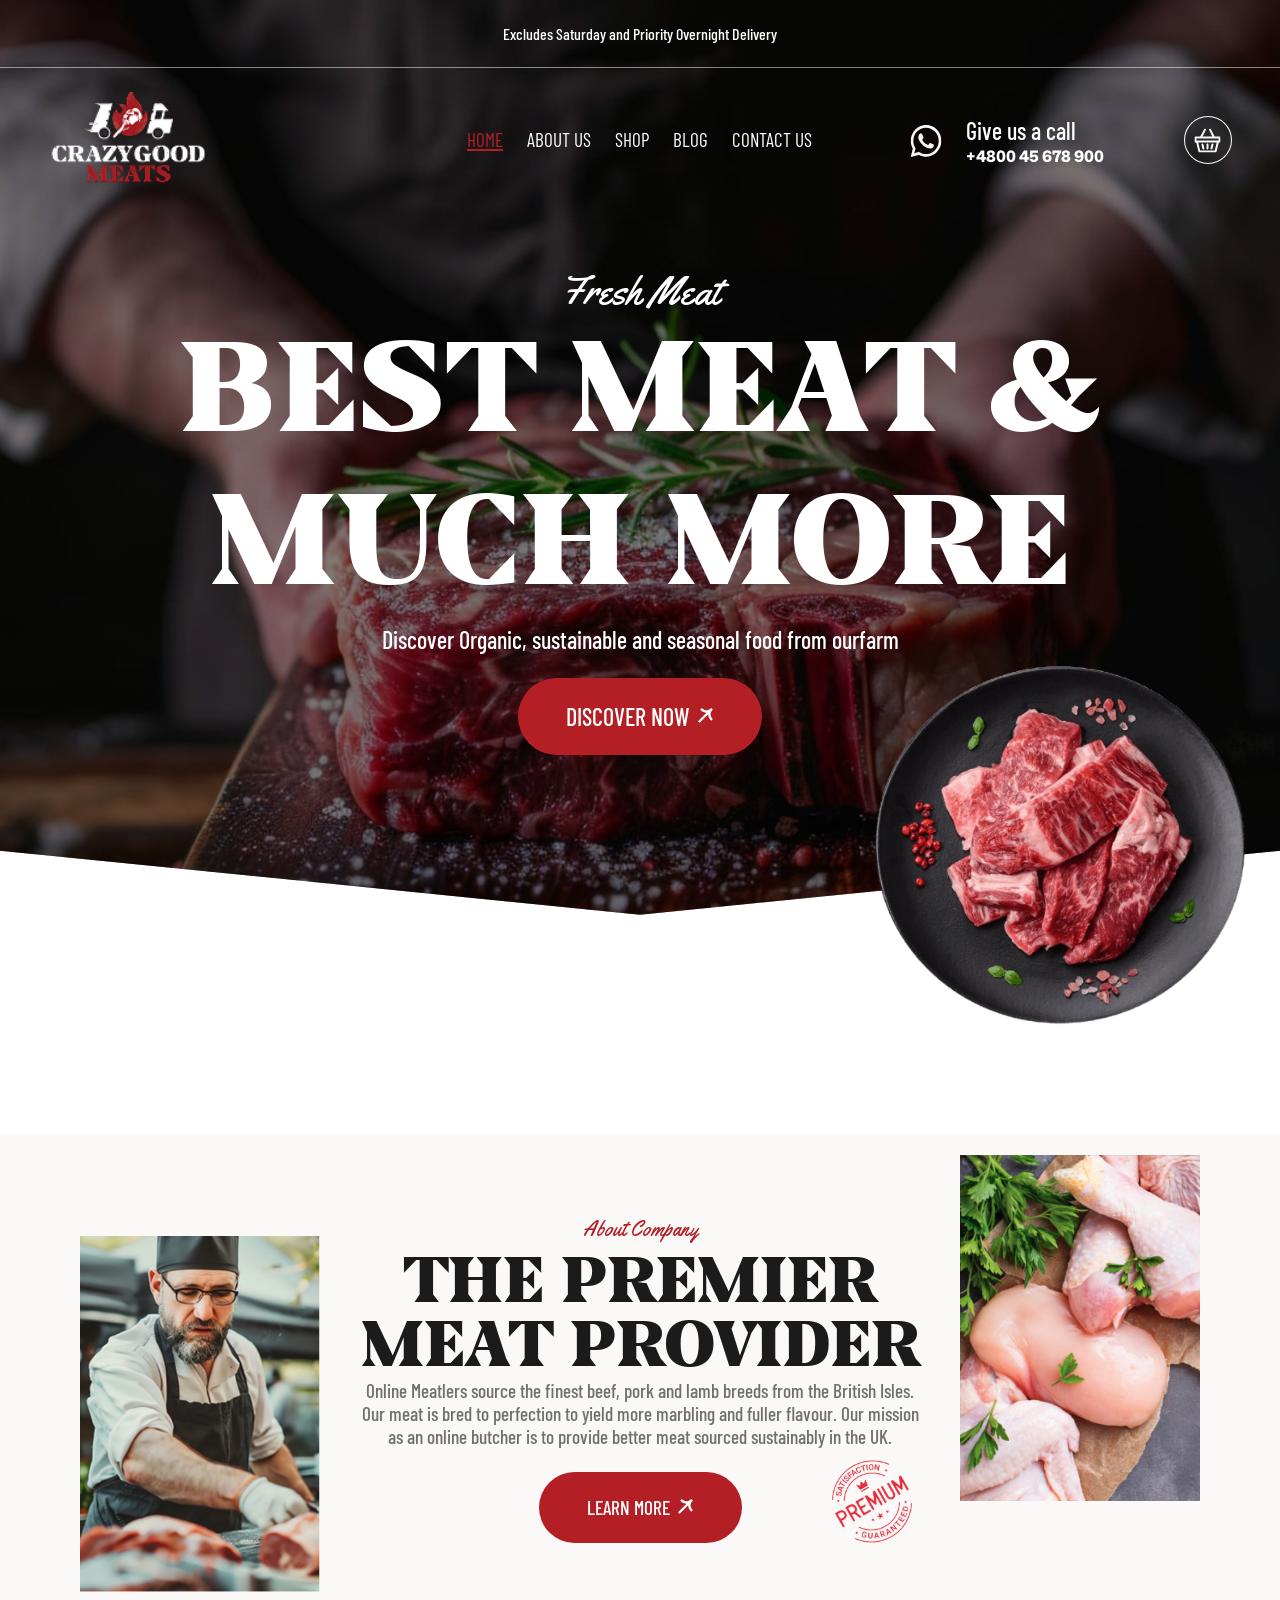
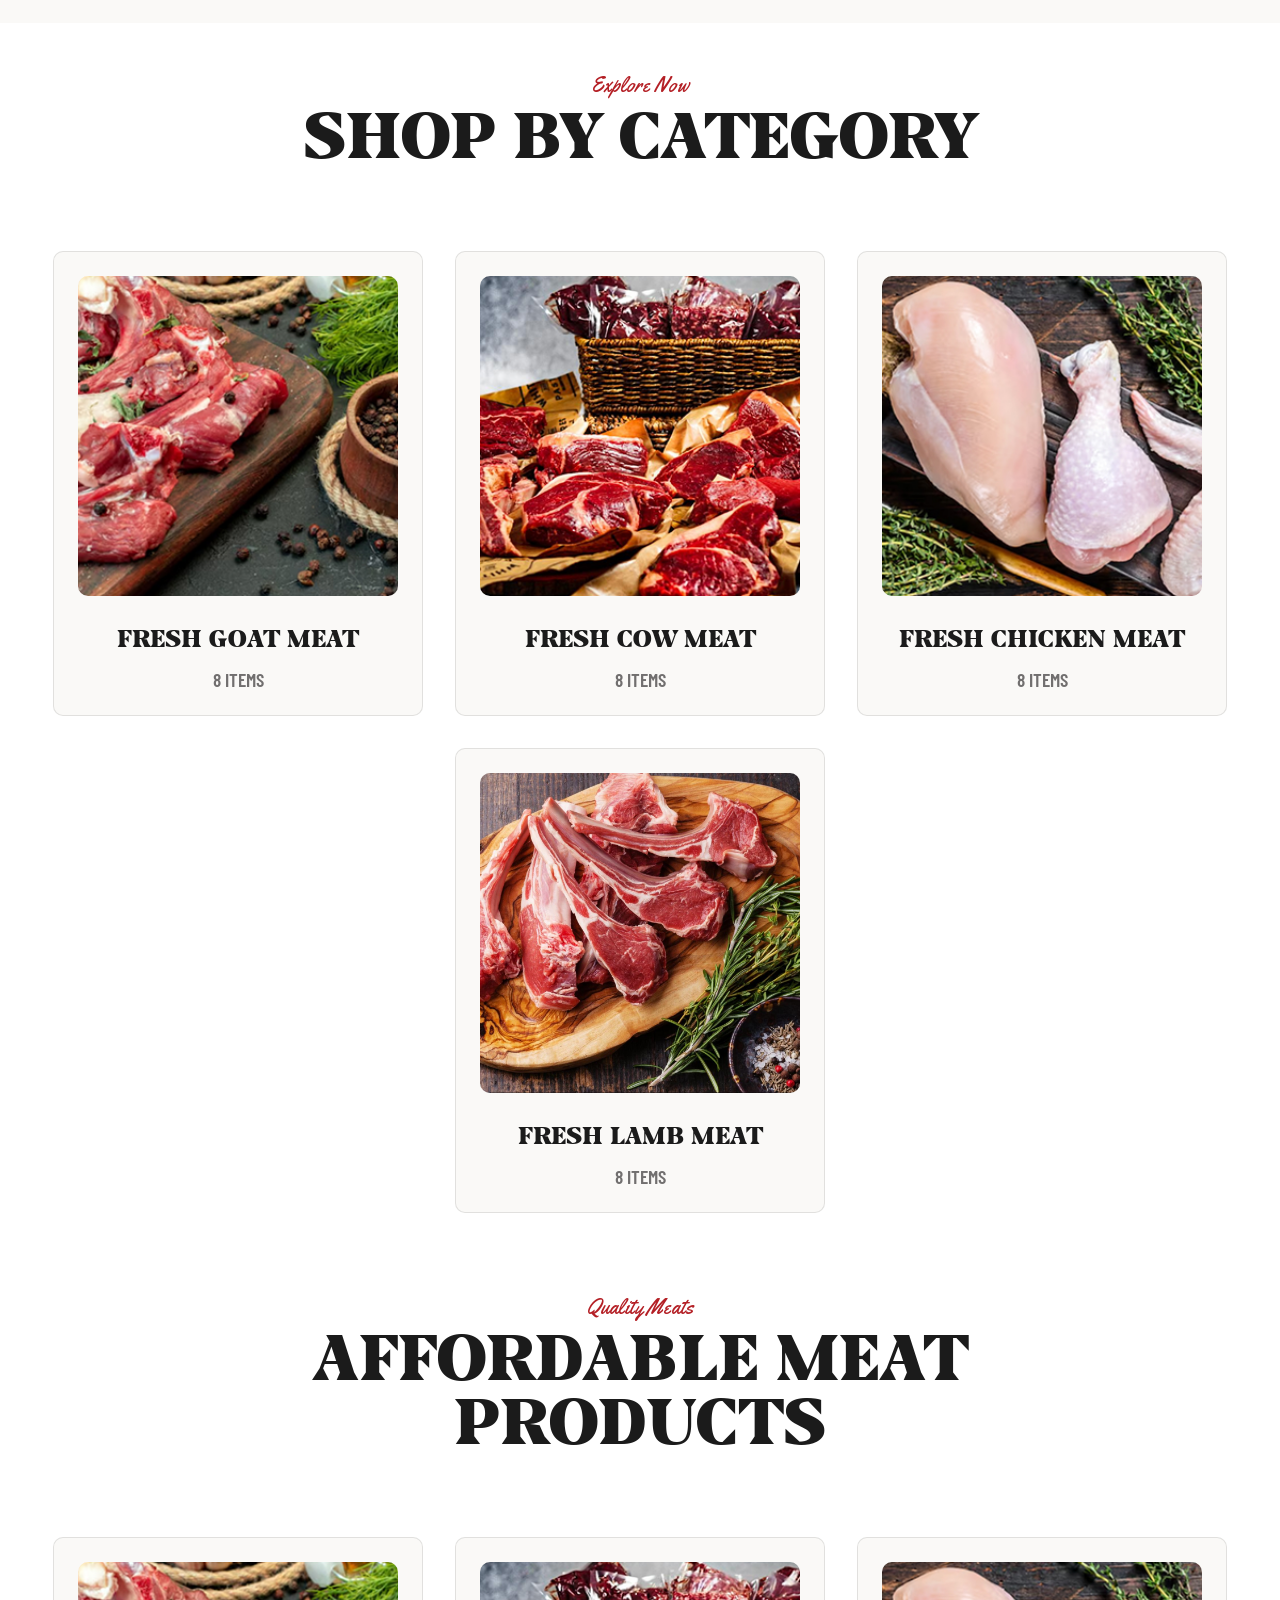
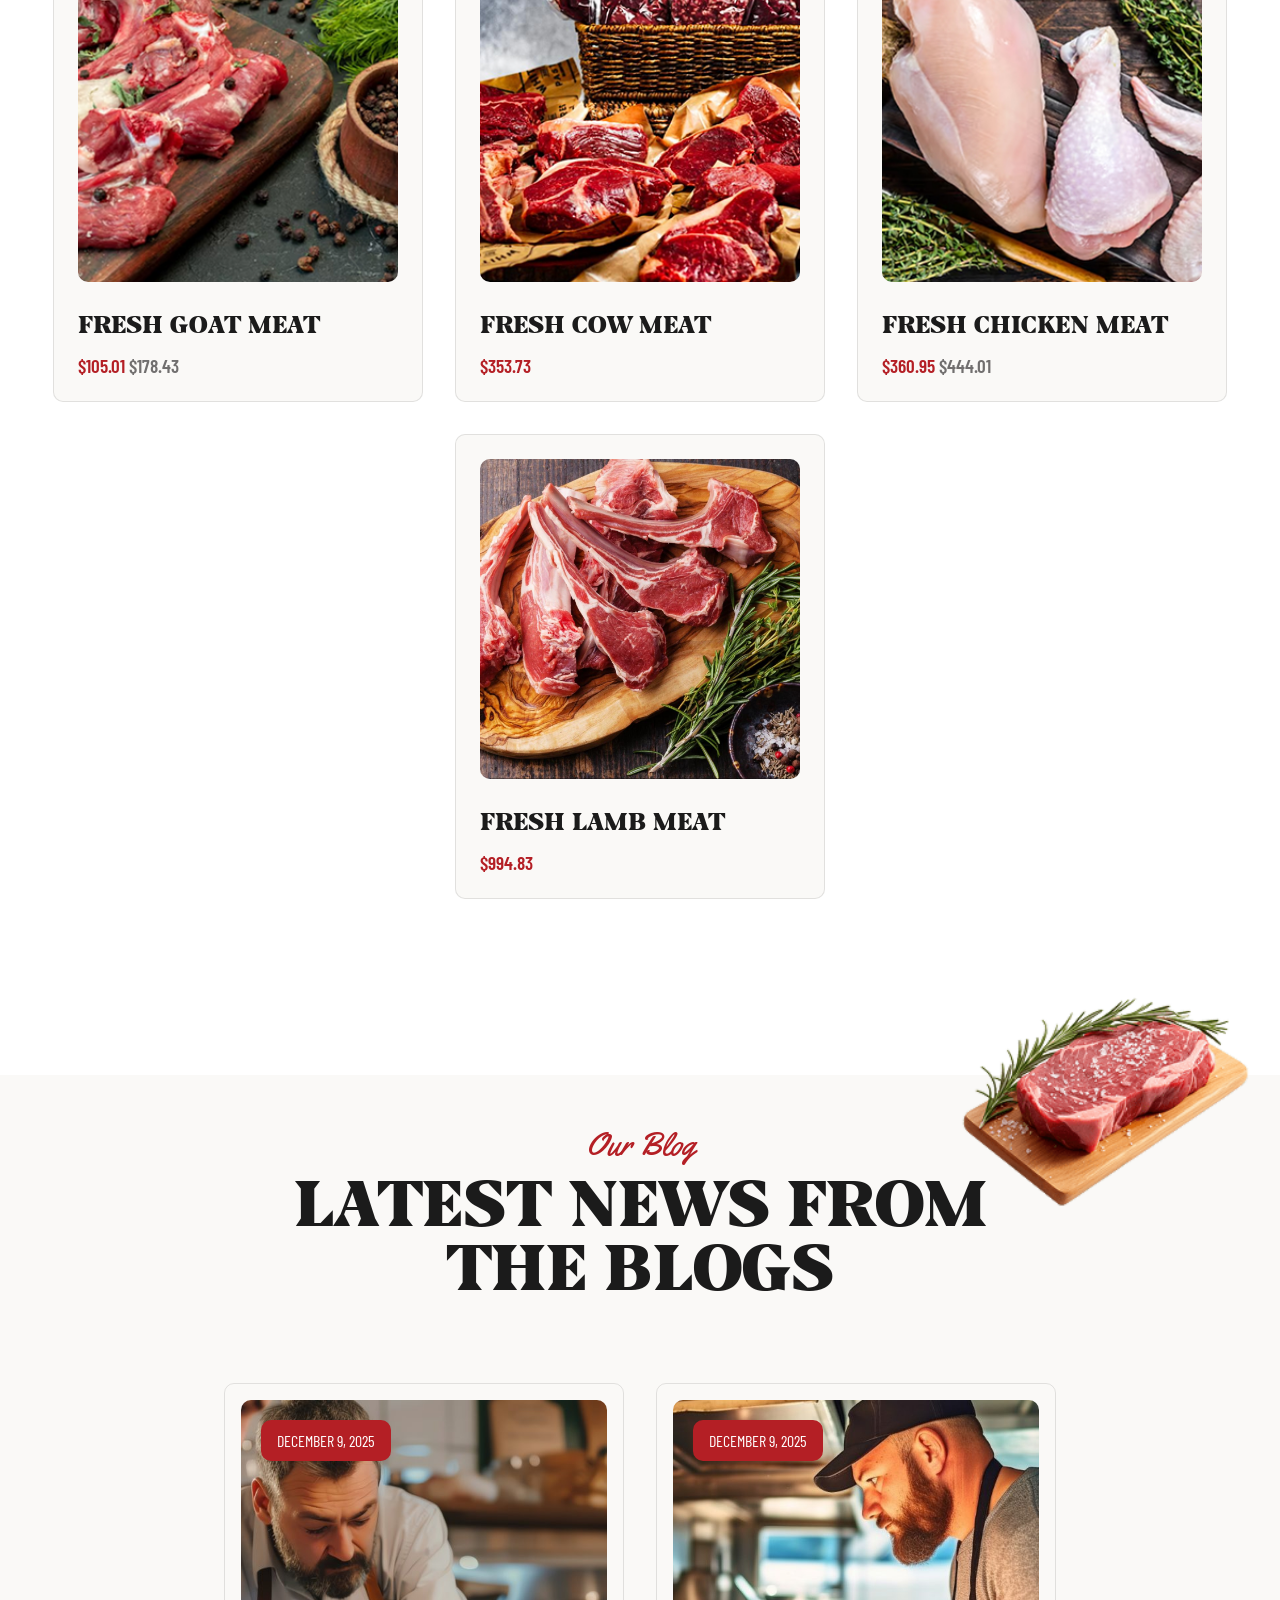
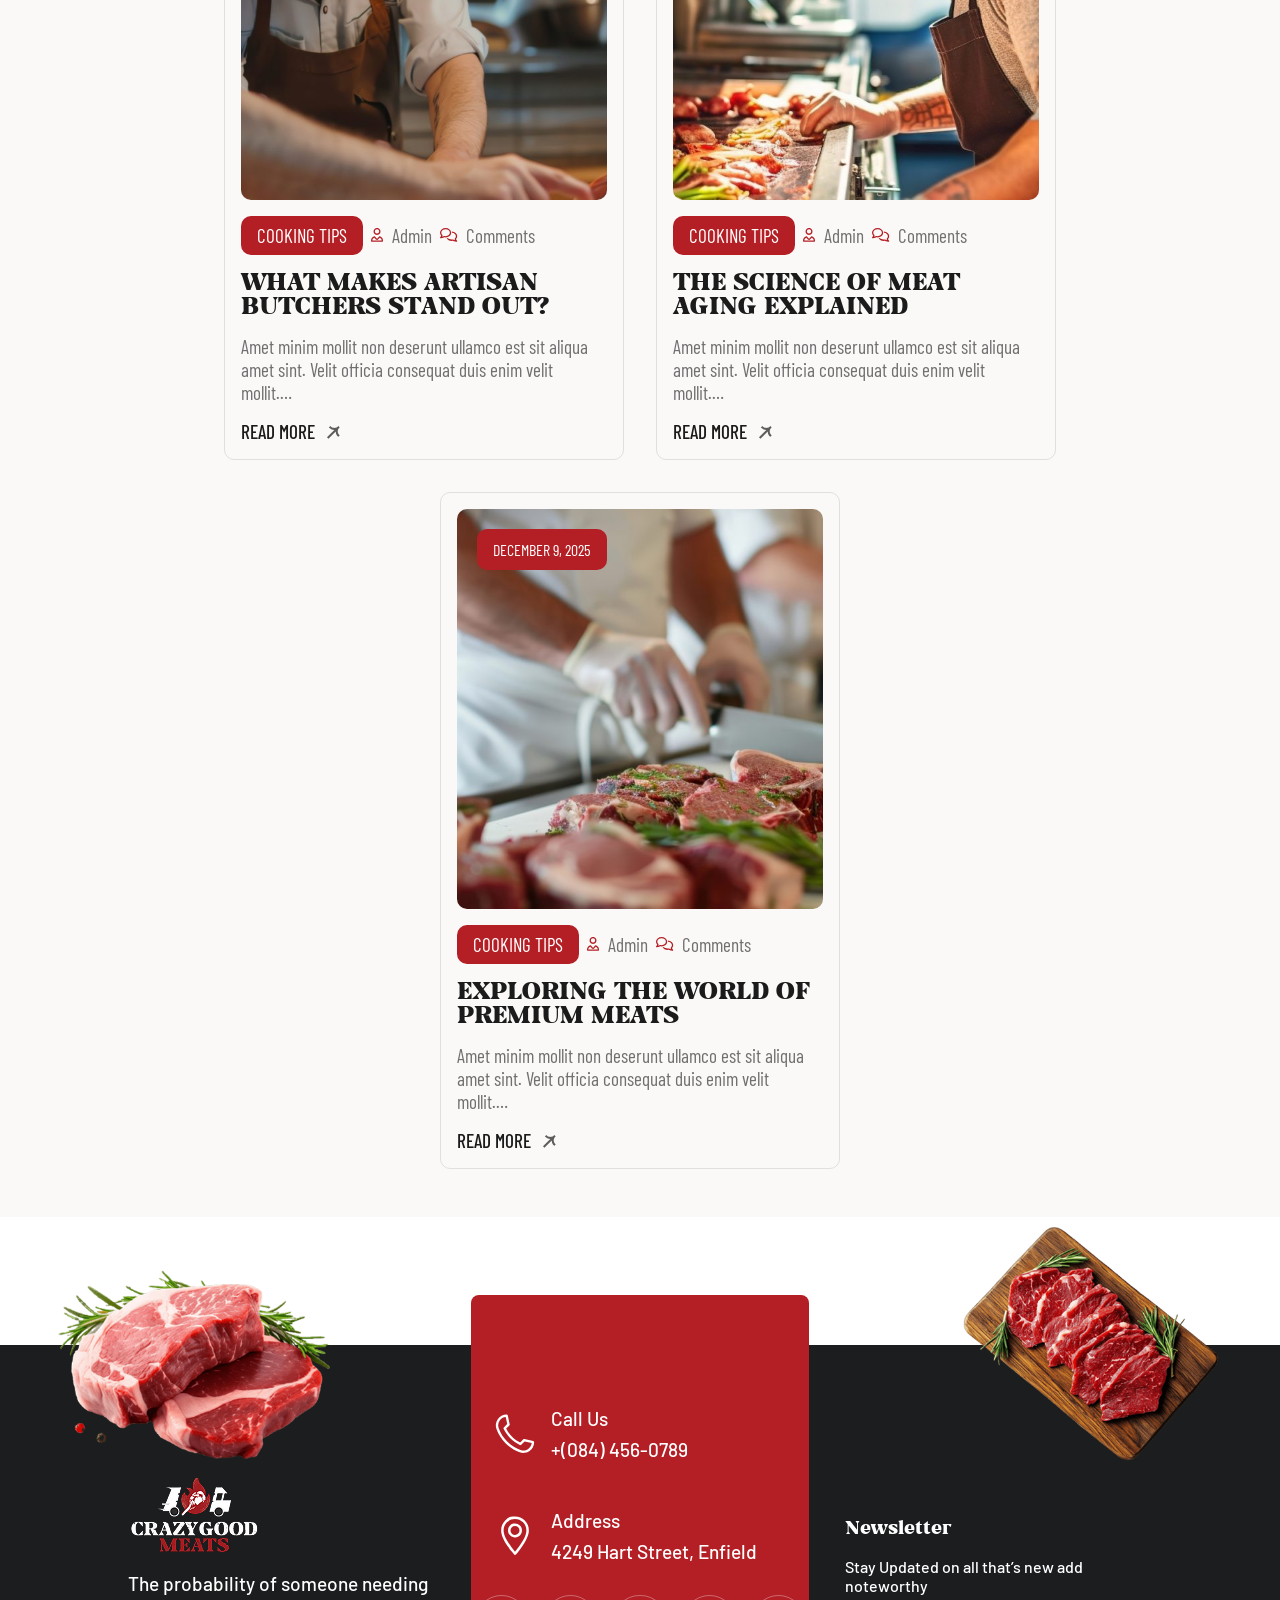
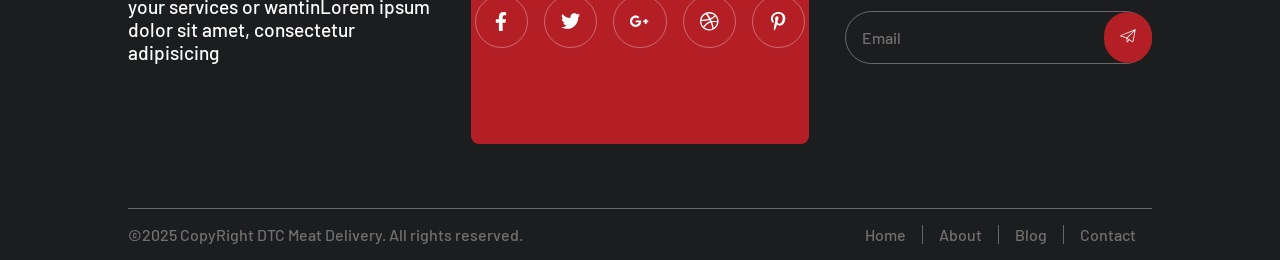
<file: index.html>
<!DOCTYPE html>
<html lang="en">

<head>
    <meta charset="UTF-8">
    <meta name="viewport" content="width=device-width, initial-scale=1.0">
    <title>DTC Meat Delivery | HOME</title>
    <link rel="stylesheet" href="./includes/css/index.css">
</head>

<body>

    <!-- hero + header -->
    <main id="hero">
        <div class="main">
            <header class="header">
                <div class="superHeader">
                    <p>
                        Excludes Saturday and Priority Overnight Delivery
                    </p>
                </div>

                <div class="subHeader">
                    <!--Logo  -->
                    <div class="logoDiv">
                        <img src="./assets/images/logo.png" alt="DTC Meat">
                    </div>

                    <!-- Menu -->
                    <ul>
                        <li>
                            <a class="active" href="./index.html">HOME</a>
                        </li>
                        <li>
                            <a href="about.html">ABOUT US</a>
                        </li>
                        <li>
                            <a href="#">SHOP</a>
                        </li>
                        <li>
                            <a href="#">BLOG</a>
                        </li>
                        <li>
                            <a href="contact.html">CONTACT US</a>
                        </li>
                    </ul>

                    <div class="callAndCart">
                        <!-- Give Us A Call -->
                        <div class="give-us-a-call">

                            <div class="whatsapp-logo">
                                <svg width="24" height="25" viewBox="0 0 24 25" fill="none"
                                    xmlns="http://www.w3.org/2000/svg">
                                    <g clip-path="url(#clip0_9_7284)">
                                        <path
                                            d="M0 25C0.253394 23.985 0.542986 23.0075 0.79638 21.9925C1.08597 20.9398 1.37557 19.8496 1.62896 18.797C1.66516 18.6842 1.62896 18.4962 1.59276 18.3835C-0.579185 14.0226 -0.434389 9.69925 2.09955 5.56391C3.9457 2.55639 6.69683 0.751877 10.1357 0.150373C15.819 -0.82707 21.3575 2.55639 23.3122 8.19549C25.1222 13.3835 23.3846 19.3233 19.0045 22.4812C15.0226 25.3007 10.8597 25.5639 6.55204 23.421C6.40724 23.3459 6.22624 23.3459 6.11765 23.3835C4.1629 23.9098 2.24434 24.4361 0.325792 24.9624C0.217195 24.9624 0.144796 25 0 25ZM2.85973 22.0677C2.93213 22.0301 2.96833 22.0301 3.04072 22.0301C4.1629 21.7293 5.28507 21.4286 6.37104 21.1278C6.55204 21.0902 6.69683 21.0902 6.84163 21.203C9.26697 22.7068 11.8371 23.1203 14.552 22.3684C18.6787 21.2782 21.6471 17.4812 21.9005 13.1203C22.0814 9.9624 21.1041 7.21804 18.9321 5C15.9638 1.99248 11.5837 1.203 7.819 3.0827C4.1629 4.92481 2.28054 8.04511 2.13575 12.2556C2.06335 14.3233 2.60633 16.203 3.69231 17.9699C3.8371 18.1955 3.8733 18.3835 3.8009 18.6466C3.47511 19.7368 3.18552 20.9023 2.85973 22.0677Z"
                                            fill="#FAF9F7" />
                                        <path
                                            d="M15.2034 18.421C14.2984 18.3834 13.5021 18.0075 12.7057 17.7067C10.4613 16.8045 8.83238 15.1504 7.45681 13.1955C6.98623 12.5564 6.55184 11.8421 6.26224 11.0902C5.75546 9.62404 5.93645 8.27066 7.02242 7.10525C7.27582 6.80449 7.60161 6.69171 7.9636 6.69171C8.86858 6.72931 8.86858 6.69171 9.19437 7.55637C9.44776 8.23307 9.70116 8.87216 9.99075 9.54885C10.0993 9.77442 10.0993 9.99998 9.95455 10.2255C9.73736 10.5263 9.52016 10.8646 9.26677 11.1654C9.01337 11.4661 8.97718 11.5789 9.19437 11.9173C10.1717 13.5714 11.5111 14.7744 13.2487 15.5263C13.5021 15.6391 13.7193 15.6015 13.9003 15.3759C14.1898 15 14.5156 14.624 14.8052 14.2105C14.9862 13.9849 15.1672 13.9098 15.4206 14.0225C16.2532 14.4361 17.0858 14.8496 17.9184 15.2631C18.0269 15.3383 18.1355 15.5263 18.1355 15.6767C18.0993 16.9925 17.7374 17.594 16.398 18.1955C15.9998 18.3083 15.6016 18.3458 15.2034 18.421Z"
                                            fill="#FAF9F7" />
                                    </g>
                                    <defs>
                                        <clipPath id="clip0_9_7284">
                                            <rect width="24" height="25" fill="white" />
                                        </clipPath>
                                    </defs>
                                </svg>
                            </div>

                            <div class="CTA-Info">
                                <h2>Give us a call</h2>
                                <p>+4800 45 678 900</p>
                            </div>


                        </div>

                        <!-- Cart Button -->
                        <button class="cartButton">
                            <svg width="46" height="46" viewBox="0 0 46 46" fill="none"
                                xmlns="http://www.w3.org/2000/svg">
                                <g clip-path="url(#clip0_2066_5851)">
                                    <path
                                        d="M17.8518 19.6457C20.9925 19.6457 24.0389 19.6457 27.1482 19.6457C27.054 19.4264 26.9912 19.2384 26.897 19.0817C25.9862 17.2643 25.0754 15.4468 24.196 13.6294C24.0704 13.3787 23.9761 13.0654 24.0075 12.8147C24.0075 12.376 24.3216 12.094 24.7613 12C25.2638 11.9373 25.5779 12.1566 25.7977 12.5953C26.6457 14.3188 27.5251 16.0422 28.4045 17.797C28.6244 18.267 28.907 18.737 29.0955 19.2071C29.2525 19.5517 29.441 19.6771 29.8492 19.6771C31.1683 19.6458 32.4874 19.6771 33.8379 19.6771C34.7173 19.6771 35 19.9904 35 20.8678C35 21.9959 35 23.1553 35 24.2834C35 25.0667 34.6545 25.4428 33.8693 25.4114C33.3982 25.3801 33.304 25.5994 33.2098 25.9754C32.5503 28.6389 31.8907 31.3024 31.2312 33.9659C31.0113 34.812 30.76 35 29.9121 35C24.9812 35 20.0817 35 15.1508 35C14.2714 35 14.0201 34.812 13.8317 33.9659C13.1721 31.3024 12.4812 28.6389 11.853 25.9754C11.7588 25.5681 11.6018 25.3801 11.1307 25.4114C10.3769 25.4428 10 25.0667 10 24.346C10 23.1553 10 21.9646 10 20.7738C10 20.0218 10.3455 19.6771 11.0992 19.6771C12.4497 19.6771 13.8317 19.6771 15.1822 19.6771C15.5276 19.6771 15.6847 19.5831 15.8417 19.2697C16.9724 17.0449 18.0716 14.8201 19.2023 12.6267C19.4221 12.1566 19.799 11.9373 20.3015 12.0313C20.7726 12.1253 21.0553 12.4387 21.0553 12.9087C21.0553 13.1594 20.9611 13.4414 20.8354 13.6607C19.956 15.4155 19.0766 17.1703 18.1972 18.8937C18.0716 19.1131 17.9774 19.3324 17.8518 19.6457ZM15.5276 33.0572C20.2073 33.0572 24.8241 33.0572 29.441 33.0572C30.0691 30.519 30.6972 28.0122 31.3568 25.4741C25.4209 25.4741 19.5791 25.4741 13.6432 25.4741C14.2714 28.0122 14.8995 30.519 15.5276 33.0572ZM33.0528 21.6199C25.9862 21.6199 18.951 21.6199 11.9472 21.6199C11.9472 22.2779 11.9472 22.8733 11.9472 23.4686C19.0138 23.4686 26.0176 23.4686 33.0528 23.4686C33.0528 22.8419 33.0528 22.2466 33.0528 21.6199Z"
                                        fill="#FAF9F7" />
                                    <path
                                        d="M28.2473 27.4795C28.153 27.7929 28.0588 28.2316 27.9332 28.6703C27.7133 29.579 27.4935 30.4877 27.2422 31.3964C27.0852 31.9605 26.5827 32.2425 26.0174 32.0858C25.5463 31.9605 25.2636 31.4904 25.3892 30.9264C25.7033 29.673 25.986 28.3883 26.3314 27.1348C26.4885 26.5708 26.9282 26.2888 27.4307 26.3828C27.9332 26.4768 28.2473 26.8528 28.2473 27.4795Z"
                                        fill="#FAF9F7" />
                                    <path
                                        d="M19.6108 31.0518C19.6108 31.6158 19.2967 32.0232 18.857 32.0859C18.3545 32.1799 17.8834 31.9918 17.7577 31.5218C17.3809 30.1744 17.0354 28.7957 16.7213 27.4483C16.6271 26.9782 16.9412 26.5709 17.4123 26.4455C17.8834 26.3202 18.3545 26.4769 18.4801 26.9156C18.9512 28.2943 19.2653 29.7357 19.6108 31.0518Z"
                                        fill="#FAF9F7" />
                                    <path
                                        d="M23.4734 29.2343C23.4734 29.8297 23.4734 30.425 23.4734 31.0204C23.4734 31.7098 23.0966 32.0858 22.5312 32.1171C21.9345 32.1171 21.5576 31.7411 21.5576 31.0517C21.5576 29.8297 21.5576 28.6389 21.5576 27.4169C21.5576 26.7902 21.9659 26.3828 22.4998 26.3828C23.0652 26.3828 23.4734 26.7902 23.4734 27.4482C23.4734 28.0436 23.4734 28.6389 23.4734 29.2343Z"
                                        fill="#FAF9F7" />
                                </g>
                                <circle cx="23" cy="23" r="22.5" stroke="#FAF9F7" />
                                <defs>
                                    <clipPath id="clip0_2066_5851">
                                        <rect width="25" height="23" fill="white" transform="translate(10 12)" />
                                    </clipPath>
                                </defs>
                            </svg>
                        </button>
                    </div>
                </div>

                <div class="mobile-header">
                    <div>
                        <img src="./assets/images/logo.png" alt="logo">
                    </div>
                    <button type="button" onclick="menu()" aria-expanded="false" aria-controls="slidingMenu">
                        <svg xmlns="http://www.w3.org/2000/svg" width="24" height="24" viewBox="0 0 24 24"
                            style="fill: rgba(255, 255, 255, 1);">
                            <path d="M4 6h16v2H4zm0 5h16v2H4zm0 5h16v2H4z"></path>
                        </svg>
                    </button>
                </div>

                <div class="slidingMenu" id="slidingMenu">
                    <div class="menu-internal-header">
                        <div class="mobile-logo">
                            <img src="./assets/images/logo.png" alt="mobile logo">
                        </div>
                        <button type="button" onclick="menu()" aria-label="Close menu">
                            <svg xmlns="http://www.w3.org/2000/svg" width="24" height="24" viewBox="0 0 24 24"
                                style="fill: rgba(255, 255, 255, 1);">
                                <path
                                    d="M6.41 6L5 7.41 10.59 13 5 18.59 6.41 20 12 14.41 17.59 20 19 18.delivery59 13.41 13 19 7.41 17.59 6 12 11.59z">
                                </path>
                            </svg>
                        </button>
                    </div>

                    <ul>
                        <li class="mobileActive">
                            <a href="./index.html">Home</a>
                        </li>
                        <li>
                            <a href="./about.html">About</a>
                        </li>
                        <li>
                            <a href="#">Shop</a>
                        </li>
                        <li>
                            <a href="#">Blog</a>
                        </li>
                        <li>
                            <a href="./contact.html">Contact</a>
                        </li>
                    </ul>

                    <div class="social-Icons">
                        <div class="facebook">
                            <svg width="9" height="15" viewBox="0 0 9 15" fill="none"
                                xmlns="http://www.w3.org/2000/svg">
                                <path
                                    d="M7.5293 8.4375H5.33203V15H2.40234V8.4375H0V5.74219H2.40234V3.66211C2.40234 1.31836 3.80859 0 5.94727 0C6.97266 0 8.05664 0.205078 8.05664 0.205078V2.51953H6.85547C5.68359 2.51953 5.33203 3.22266 5.33203 3.98438V5.74219H7.93945L7.5293 8.4375Z"
                                    fill="white" />
                            </svg>

                        </div>
                        <div class="twitter">
                            <svg width="15" height="13" viewBox="0 0 15 13" fill="none"
                                xmlns="http://www.w3.org/2000/svg">
                                <path
                                    d="M13.4473 3.01758C13.4473 3.16406 13.4473 3.28125 13.4473 3.42773C13.4473 7.5 10.3711 12.1582 4.7168 12.1582C2.95898 12.1582 1.34766 11.6602 0 10.7812C0.234375 10.8105 0.46875 10.8398 0.732422 10.8398C2.16797 10.8398 3.48633 10.3418 4.54102 9.52148C3.19336 9.49219 2.05078 8.61328 1.66992 7.38281C1.875 7.41211 2.05078 7.44141 2.25586 7.44141C2.51953 7.44141 2.8125 7.38281 3.04688 7.32422C1.64062 7.03125 0.585938 5.80078 0.585938 4.30664V4.27734C0.996094 4.51172 1.49414 4.62891 1.99219 4.6582C1.14258 4.10156 0.615234 3.16406 0.615234 2.10938C0.615234 1.52344 0.761719 0.996094 1.02539 0.556641C2.54883 2.40234 4.83398 3.63281 7.38281 3.7793C7.32422 3.54492 7.29492 3.31055 7.29492 3.07617C7.29492 1.37695 8.67188 0 10.3711 0C11.25 0 12.041 0.351562 12.627 0.966797C13.3008 0.820312 13.9746 0.556641 14.5605 0.205078C14.3262 0.9375 13.8574 1.52344 13.2129 1.9043C13.8281 1.8457 14.4434 1.66992 14.9707 1.43555C14.5605 2.05078 14.0332 2.57812 13.4473 3.01758Z"
                                    fill="white" />
                            </svg>

                        </div>
                        <div class="googlePlus">
                            <svg width="19" height="12" viewBox="0 0 19 12" fill="none"
                                xmlns="http://www.w3.org/2000/svg">
                                <path
                                    d="M10.957 4.83398C10.9863 5.12695 11.0449 5.39062 11.0449 5.77148C11.0449 8.99414 8.87695 11.25 5.625 11.25C2.51953 11.25 0 8.75977 0 5.625C0 2.51953 2.51953 0 5.625 0C7.14844 0 8.4082 0.556641 9.4043 1.49414L7.88086 2.95898C7.4707 2.54883 6.73828 2.08008 5.625 2.08008C3.7207 2.08008 2.13867 3.66211 2.13867 5.625C2.13867 7.61719 3.7207 9.19922 5.625 9.19922C7.85156 9.19922 8.70117 7.58789 8.81836 6.76758H5.625V4.83398H10.957ZM16.377 5.00977H18.0176V6.65039H16.377V8.29102H14.7363V6.65039H13.0957V5.00977H14.7363V3.39844H16.377V5.00977Z"
                                    fill="white" />
                            </svg>

                        </div>
                        <div class="basketBall">
                            <svg width="15" height="15" viewBox="0 0 15 15" fill="none"
                                xmlns="http://www.w3.org/2000/svg">
                                <path
                                    d="M7.26562 0C11.25 0 14.5312 3.28125 14.5312 7.26562C14.5312 11.2793 11.25 14.5312 7.26562 14.5312C3.25195 14.5312 0 11.2793 0 7.26562C0 3.28125 3.25195 0 7.26562 0ZM12.041 3.36914C11.9238 3.54492 10.8984 4.86328 8.58398 5.80078C8.81836 6.26953 8.96484 6.62109 9.14062 7.03125C11.1914 6.76758 13.2422 7.17773 13.4473 7.23633C13.4473 5.77148 12.9199 4.42383 12.041 3.36914ZM11.3672 2.63672C9.84375 1.28906 7.76367 0.791016 5.80078 1.25977C5.97656 1.49414 7.08984 3.01758 8.11523 4.89258C10.3125 4.07227 11.25 2.8125 11.3672 2.63672ZM4.59961 1.66992C2.87109 2.49023 1.58203 4.10156 1.17188 6.00586C1.46484 6.03516 4.01367 6.03516 6.91406 5.27344C5.88867 3.42773 4.77539 1.9043 4.59961 1.66992ZM1.05469 7.29492C1.05469 8.87695 1.64062 10.3418 2.63672 11.4258C3.63281 9.72656 5.68359 7.91016 7.93945 7.26562C7.76367 6.91406 7.61719 6.5625 7.41211 6.21094C4.33594 7.14844 1.31836 7.11914 1.05469 7.08984C1.05469 7.17773 1.05469 7.23633 1.05469 7.29492ZM3.42773 12.1875C5.27344 13.623 7.67578 13.8574 9.66797 13.0078C9.58008 12.4512 9.22852 10.5469 8.34961 8.29102C5.85938 9.14062 4.10156 10.8691 3.42773 12.1875ZM10.7227 12.4219C12.0996 11.4844 13.0957 9.99023 13.3887 8.26172C13.1543 8.20312 11.4551 7.70508 9.52148 7.99805C10.3125 10.2539 10.6641 12.0703 10.7227 12.4219Z"
                                    fill="white" />
                            </svg>

                        </div>
                        <div class="pintrest">
                            <svg width="12" height="15" viewBox="0 0 12 15" fill="none"
                                xmlns="http://www.w3.org/2000/svg">
                                <path
                                    d="M5.97656 0C8.73047 0 11.25 1.9043 11.25 4.80469C11.25 7.5293 9.84375 10.5762 6.73828 10.5762C5.97656 10.5762 5.06836 10.1953 4.6875 9.52148C4.04297 12.1582 4.07227 12.5684 2.60742 14.5898C2.46094 14.6484 2.49023 14.6484 2.40234 14.5312C2.34375 13.9746 2.28516 13.4473 2.28516 12.8906C2.28516 11.1035 3.10547 8.49609 3.51562 6.76758C3.28125 6.29883 3.22266 5.77148 3.22266 5.27344C3.22266 2.92969 5.97656 2.57812 5.97656 4.51172C5.97656 5.6543 5.18555 6.73828 5.18555 7.85156C5.18555 8.58398 5.83008 9.11133 6.5625 9.11133C8.58398 9.11133 9.19922 6.21094 9.19922 4.6582C9.19922 2.57812 7.73438 1.43555 5.71289 1.43555C3.39844 1.43555 1.61133 3.10547 1.61133 5.44922C1.61133 6.5918 2.31445 7.17773 2.31445 7.44141C2.31445 7.67578 2.13867 8.4668 1.8457 8.4668C1.14258 8.4668 0 7.29492 0 5.24414C0 1.99219 2.95898 0 5.97656 0Z"
                                    fill="white" />
                            </svg>

                        </div>
                    </div>
                </div>
            </header>

            <div class="hero">
                <div class="centeredText">
                    <h6>
                        Fresh Meat
                    </h6>
                    <h1>
                        BEST MEAT &</br>
                        MUCH MORE
                    </h1>
                    <p>
                        Discover Organic, sustainable and seasonal food from ourfarm
                    </p>
                    <a href="#">
                        Discover Now
                        <svg width="12" height="12" viewBox="0 0 12 12" fill="none" xmlns="http://www.w3.org/2000/svg">
                            <path
                                d="M9.27967 0.623264C8.79162 1.11132 8.18155 1.44439 7.44946 1.62246C6.75035 1.79394 6.05125 1.79394 5.35214 1.62246C4.62005 1.44439 4.00668 1.10802 3.51203 0.613372L2.89866 3.73665e-06L1.66204 1.23663L2.2754 1.85C2.81622 2.39082 3.45268 2.80303 4.18476 3.08663C4.88387 3.36363 5.62255 3.50214 6.4008 3.50214L6.50802e-06 9.90293L1.23664 11.1396L7.63743 4.73877C7.63743 5.51702 7.77593 6.2557 8.05294 6.95481C8.33654 7.68689 8.74875 8.32334 9.28957 8.86416L9.90293 9.47753L11.1396 8.2409L10.5262 7.62753C10.0315 7.13288 9.69518 6.51951 9.5171 5.78743C9.34563 5.08832 9.34563 4.38921 9.51711 3.6901C9.69518 2.95802 10.0282 2.34795 10.5163 1.85989L11.1396 1.23663L9.90293 3.39948e-06L9.27967 0.623264Z"
                                fill="white" />
                        </svg>
                    </a>
                </div>
            </div>
        </div>
        <img class="meat" src="./assets/images/meat.png" alt="Meat">
    </main>

    <!-- section 2 -->
    <section id="about" class="section-2">
        <div class="innerSection">
            <img class="butcherImage" src="./assets/images/butcher.png" alt="butcher :/">
            <div class="centeredText-2">
                <h6>
                    About Company
                </h6>
                <h1>
                    The Premier </br>
                    Meat Provider
                </h1>
                <p>
                    Online Meatlers source the finest beef, pork and lamb breeds from
                    the British Isles. Our meat is bred to perfection to yield more
                    marbling and fuller flavour. Our mission as an online butcher is to
                    provide better meat sourced sustainably in the UK.
                </p>
                <a href="#">
                    LEARN MORE <svg width="12" height="12" viewBox="0 0 12 12" fill="none"
                        xmlns="http://www.w3.org/2000/svg">
                        <path
                            d="M9.27967 0.623264C8.79162 1.11132 8.18155 1.44439 7.44946 1.62246C6.75035 1.79394 6.05125 1.79394 5.35214 1.62246C4.62005 1.44439 4.00668 1.10802 3.51203 0.613372L2.89866 3.73665e-06L1.66204 1.23663L2.2754 1.85C2.81622 2.39082 3.45268 2.80303 4.18476 3.08663C4.88387 3.36363 5.62255 3.50214 6.4008 3.50214L6.50802e-06 9.90293L1.23664 11.1396L7.63743 4.73877C7.63743 5.51702 7.77593 6.2557 8.05294 6.95481C8.33654 7.68689 8.74875 8.32334 9.28957 8.86416L9.90293 9.47753L11.1396 8.2409L10.5262 7.62753C10.0315 7.13288 9.69518 6.51951 9.5171 5.78743C9.34563 5.08832 9.34563 4.38921 9.51711 3.6901C9.69518 2.95802 10.0282 2.34795 10.5163 1.85989L11.1396 1.23663L9.90293 3.39948e-06L9.27967 0.623264Z"
                            fill="white" />
                    </svg>

                </a>
            </div>
            <img class="chicken" src="./assets/images/chicken.png" alt="chicken!">

            <img class="stamp" src="./assets/images/stamp.png" alt="stamp">
        </div>
    </section>

    <!-- Section 3 -->
    <section id="shop" class="section-3">

        <!-- Explore -->
        <div class="shop-place" id="explore">
            <h6>
                Explore Now
            </h6>
            <h1>
                SHOP BY CATEGORY
            </h1>
            <div class="products">
                <div class="card">
                    <div class="imgCard">
                        <img src="./assets/images/explore1.jpg" alt="Product 1">
                    </div>
                    <h2>
                        Fresh Goat Meat
                    </h2>
                    <p>
                        8 ITEMS
                    </p>
                </div>
                <div class="card">
                    <div class="imgCard">
                        <img src="./assets/images/explore2.png" alt="Product 1">
                    </div>
                    <h2>
                        Fresh Cow Meat
                    </h2>
                    <p>
                        8 ITEMS
                    </p>
                </div>
                <div class="card">
                    <div class="imgCard">
                        <img src="./assets/images/explore3.jpg" alt="Product 1">
                    </div>
                    <h2>
                        Fresh Chicken Meat
                    </h2>
                    <p>
                        8 ITEMS
                    </p>
                </div>
                <div class="card">
                    <div class="imgCard">
                        <img src="./assets/images/explore4.jpg" alt="Product 1">
                    </div>
                    <h2>
                        Fresh Lamb Meat
                    </h2>
                    <p>
                        8 ITEMS
                    </p>
                </div>
            </div>
        </div>

        <!-- Quality Meat -->
        <div class="shop-place" id="quality-meat">
            <h6>
                Quality Meats
            </h6>
            <h1>
                Affordable meat</br>
                products
            </h1>
            <div class="products">
                <div class="card">
                    <div class="imgCard">
                        <img src="./assets/images/explore1.jpg" alt="Product 1">
                    </div>
                    <h2>
                        Fresh Goat Meat
                    </h2>
                    <p>
                        $105.01
                        <span>$178.43</span>
                    </p>
                </div>
                <div class="card">
                    <div class="imgCard">
                        <img src="./assets/images/explore2.png" alt="Product 1">
                    </div>
                    <h2>
                        Fresh Cow Meat
                    </h2>
                    <p>
                        $353.73
                    </p>
                </div>
                <div class="card">
                    <div class="imgCard">
                        <img src="./assets/images/explore3.jpg" alt="Product 1">
                    </div>
                    <h2>
                        Fresh Chicken Meat
                    </h2>
                    <p>
                        $360.95
                        <span>
                            $444.01
                        </span>
                    </p>
                </div>
                <div class="card">
                    <div class="imgCard">
                        <img src="./assets/images/explore4.jpg" alt="Product 1">
                    </div>
                    <h2>
                        Fresh Lamb Meat
                    </h2>
                    <p>
                        $994.83
                    </p>
                </div>
            </div>
        </div>

    </section>

    <!-- Section 4 -->
    <section id="blog" class="section-4">
        <div class="anotherMeat">
            <img src="./assets/images/anotherMeat.png" alt="another Meat perfection">
        </div>

        <h6>
            Our Blog
        </h6>

        <h1>
            Latest News From</br>
            The Blogs
        </h1>

        <div class="blogs">
            <div class="blog">
                <div class="imgBlog">
                    <img src="./assets/images/BLOG1IMG.jpg" alt="Blog 1">
                    <div class="p">
                        <p>
                            December 9, 2025
                        </p>
                    </div>
                </div>
                <div class="stack">
                    <div class="clip">
                        <p>
                            COOKING TIPS
                        </p>
                    </div>
                    <div class="admin">
                        <svg width="13" height="14" viewBox="0 0 13 14" fill="none" xmlns="http://www.w3.org/2000/svg">
                            <path
                                d="M6.02398 5.59251C6.82717 5.56854 7.44456 5.2089 7.87612 4.51359C8.27173 3.79431 8.27173 3.07503 7.87612 2.35575C7.44456 1.66044 6.82118 1.3068 6.00599 1.29481C5.2028 1.3068 4.58541 1.66044 4.15385 2.35575C3.75824 3.07503 3.75824 3.79431 4.15385 4.51359C4.58541 5.2089 5.20879 5.56854 6.02398 5.59251ZM9.45854 3.43467C9.45854 4.05805 9.30569 4.63047 9 5.15195C8.69431 5.67343 8.27173 6.09301 7.73227 6.41069C7.19281 6.72838 6.62038 6.88422 6.01498 6.87823C5.40959 6.87223 4.83716 6.71339 4.2977 6.4017C3.75824 6.09001 3.33566 5.67343 3.02997 5.15195C2.72428 4.63047 2.57143 4.05805 2.57143 3.43467C2.57143 2.81129 2.72428 2.23887 3.02997 1.71739C3.33566 1.19591 3.75824 0.779325 4.2977 0.467637C4.83716 0.155949 5.40959 0.000104904 6.01498 0.000104904C6.62038 0.000104904 7.19281 0.155949 7.73227 0.467637C8.27173 0.779325 8.69431 1.19591 9 1.71739C9.30569 2.23887 9.45854 2.81129 9.45854 3.43467ZM1.27672 12.4616H10.7532C10.6933 11.8263 10.4805 11.2598 10.1149 10.7623C9.74925 10.2648 9.27872 9.9022 8.7033 9.67443L7.35465 11.3468C6.98302 11.7783 6.53646 11.9941 6.01498 11.9941C5.49351 11.9941 5.04695 11.7783 4.67532 11.3468L3.32667 9.67443C2.75125 9.9022 2.28072 10.2648 1.91508 10.7623C1.54945 11.2598 1.33666 11.8263 1.27672 12.4616ZM3.56044 8.27183C3.72827 8.23587 3.86613 8.28382 3.97403 8.41569L5.7003 10.5376C5.91608 10.7534 6.13786 10.7534 6.36563 10.5376L8.05594 8.41569C8.16384 8.28382 8.3017 8.23587 8.46953 8.27183C9.5005 8.51159 10.3487 9.03007 11.014 9.82728C11.6793 10.6245 12.018 11.5745 12.03 12.6774V12.8932C12.03 13.145 11.952 13.3518 11.7962 13.5136C11.6404 13.6754 11.4366 13.7563 11.1848 13.7563H0.845155C0.605395 13.7563 0.404595 13.6754 0.242757 13.5136C0.0809191 13.3518 0 13.145 0 12.8932V12.6774C0.011988 11.5745 0.350649 10.6245 1.01598 9.82728C1.68132 9.03007 2.52947 8.51159 3.56044 8.27183Z"
                                fill="#B41F25" />
                        </svg>
                        <p>Admin</p>
                    </div>
                    <div class="comments">
                        <svg width="18" height="14" viewBox="0 0 18 14" fill="none" xmlns="http://www.w3.org/2000/svg">
                            <path
                                d="M2.37363 8.3078C2.34965 8.35575 2.31968 8.40969 2.28372 8.46963L2.06793 8.84726C2.53546 8.71539 2.98501 8.55355 3.41658 8.36174C3.52448 8.3018 3.64436 8.24786 3.77622 8.1999C4.01598 8.05605 4.27972 8.0081 4.56743 8.05605C4.89111 8.12798 5.23277 8.16394 5.59241 8.16394C6.8991 8.12798 7.93906 7.77133 8.71229 7.09401C9.48551 6.41669 9.87812 5.62848 9.89011 4.72937C9.87812 3.83027 9.48551 3.04206 8.71229 2.36474C7.93906 1.68742 6.8991 1.33077 5.59241 1.29481C4.28571 1.33077 3.24575 1.68742 2.47253 2.36474C1.6993 3.04206 1.30669 3.83027 1.29471 4.72937C1.29471 5.49661 1.58841 6.18592 2.17582 6.79731C2.57143 7.26484 2.63736 7.76834 2.37363 8.3078ZM0 4.72937C0.035964 3.38672 0.584416 2.27183 1.64535 1.38472C2.70629 0.497607 4.02198 0.0360689 5.59241 0.000104904C7.17482 0.0360689 8.49351 0.497607 9.54845 1.38472C10.6034 2.27183 11.1489 3.38672 11.1848 4.72937C11.1489 6.07203 10.6034 7.18692 9.54845 8.07403C8.49351 8.96114 7.17482 9.42268 5.59241 9.45865C5.16084 9.45865 4.74126 9.42268 4.33367 9.35075L3.95604 9.51259C2.93706 9.99211 1.83417 10.2618 0.647353 10.3218C0.383616 10.2978 0.191808 10.1599 0.0719281 9.9082C-0.047952 9.65645 -0.005994 9.43467 0.197802 9.24286C0.569431 8.81129 0.887113 8.33777 1.15085 7.82228L1.24076 7.67843C0.437562 6.86324 0.023976 5.88022 0 4.72937ZM11.6164 12.8932C10.5015 12.8812 9.5005 12.6385 8.61339 12.1649C7.72627 11.6914 7.04895 11.0471 6.58142 10.2319C7.04895 10.1839 7.4985 10.088 7.93007 9.94416C8.28971 10.4237 8.78421 10.8163 9.41359 11.122C10.043 11.4277 10.7772 11.5925 11.6164 11.6165C11.976 11.6165 12.3177 11.5805 12.6414 11.5086C12.9291 11.4487 13.1988 11.4906 13.4505 11.6345C13.5824 11.6944 13.6963 11.7484 13.7922 11.7963C14.2238 12.0001 14.6733 12.1619 15.1409 12.2818L14.9251 11.9042C14.8891 11.8562 14.8591 11.8023 14.8352 11.7424C14.5714 11.2029 14.6374 10.6994 15.033 10.2319C15.6204 9.63247 15.9141 8.94316 15.9141 8.16394C15.9021 7.32478 15.5514 6.57253 14.8621 5.9072C14.1728 5.24186 13.2348 4.85525 12.048 4.74736V4.72937C12.048 4.28582 11.994 3.85425 11.8861 3.43467C13.4086 3.53057 14.6673 4.01609 15.6623 4.89121C16.6573 5.76634 17.1728 6.85725 17.2088 8.16394C17.1968 9.31479 16.7832 10.3038 15.968 11.131C15.992 11.1669 16.007 11.1939 16.013 11.2119C16.019 11.2299 16.034 11.2568 16.0579 11.2928C16.3217 11.7963 16.6454 12.2578 17.029 12.6774C17.2088 12.8812 17.2507 13.115 17.1548 13.3787C17.035 13.6185 16.8372 13.7444 16.5614 13.7563C15.3746 13.7084 14.2717 13.4387 13.2527 12.9472L12.8751 12.7853C12.4675 12.8572 12.048 12.8932 11.6164 12.8932Z"
                                fill="#B41F25" />
                        </svg>
                        <p>
                            Comments
                        </p>
                    </div>
                </div>
                <h2>
                    What Makes Artisan Butchers Stand Out?
                </h2>
                <p>
                    Amet minim mollit non deserunt ullamco est sit aliqua
                    amet sint. Velit officia consequat duis enim velit mollit.…
                </p>
                <a href="#">
                    READ MORE
                    <svg width="13" height="13" viewBox="0 0 13 13" fill="none" xmlns="http://www.w3.org/2000/svg">
                        <path
                            d="M10.601 0.711905C10.0435 1.26945 9.34654 1.64994 8.51022 1.85337C7.71157 2.04926 6.91293 2.04926 6.11428 1.85337C5.27796 1.64994 4.57725 1.26568 4.01217 0.700603L3.31147 -9.79231e-05L1.89877 1.41261L2.59947 2.11331C3.21729 2.73113 3.94436 3.20203 4.78068 3.52601C5.57933 3.84246 6.42319 4.00068 7.31225 4.00068L9.23676e-05 11.3128L1.4128 12.7255L8.72495 5.41338C8.72495 6.30245 8.88318 7.1463 9.19962 7.94495C9.5236 8.78127 9.9945 9.50834 10.6123 10.1262L11.313 10.8269L12.7257 9.41416L12.025 8.71346C11.4599 8.14838 11.0757 7.44768 10.8723 6.61136C10.6764 5.81271 10.6764 5.01406 10.8723 4.21541C11.0757 3.37909 11.4562 2.68216 12.0137 2.12461L12.7257 1.41261L11.313 -9.85974e-05L10.601 0.711905Z"
                            fill="#5C5C5C" />
                    </svg>
                </a>
            </div>
            <div class="blog">
                <div class="imgBlog">
                    <img src="./assets/images/BLOG2IMG.jpg" alt="Blog 1">
                    <div class="p">
                        <p>
                            December 9, 2025
                        </p>
                    </div>
                </div>
                <div class="stack">
                    <div class="clip">
                        <p>
                            COOKING TIPS
                        </p>
                    </div>
                    <div class="admin">
                        <svg width="13" height="14" viewBox="0 0 13 14" fill="none" xmlns="http://www.w3.org/2000/svg">
                            <path
                                d="M6.02398 5.59251C6.82717 5.56854 7.44456 5.2089 7.87612 4.51359C8.27173 3.79431 8.27173 3.07503 7.87612 2.35575C7.44456 1.66044 6.82118 1.3068 6.00599 1.29481C5.2028 1.3068 4.58541 1.66044 4.15385 2.35575C3.75824 3.07503 3.75824 3.79431 4.15385 4.51359C4.58541 5.2089 5.20879 5.56854 6.02398 5.59251ZM9.45854 3.43467C9.45854 4.05805 9.30569 4.63047 9 5.15195C8.69431 5.67343 8.27173 6.09301 7.73227 6.41069C7.19281 6.72838 6.62038 6.88422 6.01498 6.87823C5.40959 6.87223 4.83716 6.71339 4.2977 6.4017C3.75824 6.09001 3.33566 5.67343 3.02997 5.15195C2.72428 4.63047 2.57143 4.05805 2.57143 3.43467C2.57143 2.81129 2.72428 2.23887 3.02997 1.71739C3.33566 1.19591 3.75824 0.779325 4.2977 0.467637C4.83716 0.155949 5.40959 0.000104904 6.01498 0.000104904C6.62038 0.000104904 7.19281 0.155949 7.73227 0.467637C8.27173 0.779325 8.69431 1.19591 9 1.71739C9.30569 2.23887 9.45854 2.81129 9.45854 3.43467ZM1.27672 12.4616H10.7532C10.6933 11.8263 10.4805 11.2598 10.1149 10.7623C9.74925 10.2648 9.27872 9.9022 8.7033 9.67443L7.35465 11.3468C6.98302 11.7783 6.53646 11.9941 6.01498 11.9941C5.49351 11.9941 5.04695 11.7783 4.67532 11.3468L3.32667 9.67443C2.75125 9.9022 2.28072 10.2648 1.91508 10.7623C1.54945 11.2598 1.33666 11.8263 1.27672 12.4616ZM3.56044 8.27183C3.72827 8.23587 3.86613 8.28382 3.97403 8.41569L5.7003 10.5376C5.91608 10.7534 6.13786 10.7534 6.36563 10.5376L8.05594 8.41569C8.16384 8.28382 8.3017 8.23587 8.46953 8.27183C9.5005 8.51159 10.3487 9.03007 11.014 9.82728C11.6793 10.6245 12.018 11.5745 12.03 12.6774V12.8932C12.03 13.145 11.952 13.3518 11.7962 13.5136C11.6404 13.6754 11.4366 13.7563 11.1848 13.7563H0.845155C0.605395 13.7563 0.404595 13.6754 0.242757 13.5136C0.0809191 13.3518 0 13.145 0 12.8932V12.6774C0.011988 11.5745 0.350649 10.6245 1.01598 9.82728C1.68132 9.03007 2.52947 8.51159 3.56044 8.27183Z"
                                fill="#B41F25" />
                        </svg>
                        <p>Admin</p>
                    </div>
                    <div class="comments">
                        <svg width="18" height="14" viewBox="0 0 18 14" fill="none" xmlns="http://www.w3.org/2000/svg">
                            <path
                                d="M2.37363 8.3078C2.34965 8.35575 2.31968 8.40969 2.28372 8.46963L2.06793 8.84726C2.53546 8.71539 2.98501 8.55355 3.41658 8.36174C3.52448 8.3018 3.64436 8.24786 3.77622 8.1999C4.01598 8.05605 4.27972 8.0081 4.56743 8.05605C4.89111 8.12798 5.23277 8.16394 5.59241 8.16394C6.8991 8.12798 7.93906 7.77133 8.71229 7.09401C9.48551 6.41669 9.87812 5.62848 9.89011 4.72937C9.87812 3.83027 9.48551 3.04206 8.71229 2.36474C7.93906 1.68742 6.8991 1.33077 5.59241 1.29481C4.28571 1.33077 3.24575 1.68742 2.47253 2.36474C1.6993 3.04206 1.30669 3.83027 1.29471 4.72937C1.29471 5.49661 1.58841 6.18592 2.17582 6.79731C2.57143 7.26484 2.63736 7.76834 2.37363 8.3078ZM0 4.72937C0.035964 3.38672 0.584416 2.27183 1.64535 1.38472C2.70629 0.497607 4.02198 0.0360689 5.59241 0.000104904C7.17482 0.0360689 8.49351 0.497607 9.54845 1.38472C10.6034 2.27183 11.1489 3.38672 11.1848 4.72937C11.1489 6.07203 10.6034 7.18692 9.54845 8.07403C8.49351 8.96114 7.17482 9.42268 5.59241 9.45865C5.16084 9.45865 4.74126 9.42268 4.33367 9.35075L3.95604 9.51259C2.93706 9.99211 1.83417 10.2618 0.647353 10.3218C0.383616 10.2978 0.191808 10.1599 0.0719281 9.9082C-0.047952 9.65645 -0.005994 9.43467 0.197802 9.24286C0.569431 8.81129 0.887113 8.33777 1.15085 7.82228L1.24076 7.67843C0.437562 6.86324 0.023976 5.88022 0 4.72937ZM11.6164 12.8932C10.5015 12.8812 9.5005 12.6385 8.61339 12.1649C7.72627 11.6914 7.04895 11.0471 6.58142 10.2319C7.04895 10.1839 7.4985 10.088 7.93007 9.94416C8.28971 10.4237 8.78421 10.8163 9.41359 11.122C10.043 11.4277 10.7772 11.5925 11.6164 11.6165C11.976 11.6165 12.3177 11.5805 12.6414 11.5086C12.9291 11.4487 13.1988 11.4906 13.4505 11.6345C13.5824 11.6944 13.6963 11.7484 13.7922 11.7963C14.2238 12.0001 14.6733 12.1619 15.1409 12.2818L14.9251 11.9042C14.8891 11.8562 14.8591 11.8023 14.8352 11.7424C14.5714 11.2029 14.6374 10.6994 15.033 10.2319C15.6204 9.63247 15.9141 8.94316 15.9141 8.16394C15.9021 7.32478 15.5514 6.57253 14.8621 5.9072C14.1728 5.24186 13.2348 4.85525 12.048 4.74736V4.72937C12.048 4.28582 11.994 3.85425 11.8861 3.43467C13.4086 3.53057 14.6673 4.01609 15.6623 4.89121C16.6573 5.76634 17.1728 6.85725 17.2088 8.16394C17.1968 9.31479 16.7832 10.3038 15.968 11.131C15.992 11.1669 16.007 11.1939 16.013 11.2119C16.019 11.2299 16.034 11.2568 16.0579 11.2928C16.3217 11.7963 16.6454 12.2578 17.029 12.6774C17.2088 12.8812 17.2507 13.115 17.1548 13.3787C17.035 13.6185 16.8372 13.7444 16.5614 13.7563C15.3746 13.7084 14.2717 13.4387 13.2527 12.9472L12.8751 12.7853C12.4675 12.8572 12.048 12.8932 11.6164 12.8932Z"
                                fill="#B41F25" />
                        </svg>
                        <p>
                            Comments
                        </p>
                    </div>
                </div>
                <h2>
                    The Science of Meat Aging Explained
                </h2>
                <p>
                    Amet minim mollit non deserunt ullamco est sit aliqua
                    amet sint. Velit officia consequat duis enim velit mollit.…
                </p>
                <a href="#">
                    READ MORE
                    <svg width="13" height="13" viewBox="0 0 13 13" fill="none" xmlns="http://www.w3.org/2000/svg">
                        <path
                            d="M10.601 0.711905C10.0435 1.26945 9.34654 1.64994 8.51022 1.85337C7.71157 2.04926 6.91293 2.04926 6.11428 1.85337C5.27796 1.64994 4.57725 1.26568 4.01217 0.700603L3.31147 -9.79231e-05L1.89877 1.41261L2.59947 2.11331C3.21729 2.73113 3.94436 3.20203 4.78068 3.52601C5.57933 3.84246 6.42319 4.00068 7.31225 4.00068L9.23676e-05 11.3128L1.4128 12.7255L8.72495 5.41338C8.72495 6.30245 8.88318 7.1463 9.19962 7.94495C9.5236 8.78127 9.9945 9.50834 10.6123 10.1262L11.313 10.8269L12.7257 9.41416L12.025 8.71346C11.4599 8.14838 11.0757 7.44768 10.8723 6.61136C10.6764 5.81271 10.6764 5.01406 10.8723 4.21541C11.0757 3.37909 11.4562 2.68216 12.0137 2.12461L12.7257 1.41261L11.313 -9.85974e-05L10.601 0.711905Z"
                            fill="#5C5C5C" />
                    </svg>
                </a>
            </div>
            <div class="blog">
                <div class="imgBlog">
                    <img src="./assets/images/BLOG3IMG.jpg" alt="Blog 1">
                    <div class="p">
                        <p>
                            December 9, 2025
                        </p>
                    </div>
                </div>
                <div class="stack">
                    <div class="clip">
                        <p>
                            COOKING TIPS
                        </p>
                    </div>
                    <div class="admin">
                        <svg width="13" height="14" viewBox="0 0 13 14" fill="none" xmlns="http://www.w3.org/2000/svg">
                            <path
                                d="M6.02398 5.59251C6.82717 5.56854 7.44456 5.2089 7.87612 4.51359C8.27173 3.79431 8.27173 3.07503 7.87612 2.35575C7.44456 1.66044 6.82118 1.3068 6.00599 1.29481C5.2028 1.3068 4.58541 1.66044 4.15385 2.35575C3.75824 3.07503 3.75824 3.79431 4.15385 4.51359C4.58541 5.2089 5.20879 5.56854 6.02398 5.59251ZM9.45854 3.43467C9.45854 4.05805 9.30569 4.63047 9 5.15195C8.69431 5.67343 8.27173 6.09301 7.73227 6.41069C7.19281 6.72838 6.62038 6.88422 6.01498 6.87823C5.40959 6.87223 4.83716 6.71339 4.2977 6.4017C3.75824 6.09001 3.33566 5.67343 3.02997 5.15195C2.72428 4.63047 2.57143 4.05805 2.57143 3.43467C2.57143 2.81129 2.72428 2.23887 3.02997 1.71739C3.33566 1.19591 3.75824 0.779325 4.2977 0.467637C4.83716 0.155949 5.40959 0.000104904 6.01498 0.000104904C6.62038 0.000104904 7.19281 0.155949 7.73227 0.467637C8.27173 0.779325 8.69431 1.19591 9 1.71739C9.30569 2.23887 9.45854 2.81129 9.45854 3.43467ZM1.27672 12.4616H10.7532C10.6933 11.8263 10.4805 11.2598 10.1149 10.7623C9.74925 10.2648 9.27872 9.9022 8.7033 9.67443L7.35465 11.3468C6.98302 11.7783 6.53646 11.9941 6.01498 11.9941C5.49351 11.9941 5.04695 11.7783 4.67532 11.3468L3.32667 9.67443C2.75125 9.9022 2.28072 10.2648 1.91508 10.7623C1.54945 11.2598 1.33666 11.8263 1.27672 12.4616ZM3.56044 8.27183C3.72827 8.23587 3.86613 8.28382 3.97403 8.41569L5.7003 10.5376C5.91608 10.7534 6.13786 10.7534 6.36563 10.5376L8.05594 8.41569C8.16384 8.28382 8.3017 8.23587 8.46953 8.27183C9.5005 8.51159 10.3487 9.03007 11.014 9.82728C11.6793 10.6245 12.018 11.5745 12.03 12.6774V12.8932C12.03 13.145 11.952 13.3518 11.7962 13.5136C11.6404 13.6754 11.4366 13.7563 11.1848 13.7563H0.845155C0.605395 13.7563 0.404595 13.6754 0.242757 13.5136C0.0809191 13.3518 0 13.145 0 12.8932V12.6774C0.011988 11.5745 0.350649 10.6245 1.01598 9.82728C1.68132 9.03007 2.52947 8.51159 3.56044 8.27183Z"
                                fill="#B41F25" />
                        </svg>
                        <p>Admin</p>
                    </div>
                    <div class="comments">
                        <svg width="18" height="14" viewBox="0 0 18 14" fill="none" xmlns="http://www.w3.org/2000/svg">
                            <path
                                d="M2.37363 8.3078C2.34965 8.35575 2.31968 8.40969 2.28372 8.46963L2.06793 8.84726C2.53546 8.71539 2.98501 8.55355 3.41658 8.36174C3.52448 8.3018 3.64436 8.24786 3.77622 8.1999C4.01598 8.05605 4.27972 8.0081 4.56743 8.05605C4.89111 8.12798 5.23277 8.16394 5.59241 8.16394C6.8991 8.12798 7.93906 7.77133 8.71229 7.09401C9.48551 6.41669 9.87812 5.62848 9.89011 4.72937C9.87812 3.83027 9.48551 3.04206 8.71229 2.36474C7.93906 1.68742 6.8991 1.33077 5.59241 1.29481C4.28571 1.33077 3.24575 1.68742 2.47253 2.36474C1.6993 3.04206 1.30669 3.83027 1.29471 4.72937C1.29471 5.49661 1.58841 6.18592 2.17582 6.79731C2.57143 7.26484 2.63736 7.76834 2.37363 8.3078ZM0 4.72937C0.035964 3.38672 0.584416 2.27183 1.64535 1.38472C2.70629 0.497607 4.02198 0.0360689 5.59241 0.000104904C7.17482 0.0360689 8.49351 0.497607 9.54845 1.38472C10.6034 2.27183 11.1489 3.38672 11.1848 4.72937C11.1489 6.07203 10.6034 7.18692 9.54845 8.07403C8.49351 8.96114 7.17482 9.42268 5.59241 9.45865C5.16084 9.45865 4.74126 9.42268 4.33367 9.35075L3.95604 9.51259C2.93706 9.99211 1.83417 10.2618 0.647353 10.3218C0.383616 10.2978 0.191808 10.1599 0.0719281 9.9082C-0.047952 9.65645 -0.005994 9.43467 0.197802 9.24286C0.569431 8.81129 0.887113 8.33777 1.15085 7.82228L1.24076 7.67843C0.437562 6.86324 0.023976 5.88022 0 4.72937ZM11.6164 12.8932C10.5015 12.8812 9.5005 12.6385 8.61339 12.1649C7.72627 11.6914 7.04895 11.0471 6.58142 10.2319C7.04895 10.1839 7.4985 10.088 7.93007 9.94416C8.28971 10.4237 8.78421 10.8163 9.41359 11.122C10.043 11.4277 10.7772 11.5925 11.6164 11.6165C11.976 11.6165 12.3177 11.5805 12.6414 11.5086C12.9291 11.4487 13.1988 11.4906 13.4505 11.6345C13.5824 11.6944 13.6963 11.7484 13.7922 11.7963C14.2238 12.0001 14.6733 12.1619 15.1409 12.2818L14.9251 11.9042C14.8891 11.8562 14.8591 11.8023 14.8352 11.7424C14.5714 11.2029 14.6374 10.6994 15.033 10.2319C15.6204 9.63247 15.9141 8.94316 15.9141 8.16394C15.9021 7.32478 15.5514 6.57253 14.8621 5.9072C14.1728 5.24186 13.2348 4.85525 12.048 4.74736V4.72937C12.048 4.28582 11.994 3.85425 11.8861 3.43467C13.4086 3.53057 14.6673 4.01609 15.6623 4.89121C16.6573 5.76634 17.1728 6.85725 17.2088 8.16394C17.1968 9.31479 16.7832 10.3038 15.968 11.131C15.992 11.1669 16.007 11.1939 16.013 11.2119C16.019 11.2299 16.034 11.2568 16.0579 11.2928C16.3217 11.7963 16.6454 12.2578 17.029 12.6774C17.2088 12.8812 17.2507 13.115 17.1548 13.3787C17.035 13.6185 16.8372 13.7444 16.5614 13.7563C15.3746 13.7084 14.2717 13.4387 13.2527 12.9472L12.8751 12.7853C12.4675 12.8572 12.048 12.8932 11.6164 12.8932Z"
                                fill="#B41F25" />
                        </svg>
                        <p>
                            Comments
                        </p>
                    </div>
                </div>
                <h2>
                    Exploring the World of Premium Meats
                </h2>
                <p>
                    Amet minim mollit non deserunt ullamco est sit aliqua
                    amet sint. Velit officia consequat duis enim velit mollit.…
                </p>
                <a href="#">
                    READ MORE
                    <svg width="13" height="13" viewBox="0 0 13 13" fill="none" xmlns="http://www.w3.org/2000/svg">
                        <path
                            d="M10.601 0.711905C10.0435 1.26945 9.34654 1.64994 8.51022 1.85337C7.71157 2.04926 6.91293 2.04926 6.11428 1.85337C5.27796 1.64994 4.57725 1.26568 4.01217 0.700603L3.31147 -9.79231e-05L1.89877 1.41261L2.59947 2.11331C3.21729 2.73113 3.94436 3.20203 4.78068 3.52601C5.57933 3.84246 6.42319 4.00068 7.31225 4.00068L9.23676e-05 11.3128L1.4128 12.7255L8.72495 5.41338C8.72495 6.30245 8.88318 7.1463 9.19962 7.94495C9.5236 8.78127 9.9945 9.50834 10.6123 10.1262L11.313 10.8269L12.7257 9.41416L12.025 8.71346C11.4599 8.14838 11.0757 7.44768 10.8723 6.61136C10.6764 5.81271 10.6764 5.01406 10.8723 4.21541C11.0757 3.37909 11.4562 2.68216 12.0137 2.12461L12.7257 1.41261L11.313 -9.85974e-05L10.601 0.711905Z"
                            fill="#5C5C5C" />
                    </svg>
                </a>
            </div>
        </div>
    </section>

    <footer>
        <img class="footerMeat" src="./assets/images/footerMeat1.png" alt="footer Meat">
        <img class="footerMeat2" src="./assets/images/footerMeat2.png" alt="footer meat 2">
        <div class="upperFooter">

            <div class="info">
                <img src="./assets/images/logo.png" alt="Logo">
                <p>
                    The probability of someone needing your services or
                    wantinLorem ipsum dolor sit amet, consectetur
                    adipisicing
                </p>
            </div>
            <div class="contactInfo">
                <div class="callUs">
                    <div class="phoneIcon">
                        <svg width="40" height="40" viewBox="0 0 40 40" fill="none" xmlns="http://www.w3.org/2000/svg">
                            <path
                                d="M28.3897 38.8765C27.1412 38.8765 25.9178 38.6517 24.7193 38.2023C19.326 36.2547 14.5944 33.246 10.5245 29.1761C6.45461 25.1062 3.44587 20.3746 1.4983 14.9813C0.849115 13.2835 0.674334 11.5356 0.973959 9.73789C1.17371 8.08995 1.77296 6.55437 2.77171 5.13115C3.77046 3.70793 5.0189 2.59682 6.51703 1.79781C8.11503 0.948875 9.81291 0.524406 11.6107 0.524406C12.2599 0.524406 12.6594 0.848999 12.8092 1.49819L14.6818 10.2622C14.7817 10.6617 14.6818 11.0363 14.3822 11.3858L11.1612 14.5319C14.2574 20.7741 18.9265 25.4433 25.1687 28.5394L28.3148 25.3184C28.6643 25.0188 29.0389 24.9189 29.4384 25.0188L38.2024 26.8914C38.8516 27.0413 39.1762 27.4408 39.1762 28.0899C39.1762 29.8877 38.7517 31.5856 37.9028 33.1836C37.1038 34.6817 35.9927 35.9301 34.5695 36.9289C33.1462 37.9277 31.6107 38.5269 29.9627 38.7267C29.4134 38.8265 28.8891 38.8765 28.3897 38.8765ZM10.7118 2.99632C8.21491 3.24601 6.2174 4.41954 4.71928 6.51691C3.07134 8.91392 2.74674 11.4607 3.74549 14.1574C5.59318 19.251 8.41466 23.6954 12.2099 27.4907C16.0052 31.286 20.4496 34.1074 25.5432 35.9551C28.2399 36.9539 30.7867 36.6293 33.1837 34.9813C35.2811 33.4832 36.4546 31.4857 36.7043 28.9888L29.5882 27.4907L26.2174 30.8615C25.8179 31.261 25.3685 31.3359 24.8691 31.0862C21.3235 29.3883 18.1525 27.1411 15.356 24.3446C12.5595 21.5481 10.3123 18.3771 8.61441 14.8315C8.36472 14.3321 8.43963 13.8827 8.83913 13.4832L12.2099 10.1124L10.7118 2.99632Z"
                                fill="white" />
                        </svg>
                    </div>
                    <div class="RHS">
                        <h1>
                            Call Us
                        </h1>
                        <a href="tel:+0844560789">+(084) 456-0789</a>
                    </div>
                </div>
                <div class="address">
                    <div class="locationIcon">
                        <svg width="40" height="40" viewBox="0 0 40 40" fill="none" xmlns="http://www.w3.org/2000/svg">
                            <path
                                d="M10.187 4.6068C10.187 4.6068 10.8612 3.9264 12.2095 2.56561C13.5578 1.20481 16.1546 0.524406 19.9998 0.524406C23.845 0.524406 27.1159 1.8852 29.8125 4.6068C32.5091 7.3284 33.8574 10.5868 33.8574 14.3821C33.8574 16.1798 33.4205 18.2273 32.5466 20.5244C31.6727 22.8215 30.6739 24.9064 29.5503 26.7791C28.4267 28.6517 27.1408 30.5743 25.6927 32.5469C24.2445 34.5194 23.1958 35.8802 22.5466 36.6293C21.8974 37.3783 21.3481 37.9776 20.8986 38.427C20.649 38.7267 20.3493 38.8765 19.9998 38.8765C19.6502 38.8765 19.3506 38.7267 19.1009 38.427C18.4517 37.7279 17.6527 36.7791 16.7039 35.5806C15.7551 34.3821 14.3568 32.5094 12.5091 29.9626C10.6614 27.4158 9.13834 24.7316 7.93984 21.9102C6.74134 19.0887 6.14209 16.5793 6.14209 14.3821C6.14209 10.5868 7.4904 7.3284 10.187 4.6068ZM19.9998 35.7304C22.8462 32.3346 25.4554 28.6517 27.8275 24.6817C30.1995 20.7117 31.3855 17.2785 31.3855 14.3821C31.3855 11.286 30.2744 8.61429 28.0522 6.3671C25.83 4.11991 23.1458 2.99632 19.9998 2.99632C16.8537 2.99632 14.1696 4.11991 11.9473 6.3671C9.72511 8.61429 8.614 11.286 8.614 14.3821C8.614 17.2785 9.80002 20.7117 12.1721 24.6817C14.5441 28.6517 17.1533 32.3346 19.9998 35.7304ZM15.0559 9.47572C15.0559 9.47572 15.393 9.1324 16.0672 8.44576C16.7413 7.75911 18.0522 7.41579 19.9998 7.41579C21.9473 7.41579 23.5953 8.10243 24.9436 9.47572C26.2919 10.849 26.9661 12.4845 26.9661 14.3821C26.9661 15.6805 26.6539 16.8665 26.0297 17.9401C25.4055 19.0138 24.5566 19.8627 23.4829 20.487C22.4093 21.1112 21.2482 21.4233 19.9998 21.4233C18.0522 21.4233 16.4043 20.7366 15.0559 19.3634C13.7076 17.9901 13.0335 16.3421 13.0335 14.4195C13.0335 12.4969 13.7076 10.849 15.0559 9.47572ZM16.8162 17.5656C16.8162 17.5656 17.0347 17.7841 17.4717 18.221C17.9086 18.658 18.7513 18.8765 19.9998 18.8765C21.2482 18.8765 22.3094 18.4395 23.1833 17.5656C24.0572 16.6917 24.4941 15.643 24.4941 14.4195C24.4941 13.1961 24.0572 12.1474 23.1833 11.2735C22.3094 10.3996 21.2482 9.96261 19.9998 9.96261C18.7513 9.96261 17.6902 10.3996 16.8162 11.2735C15.9423 12.1474 15.5054 13.1961 15.5054 14.4195C15.5054 15.643 15.9423 16.6917 16.8162 17.5656Z"
                                fill="white" />
                        </svg>
                    </div>
                    <div class="RHS">
                        <h1>
                            Address
                        </h1>
                        <a href="#">4249 Hart Street, Enfield</a>
                    </div>
                </div>

                <div class="socialIcons">
                    <div class="facebook">
                        <svg width="9" height="15" viewBox="0 0 9 15" fill="none" xmlns="http://www.w3.org/2000/svg">
                            <path
                                d="M7.5293 8.4375H5.33203V15H2.40234V8.4375H0V5.74219H2.40234V3.66211C2.40234 1.31836 3.80859 0 5.94727 0C6.97266 0 8.05664 0.205078 8.05664 0.205078V2.51953H6.85547C5.68359 2.51953 5.33203 3.22266 5.33203 3.98438V5.74219H7.93945L7.5293 8.4375Z"
                                fill="white" />
                        </svg>

                    </div>
                    <div class="twitter">
                        <svg width="15" height="13" viewBox="0 0 15 13" fill="none" xmlns="http://www.w3.org/2000/svg">
                            <path
                                d="M13.4473 3.01758C13.4473 3.16406 13.4473 3.28125 13.4473 3.42773C13.4473 7.5 10.3711 12.1582 4.7168 12.1582C2.95898 12.1582 1.34766 11.6602 0 10.7812C0.234375 10.8105 0.46875 10.8398 0.732422 10.8398C2.16797 10.8398 3.48633 10.3418 4.54102 9.52148C3.19336 9.49219 2.05078 8.61328 1.66992 7.38281C1.875 7.41211 2.05078 7.44141 2.25586 7.44141C2.51953 7.44141 2.8125 7.38281 3.04688 7.32422C1.64062 7.03125 0.585938 5.80078 0.585938 4.30664V4.27734C0.996094 4.51172 1.49414 4.62891 1.99219 4.6582C1.14258 4.10156 0.615234 3.16406 0.615234 2.10938C0.615234 1.52344 0.761719 0.996094 1.02539 0.556641C2.54883 2.40234 4.83398 3.63281 7.38281 3.7793C7.32422 3.54492 7.29492 3.31055 7.29492 3.07617C7.29492 1.37695 8.67188 0 10.3711 0C11.25 0 12.041 0.351562 12.627 0.966797C13.3008 0.820312 13.9746 0.556641 14.5605 0.205078C14.3262 0.9375 13.8574 1.52344 13.2129 1.9043C13.8281 1.8457 14.4434 1.66992 14.9707 1.43555C14.5605 2.05078 14.0332 2.57812 13.4473 3.01758Z"
                                fill="white" />
                        </svg>

                    </div>
                    <div class="googlePlus">
                        <svg width="19" height="12" viewBox="0 0 19 12" fill="none" xmlns="http://www.w3.org/2000/svg">
                            <path
                                d="M10.957 4.83398C10.9863 5.12695 11.0449 5.39062 11.0449 5.77148C11.0449 8.99414 8.87695 11.25 5.625 11.25C2.51953 11.25 0 8.75977 0 5.625C0 2.51953 2.51953 0 5.625 0C7.14844 0 8.4082 0.556641 9.4043 1.49414L7.88086 2.95898C7.4707 2.54883 6.73828 2.08008 5.625 2.08008C3.7207 2.08008 2.13867 3.66211 2.13867 5.625C2.13867 7.61719 3.7207 9.19922 5.625 9.19922C7.85156 9.19922 8.70117 7.58789 8.81836 6.76758H5.625V4.83398H10.957ZM16.377 5.00977H18.0176V6.65039H16.377V8.29102H14.7363V6.65039H13.0957V5.00977H14.7363V3.39844H16.377V5.00977Z"
                                fill="white" />
                        </svg>

                    </div>
                    <div class="basketBall">
                        <svg width="15" height="15" viewBox="0 0 15 15" fill="none" xmlns="http://www.w3.org/2000/svg">
                            <path
                                d="M7.26562 0C11.25 0 14.5312 3.28125 14.5312 7.26562C14.5312 11.2793 11.25 14.5312 7.26562 14.5312C3.25195 14.5312 0 11.2793 0 7.26562C0 3.28125 3.25195 0 7.26562 0ZM12.041 3.36914C11.9238 3.54492 10.8984 4.86328 8.58398 5.80078C8.81836 6.26953 8.96484 6.62109 9.14062 7.03125C11.1914 6.76758 13.2422 7.17773 13.4473 7.23633C13.4473 5.77148 12.9199 4.42383 12.041 3.36914ZM11.3672 2.63672C9.84375 1.28906 7.76367 0.791016 5.80078 1.25977C5.97656 1.49414 7.08984 3.01758 8.11523 4.89258C10.3125 4.07227 11.25 2.8125 11.3672 2.63672ZM4.59961 1.66992C2.87109 2.49023 1.58203 4.10156 1.17188 6.00586C1.46484 6.03516 4.01367 6.03516 6.91406 5.27344C5.88867 3.42773 4.77539 1.9043 4.59961 1.66992ZM1.05469 7.29492C1.05469 8.87695 1.64062 10.3418 2.63672 11.4258C3.63281 9.72656 5.68359 7.91016 7.93945 7.26562C7.76367 6.91406 7.61719 6.5625 7.41211 6.21094C4.33594 7.14844 1.31836 7.11914 1.05469 7.08984C1.05469 7.17773 1.05469 7.23633 1.05469 7.29492ZM3.42773 12.1875C5.27344 13.623 7.67578 13.8574 9.66797 13.0078C9.58008 12.4512 9.22852 10.5469 8.34961 8.29102C5.85938 9.14062 4.10156 10.8691 3.42773 12.1875ZM10.7227 12.4219C12.0996 11.4844 13.0957 9.99023 13.3887 8.26172C13.1543 8.20312 11.4551 7.70508 9.52148 7.99805C10.3125 10.2539 10.6641 12.0703 10.7227 12.4219Z"
                                fill="white" />
                        </svg>

                    </div>
                    <div class="pintrest">
                        <svg width="12" height="15" viewBox="0 0 12 15" fill="none" xmlns="http://www.w3.org/2000/svg">
                            <path
                                d="M5.97656 0C8.73047 0 11.25 1.9043 11.25 4.80469C11.25 7.5293 9.84375 10.5762 6.73828 10.5762C5.97656 10.5762 5.06836 10.1953 4.6875 9.52148C4.04297 12.1582 4.07227 12.5684 2.60742 14.5898C2.46094 14.6484 2.49023 14.6484 2.40234 14.5312C2.34375 13.9746 2.28516 13.4473 2.28516 12.8906C2.28516 11.1035 3.10547 8.49609 3.51562 6.76758C3.28125 6.29883 3.22266 5.77148 3.22266 5.27344C3.22266 2.92969 5.97656 2.57812 5.97656 4.51172C5.97656 5.6543 5.18555 6.73828 5.18555 7.85156C5.18555 8.58398 5.83008 9.11133 6.5625 9.11133C8.58398 9.11133 9.19922 6.21094 9.19922 4.6582C9.19922 2.57812 7.73438 1.43555 5.71289 1.43555C3.39844 1.43555 1.61133 3.10547 1.61133 5.44922C1.61133 6.5918 2.31445 7.17773 2.31445 7.44141C2.31445 7.67578 2.13867 8.4668 1.8457 8.4668C1.14258 8.4668 0 7.29492 0 5.24414C0 1.99219 2.95898 0 5.97656 0Z"
                                fill="white" />
                        </svg>

                    </div>
                </div>
            </div>
            <div class="newsLetter">
                <h1>
                    Newsletter
                </h1>
                <p>
                    Stay Updated on all that’s new add noteworthy
                </p>
                <form action="">
                    <input type="search" name="" id="newsLetterBar" placeholder="Email">
                    <button type="submit" id="submitButton">
                        <svg width="16" height="16" viewBox="0 0 16 16" fill="none" xmlns="http://www.w3.org/2000/svg">
                            <path
                                d="M0.868725 8.56937C0.52915 8.46949 0.349374 8.24477 0.329399 7.89521C0.309424 7.54565 0.459237 7.30095 0.778837 7.16113L15.1309 1.28847C15.2907 1.24852 15.4255 1.27349 15.5354 1.36338C15.6453 1.45326 15.6902 1.57811 15.6702 1.73791L13.3331 13.633C13.2932 13.8128 13.2033 13.9576 13.0635 14.0675C12.9237 14.1774 12.7639 14.2323 12.5841 14.2323C12.4243 14.2323 12.2845 14.1923 12.1646 14.1124L9.34813 12.1649L7.3706 14.3521C7.2907 14.452 7.19082 14.502 7.07097 14.502C7.03102 14.502 6.99107 14.492 6.95112 14.472C6.79132 14.4121 6.70143 14.2922 6.68146 14.1124L6.47172 10.2473L0.868725 8.56937ZM7.40056 13.1536L8.71891 11.7154L7.28071 10.7267L7.40056 13.1536ZM12.5841 13.4533L14.6515 2.96637L7.46049 9.91768L12.5841 13.4533ZM13.8425 2.66675L1.13839 7.82031L6.74138 9.52817L13.8425 2.66675Z"
                                fill="white" />
                        </svg>
                    </button>
                </form>
            </div>

        </div>
        <div class="bottomFooter">
            <div class="copyright">
                ©2025 CopyRight DTC Meat Delivery. All rights reserved.
            </div>
            <div class="menuLinks">
                <ul>
                    <li>
                        <a href="./index.html">Home</a>
                    </li>
                    <li>
                        <a href="./about.html">About</a>
                    </li>
                    <li>
                        <a href="#">Blog</a>
                    </li>
                    <li>
                        <a href="./contact.html">Contact</a>
                    </li>
                </ul>
            </div>
        </div>
    </footer>

    <script src="./includes/js/menu.js"></script>
</body>

</html>
</file>
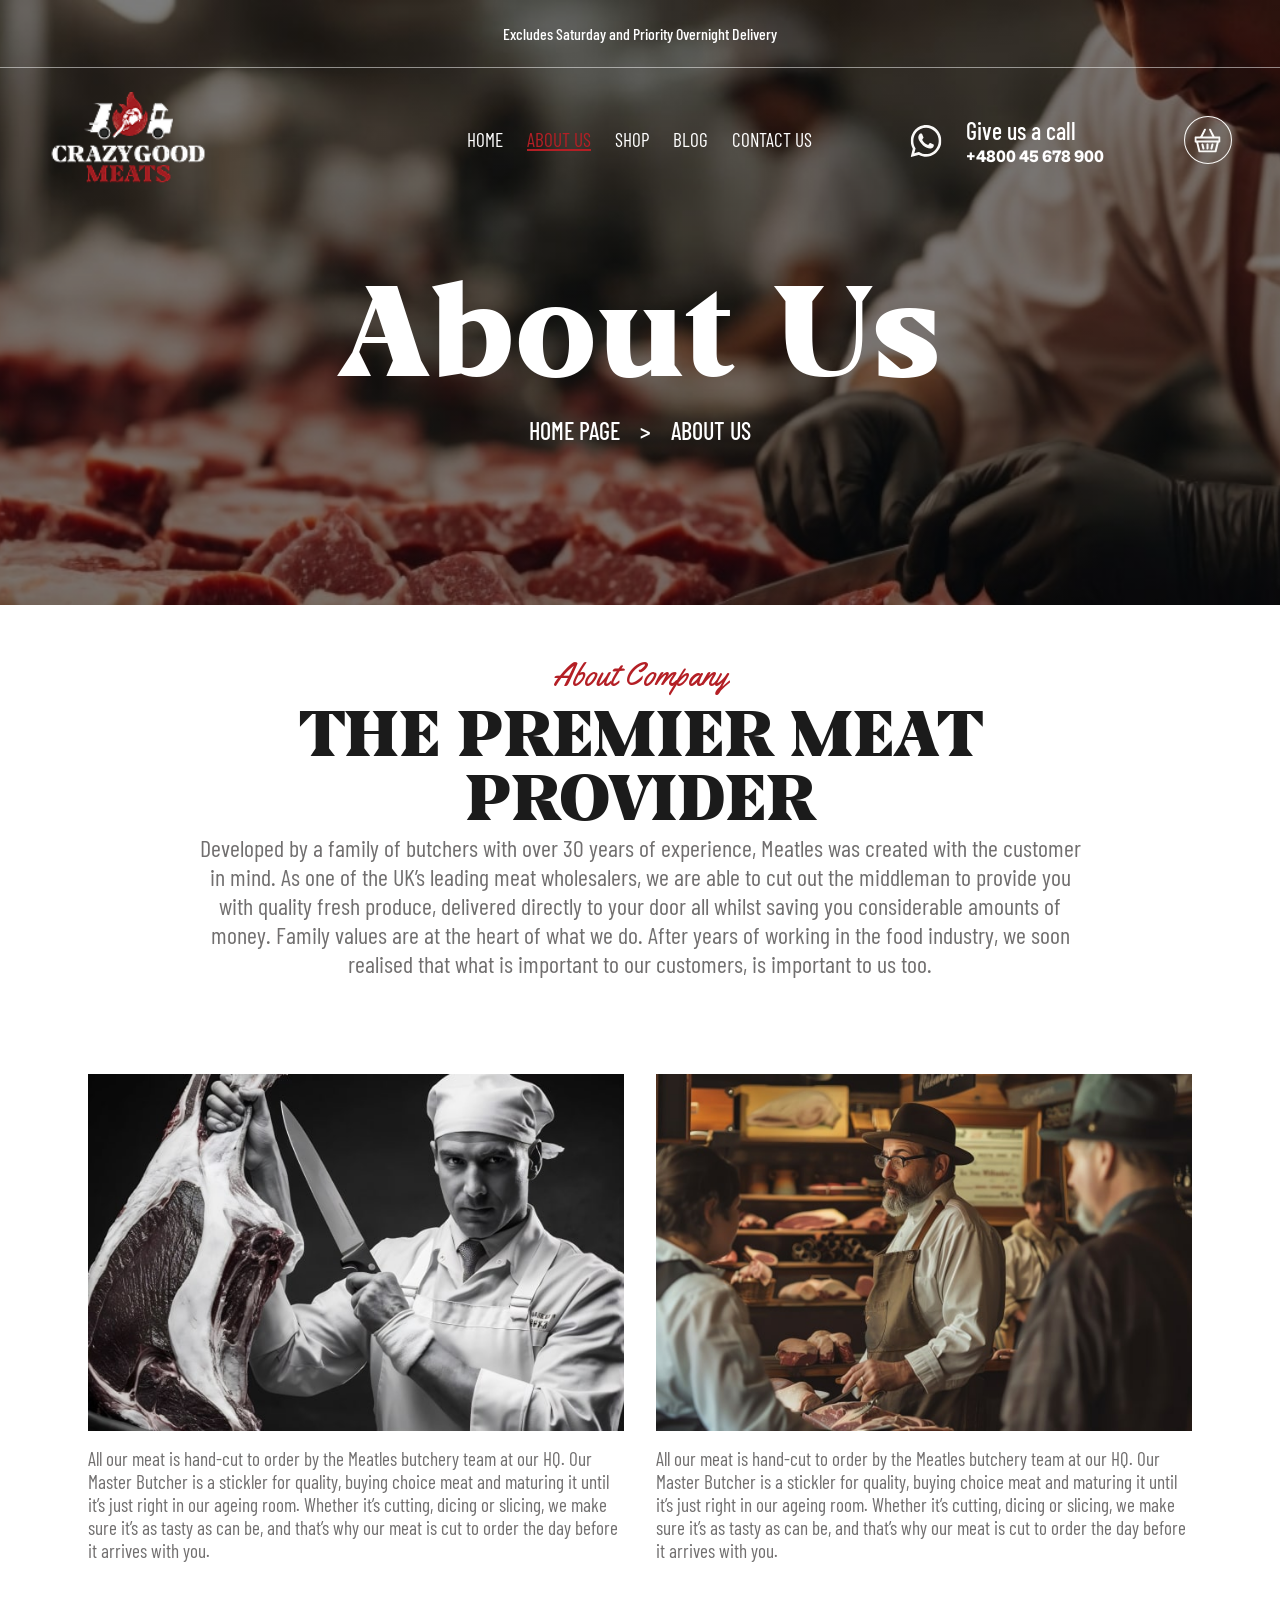
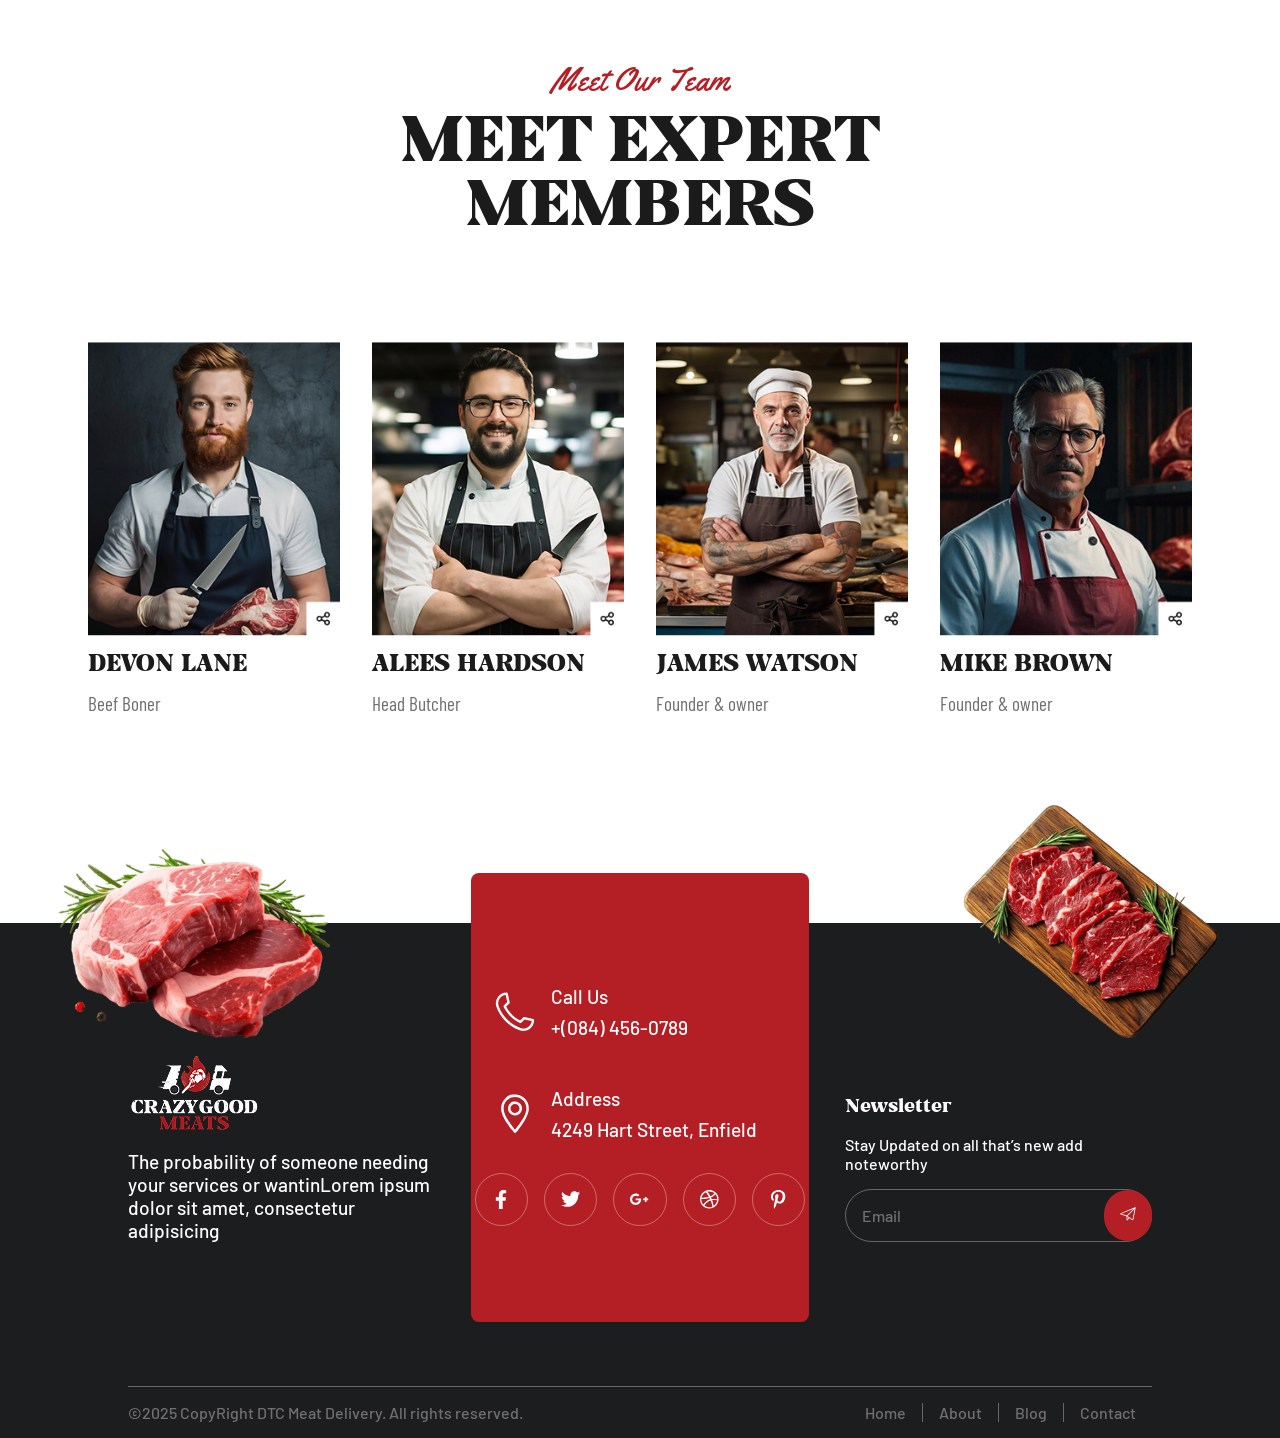
<file: about.html>
<!DOCTYPE html>
<html lang="en">

<head>
    <meta charset="UTF-8">
    <meta name="viewport" content="width=device-width, initial-scale=1.0">
    <title>DTC Meat Delivery | About</title>
    <link rel="stylesheet" href="./includes/css/about.css">
</head>

<body>
    <!-- hero + header -->
    <main id="hero">
        <div class="main">
            <header>
                <div class="superHeader">
                    <p>
                        Excludes Saturday and Priority Overnight Delivery
                    </p>
                </div>

                <div class="subHeader">
                    <!--Logo  -->
                    <div class="logoDiv">
                        <img src="./assets/images/logo.png" alt="DTC Meat">
                    </div>

                    <!-- Menu -->
                    <ul>
                        <li>
                            <a href="./index.html">HOME</a>
                        </li>
                        <li>
                            <a class="active" href="./about.html">ABOUT US</a>
                        </li>
                        <li>
                            <a href="#">SHOP</a>
                        </li>
                        <li>
                            <a href="./blog.html">BLOG</a>
                        </li>
                        <li>
                            <a href="contact.html">CONTACT US</a>
                        </li>
                    </ul>

                    <div class="callAndCart">
                        <!-- Give Us A Call -->
                        <div class="give-us-a-call">

                            <div class="whatsapp-logo">
                                <svg width="24" height="25" viewBox="0 0 24 25" fill="none"
                                    xmlns="http://www.w3.org/2000/svg">
                                    <g clip-path="url(#clip0_9_7284)">
                                        <path
                                            d="M0 25C0.253394 23.985 0.542986 23.0075 0.79638 21.9925C1.08597 20.9398 1.37557 19.8496 1.62896 18.797C1.66516 18.6842 1.62896 18.4962 1.59276 18.3835C-0.579185 14.0226 -0.434389 9.69925 2.09955 5.56391C3.9457 2.55639 6.69683 0.751877 10.1357 0.150373C15.819 -0.82707 21.3575 2.55639 23.3122 8.19549C25.1222 13.3835 23.3846 19.3233 19.0045 22.4812C15.0226 25.3007 10.8597 25.5639 6.55204 23.421C6.40724 23.3459 6.22624 23.3459 6.11765 23.3835C4.1629 23.9098 2.24434 24.4361 0.325792 24.9624C0.217195 24.9624 0.144796 25 0 25ZM2.85973 22.0677C2.93213 22.0301 2.96833 22.0301 3.04072 22.0301C4.1629 21.7293 5.28507 21.4286 6.37104 21.1278C6.55204 21.0902 6.69683 21.0902 6.84163 21.203C9.26697 22.7068 11.8371 23.1203 14.552 22.3684C18.6787 21.2782 21.6471 17.4812 21.9005 13.1203C22.0814 9.9624 21.1041 7.21804 18.9321 5C15.9638 1.99248 11.5837 1.203 7.819 3.0827C4.1629 4.92481 2.28054 8.04511 2.13575 12.2556C2.06335 14.3233 2.60633 16.203 3.69231 17.9699C3.8371 18.1955 3.8733 18.3835 3.8009 18.6466C3.47511 19.7368 3.18552 20.9023 2.85973 22.0677Z"
                                            fill="#FAF9F7" />
                                        <path
                                            d="M15.2034 18.421C14.2984 18.3834 13.5021 18.0075 12.7057 17.7067C10.4613 16.8045 8.83238 15.1504 7.45681 13.1955C6.98623 12.5564 6.55184 11.8421 6.26224 11.0902C5.75546 9.62404 5.93645 8.27066 7.02242 7.10525C7.27582 6.80449 7.60161 6.69171 7.9636 6.69171C8.86858 6.72931 8.86858 6.69171 9.19437 7.55637C9.44776 8.23307 9.70116 8.87216 9.99075 9.54885C10.0993 9.77442 10.0993 9.99998 9.95455 10.2255C9.73736 10.5263 9.52016 10.8646 9.26677 11.1654C9.01337 11.4661 8.97718 11.5789 9.19437 11.9173C10.1717 13.5714 11.5111 14.7744 13.2487 15.5263C13.5021 15.6391 13.7193 15.6015 13.9003 15.3759C14.1898 15 14.5156 14.624 14.8052 14.2105C14.9862 13.9849 15.1672 13.9098 15.4206 14.0225C16.2532 14.4361 17.0858 14.8496 17.9184 15.2631C18.0269 15.3383 18.1355 15.5263 18.1355 15.6767C18.0993 16.9925 17.7374 17.594 16.398 18.1955C15.9998 18.3083 15.6016 18.3458 15.2034 18.421Z"
                                            fill="#FAF9F7" />
                                    </g>
                                    <defs>
                                        <clipPath id="clip0_9_7284">
                                            <rect width="24" height="25" fill="white" />
                                        </clipPath>
                                    </defs>
                                </svg>
                            </div>

                            <div class="CTA-Info">
                                <h2>Give us a call</h2>
                                <p>+4800 45 678 900</p>
                            </div>


                        </div>

                        <!-- Cart Button -->
                        <button class="cartButton">
                            <svg width="46" height="46" viewBox="0 0 46 46" fill="none"
                                xmlns="http://www.w3.org/2000/svg">
                                <g clip-path="url(#clip0_2066_5851)">
                                    <path
                                        d="M17.8518 19.6457C20.9925 19.6457 24.0389 19.6457 27.1482 19.6457C27.054 19.4264 26.9912 19.2384 26.897 19.0817C25.9862 17.2643 25.0754 15.4468 24.196 13.6294C24.0704 13.3787 23.9761 13.0654 24.0075 12.8147C24.0075 12.376 24.3216 12.094 24.7613 12C25.2638 11.9373 25.5779 12.1566 25.7977 12.5953C26.6457 14.3188 27.5251 16.0422 28.4045 17.797C28.6244 18.267 28.907 18.737 29.0955 19.2071C29.2525 19.5517 29.441 19.6771 29.8492 19.6771C31.1683 19.6458 32.4874 19.6771 33.8379 19.6771C34.7173 19.6771 35 19.9904 35 20.8678C35 21.9959 35 23.1553 35 24.2834C35 25.0667 34.6545 25.4428 33.8693 25.4114C33.3982 25.3801 33.304 25.5994 33.2098 25.9754C32.5503 28.6389 31.8907 31.3024 31.2312 33.9659C31.0113 34.812 30.76 35 29.9121 35C24.9812 35 20.0817 35 15.1508 35C14.2714 35 14.0201 34.812 13.8317 33.9659C13.1721 31.3024 12.4812 28.6389 11.853 25.9754C11.7588 25.5681 11.6018 25.3801 11.1307 25.4114C10.3769 25.4428 10 25.0667 10 24.346C10 23.1553 10 21.9646 10 20.7738C10 20.0218 10.3455 19.6771 11.0992 19.6771C12.4497 19.6771 13.8317 19.6771 15.1822 19.6771C15.5276 19.6771 15.6847 19.5831 15.8417 19.2697C16.9724 17.0449 18.0716 14.8201 19.2023 12.6267C19.4221 12.1566 19.799 11.9373 20.3015 12.0313C20.7726 12.1253 21.0553 12.4387 21.0553 12.9087C21.0553 13.1594 20.9611 13.4414 20.8354 13.6607C19.956 15.4155 19.0766 17.1703 18.1972 18.8937C18.0716 19.1131 17.9774 19.3324 17.8518 19.6457ZM15.5276 33.0572C20.2073 33.0572 24.8241 33.0572 29.441 33.0572C30.0691 30.519 30.6972 28.0122 31.3568 25.4741C25.4209 25.4741 19.5791 25.4741 13.6432 25.4741C14.2714 28.0122 14.8995 30.519 15.5276 33.0572ZM33.0528 21.6199C25.9862 21.6199 18.951 21.6199 11.9472 21.6199C11.9472 22.2779 11.9472 22.8733 11.9472 23.4686C19.0138 23.4686 26.0176 23.4686 33.0528 23.4686C33.0528 22.8419 33.0528 22.2466 33.0528 21.6199Z"
                                        fill="#FAF9F7" />
                                    <path
                                        d="M28.2473 27.4795C28.153 27.7929 28.0588 28.2316 27.9332 28.6703C27.7133 29.579 27.4935 30.4877 27.2422 31.3964C27.0852 31.9605 26.5827 32.2425 26.0174 32.0858C25.5463 31.9605 25.2636 31.4904 25.3892 30.9264C25.7033 29.673 25.986 28.3883 26.3314 27.1348C26.4885 26.5708 26.9282 26.2888 27.4307 26.3828C27.9332 26.4768 28.2473 26.8528 28.2473 27.4795Z"
                                        fill="#FAF9F7" />
                                    <path
                                        d="M19.6108 31.0518C19.6108 31.6158 19.2967 32.0232 18.857 32.0859C18.3545 32.1799 17.8834 31.9918 17.7577 31.5218C17.3809 30.1744 17.0354 28.7957 16.7213 27.4483C16.6271 26.9782 16.9412 26.5709 17.4123 26.4455C17.8834 26.3202 18.3545 26.4769 18.4801 26.9156C18.9512 28.2943 19.2653 29.7357 19.6108 31.0518Z"
                                        fill="#FAF9F7" />
                                    <path
                                        d="M23.4734 29.2343C23.4734 29.8297 23.4734 30.425 23.4734 31.0204C23.4734 31.7098 23.0966 32.0858 22.5312 32.1171C21.9345 32.1171 21.5576 31.7411 21.5576 31.0517C21.5576 29.8297 21.5576 28.6389 21.5576 27.4169C21.5576 26.7902 21.9659 26.3828 22.4998 26.3828C23.0652 26.3828 23.4734 26.7902 23.4734 27.4482C23.4734 28.0436 23.4734 28.6389 23.4734 29.2343Z"
                                        fill="#FAF9F7" />
                                </g>
                                <circle cx="23" cy="23" r="22.5" stroke="#FAF9F7" />
                                <defs>
                                    <clipPath id="clip0_2066_5851">
                                        <rect width="25" height="23" fill="white" transform="translate(10 12)" />
                                    </clipPath>
                                </defs>
                            </svg>
                        </button>
                    </div>
                </div>

                <div class="mobile-header">
                    <div>
                        <img src="./assets/images/logo.png" alt="logo">
                    </div>
                    <button type="button" onclick="menu()" aria-expanded="false" aria-controls="slidingMenu">
                        <svg xmlns="http://www.w3.org/2000/svg" width="24" height="24" viewBox="0 0 24 24"
                            style="fill: rgba(255, 255, 255, 1);">
                            <path d="M4 6h16v2H4zm0 5h16v2H4zm0 5h16v2H4z"></path>
                        </svg>
                    </button>
                </div>

                <div class="slidingMenu" id="slidingMenu">
                    <div class="menu-internal-header">
                        <div class="mobile-logo">
                            <img src="./assets/images/logo.png" alt="mobile logo">
                        </div>
                        <button type="button" onclick="menu()" aria-label="Close menu">
                            <svg xmlns="http://www.w3.org/2000/svg" width="24" height="24" viewBox="0 0 24 24"
                                style="fill: rgba(255, 255, 255, 1);">
                                <path
                                    d="M6.41 6L5 7.41 10.59 13 5 18.59 6.41 20 12 14.41 17.59 20 19 18.delivery59 13.41 13 19 7.41 17.59 6 12 11.59z">
                                </path>
                            </svg>
                        </button>
                    </div>

                    <ul>
                        <li>
                            <a href="./index.html">Home</a>
                        </li>
                        <li class="mobileActive">
                            <a href="./about.html">About</a>
                        </li>
                        <li>
                            <a href="#">Shop</a>
                        </li>
                        <li>
                            <a href="./blog.html">Blog</a>
                        </li>
                        <li>
                            <a href="./contact.html">Contact</a>
                        </li>
                    </ul>

                    <div class="social-Icons">
                        <div class="facebook">
                            <svg width="9" height="15" viewBox="0 0 9 15" fill="none"
                                xmlns="http://www.w3.org/2000/svg">
                                <path
                                    d="M7.5293 8.4375H5.33203V15H2.40234V8.4375H0V5.74219H2.40234V3.66211C2.40234 1.31836 3.80859 0 5.94727 0C6.97266 0 8.05664 0.205078 8.05664 0.205078V2.51953H6.85547C5.68359 2.51953 5.33203 3.22266 5.33203 3.98438V5.74219H7.93945L7.5293 8.4375Z"
                                    fill="white" />
                            </svg>

                        </div>
                        <div class="twitter">
                            <svg width="15" height="13" viewBox="0 0 15 13" fill="none"
                                xmlns="http://www.w3.org/2000/svg">
                                <path
                                    d="M13.4473 3.01758C13.4473 3.16406 13.4473 3.28125 13.4473 3.42773C13.4473 7.5 10.3711 12.1582 4.7168 12.1582C2.95898 12.1582 1.34766 11.6602 0 10.7812C0.234375 10.8105 0.46875 10.8398 0.732422 10.8398C2.16797 10.8398 3.48633 10.3418 4.54102 9.52148C3.19336 9.49219 2.05078 8.61328 1.66992 7.38281C1.875 7.41211 2.05078 7.44141 2.25586 7.44141C2.51953 7.44141 2.8125 7.38281 3.04688 7.32422C1.64062 7.03125 0.585938 5.80078 0.585938 4.30664V4.27734C0.996094 4.51172 1.49414 4.62891 1.99219 4.6582C1.14258 4.10156 0.615234 3.16406 0.615234 2.10938C0.615234 1.52344 0.761719 0.996094 1.02539 0.556641C2.54883 2.40234 4.83398 3.63281 7.38281 3.7793C7.32422 3.54492 7.29492 3.31055 7.29492 3.07617C7.29492 1.37695 8.67188 0 10.3711 0C11.25 0 12.041 0.351562 12.627 0.966797C13.3008 0.820312 13.9746 0.556641 14.5605 0.205078C14.3262 0.9375 13.8574 1.52344 13.2129 1.9043C13.8281 1.8457 14.4434 1.66992 14.9707 1.43555C14.5605 2.05078 14.0332 2.57812 13.4473 3.01758Z"
                                    fill="white" />
                            </svg>

                        </div>
                        <div class="googlePlus">
                            <svg width="19" height="12" viewBox="0 0 19 12" fill="none"
                                xmlns="http://www.w3.org/2000/svg">
                                <path
                                    d="M10.957 4.83398C10.9863 5.12695 11.0449 5.39062 11.0449 5.77148C11.0449 8.99414 8.87695 11.25 5.625 11.25C2.51953 11.25 0 8.75977 0 5.625C0 2.51953 2.51953 0 5.625 0C7.14844 0 8.4082 0.556641 9.4043 1.49414L7.88086 2.95898C7.4707 2.54883 6.73828 2.08008 5.625 2.08008C3.7207 2.08008 2.13867 3.66211 2.13867 5.625C2.13867 7.61719 3.7207 9.19922 5.625 9.19922C7.85156 9.19922 8.70117 7.58789 8.81836 6.76758H5.625V4.83398H10.957ZM16.377 5.00977H18.0176V6.65039H16.377V8.29102H14.7363V6.65039H13.0957V5.00977H14.7363V3.39844H16.377V5.00977Z"
                                    fill="white" />
                            </svg>

                        </div>
                        <div class="basketBall">
                            <svg width="15" height="15" viewBox="0 0 15 15" fill="none"
                                xmlns="http://www.w3.org/2000/svg">
                                <path
                                    d="M7.26562 0C11.25 0 14.5312 3.28125 14.5312 7.26562C14.5312 11.2793 11.25 14.5312 7.26562 14.5312C3.25195 14.5312 0 11.2793 0 7.26562C0 3.28125 3.25195 0 7.26562 0ZM12.041 3.36914C11.9238 3.54492 10.8984 4.86328 8.58398 5.80078C8.81836 6.26953 8.96484 6.62109 9.14062 7.03125C11.1914 6.76758 13.2422 7.17773 13.4473 7.23633C13.4473 5.77148 12.9199 4.42383 12.041 3.36914ZM11.3672 2.63672C9.84375 1.28906 7.76367 0.791016 5.80078 1.25977C5.97656 1.49414 7.08984 3.01758 8.11523 4.89258C10.3125 4.07227 11.25 2.8125 11.3672 2.63672ZM4.59961 1.66992C2.87109 2.49023 1.58203 4.10156 1.17188 6.00586C1.46484 6.03516 4.01367 6.03516 6.91406 5.27344C5.88867 3.42773 4.77539 1.9043 4.59961 1.66992ZM1.05469 7.29492C1.05469 8.87695 1.64062 10.3418 2.63672 11.4258C3.63281 9.72656 5.68359 7.91016 7.93945 7.26562C7.76367 6.91406 7.61719 6.5625 7.41211 6.21094C4.33594 7.14844 1.31836 7.11914 1.05469 7.08984C1.05469 7.17773 1.05469 7.23633 1.05469 7.29492ZM3.42773 12.1875C5.27344 13.623 7.67578 13.8574 9.66797 13.0078C9.58008 12.4512 9.22852 10.5469 8.34961 8.29102C5.85938 9.14062 4.10156 10.8691 3.42773 12.1875ZM10.7227 12.4219C12.0996 11.4844 13.0957 9.99023 13.3887 8.26172C13.1543 8.20312 11.4551 7.70508 9.52148 7.99805C10.3125 10.2539 10.6641 12.0703 10.7227 12.4219Z"
                                    fill="white" />
                            </svg>

                        </div>
                        <div class="pintrest">
                            <svg width="12" height="15" viewBox="0 0 12 15" fill="none"
                                xmlns="http://www.w3.org/2000/svg">
                                <path
                                    d="M5.97656 0C8.73047 0 11.25 1.9043 11.25 4.80469C11.25 7.5293 9.84375 10.5762 6.73828 10.5762C5.97656 10.5762 5.06836 10.1953 4.6875 9.52148C4.04297 12.1582 4.07227 12.5684 2.60742 14.5898C2.46094 14.6484 2.49023 14.6484 2.40234 14.5312C2.34375 13.9746 2.28516 13.4473 2.28516 12.8906C2.28516 11.1035 3.10547 8.49609 3.51562 6.76758C3.28125 6.29883 3.22266 5.77148 3.22266 5.27344C3.22266 2.92969 5.97656 2.57812 5.97656 4.51172C5.97656 5.6543 5.18555 6.73828 5.18555 7.85156C5.18555 8.58398 5.83008 9.11133 6.5625 9.11133C8.58398 9.11133 9.19922 6.21094 9.19922 4.6582C9.19922 2.57812 7.73438 1.43555 5.71289 1.43555C3.39844 1.43555 1.61133 3.10547 1.61133 5.44922C1.61133 6.5918 2.31445 7.17773 2.31445 7.44141C2.31445 7.67578 2.13867 8.4668 1.8457 8.4668C1.14258 8.4668 0 7.29492 0 5.24414C0 1.99219 2.95898 0 5.97656 0Z"
                                    fill="white" />
                            </svg>

                        </div>
                    </div>
                </div>
            </header>

            <div class="hero">
                <div class="centeredText">
                    <h1>
                        About Us
                    </h1>
                    <div class="breadcrumbs">
                        <a href="./">HOME PAGE</a>
                        <p>></p>
                        <a href="about.html">ABOUT US</a>
                    </div>
                </div>
            </div>
        </div>
    </main>

    <section class="about-section-2">
        <div class="about-centeredDiv">
            <h6>
                About Company
            </h6>
            <h1>
                The Premier Meat </br>
                Provider
            </h1>
            <p>
                Developed by a family of butchers with over 30 years of experience, Meatles was created with the
                customer
                in mind. As one of the UK’s leading meat wholesalers, we are able to cut out the middleman to provide
                you
                with quality fresh produce, delivered directly to your door all whilst saving you considerable amounts
                of
                money. Family values are at the heart of what we do. After years of working in the food industry, we
                soon
                realised that what is important to our customers, is important to us too.
            </p>
        </div>
    </section>
    <section class="about-section-3">
        <div class="about-centeredDiv">
            <div class="about-card">
                <img src="./assets/images/zalimButcherBakraMaarDai.png" alt="Butcher Showing Off Meat lol">
                <p>
                    All our meat is hand-cut to order by the Meatles butchery team at our HQ. Our Master
                    Butcher is a stickler for quality, buying choice meat and maturing it until it’s just right in
                    our ageing room. Whether it’s cutting, dicing or slicing, we make sure it’s as tasty as can be,
                    and that’s why our meat is cut to order the day before it arrives with you.
                </p>
            </div>
            <div class="about-card">
                <img src="./assets/images/shopOwner.png" alt="Shop owner">
                <p>
                    All our meat is hand-cut to order by the Meatles butchery team at our HQ. Our Master
                    Butcher is a stickler for quality, buying choice meat and maturing it until it’s just right in
                    our ageing room. Whether it’s cutting, dicing or slicing, we make sure it’s as tasty as can be,
                    and that’s why our meat is cut to order the day before it arrives with you.
                </p>
            </div>
        </div>
    </section>
    <section class="about-section-4">
        <div class="about-centeredDiv">
            <h6>
                Meet Our Team
            </h6>
            <h1>
                Meet Expert</br>
                Members
            </h1>
        </div>
    </section>
    <section class="about-section-5">
        <div class="about-centeredDiv">
            <div class="about-card">
                <img src="./assets/images/Ai_Butcher_1.png" alt="Beef Boner">
                <h3>
                    Devon Lane
                </h3>
                <p>
                    Beef Boner
                </p>
            </div>
            <div class="about-card">
                <img src="./assets/images/Ai_Butcher_2.png" alt="Head Butcher">
                <h3>
                    Alees Hardson
                </h3>
                <p>
                    Head Butcher
                </p>
            </div>
            <div class="about-card">
                <img src="./assets/images/Ai_Butcher_3.png" alt="Beef Boner">
                <h3>
                    James Watson
                </h3>
                <p>
                    Founder & owner
                </p>
            </div>
            <div class="about-card">
                <img src="./assets/images/Ai_Butcher_4.png" alt="Beef Boner">
                <h3>
                    Mike Brown
                </h3>
                <p>
                    Founder & owner
                </p>
            </div>
        </div>
    </section>

    <footer>
        <img class="footerMeat" src="./assets/images/footerMeat1.png" alt="footer Meat">
        <img class="footerMeat2" src="./assets/images/footerMeat2.png" alt="footer meat 2">
        <div class="upperFooter">

            <div class="info">
                <img src="./assets/images/logo.png" alt="Logo">
                <p>
                    The probability of someone needing your services or
                    wantinLorem ipsum dolor sit amet, consectetur
                    adipisicing
                </p>
            </div>
            <div class="contactInfo">
                <div class="callUs">
                    <div class="phoneIcon">
                        <svg width="40" height="40" viewBox="0 0 40 40" fill="none" xmlns="http://www.w3.org/2000/svg">
                            <path
                                d="M28.3897 38.8765C27.1412 38.8765 25.9178 38.6517 24.7193 38.2023C19.326 36.2547 14.5944 33.246 10.5245 29.1761C6.45461 25.1062 3.44587 20.3746 1.4983 14.9813C0.849115 13.2835 0.674334 11.5356 0.973959 9.73789C1.17371 8.08995 1.77296 6.55437 2.77171 5.13115C3.77046 3.70793 5.0189 2.59682 6.51703 1.79781C8.11503 0.948875 9.81291 0.524406 11.6107 0.524406C12.2599 0.524406 12.6594 0.848999 12.8092 1.49819L14.6818 10.2622C14.7817 10.6617 14.6818 11.0363 14.3822 11.3858L11.1612 14.5319C14.2574 20.7741 18.9265 25.4433 25.1687 28.5394L28.3148 25.3184C28.6643 25.0188 29.0389 24.9189 29.4384 25.0188L38.2024 26.8914C38.8516 27.0413 39.1762 27.4408 39.1762 28.0899C39.1762 29.8877 38.7517 31.5856 37.9028 33.1836C37.1038 34.6817 35.9927 35.9301 34.5695 36.9289C33.1462 37.9277 31.6107 38.5269 29.9627 38.7267C29.4134 38.8265 28.8891 38.8765 28.3897 38.8765ZM10.7118 2.99632C8.21491 3.24601 6.2174 4.41954 4.71928 6.51691C3.07134 8.91392 2.74674 11.4607 3.74549 14.1574C5.59318 19.251 8.41466 23.6954 12.2099 27.4907C16.0052 31.286 20.4496 34.1074 25.5432 35.9551C28.2399 36.9539 30.7867 36.6293 33.1837 34.9813C35.2811 33.4832 36.4546 31.4857 36.7043 28.9888L29.5882 27.4907L26.2174 30.8615C25.8179 31.261 25.3685 31.3359 24.8691 31.0862C21.3235 29.3883 18.1525 27.1411 15.356 24.3446C12.5595 21.5481 10.3123 18.3771 8.61441 14.8315C8.36472 14.3321 8.43963 13.8827 8.83913 13.4832L12.2099 10.1124L10.7118 2.99632Z"
                                fill="white" />
                        </svg>
                    </div>
                    <div class="RHS">
                        <h1>
                            Call Us
                        </h1>
                        <a href="tel:+0844560789">+(084) 456-0789</a>
                    </div>
                </div>
                <div class="address">
                    <div class="locationIcon">
                        <svg width="40" height="40" viewBox="0 0 40 40" fill="none" xmlns="http://www.w3.org/2000/svg">
                            <path
                                d="M10.187 4.6068C10.187 4.6068 10.8612 3.9264 12.2095 2.56561C13.5578 1.20481 16.1546 0.524406 19.9998 0.524406C23.845 0.524406 27.1159 1.8852 29.8125 4.6068C32.5091 7.3284 33.8574 10.5868 33.8574 14.3821C33.8574 16.1798 33.4205 18.2273 32.5466 20.5244C31.6727 22.8215 30.6739 24.9064 29.5503 26.7791C28.4267 28.6517 27.1408 30.5743 25.6927 32.5469C24.2445 34.5194 23.1958 35.8802 22.5466 36.6293C21.8974 37.3783 21.3481 37.9776 20.8986 38.427C20.649 38.7267 20.3493 38.8765 19.9998 38.8765C19.6502 38.8765 19.3506 38.7267 19.1009 38.427C18.4517 37.7279 17.6527 36.7791 16.7039 35.5806C15.7551 34.3821 14.3568 32.5094 12.5091 29.9626C10.6614 27.4158 9.13834 24.7316 7.93984 21.9102C6.74134 19.0887 6.14209 16.5793 6.14209 14.3821C6.14209 10.5868 7.4904 7.3284 10.187 4.6068ZM19.9998 35.7304C22.8462 32.3346 25.4554 28.6517 27.8275 24.6817C30.1995 20.7117 31.3855 17.2785 31.3855 14.3821C31.3855 11.286 30.2744 8.61429 28.0522 6.3671C25.83 4.11991 23.1458 2.99632 19.9998 2.99632C16.8537 2.99632 14.1696 4.11991 11.9473 6.3671C9.72511 8.61429 8.614 11.286 8.614 14.3821C8.614 17.2785 9.80002 20.7117 12.1721 24.6817C14.5441 28.6517 17.1533 32.3346 19.9998 35.7304ZM15.0559 9.47572C15.0559 9.47572 15.393 9.1324 16.0672 8.44576C16.7413 7.75911 18.0522 7.41579 19.9998 7.41579C21.9473 7.41579 23.5953 8.10243 24.9436 9.47572C26.2919 10.849 26.9661 12.4845 26.9661 14.3821C26.9661 15.6805 26.6539 16.8665 26.0297 17.9401C25.4055 19.0138 24.5566 19.8627 23.4829 20.487C22.4093 21.1112 21.2482 21.4233 19.9998 21.4233C18.0522 21.4233 16.4043 20.7366 15.0559 19.3634C13.7076 17.9901 13.0335 16.3421 13.0335 14.4195C13.0335 12.4969 13.7076 10.849 15.0559 9.47572ZM16.8162 17.5656C16.8162 17.5656 17.0347 17.7841 17.4717 18.221C17.9086 18.658 18.7513 18.8765 19.9998 18.8765C21.2482 18.8765 22.3094 18.4395 23.1833 17.5656C24.0572 16.6917 24.4941 15.643 24.4941 14.4195C24.4941 13.1961 24.0572 12.1474 23.1833 11.2735C22.3094 10.3996 21.2482 9.96261 19.9998 9.96261C18.7513 9.96261 17.6902 10.3996 16.8162 11.2735C15.9423 12.1474 15.5054 13.1961 15.5054 14.4195C15.5054 15.643 15.9423 16.6917 16.8162 17.5656Z"
                                fill="white" />
                        </svg>
                    </div>
                    <div class="RHS">
                        <h1>
                            Address
                        </h1>
                        <a href="#">4249 Hart Street, Enfield</a>
                    </div>
                </div>

                <div class="socialIcons">
                    <div class="facebook">
                        <svg width="9" height="15" viewBox="0 0 9 15" fill="none" xmlns="http://www.w3.org/2000/svg">
                            <path
                                d="M7.5293 8.4375H5.33203V15H2.40234V8.4375H0V5.74219H2.40234V3.66211C2.40234 1.31836 3.80859 0 5.94727 0C6.97266 0 8.05664 0.205078 8.05664 0.205078V2.51953H6.85547C5.68359 2.51953 5.33203 3.22266 5.33203 3.98438V5.74219H7.93945L7.5293 8.4375Z"
                                fill="white" />
                        </svg>

                    </div>
                    <div class="twitter">
                        <svg width="15" height="13" viewBox="0 0 15 13" fill="none" xmlns="http://www.w3.org/2000/svg">
                            <path
                                d="M13.4473 3.01758C13.4473 3.16406 13.4473 3.28125 13.4473 3.42773C13.4473 7.5 10.3711 12.1582 4.7168 12.1582C2.95898 12.1582 1.34766 11.6602 0 10.7812C0.234375 10.8105 0.46875 10.8398 0.732422 10.8398C2.16797 10.8398 3.48633 10.3418 4.54102 9.52148C3.19336 9.49219 2.05078 8.61328 1.66992 7.38281C1.875 7.41211 2.05078 7.44141 2.25586 7.44141C2.51953 7.44141 2.8125 7.38281 3.04688 7.32422C1.64062 7.03125 0.585938 5.80078 0.585938 4.30664V4.27734C0.996094 4.51172 1.49414 4.62891 1.99219 4.6582C1.14258 4.10156 0.615234 3.16406 0.615234 2.10938C0.615234 1.52344 0.761719 0.996094 1.02539 0.556641C2.54883 2.40234 4.83398 3.63281 7.38281 3.7793C7.32422 3.54492 7.29492 3.31055 7.29492 3.07617C7.29492 1.37695 8.67188 0 10.3711 0C11.25 0 12.041 0.351562 12.627 0.966797C13.3008 0.820312 13.9746 0.556641 14.5605 0.205078C14.3262 0.9375 13.8574 1.52344 13.2129 1.9043C13.8281 1.8457 14.4434 1.66992 14.9707 1.43555C14.5605 2.05078 14.0332 2.57812 13.4473 3.01758Z"
                                fill="white" />
                        </svg>

                    </div>
                    <div class="googlePlus">
                        <svg width="19" height="12" viewBox="0 0 19 12" fill="none" xmlns="http://www.w3.org/2000/svg">
                            <path
                                d="M10.957 4.83398C10.9863 5.12695 11.0449 5.39062 11.0449 5.77148C11.0449 8.99414 8.87695 11.25 5.625 11.25C2.51953 11.25 0 8.75977 0 5.625C0 2.51953 2.51953 0 5.625 0C7.14844 0 8.4082 0.556641 9.4043 1.49414L7.88086 2.95898C7.4707 2.54883 6.73828 2.08008 5.625 2.08008C3.7207 2.08008 2.13867 3.66211 2.13867 5.625C2.13867 7.61719 3.7207 9.19922 5.625 9.19922C7.85156 9.19922 8.70117 7.58789 8.81836 6.76758H5.625V4.83398H10.957ZM16.377 5.00977H18.0176V6.65039H16.377V8.29102H14.7363V6.65039H13.0957V5.00977H14.7363V3.39844H16.377V5.00977Z"
                                fill="white" />
                        </svg>

                    </div>
                    <div class="basketBall">
                        <svg width="15" height="15" viewBox="0 0 15 15" fill="none" xmlns="http://www.w3.org/2000/svg">
                            <path
                                d="M7.26562 0C11.25 0 14.5312 3.28125 14.5312 7.26562C14.5312 11.2793 11.25 14.5312 7.26562 14.5312C3.25195 14.5312 0 11.2793 0 7.26562C0 3.28125 3.25195 0 7.26562 0ZM12.041 3.36914C11.9238 3.54492 10.8984 4.86328 8.58398 5.80078C8.81836 6.26953 8.96484 6.62109 9.14062 7.03125C11.1914 6.76758 13.2422 7.17773 13.4473 7.23633C13.4473 5.77148 12.9199 4.42383 12.041 3.36914ZM11.3672 2.63672C9.84375 1.28906 7.76367 0.791016 5.80078 1.25977C5.97656 1.49414 7.08984 3.01758 8.11523 4.89258C10.3125 4.07227 11.25 2.8125 11.3672 2.63672ZM4.59961 1.66992C2.87109 2.49023 1.58203 4.10156 1.17188 6.00586C1.46484 6.03516 4.01367 6.03516 6.91406 5.27344C5.88867 3.42773 4.77539 1.9043 4.59961 1.66992ZM1.05469 7.29492C1.05469 8.87695 1.64062 10.3418 2.63672 11.4258C3.63281 9.72656 5.68359 7.91016 7.93945 7.26562C7.76367 6.91406 7.61719 6.5625 7.41211 6.21094C4.33594 7.14844 1.31836 7.11914 1.05469 7.08984C1.05469 7.17773 1.05469 7.23633 1.05469 7.29492ZM3.42773 12.1875C5.27344 13.623 7.67578 13.8574 9.66797 13.0078C9.58008 12.4512 9.22852 10.5469 8.34961 8.29102C5.85938 9.14062 4.10156 10.8691 3.42773 12.1875ZM10.7227 12.4219C12.0996 11.4844 13.0957 9.99023 13.3887 8.26172C13.1543 8.20312 11.4551 7.70508 9.52148 7.99805C10.3125 10.2539 10.6641 12.0703 10.7227 12.4219Z"
                                fill="white" />
                        </svg>

                    </div>
                    <div class="pintrest">
                        <svg width="12" height="15" viewBox="0 0 12 15" fill="none" xmlns="http://www.w3.org/2000/svg">
                            <path
                                d="M5.97656 0C8.73047 0 11.25 1.9043 11.25 4.80469C11.25 7.5293 9.84375 10.5762 6.73828 10.5762C5.97656 10.5762 5.06836 10.1953 4.6875 9.52148C4.04297 12.1582 4.07227 12.5684 2.60742 14.5898C2.46094 14.6484 2.49023 14.6484 2.40234 14.5312C2.34375 13.9746 2.28516 13.4473 2.28516 12.8906C2.28516 11.1035 3.10547 8.49609 3.51562 6.76758C3.28125 6.29883 3.22266 5.77148 3.22266 5.27344C3.22266 2.92969 5.97656 2.57812 5.97656 4.51172C5.97656 5.6543 5.18555 6.73828 5.18555 7.85156C5.18555 8.58398 5.83008 9.11133 6.5625 9.11133C8.58398 9.11133 9.19922 6.21094 9.19922 4.6582C9.19922 2.57812 7.73438 1.43555 5.71289 1.43555C3.39844 1.43555 1.61133 3.10547 1.61133 5.44922C1.61133 6.5918 2.31445 7.17773 2.31445 7.44141C2.31445 7.67578 2.13867 8.4668 1.8457 8.4668C1.14258 8.4668 0 7.29492 0 5.24414C0 1.99219 2.95898 0 5.97656 0Z"
                                fill="white" />
                        </svg>

                    </div>
                </div>
            </div>
            <div class="newsLetter">
                <h1>
                    Newsletter
                </h1>
                <p>
                    Stay Updated on all that’s new add noteworthy
                </p>
                <form action="">
                    <input type="search" name="" id="newsLetterBar" placeholder="Email">
                    <button type="submit" id="submitButton">
                        <svg width="16" height="16" viewBox="0 0 16 16" fill="none" xmlns="http://www.w3.org/2000/svg">
                            <path
                                d="M0.868725 8.56937C0.52915 8.46949 0.349374 8.24477 0.329399 7.89521C0.309424 7.54565 0.459237 7.30095 0.778837 7.16113L15.1309 1.28847C15.2907 1.24852 15.4255 1.27349 15.5354 1.36338C15.6453 1.45326 15.6902 1.57811 15.6702 1.73791L13.3331 13.633C13.2932 13.8128 13.2033 13.9576 13.0635 14.0675C12.9237 14.1774 12.7639 14.2323 12.5841 14.2323C12.4243 14.2323 12.2845 14.1923 12.1646 14.1124L9.34813 12.1649L7.3706 14.3521C7.2907 14.452 7.19082 14.502 7.07097 14.502C7.03102 14.502 6.99107 14.492 6.95112 14.472C6.79132 14.4121 6.70143 14.2922 6.68146 14.1124L6.47172 10.2473L0.868725 8.56937ZM7.40056 13.1536L8.71891 11.7154L7.28071 10.7267L7.40056 13.1536ZM12.5841 13.4533L14.6515 2.96637L7.46049 9.91768L12.5841 13.4533ZM13.8425 2.66675L1.13839 7.82031L6.74138 9.52817L13.8425 2.66675Z"
                                fill="white" />
                        </svg>
                    </button>
                </form>
            </div>

        </div>
        <div class="bottomFooter">
            <div class="copyright">
                ©2025 CopyRight DTC Meat Delivery. All rights reserved.
            </div>
            <div class="menuLinks">
                <ul>
                    <li>
                        <a href="index.html">Home</a>
                    </li>
                    <li>
                        <a href="./about.html">About</a>
                    </li>
                    <li>
                        <a href="./blog.html">Blog</a>
                    </li>
                    <li>
                        <a href="./contact.html">Contact</a>
                    </li>
                </ul>
            </div>
        </div>
    </footer>

    <script src="./includes/js/menu.js"></script>
</body>

</html>
</file>
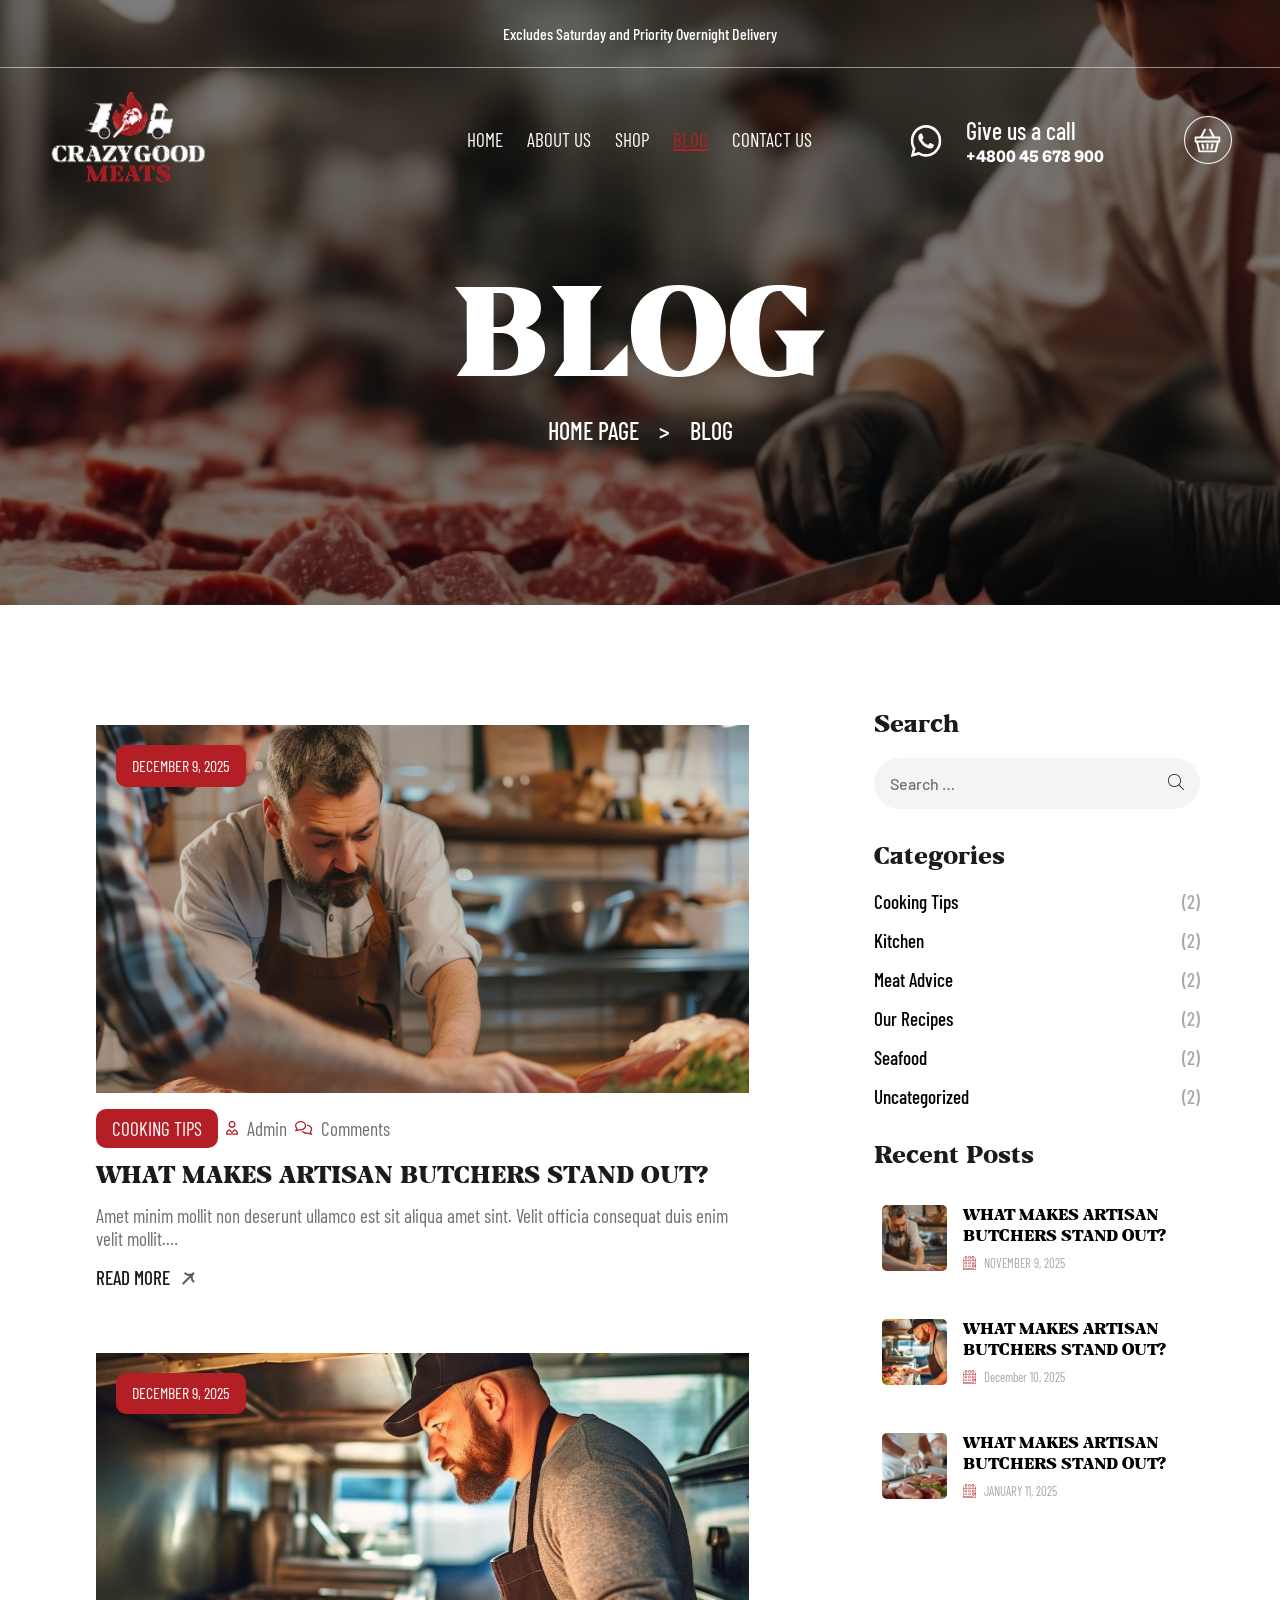
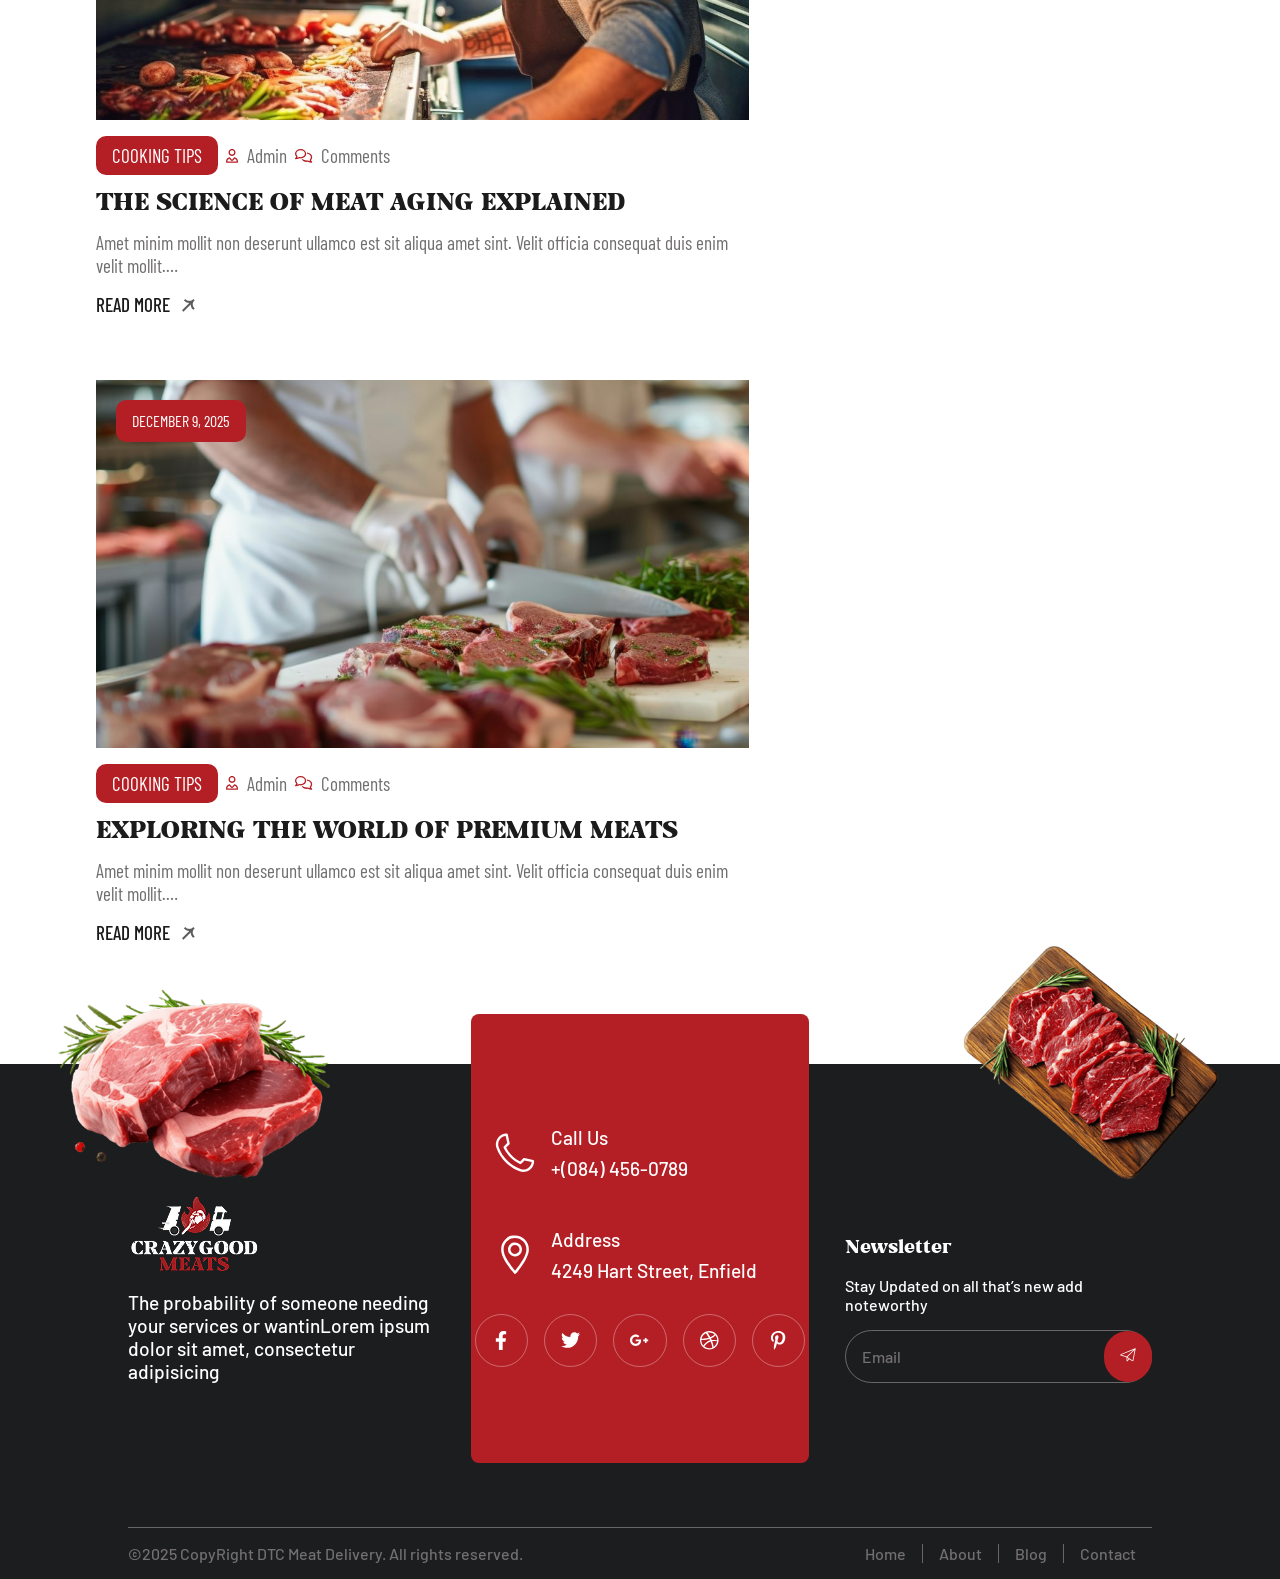
<file: blog.html>
<!DOCTYPE html>
<html lang="en">

<head>
    <meta charset="UTF-8">
    <meta name="viewport" content="width=device-width, initial-scale=1.0">
    <title>DTC Meat Delivery | BLOG</title>
    <link rel="stylesheet" href="./includes/css/blog.css">
</head>

<body>
    <main id="hero">
        <div class="main">
            <header>
                <div class="superHeader">
                    <p>
                        Excludes Saturday and Priority Overnight Delivery
                    </p>
                </div>

                <div class="subHeader">
                    <!--Logo  -->
                    <div class="logoDiv">
                        <img src="./assets/images/logo.png" alt="DTC Meat">
                    </div>

                    <!-- Menu -->
                    <ul>
                        <li>
                            <a href="./index.html">HOME</a>
                        </li>
                        <li>
                            <a href="./about.html">ABOUT US</a>
                        </li>
                        <li>
                            <a href="#">SHOP</a>
                        </li>
                        <li>
                            <a class="active" href="./blog.html">BLOG</a>
                        </li>
                        <li>
                            <a href="contact.html">CONTACT US</a>
                        </li>
                    </ul>

                    <div class="callAndCart">
                        <!-- Give Us A Call -->
                        <div class="give-us-a-call">

                            <div class="whatsapp-logo">
                                <svg width="24" height="25" viewBox="0 0 24 25" fill="none"
                                    xmlns="http://www.w3.org/2000/svg">
                                    <g clip-path="url(#clip0_9_7284)">
                                        <path
                                            d="M0 25C0.253394 23.985 0.542986 23.0075 0.79638 21.9925C1.08597 20.9398 1.37557 19.8496 1.62896 18.797C1.66516 18.6842 1.62896 18.4962 1.59276 18.3835C-0.579185 14.0226 -0.434389 9.69925 2.09955 5.56391C3.9457 2.55639 6.69683 0.751877 10.1357 0.150373C15.819 -0.82707 21.3575 2.55639 23.3122 8.19549C25.1222 13.3835 23.3846 19.3233 19.0045 22.4812C15.0226 25.3007 10.8597 25.5639 6.55204 23.421C6.40724 23.3459 6.22624 23.3459 6.11765 23.3835C4.1629 23.9098 2.24434 24.4361 0.325792 24.9624C0.217195 24.9624 0.144796 25 0 25ZM2.85973 22.0677C2.93213 22.0301 2.96833 22.0301 3.04072 22.0301C4.1629 21.7293 5.28507 21.4286 6.37104 21.1278C6.55204 21.0902 6.69683 21.0902 6.84163 21.203C9.26697 22.7068 11.8371 23.1203 14.552 22.3684C18.6787 21.2782 21.6471 17.4812 21.9005 13.1203C22.0814 9.9624 21.1041 7.21804 18.9321 5C15.9638 1.99248 11.5837 1.203 7.819 3.0827C4.1629 4.92481 2.28054 8.04511 2.13575 12.2556C2.06335 14.3233 2.60633 16.203 3.69231 17.9699C3.8371 18.1955 3.8733 18.3835 3.8009 18.6466C3.47511 19.7368 3.18552 20.9023 2.85973 22.0677Z"
                                            fill="#FAF9F7" />
                                        <path
                                            d="M15.2034 18.421C14.2984 18.3834 13.5021 18.0075 12.7057 17.7067C10.4613 16.8045 8.83238 15.1504 7.45681 13.1955C6.98623 12.5564 6.55184 11.8421 6.26224 11.0902C5.75546 9.62404 5.93645 8.27066 7.02242 7.10525C7.27582 6.80449 7.60161 6.69171 7.9636 6.69171C8.86858 6.72931 8.86858 6.69171 9.19437 7.55637C9.44776 8.23307 9.70116 8.87216 9.99075 9.54885C10.0993 9.77442 10.0993 9.99998 9.95455 10.2255C9.73736 10.5263 9.52016 10.8646 9.26677 11.1654C9.01337 11.4661 8.97718 11.5789 9.19437 11.9173C10.1717 13.5714 11.5111 14.7744 13.2487 15.5263C13.5021 15.6391 13.7193 15.6015 13.9003 15.3759C14.1898 15 14.5156 14.624 14.8052 14.2105C14.9862 13.9849 15.1672 13.9098 15.4206 14.0225C16.2532 14.4361 17.0858 14.8496 17.9184 15.2631C18.0269 15.3383 18.1355 15.5263 18.1355 15.6767C18.0993 16.9925 17.7374 17.594 16.398 18.1955C15.9998 18.3083 15.6016 18.3458 15.2034 18.421Z"
                                            fill="#FAF9F7" />
                                    </g>
                                    <defs>
                                        <clipPath id="clip0_9_7284">
                                            <rect width="24" height="25" fill="white" />
                                        </clipPath>
                                    </defs>
                                </svg>
                            </div>

                            <div class="CTA-Info">
                                <h2>Give us a call</h2>
                                <p>+4800 45 678 900</p>
                            </div>


                        </div>

                        <!-- Cart Button -->
                        <button class="cartButton">
                            <svg width="46" height="46" viewBox="0 0 46 46" fill="none"
                                xmlns="http://www.w3.org/2000/svg">
                                <g clip-path="url(#clip0_2066_5851)">
                                    <path
                                        d="M17.8518 19.6457C20.9925 19.6457 24.0389 19.6457 27.1482 19.6457C27.054 19.4264 26.9912 19.2384 26.897 19.0817C25.9862 17.2643 25.0754 15.4468 24.196 13.6294C24.0704 13.3787 23.9761 13.0654 24.0075 12.8147C24.0075 12.376 24.3216 12.094 24.7613 12C25.2638 11.9373 25.5779 12.1566 25.7977 12.5953C26.6457 14.3188 27.5251 16.0422 28.4045 17.797C28.6244 18.267 28.907 18.737 29.0955 19.2071C29.2525 19.5517 29.441 19.6771 29.8492 19.6771C31.1683 19.6458 32.4874 19.6771 33.8379 19.6771C34.7173 19.6771 35 19.9904 35 20.8678C35 21.9959 35 23.1553 35 24.2834C35 25.0667 34.6545 25.4428 33.8693 25.4114C33.3982 25.3801 33.304 25.5994 33.2098 25.9754C32.5503 28.6389 31.8907 31.3024 31.2312 33.9659C31.0113 34.812 30.76 35 29.9121 35C24.9812 35 20.0817 35 15.1508 35C14.2714 35 14.0201 34.812 13.8317 33.9659C13.1721 31.3024 12.4812 28.6389 11.853 25.9754C11.7588 25.5681 11.6018 25.3801 11.1307 25.4114C10.3769 25.4428 10 25.0667 10 24.346C10 23.1553 10 21.9646 10 20.7738C10 20.0218 10.3455 19.6771 11.0992 19.6771C12.4497 19.6771 13.8317 19.6771 15.1822 19.6771C15.5276 19.6771 15.6847 19.5831 15.8417 19.2697C16.9724 17.0449 18.0716 14.8201 19.2023 12.6267C19.4221 12.1566 19.799 11.9373 20.3015 12.0313C20.7726 12.1253 21.0553 12.4387 21.0553 12.9087C21.0553 13.1594 20.9611 13.4414 20.8354 13.6607C19.956 15.4155 19.0766 17.1703 18.1972 18.8937C18.0716 19.1131 17.9774 19.3324 17.8518 19.6457ZM15.5276 33.0572C20.2073 33.0572 24.8241 33.0572 29.441 33.0572C30.0691 30.519 30.6972 28.0122 31.3568 25.4741C25.4209 25.4741 19.5791 25.4741 13.6432 25.4741C14.2714 28.0122 14.8995 30.519 15.5276 33.0572ZM33.0528 21.6199C25.9862 21.6199 18.951 21.6199 11.9472 21.6199C11.9472 22.2779 11.9472 22.8733 11.9472 23.4686C19.0138 23.4686 26.0176 23.4686 33.0528 23.4686C33.0528 22.8419 33.0528 22.2466 33.0528 21.6199Z"
                                        fill="#FAF9F7" />
                                    <path
                                        d="M28.2473 27.4795C28.153 27.7929 28.0588 28.2316 27.9332 28.6703C27.7133 29.579 27.4935 30.4877 27.2422 31.3964C27.0852 31.9605 26.5827 32.2425 26.0174 32.0858C25.5463 31.9605 25.2636 31.4904 25.3892 30.9264C25.7033 29.673 25.986 28.3883 26.3314 27.1348C26.4885 26.5708 26.9282 26.2888 27.4307 26.3828C27.9332 26.4768 28.2473 26.8528 28.2473 27.4795Z"
                                        fill="#FAF9F7" />
                                    <path
                                        d="M19.6108 31.0518C19.6108 31.6158 19.2967 32.0232 18.857 32.0859C18.3545 32.1799 17.8834 31.9918 17.7577 31.5218C17.3809 30.1744 17.0354 28.7957 16.7213 27.4483C16.6271 26.9782 16.9412 26.5709 17.4123 26.4455C17.8834 26.3202 18.3545 26.4769 18.4801 26.9156C18.9512 28.2943 19.2653 29.7357 19.6108 31.0518Z"
                                        fill="#FAF9F7" />
                                    <path
                                        d="M23.4734 29.2343C23.4734 29.8297 23.4734 30.425 23.4734 31.0204C23.4734 31.7098 23.0966 32.0858 22.5312 32.1171C21.9345 32.1171 21.5576 31.7411 21.5576 31.0517C21.5576 29.8297 21.5576 28.6389 21.5576 27.4169C21.5576 26.7902 21.9659 26.3828 22.4998 26.3828C23.0652 26.3828 23.4734 26.7902 23.4734 27.4482C23.4734 28.0436 23.4734 28.6389 23.4734 29.2343Z"
                                        fill="#FAF9F7" />
                                </g>
                                <circle cx="23" cy="23" r="22.5" stroke="#FAF9F7" />
                                <defs>
                                    <clipPath id="clip0_2066_5851">
                                        <rect width="25" height="23" fill="white" transform="translate(10 12)" />
                                    </clipPath>
                                </defs>
                            </svg>
                        </button>
                    </div>
                </div>

                <div class="mobile-header">
                    <div>
                        <img src="./assets/images/logo.png" alt="logo">
                    </div>
                    <button type="button" onclick="menu()" aria-expanded="false" aria-controls="slidingMenu">
                        <svg xmlns="http://www.w3.org/2000/svg" width="24" height="24" viewBox="0 0 24 24"
                            style="fill: rgba(255, 255, 255, 1);">
                            <path d="M4 6h16v2H4zm0 5h16v2H4zm0 5h16v2H4z"></path>
                        </svg>
                    </button>
                </div>

                <div class="slidingMenu" id="slidingMenu">
                    <div class="menu-internal-header">
                        <div class="mobile-logo">
                            <img src="./assets/images/logo.png" alt="mobile logo">
                        </div>
                        <button type="button" onclick="menu()" aria-label="Close menu">
                            <svg xmlns="http://www.w3.org/2000/svg" width="24" height="24" viewBox="0 0 24 24"
                                style="fill: rgba(255, 255, 255, 1);">
                                <path
                                    d="M6.41 6L5 7.41 10.59 13 5 18.59 6.41 20 12 14.41 17.59 20 19 18.delivery59 13.41 13 19 7.41 17.59 6 12 11.59z">
                                </path>
                            </svg>
                        </button>
                    </div>

                    <ul>
                        <li>
                            <a href="./index.html">Home</a>
                        </li>
                        <li>
                            <a href="./about.html">About</a>
                        </li>
                        <li>
                            <a href="#">Shop</a>
                        </li>
                        <li class="mobileActive">
                            <a href="./blog.html">Blog</a>
                        </li>
                        <li>
                            <a href="./contact.html">Contact</a>
                        </li>
                    </ul>

                    <div class="social-Icons">
                        <div class="facebook">
                            <svg width="9" height="15" viewBox="0 0 9 15" fill="none"
                                xmlns="http://www.w3.org/2000/svg">
                                <path
                                    d="M7.5293 8.4375H5.33203V15H2.40234V8.4375H0V5.74219H2.40234V3.66211C2.40234 1.31836 3.80859 0 5.94727 0C6.97266 0 8.05664 0.205078 8.05664 0.205078V2.51953H6.85547C5.68359 2.51953 5.33203 3.22266 5.33203 3.98438V5.74219H7.93945L7.5293 8.4375Z"
                                    fill="white" />
                            </svg>

                        </div>
                        <div class="twitter">
                            <svg width="15" height="13" viewBox="0 0 15 13" fill="none"
                                xmlns="http://www.w3.org/2000/svg">
                                <path
                                    d="M13.4473 3.01758C13.4473 3.16406 13.4473 3.28125 13.4473 3.42773C13.4473 7.5 10.3711 12.1582 4.7168 12.1582C2.95898 12.1582 1.34766 11.6602 0 10.7812C0.234375 10.8105 0.46875 10.8398 0.732422 10.8398C2.16797 10.8398 3.48633 10.3418 4.54102 9.52148C3.19336 9.49219 2.05078 8.61328 1.66992 7.38281C1.875 7.41211 2.05078 7.44141 2.25586 7.44141C2.51953 7.44141 2.8125 7.38281 3.04688 7.32422C1.64062 7.03125 0.585938 5.80078 0.585938 4.30664V4.27734C0.996094 4.51172 1.49414 4.62891 1.99219 4.6582C1.14258 4.10156 0.615234 3.16406 0.615234 2.10938C0.615234 1.52344 0.761719 0.996094 1.02539 0.556641C2.54883 2.40234 4.83398 3.63281 7.38281 3.7793C7.32422 3.54492 7.29492 3.31055 7.29492 3.07617C7.29492 1.37695 8.67188 0 10.3711 0C11.25 0 12.041 0.351562 12.627 0.966797C13.3008 0.820312 13.9746 0.556641 14.5605 0.205078C14.3262 0.9375 13.8574 1.52344 13.2129 1.9043C13.8281 1.8457 14.4434 1.66992 14.9707 1.43555C14.5605 2.05078 14.0332 2.57812 13.4473 3.01758Z"
                                    fill="white" />
                            </svg>

                        </div>
                        <div class="googlePlus">
                            <svg width="19" height="12" viewBox="0 0 19 12" fill="none"
                                xmlns="http://www.w3.org/2000/svg">
                                <path
                                    d="M10.957 4.83398C10.9863 5.12695 11.0449 5.39062 11.0449 5.77148C11.0449 8.99414 8.87695 11.25 5.625 11.25C2.51953 11.25 0 8.75977 0 5.625C0 2.51953 2.51953 0 5.625 0C7.14844 0 8.4082 0.556641 9.4043 1.49414L7.88086 2.95898C7.4707 2.54883 6.73828 2.08008 5.625 2.08008C3.7207 2.08008 2.13867 3.66211 2.13867 5.625C2.13867 7.61719 3.7207 9.19922 5.625 9.19922C7.85156 9.19922 8.70117 7.58789 8.81836 6.76758H5.625V4.83398H10.957ZM16.377 5.00977H18.0176V6.65039H16.377V8.29102H14.7363V6.65039H13.0957V5.00977H14.7363V3.39844H16.377V5.00977Z"
                                    fill="white" />
                            </svg>

                        </div>
                        <div class="basketBall">
                            <svg width="15" height="15" viewBox="0 0 15 15" fill="none"
                                xmlns="http://www.w3.org/2000/svg">
                                <path
                                    d="M7.26562 0C11.25 0 14.5312 3.28125 14.5312 7.26562C14.5312 11.2793 11.25 14.5312 7.26562 14.5312C3.25195 14.5312 0 11.2793 0 7.26562C0 3.28125 3.25195 0 7.26562 0ZM12.041 3.36914C11.9238 3.54492 10.8984 4.86328 8.58398 5.80078C8.81836 6.26953 8.96484 6.62109 9.14062 7.03125C11.1914 6.76758 13.2422 7.17773 13.4473 7.23633C13.4473 5.77148 12.9199 4.42383 12.041 3.36914ZM11.3672 2.63672C9.84375 1.28906 7.76367 0.791016 5.80078 1.25977C5.97656 1.49414 7.08984 3.01758 8.11523 4.89258C10.3125 4.07227 11.25 2.8125 11.3672 2.63672ZM4.59961 1.66992C2.87109 2.49023 1.58203 4.10156 1.17188 6.00586C1.46484 6.03516 4.01367 6.03516 6.91406 5.27344C5.88867 3.42773 4.77539 1.9043 4.59961 1.66992ZM1.05469 7.29492C1.05469 8.87695 1.64062 10.3418 2.63672 11.4258C3.63281 9.72656 5.68359 7.91016 7.93945 7.26562C7.76367 6.91406 7.61719 6.5625 7.41211 6.21094C4.33594 7.14844 1.31836 7.11914 1.05469 7.08984C1.05469 7.17773 1.05469 7.23633 1.05469 7.29492ZM3.42773 12.1875C5.27344 13.623 7.67578 13.8574 9.66797 13.0078C9.58008 12.4512 9.22852 10.5469 8.34961 8.29102C5.85938 9.14062 4.10156 10.8691 3.42773 12.1875ZM10.7227 12.4219C12.0996 11.4844 13.0957 9.99023 13.3887 8.26172C13.1543 8.20312 11.4551 7.70508 9.52148 7.99805C10.3125 10.2539 10.6641 12.0703 10.7227 12.4219Z"
                                    fill="white" />
                            </svg>

                        </div>
                        <div class="pintrest">
                            <svg width="12" height="15" viewBox="0 0 12 15" fill="none"
                                xmlns="http://www.w3.org/2000/svg">
                                <path
                                    d="M5.97656 0C8.73047 0 11.25 1.9043 11.25 4.80469C11.25 7.5293 9.84375 10.5762 6.73828 10.5762C5.97656 10.5762 5.06836 10.1953 4.6875 9.52148C4.04297 12.1582 4.07227 12.5684 2.60742 14.5898C2.46094 14.6484 2.49023 14.6484 2.40234 14.5312C2.34375 13.9746 2.28516 13.4473 2.28516 12.8906C2.28516 11.1035 3.10547 8.49609 3.51562 6.76758C3.28125 6.29883 3.22266 5.77148 3.22266 5.27344C3.22266 2.92969 5.97656 2.57812 5.97656 4.51172C5.97656 5.6543 5.18555 6.73828 5.18555 7.85156C5.18555 8.58398 5.83008 9.11133 6.5625 9.11133C8.58398 9.11133 9.19922 6.21094 9.19922 4.6582C9.19922 2.57812 7.73438 1.43555 5.71289 1.43555C3.39844 1.43555 1.61133 3.10547 1.61133 5.44922C1.61133 6.5918 2.31445 7.17773 2.31445 7.44141C2.31445 7.67578 2.13867 8.4668 1.8457 8.4668C1.14258 8.4668 0 7.29492 0 5.24414C0 1.99219 2.95898 0 5.97656 0Z"
                                    fill="white" />
                            </svg>

                        </div>
                    </div>
                </div>
            </header>

            <div class="hero">
                <div class="centeredText">
                    <h1>
                        BLOG
                    </h1>
                    <div class="breadcrumbs">
                        <a href="./">HOME PAGE</a>
                        <p>></p>
                        <a href="blog.html">BLOG</a>
                    </div>
                </div>
            </div>
        </div>
    </main>

    <section class="blog-section-1">
        <div class="blog-cards">
            <div class="ourBlog">
                <div class="imgBlog">
                    <img src="./assets/images/BLOG1IMG.jpg" alt="Blog 1">
                    <div class="p">
                        <p>
                            December 9, 2025
                        </p>
                    </div>
                </div>
                <div class="stack">
                    <div class="clip">
                        <p>
                            COOKING TIPS
                        </p>
                    </div>
                    <div class="admin">
                        <svg width="13" height="14" viewBox="0 0 13 14" fill="none" xmlns="http://www.w3.org/2000/svg">
                            <path
                                d="M6.02398 5.59251C6.82717 5.56854 7.44456 5.2089 7.87612 4.51359C8.27173 3.79431 8.27173 3.07503 7.87612 2.35575C7.44456 1.66044 6.82118 1.3068 6.00599 1.29481C5.2028 1.3068 4.58541 1.66044 4.15385 2.35575C3.75824 3.07503 3.75824 3.79431 4.15385 4.51359C4.58541 5.2089 5.20879 5.56854 6.02398 5.59251ZM9.45854 3.43467C9.45854 4.05805 9.30569 4.63047 9 5.15195C8.69431 5.67343 8.27173 6.09301 7.73227 6.41069C7.19281 6.72838 6.62038 6.88422 6.01498 6.87823C5.40959 6.87223 4.83716 6.71339 4.2977 6.4017C3.75824 6.09001 3.33566 5.67343 3.02997 5.15195C2.72428 4.63047 2.57143 4.05805 2.57143 3.43467C2.57143 2.81129 2.72428 2.23887 3.02997 1.71739C3.33566 1.19591 3.75824 0.779325 4.2977 0.467637C4.83716 0.155949 5.40959 0.000104904 6.01498 0.000104904C6.62038 0.000104904 7.19281 0.155949 7.73227 0.467637C8.27173 0.779325 8.69431 1.19591 9 1.71739C9.30569 2.23887 9.45854 2.81129 9.45854 3.43467ZM1.27672 12.4616H10.7532C10.6933 11.8263 10.4805 11.2598 10.1149 10.7623C9.74925 10.2648 9.27872 9.9022 8.7033 9.67443L7.35465 11.3468C6.98302 11.7783 6.53646 11.9941 6.01498 11.9941C5.49351 11.9941 5.04695 11.7783 4.67532 11.3468L3.32667 9.67443C2.75125 9.9022 2.28072 10.2648 1.91508 10.7623C1.54945 11.2598 1.33666 11.8263 1.27672 12.4616ZM3.56044 8.27183C3.72827 8.23587 3.86613 8.28382 3.97403 8.41569L5.7003 10.5376C5.91608 10.7534 6.13786 10.7534 6.36563 10.5376L8.05594 8.41569C8.16384 8.28382 8.3017 8.23587 8.46953 8.27183C9.5005 8.51159 10.3487 9.03007 11.014 9.82728C11.6793 10.6245 12.018 11.5745 12.03 12.6774V12.8932C12.03 13.145 11.952 13.3518 11.7962 13.5136C11.6404 13.6754 11.4366 13.7563 11.1848 13.7563H0.845155C0.605395 13.7563 0.404595 13.6754 0.242757 13.5136C0.0809191 13.3518 0 13.145 0 12.8932V12.6774C0.011988 11.5745 0.350649 10.6245 1.01598 9.82728C1.68132 9.03007 2.52947 8.51159 3.56044 8.27183Z"
                                fill="#B41F25" />
                        </svg>
                        <p>Admin</p>
                    </div>
                    <div class="comments">
                        <svg width="18" height="14" viewBox="0 0 18 14" fill="none" xmlns="http://www.w3.org/2000/svg">
                            <path
                                d="M2.37363 8.3078C2.34965 8.35575 2.31968 8.40969 2.28372 8.46963L2.06793 8.84726C2.53546 8.71539 2.98501 8.55355 3.41658 8.36174C3.52448 8.3018 3.64436 8.24786 3.77622 8.1999C4.01598 8.05605 4.27972 8.0081 4.56743 8.05605C4.89111 8.12798 5.23277 8.16394 5.59241 8.16394C6.8991 8.12798 7.93906 7.77133 8.71229 7.09401C9.48551 6.41669 9.87812 5.62848 9.89011 4.72937C9.87812 3.83027 9.48551 3.04206 8.71229 2.36474C7.93906 1.68742 6.8991 1.33077 5.59241 1.29481C4.28571 1.33077 3.24575 1.68742 2.47253 2.36474C1.6993 3.04206 1.30669 3.83027 1.29471 4.72937C1.29471 5.49661 1.58841 6.18592 2.17582 6.79731C2.57143 7.26484 2.63736 7.76834 2.37363 8.3078ZM0 4.72937C0.035964 3.38672 0.584416 2.27183 1.64535 1.38472C2.70629 0.497607 4.02198 0.0360689 5.59241 0.000104904C7.17482 0.0360689 8.49351 0.497607 9.54845 1.38472C10.6034 2.27183 11.1489 3.38672 11.1848 4.72937C11.1489 6.07203 10.6034 7.18692 9.54845 8.07403C8.49351 8.96114 7.17482 9.42268 5.59241 9.45865C5.16084 9.45865 4.74126 9.42268 4.33367 9.35075L3.95604 9.51259C2.93706 9.99211 1.83417 10.2618 0.647353 10.3218C0.383616 10.2978 0.191808 10.1599 0.0719281 9.9082C-0.047952 9.65645 -0.005994 9.43467 0.197802 9.24286C0.569431 8.81129 0.887113 8.33777 1.15085 7.82228L1.24076 7.67843C0.437562 6.86324 0.023976 5.88022 0 4.72937ZM11.6164 12.8932C10.5015 12.8812 9.5005 12.6385 8.61339 12.1649C7.72627 11.6914 7.04895 11.0471 6.58142 10.2319C7.04895 10.1839 7.4985 10.088 7.93007 9.94416C8.28971 10.4237 8.78421 10.8163 9.41359 11.122C10.043 11.4277 10.7772 11.5925 11.6164 11.6165C11.976 11.6165 12.3177 11.5805 12.6414 11.5086C12.9291 11.4487 13.1988 11.4906 13.4505 11.6345C13.5824 11.6944 13.6963 11.7484 13.7922 11.7963C14.2238 12.0001 14.6733 12.1619 15.1409 12.2818L14.9251 11.9042C14.8891 11.8562 14.8591 11.8023 14.8352 11.7424C14.5714 11.2029 14.6374 10.6994 15.033 10.2319C15.6204 9.63247 15.9141 8.94316 15.9141 8.16394C15.9021 7.32478 15.5514 6.57253 14.8621 5.9072C14.1728 5.24186 13.2348 4.85525 12.048 4.74736V4.72937C12.048 4.28582 11.994 3.85425 11.8861 3.43467C13.4086 3.53057 14.6673 4.01609 15.6623 4.89121C16.6573 5.76634 17.1728 6.85725 17.2088 8.16394C17.1968 9.31479 16.7832 10.3038 15.968 11.131C15.992 11.1669 16.007 11.1939 16.013 11.2119C16.019 11.2299 16.034 11.2568 16.0579 11.2928C16.3217 11.7963 16.6454 12.2578 17.029 12.6774C17.2088 12.8812 17.2507 13.115 17.1548 13.3787C17.035 13.6185 16.8372 13.7444 16.5614 13.7563C15.3746 13.7084 14.2717 13.4387 13.2527 12.9472L12.8751 12.7853C12.4675 12.8572 12.048 12.8932 11.6164 12.8932Z"
                                fill="#B41F25" />
                        </svg>
                        <p>
                            Comments
                        </p>
                    </div>
                </div>
                <h2>
                    What Makes Artisan Butchers Stand Out?
                </h2>
                <p>
                    Amet minim mollit non deserunt ullamco est sit aliqua
                    amet sint. Velit officia consequat duis enim velit mollit.…
                </p>
                <a href="#">
                    READ MORE
                    <svg width="13" height="13" viewBox="0 0 13 13" fill="none" xmlns="http://www.w3.org/2000/svg">
                        <path
                            d="M10.601 0.711905C10.0435 1.26945 9.34654 1.64994 8.51022 1.85337C7.71157 2.04926 6.91293 2.04926 6.11428 1.85337C5.27796 1.64994 4.57725 1.26568 4.01217 0.700603L3.31147 -9.79231e-05L1.89877 1.41261L2.59947 2.11331C3.21729 2.73113 3.94436 3.20203 4.78068 3.52601C5.57933 3.84246 6.42319 4.00068 7.31225 4.00068L9.23676e-05 11.3128L1.4128 12.7255L8.72495 5.41338C8.72495 6.30245 8.88318 7.1463 9.19962 7.94495C9.5236 8.78127 9.9945 9.50834 10.6123 10.1262L11.313 10.8269L12.7257 9.41416L12.025 8.71346C11.4599 8.14838 11.0757 7.44768 10.8723 6.61136C10.6764 5.81271 10.6764 5.01406 10.8723 4.21541C11.0757 3.37909 11.4562 2.68216 12.0137 2.12461L12.7257 1.41261L11.313 -9.85974e-05L10.601 0.711905Z"
                            fill="#5C5C5C" />
                    </svg>
                </a>
            </div>
            <div class="ourBlog">
                <div class="imgBlog">
                    <img src="./assets/images/BLOG2IMG.jpg" alt="Blog 1">
                    <div class="p">
                        <p>
                            December 9, 2025
                        </p>
                    </div>
                </div>
                <div class="stack">
                    <div class="clip">
                        <p>
                            COOKING TIPS
                        </p>
                    </div>
                    <div class="admin">
                        <svg width="13" height="14" viewBox="0 0 13 14" fill="none" xmlns="http://www.w3.org/2000/svg">
                            <path
                                d="M6.02398 5.59251C6.82717 5.56854 7.44456 5.2089 7.87612 4.51359C8.27173 3.79431 8.27173 3.07503 7.87612 2.35575C7.44456 1.66044 6.82118 1.3068 6.00599 1.29481C5.2028 1.3068 4.58541 1.66044 4.15385 2.35575C3.75824 3.07503 3.75824 3.79431 4.15385 4.51359C4.58541 5.2089 5.20879 5.56854 6.02398 5.59251ZM9.45854 3.43467C9.45854 4.05805 9.30569 4.63047 9 5.15195C8.69431 5.67343 8.27173 6.09301 7.73227 6.41069C7.19281 6.72838 6.62038 6.88422 6.01498 6.87823C5.40959 6.87223 4.83716 6.71339 4.2977 6.4017C3.75824 6.09001 3.33566 5.67343 3.02997 5.15195C2.72428 4.63047 2.57143 4.05805 2.57143 3.43467C2.57143 2.81129 2.72428 2.23887 3.02997 1.71739C3.33566 1.19591 3.75824 0.779325 4.2977 0.467637C4.83716 0.155949 5.40959 0.000104904 6.01498 0.000104904C6.62038 0.000104904 7.19281 0.155949 7.73227 0.467637C8.27173 0.779325 8.69431 1.19591 9 1.71739C9.30569 2.23887 9.45854 2.81129 9.45854 3.43467ZM1.27672 12.4616H10.7532C10.6933 11.8263 10.4805 11.2598 10.1149 10.7623C9.74925 10.2648 9.27872 9.9022 8.7033 9.67443L7.35465 11.3468C6.98302 11.7783 6.53646 11.9941 6.01498 11.9941C5.49351 11.9941 5.04695 11.7783 4.67532 11.3468L3.32667 9.67443C2.75125 9.9022 2.28072 10.2648 1.91508 10.7623C1.54945 11.2598 1.33666 11.8263 1.27672 12.4616ZM3.56044 8.27183C3.72827 8.23587 3.86613 8.28382 3.97403 8.41569L5.7003 10.5376C5.91608 10.7534 6.13786 10.7534 6.36563 10.5376L8.05594 8.41569C8.16384 8.28382 8.3017 8.23587 8.46953 8.27183C9.5005 8.51159 10.3487 9.03007 11.014 9.82728C11.6793 10.6245 12.018 11.5745 12.03 12.6774V12.8932C12.03 13.145 11.952 13.3518 11.7962 13.5136C11.6404 13.6754 11.4366 13.7563 11.1848 13.7563H0.845155C0.605395 13.7563 0.404595 13.6754 0.242757 13.5136C0.0809191 13.3518 0 13.145 0 12.8932V12.6774C0.011988 11.5745 0.350649 10.6245 1.01598 9.82728C1.68132 9.03007 2.52947 8.51159 3.56044 8.27183Z"
                                fill="#B41F25" />
                        </svg>
                        <p>Admin</p>
                    </div>
                    <div class="comments">
                        <svg width="18" height="14" viewBox="0 0 18 14" fill="none" xmlns="http://www.w3.org/2000/svg">
                            <path
                                d="M2.37363 8.3078C2.34965 8.35575 2.31968 8.40969 2.28372 8.46963L2.06793 8.84726C2.53546 8.71539 2.98501 8.55355 3.41658 8.36174C3.52448 8.3018 3.64436 8.24786 3.77622 8.1999C4.01598 8.05605 4.27972 8.0081 4.56743 8.05605C4.89111 8.12798 5.23277 8.16394 5.59241 8.16394C6.8991 8.12798 7.93906 7.77133 8.71229 7.09401C9.48551 6.41669 9.87812 5.62848 9.89011 4.72937C9.87812 3.83027 9.48551 3.04206 8.71229 2.36474C7.93906 1.68742 6.8991 1.33077 5.59241 1.29481C4.28571 1.33077 3.24575 1.68742 2.47253 2.36474C1.6993 3.04206 1.30669 3.83027 1.29471 4.72937C1.29471 5.49661 1.58841 6.18592 2.17582 6.79731C2.57143 7.26484 2.63736 7.76834 2.37363 8.3078ZM0 4.72937C0.035964 3.38672 0.584416 2.27183 1.64535 1.38472C2.70629 0.497607 4.02198 0.0360689 5.59241 0.000104904C7.17482 0.0360689 8.49351 0.497607 9.54845 1.38472C10.6034 2.27183 11.1489 3.38672 11.1848 4.72937C11.1489 6.07203 10.6034 7.18692 9.54845 8.07403C8.49351 8.96114 7.17482 9.42268 5.59241 9.45865C5.16084 9.45865 4.74126 9.42268 4.33367 9.35075L3.95604 9.51259C2.93706 9.99211 1.83417 10.2618 0.647353 10.3218C0.383616 10.2978 0.191808 10.1599 0.0719281 9.9082C-0.047952 9.65645 -0.005994 9.43467 0.197802 9.24286C0.569431 8.81129 0.887113 8.33777 1.15085 7.82228L1.24076 7.67843C0.437562 6.86324 0.023976 5.88022 0 4.72937ZM11.6164 12.8932C10.5015 12.8812 9.5005 12.6385 8.61339 12.1649C7.72627 11.6914 7.04895 11.0471 6.58142 10.2319C7.04895 10.1839 7.4985 10.088 7.93007 9.94416C8.28971 10.4237 8.78421 10.8163 9.41359 11.122C10.043 11.4277 10.7772 11.5925 11.6164 11.6165C11.976 11.6165 12.3177 11.5805 12.6414 11.5086C12.9291 11.4487 13.1988 11.4906 13.4505 11.6345C13.5824 11.6944 13.6963 11.7484 13.7922 11.7963C14.2238 12.0001 14.6733 12.1619 15.1409 12.2818L14.9251 11.9042C14.8891 11.8562 14.8591 11.8023 14.8352 11.7424C14.5714 11.2029 14.6374 10.6994 15.033 10.2319C15.6204 9.63247 15.9141 8.94316 15.9141 8.16394C15.9021 7.32478 15.5514 6.57253 14.8621 5.9072C14.1728 5.24186 13.2348 4.85525 12.048 4.74736V4.72937C12.048 4.28582 11.994 3.85425 11.8861 3.43467C13.4086 3.53057 14.6673 4.01609 15.6623 4.89121C16.6573 5.76634 17.1728 6.85725 17.2088 8.16394C17.1968 9.31479 16.7832 10.3038 15.968 11.131C15.992 11.1669 16.007 11.1939 16.013 11.2119C16.019 11.2299 16.034 11.2568 16.0579 11.2928C16.3217 11.7963 16.6454 12.2578 17.029 12.6774C17.2088 12.8812 17.2507 13.115 17.1548 13.3787C17.035 13.6185 16.8372 13.7444 16.5614 13.7563C15.3746 13.7084 14.2717 13.4387 13.2527 12.9472L12.8751 12.7853C12.4675 12.8572 12.048 12.8932 11.6164 12.8932Z"
                                fill="#B41F25" />
                        </svg>
                        <p>
                            Comments
                        </p>
                    </div>
                </div>
                <h2>
                    The Science of Meat Aging Explained
                </h2>
                <p>
                    Amet minim mollit non deserunt ullamco est sit aliqua
                    amet sint. Velit officia consequat duis enim velit mollit.…
                </p>
                <a href="#">
                    READ MORE
                    <svg width="13" height="13" viewBox="0 0 13 13" fill="none" xmlns="http://www.w3.org/2000/svg">
                        <path
                            d="M10.601 0.711905C10.0435 1.26945 9.34654 1.64994 8.51022 1.85337C7.71157 2.04926 6.91293 2.04926 6.11428 1.85337C5.27796 1.64994 4.57725 1.26568 4.01217 0.700603L3.31147 -9.79231e-05L1.89877 1.41261L2.59947 2.11331C3.21729 2.73113 3.94436 3.20203 4.78068 3.52601C5.57933 3.84246 6.42319 4.00068 7.31225 4.00068L9.23676e-05 11.3128L1.4128 12.7255L8.72495 5.41338C8.72495 6.30245 8.88318 7.1463 9.19962 7.94495C9.5236 8.78127 9.9945 9.50834 10.6123 10.1262L11.313 10.8269L12.7257 9.41416L12.025 8.71346C11.4599 8.14838 11.0757 7.44768 10.8723 6.61136C10.6764 5.81271 10.6764 5.01406 10.8723 4.21541C11.0757 3.37909 11.4562 2.68216 12.0137 2.12461L12.7257 1.41261L11.313 -9.85974e-05L10.601 0.711905Z"
                            fill="#5C5C5C" />
                    </svg>
                </a>
            </div>
            <div class="ourBlog">
                <div class="imgBlog">
                    <img src="./assets/images/BLOG3IMG.jpg" alt="Blog 1">
                    <div class="p">
                        <p>
                            December 9, 2025
                        </p>
                    </div>
                </div>
                <div class="stack">
                    <div class="clip">
                        <p>
                            COOKING TIPS
                        </p>
                    </div>
                    <div class="admin">
                        <svg width="13" height="14" viewBox="0 0 13 14" fill="none" xmlns="http://www.w3.org/2000/svg">
                            <path
                                d="M6.02398 5.59251C6.82717 5.56854 7.44456 5.2089 7.87612 4.51359C8.27173 3.79431 8.27173 3.07503 7.87612 2.35575C7.44456 1.66044 6.82118 1.3068 6.00599 1.29481C5.2028 1.3068 4.58541 1.66044 4.15385 2.35575C3.75824 3.07503 3.75824 3.79431 4.15385 4.51359C4.58541 5.2089 5.20879 5.56854 6.02398 5.59251ZM9.45854 3.43467C9.45854 4.05805 9.30569 4.63047 9 5.15195C8.69431 5.67343 8.27173 6.09301 7.73227 6.41069C7.19281 6.72838 6.62038 6.88422 6.01498 6.87823C5.40959 6.87223 4.83716 6.71339 4.2977 6.4017C3.75824 6.09001 3.33566 5.67343 3.02997 5.15195C2.72428 4.63047 2.57143 4.05805 2.57143 3.43467C2.57143 2.81129 2.72428 2.23887 3.02997 1.71739C3.33566 1.19591 3.75824 0.779325 4.2977 0.467637C4.83716 0.155949 5.40959 0.000104904 6.01498 0.000104904C6.62038 0.000104904 7.19281 0.155949 7.73227 0.467637C8.27173 0.779325 8.69431 1.19591 9 1.71739C9.30569 2.23887 9.45854 2.81129 9.45854 3.43467ZM1.27672 12.4616H10.7532C10.6933 11.8263 10.4805 11.2598 10.1149 10.7623C9.74925 10.2648 9.27872 9.9022 8.7033 9.67443L7.35465 11.3468C6.98302 11.7783 6.53646 11.9941 6.01498 11.9941C5.49351 11.9941 5.04695 11.7783 4.67532 11.3468L3.32667 9.67443C2.75125 9.9022 2.28072 10.2648 1.91508 10.7623C1.54945 11.2598 1.33666 11.8263 1.27672 12.4616ZM3.56044 8.27183C3.72827 8.23587 3.86613 8.28382 3.97403 8.41569L5.7003 10.5376C5.91608 10.7534 6.13786 10.7534 6.36563 10.5376L8.05594 8.41569C8.16384 8.28382 8.3017 8.23587 8.46953 8.27183C9.5005 8.51159 10.3487 9.03007 11.014 9.82728C11.6793 10.6245 12.018 11.5745 12.03 12.6774V12.8932C12.03 13.145 11.952 13.3518 11.7962 13.5136C11.6404 13.6754 11.4366 13.7563 11.1848 13.7563H0.845155C0.605395 13.7563 0.404595 13.6754 0.242757 13.5136C0.0809191 13.3518 0 13.145 0 12.8932V12.6774C0.011988 11.5745 0.350649 10.6245 1.01598 9.82728C1.68132 9.03007 2.52947 8.51159 3.56044 8.27183Z"
                                fill="#B41F25" />
                        </svg>
                        <p>Admin</p>
                    </div>
                    <div class="comments">
                        <svg width="18" height="14" viewBox="0 0 18 14" fill="none" xmlns="http://www.w3.org/2000/svg">
                            <path
                                d="M2.37363 8.3078C2.34965 8.35575 2.31968 8.40969 2.28372 8.46963L2.06793 8.84726C2.53546 8.71539 2.98501 8.55355 3.41658 8.36174C3.52448 8.3018 3.64436 8.24786 3.77622 8.1999C4.01598 8.05605 4.27972 8.0081 4.56743 8.05605C4.89111 8.12798 5.23277 8.16394 5.59241 8.16394C6.8991 8.12798 7.93906 7.77133 8.71229 7.09401C9.48551 6.41669 9.87812 5.62848 9.89011 4.72937C9.87812 3.83027 9.48551 3.04206 8.71229 2.36474C7.93906 1.68742 6.8991 1.33077 5.59241 1.29481C4.28571 1.33077 3.24575 1.68742 2.47253 2.36474C1.6993 3.04206 1.30669 3.83027 1.29471 4.72937C1.29471 5.49661 1.58841 6.18592 2.17582 6.79731C2.57143 7.26484 2.63736 7.76834 2.37363 8.3078ZM0 4.72937C0.035964 3.38672 0.584416 2.27183 1.64535 1.38472C2.70629 0.497607 4.02198 0.0360689 5.59241 0.000104904C7.17482 0.0360689 8.49351 0.497607 9.54845 1.38472C10.6034 2.27183 11.1489 3.38672 11.1848 4.72937C11.1489 6.07203 10.6034 7.18692 9.54845 8.07403C8.49351 8.96114 7.17482 9.42268 5.59241 9.45865C5.16084 9.45865 4.74126 9.42268 4.33367 9.35075L3.95604 9.51259C2.93706 9.99211 1.83417 10.2618 0.647353 10.3218C0.383616 10.2978 0.191808 10.1599 0.0719281 9.9082C-0.047952 9.65645 -0.005994 9.43467 0.197802 9.24286C0.569431 8.81129 0.887113 8.33777 1.15085 7.82228L1.24076 7.67843C0.437562 6.86324 0.023976 5.88022 0 4.72937ZM11.6164 12.8932C10.5015 12.8812 9.5005 12.6385 8.61339 12.1649C7.72627 11.6914 7.04895 11.0471 6.58142 10.2319C7.04895 10.1839 7.4985 10.088 7.93007 9.94416C8.28971 10.4237 8.78421 10.8163 9.41359 11.122C10.043 11.4277 10.7772 11.5925 11.6164 11.6165C11.976 11.6165 12.3177 11.5805 12.6414 11.5086C12.9291 11.4487 13.1988 11.4906 13.4505 11.6345C13.5824 11.6944 13.6963 11.7484 13.7922 11.7963C14.2238 12.0001 14.6733 12.1619 15.1409 12.2818L14.9251 11.9042C14.8891 11.8562 14.8591 11.8023 14.8352 11.7424C14.5714 11.2029 14.6374 10.6994 15.033 10.2319C15.6204 9.63247 15.9141 8.94316 15.9141 8.16394C15.9021 7.32478 15.5514 6.57253 14.8621 5.9072C14.1728 5.24186 13.2348 4.85525 12.048 4.74736V4.72937C12.048 4.28582 11.994 3.85425 11.8861 3.43467C13.4086 3.53057 14.6673 4.01609 15.6623 4.89121C16.6573 5.76634 17.1728 6.85725 17.2088 8.16394C17.1968 9.31479 16.7832 10.3038 15.968 11.131C15.992 11.1669 16.007 11.1939 16.013 11.2119C16.019 11.2299 16.034 11.2568 16.0579 11.2928C16.3217 11.7963 16.6454 12.2578 17.029 12.6774C17.2088 12.8812 17.2507 13.115 17.1548 13.3787C17.035 13.6185 16.8372 13.7444 16.5614 13.7563C15.3746 13.7084 14.2717 13.4387 13.2527 12.9472L12.8751 12.7853C12.4675 12.8572 12.048 12.8932 11.6164 12.8932Z"
                                fill="#B41F25" />
                        </svg>
                        <p>
                            Comments
                        </p>
                    </div>
                </div>
                <h2>
                    Exploring the World of Premium Meats
                </h2>
                <p>
                    Amet minim mollit non deserunt ullamco est sit aliqua
                    amet sint. Velit officia consequat duis enim velit mollit.…
                </p>
                <a href="#">
                    READ MORE
                    <svg width="13" height="13" viewBox="0 0 13 13" fill="none" xmlns="http://www.w3.org/2000/svg">
                        <path
                            d="M10.601 0.711905C10.0435 1.26945 9.34654 1.64994 8.51022 1.85337C7.71157 2.04926 6.91293 2.04926 6.11428 1.85337C5.27796 1.64994 4.57725 1.26568 4.01217 0.700603L3.31147 -9.79231e-05L1.89877 1.41261L2.59947 2.11331C3.21729 2.73113 3.94436 3.20203 4.78068 3.52601C5.57933 3.84246 6.42319 4.00068 7.31225 4.00068L9.23676e-05 11.3128L1.4128 12.7255L8.72495 5.41338C8.72495 6.30245 8.88318 7.1463 9.19962 7.94495C9.5236 8.78127 9.9945 9.50834 10.6123 10.1262L11.313 10.8269L12.7257 9.41416L12.025 8.71346C11.4599 8.14838 11.0757 7.44768 10.8723 6.61136C10.6764 5.81271 10.6764 5.01406 10.8723 4.21541C11.0757 3.37909 11.4562 2.68216 12.0137 2.12461L12.7257 1.41261L11.313 -9.85974e-05L10.601 0.711905Z"
                            fill="#5C5C5C" />
                    </svg>
                </a>
            </div>
        </div>
        <aside class="blogPageSideBar">
            <div class="asideSearch">
                <h5>
                    Search
                </h5>
                <form action="" method="post" class="blogs-searchForm">
                    <input type="search" name="search" id="search" class="searchBar" placeholder="Search …">
                    <button type="submit" class="searchButton">
                        <svg width="16" height="16" viewBox="0 0 16 16" fill="none" xmlns="http://www.w3.org/2000/svg">
                            <path
                                d="M11.3112 10.7818C12.0219 11.489 12.7251 12.1887 13.4284 12.8921C14.2321 13.6923 15.0358 14.4962 15.8358 15.3001C16.0331 15.4973 16.0517 15.7244 15.8842 15.8881C15.7168 16.0556 15.4935 16.037 15.2963 15.836C13.8451 14.3845 12.394 12.933 10.9428 11.4778C10.8907 11.4257 10.8498 11.3624 10.7977 11.2954C9.14561 12.6874 7.28142 13.227 5.18282 12.8139C3.56049 12.4938 2.24328 11.6416 1.26468 10.3054C-0.711135 7.61085 -0.335321 3.93744 2.12421 1.68575C4.5577 -0.543605 8.26747 -0.565935 10.7754 1.63737C13.3168 3.87045 13.8079 7.97187 11.3112 10.7818ZM12.1968 6.4757C12.1968 3.32334 9.63677 0.762746 6.48142 0.759024C3.3298 0.75158 0.769795 3.30845 0.758632 6.46826C0.747469 9.62062 3.33352 12.2035 6.48142 12.1961C9.63677 12.1887 12.1968 9.62434 12.1968 6.4757Z"
                                fill="black" />
                        </svg>
                    </button>
                </form>
            </div>
            <div class="blog-categories">
                <h5>
                    Categories
                </h5>
                <div class="category">
                    <h4>Cooking Tips</h4>
                    <p>(2)</p>
                </div>
                <div class="category">
                    <h4>Kitchen</h4>
                    <p>(2)</p>
                </div>
                <div class="category">
                    <h4>Meat Advice</h4>
                    <p>(2)</p>
                </div>
                <div class="category">
                    <h4>Our Recipes</h4>
                    <p>(2)</p>
                </div>
                <div class="category">
                    <h4>Seafood</h4>
                    <p>(2)</p>
                </div>
                <div class="category">
                    <h4>Uncategorized</h4>
                    <p>(2)</p>
                </div>
            </div>
            <div class="recentPosts">
                <h5>Recent Posts</h5>
                <div class="post">
                    <div class="postImage">
                        <img src="./assets/images/BLOG1IMG.jpg" alt="Post 1">
                    </div>
                    <div class="postData">
                        <h4>
                            What Makes Artisan Butchers Stand Out?
                        </h4>
                        <div class="postDate">
                            <svg width="13" height="14" viewBox="0 0 13 14" fill="none"
                                xmlns="http://www.w3.org/2000/svg">
                                <path
                                    d="M1.96882 1.62939C1.96882 1.43679 1.96882 1.27383 1.96882 1.11087C1.9833 0.503462 2.43207 0.0145728 3.02561 0.0145728C3.60468 -0.000242043 4.08241 0.473832 4.09688 1.09605C4.09688 1.27383 4.09688 1.43679 4.09688 1.62939C4.54566 1.62939 4.97995 1.62939 5.44321 1.62939C5.44321 1.45161 5.44321 1.27383 5.44321 1.11087C5.45768 0.459017 5.93541 -0.0150569 6.52895 -0.000242044C7.10802 0.0145728 7.55679 0.503462 7.57127 1.11087C7.57127 1.27383 7.57127 1.42198 7.57127 1.59976C8.02004 1.59976 8.43987 1.59976 8.91759 1.59976C8.91759 1.43679 8.91759 1.27383 8.91759 1.11087C8.93207 0.473832 9.39532 -0.000242044 9.98886 -0.000242044C10.5824 0.0145728 11.0312 0.473832 11.0312 1.12568C11.0312 1.28865 11.0312 1.43679 11.0312 1.62939C11.3062 1.62939 11.5668 1.62939 11.8274 1.62939C12.5802 1.62939 13 2.05902 13 2.82939C13 6.14791 13 9.48124 13 12.7998C13 13.5701 12.5802 13.9998 11.8274 13.9998C8.28062 13.9998 4.71938 13.9998 1.17261 13.9998C0.419822 13.9998 0 13.5701 0 12.7998C0 9.48124 0 6.14791 0 2.82939C0 2.05902 0.419822 1.62939 1.17261 1.62939C1.41871 1.62939 1.67929 1.62939 1.96882 1.62939ZM0.419822 12.0886C3.56125 12.0886 6.65924 12.0886 9.77171 12.0886C9.77171 11.6294 9.77171 11.1849 9.77171 10.7405C9.69933 10.7405 9.6559 10.7257 9.598 10.7257C9.1637 10.7109 8.96102 10.5183 8.96102 10.059C8.96102 9.77754 8.96102 9.49605 8.96102 9.21457C8.96102 8.85902 9.17817 8.62198 9.52561 8.62198C9.95991 8.62198 10.3942 8.60717 10.843 8.6368C10.9733 8.6368 11.147 8.71087 11.2339 8.79976C11.3352 8.90346 11.3786 9.08124 11.451 9.2442C11.7984 9.2442 12.1748 9.2442 12.5512 9.2442C12.5512 7.62939 12.5512 6.01457 12.5512 4.41457C8.49777 4.41457 4.4588 4.41457 0.405345 4.41457C0.419822 6.97754 0.419822 9.52568 0.419822 12.0886ZM0.434298 12.5331C0.332962 13.1405 0.521158 13.5998 1.27394 13.5701C1.89644 13.5405 2.53341 13.5701 3.17038 13.5701C6.08018 13.5701 8.9755 13.5701 11.8853 13.5701C12.3341 13.5701 12.5947 13.3183 12.5947 12.859C12.5947 11.9998 12.5947 11.1257 12.5947 10.2664C12.5947 10.2072 12.5802 10.1479 12.5802 10.0738C12.5512 10.059 12.5223 10.0442 12.5078 10.0294C12.4644 10.1035 12.4209 10.1924 12.363 10.2516C11.6682 10.9627 10.9733 11.6886 10.2639 12.3849C10.1771 12.459 10.0468 12.5331 9.94543 12.5331C6.86191 12.5479 3.7784 12.5331 0.694878 12.5331C0.608018 12.5331 0.521158 12.5331 0.434298 12.5331ZM12.5802 3.97013C12.5802 3.51087 12.5947 3.08124 12.5802 2.65161C12.5657 2.35531 12.363 2.10346 12.088 2.08865C11.7405 2.05902 11.3931 2.07383 11.0312 2.07383C11.0312 2.25161 11.0457 2.42939 11.0312 2.60717C11.0167 2.96272 10.8864 3.25902 10.5969 3.46642C10.2494 3.71828 9.88753 3.74791 9.49666 3.57013C9.09131 3.39235 8.91759 3.03679 8.88864 2.60717C8.87416 2.42939 8.88864 2.25161 8.88864 2.0442C8.64254 2.0442 8.42539 2.0442 8.22272 2.0442C8.00557 2.0442 7.78842 2.0442 7.55679 2.0442C7.55679 2.23679 7.55679 2.38494 7.55679 2.53309C7.54232 3.18494 7.10802 3.65902 6.51448 3.65902C5.89198 3.67383 5.44321 3.21457 5.41425 2.56272C5.41425 2.39976 5.41425 2.23679 5.41425 2.05902C4.96548 2.05902 4.53118 2.05902 4.06793 2.05902C4.06793 2.25161 4.08241 2.42939 4.06793 2.62198C4.0245 3.25902 3.56125 3.68865 2.95323 3.67383C2.37416 3.65902 1.95434 3.19976 1.93987 2.56272C1.93987 2.39976 1.93987 2.23679 1.93987 2.05902C1.57795 2.05902 1.24499 2.0442 0.912027 2.05902C0.636971 2.07383 0.419822 2.29605 0.405345 2.57754C0.376392 3.02198 0.405345 3.48124 0.405345 3.9405C4.47327 3.97013 8.51225 3.97013 12.5802 3.97013ZM7.13697 1.85161C7.15145 1.85161 7.15145 1.85161 7.13697 1.85161C7.13697 1.59976 7.15145 1.33309 7.13697 1.08124C7.12249 0.710869 6.86192 0.444202 6.51448 0.429388C6.15256 0.414573 5.86303 0.666425 5.84855 1.05161C5.83408 1.58494 5.83408 2.11828 5.84855 2.63679C5.86303 3.00717 6.16704 3.27383 6.51448 3.25902C6.84744 3.2442 7.10802 2.96272 7.12249 2.60717C7.15145 2.35531 7.13697 2.10346 7.13697 1.85161ZM3.66258 1.85161C3.66258 1.71828 3.66258 1.59976 3.66258 1.46642C3.66258 1.33309 3.66258 1.21457 3.66258 1.08124C3.64811 0.696054 3.37305 0.429388 3.02561 0.429388C2.67817 0.429388 2.38864 0.696054 2.37416 1.06642C2.35969 1.57013 2.35969 2.07383 2.37416 2.59235C2.38864 2.97754 2.6637 3.25902 3.02561 3.25902C3.37305 3.25902 3.64811 2.97754 3.66258 2.57754C3.67706 2.3405 3.66258 2.08865 3.66258 1.85161ZM9.33742 1.83679C9.33742 2.08865 9.32294 2.35531 9.33742 2.60717C9.35189 2.97754 9.62695 3.25902 9.97439 3.25902C10.3073 3.25902 10.5969 3.02198 10.6114 2.65161C10.6403 2.11828 10.6403 1.57013 10.6114 1.0368C10.5969 0.666425 10.3073 0.429388 9.95991 0.429388C9.61247 0.444202 9.35189 0.696054 9.33742 1.06642C9.32294 1.33309 9.33742 1.58494 9.33742 1.83679ZM10.2205 11.7627C10.9009 11.0664 11.5523 10.3998 12.2183 9.71828C11.6826 9.71828 11.147 9.70346 10.6114 9.73309C10.3797 9.74791 10.2205 9.9405 10.2205 10.1924C10.2205 10.6961 10.2205 11.2146 10.2205 11.7627ZM10.9878 9.2442C11.0167 9.08124 10.9154 9.05161 10.7851 9.05161C10.3942 9.05161 10.0033 9.05161 9.61247 9.05161C9.43875 9.05161 9.39532 9.12568 9.39532 9.28865C9.39532 9.51087 9.39532 9.74791 9.39532 9.97013C9.39532 10.2961 9.45323 10.3405 9.78619 10.2664C9.902 9.51087 10.0468 9.39235 10.9878 9.2442Z"
                                    fill="#B41F25" />
                                <path
                                    d="M2.77997 7.88148C2.56282 7.88148 2.3312 7.89629 2.11405 7.88148C1.81004 7.86666 1.59289 7.65926 1.59289 7.34815C1.57841 7.0074 1.57841 6.66666 1.59289 6.32592C1.60737 6.01481 1.81004 5.8074 2.12852 5.79259C2.5773 5.77778 3.02607 5.77778 3.48933 5.79259C3.80781 5.8074 4.01048 6.01481 4.02496 6.34074C4.03944 6.66666 4.03944 7.0074 4.02496 7.34815C4.01048 7.65926 3.80781 7.86666 3.5038 7.88148C3.38799 7.89629 3.27218 7.88148 3.14189 7.88148C3.02607 7.88148 2.91026 7.88148 2.77997 7.88148ZM2.8234 6.22222C2.62073 6.22222 2.40358 6.22222 2.20091 6.22222C2.07062 6.22222 2.01271 6.26666 2.01271 6.41481C2.01271 6.69629 2.01271 6.99259 2.01271 7.27407C2.01271 7.4074 2.07062 7.46666 2.20091 7.46666C2.60625 7.46666 3.0116 7.46666 3.41694 7.46666C3.56171 7.46666 3.61961 7.39259 3.60514 7.25926C3.60514 6.99259 3.60514 6.71111 3.60514 6.44444C3.60514 6.28148 3.53275 6.22222 3.38799 6.23703C3.19979 6.22222 3.0116 6.22222 2.8234 6.22222Z"
                                    fill="#B41F25" />
                                <path
                                    d="M6.50022 7.88148C6.28307 7.88148 6.06592 7.88148 5.84877 7.88148C5.50133 7.86666 5.28418 7.65926 5.28418 7.28889C5.28418 6.97778 5.28418 6.66666 5.28418 6.35555C5.29866 6.01481 5.50133 5.79259 5.83429 5.79259C6.28307 5.77778 6.73184 5.77778 7.19509 5.79259C7.51358 5.8074 7.71625 6.01481 7.73073 6.34074C7.7452 6.66666 7.7452 6.99259 7.73073 7.31852C7.71625 7.64444 7.51358 7.85185 7.19509 7.86666C7.07928 7.86666 6.96347 7.86666 6.83318 7.86666C6.71736 7.88148 6.60155 7.88148 6.50022 7.88148ZM6.51469 6.22222C6.31202 6.22222 6.09487 6.22222 5.8922 6.22222C5.74743 6.22222 5.68952 6.28148 5.68952 6.42963C5.68952 6.69629 5.68952 6.97778 5.68952 7.24444C5.68952 7.39259 5.74743 7.46666 5.90667 7.46666C6.31202 7.46666 6.70289 7.46666 7.10823 7.46666C7.253 7.46666 7.31091 7.4074 7.31091 7.25926C7.31091 6.99259 7.31091 6.71111 7.31091 6.44444C7.31091 6.29629 7.253 6.22222 7.10823 6.22222C6.90556 6.22222 6.70289 6.22222 6.51469 6.22222Z"
                                    fill="#B41F25" />
                                <path
                                    d="M10.1916 7.88148C9.97447 7.88148 9.74285 7.88148 9.5257 7.88148C9.19274 7.86666 8.99006 7.65926 8.97559 7.31852C8.97559 6.99259 8.97559 6.66666 8.97559 6.34074C8.99006 6.02963 9.19273 5.8074 9.49674 5.79259C9.96 5.77778 10.4232 5.77778 10.901 5.79259C11.205 5.8074 11.4077 6.01481 11.4077 6.34074C11.4221 6.66666 11.4221 7.0074 11.4077 7.34815C11.3932 7.65926 11.1905 7.86666 10.8865 7.88148C10.7707 7.88148 10.6549 7.88148 10.5246 7.88148C10.4088 7.88148 10.3074 7.88148 10.1916 7.88148ZM10.1771 6.22222C9.98895 6.22222 9.78628 6.22222 9.59808 6.22222C9.46779 6.22222 9.39541 6.26666 9.39541 6.41481C9.39541 6.69629 9.39541 6.97778 9.39541 7.25926C9.39541 7.39259 9.43884 7.46666 9.56913 7.46666C9.98895 7.46666 10.3943 7.48148 10.8141 7.46666C10.872 7.46666 10.9878 7.36296 10.9878 7.3037C11.0023 7.0074 11.0023 6.71111 10.9878 6.41481C10.9878 6.35555 10.8865 6.25185 10.8141 6.25185C10.6114 6.20741 10.3943 6.22222 10.1771 6.22222Z"
                                    fill="#B41F25" />
                                <path
                                    d="M2.8234 8.63703C3.04055 8.63703 3.2577 8.63703 3.47485 8.63703C3.80781 8.65185 4.01048 8.85925 4.02496 9.19999C4.03944 9.52592 4.03944 9.85185 4.02496 10.1778C4.01048 10.5037 3.80781 10.7259 3.48933 10.7259C3.02607 10.7407 2.5773 10.7407 2.11405 10.7259C1.82451 10.7111 1.60737 10.5037 1.59289 10.2074C1.57841 9.85185 1.57841 9.51111 1.59289 9.15555C1.60737 8.84444 1.82451 8.63703 2.12852 8.63703C2.36015 8.62222 2.59178 8.63703 2.8234 8.63703ZM2.80892 9.05185C2.60625 9.05185 2.40358 9.05185 2.21538 9.05185C2.08509 9.05185 2.01271 9.09629 2.01271 9.24444C2.01271 9.52592 1.99823 9.82222 2.02719 10.1037C2.02719 10.163 2.12852 10.2815 2.20091 10.2815C2.62073 10.2963 3.02607 10.2963 3.4459 10.2963C3.57618 10.2963 3.63409 10.237 3.63409 10.1037C3.63409 9.82222 3.63409 9.54074 3.63409 9.25925C3.63409 9.11111 3.57618 9.05185 3.43142 9.05185C3.21427 9.06666 3.0116 9.05185 2.80892 9.05185Z"
                                    fill="#B41F25" />
                                <path
                                    d="M6.51481 8.63703C6.73196 8.63703 6.94911 8.63703 7.16625 8.63703C7.49922 8.65185 7.70189 8.85925 7.71637 9.19999C7.73084 9.52592 7.73084 9.85185 7.71637 10.1778C7.70189 10.5037 7.49922 10.7259 7.18073 10.7259C6.71748 10.7407 6.2687 10.7407 5.80545 10.7259C5.51592 10.7111 5.29877 10.5037 5.28429 10.2074C5.26982 9.85185 5.26982 9.51111 5.28429 9.15555C5.29877 8.85925 5.51592 8.65185 5.81993 8.63703C6.06603 8.62222 6.29766 8.63703 6.51481 8.63703ZM6.48585 10.2963C6.68853 10.2963 6.90568 10.2963 7.10835 10.2963C7.22416 10.2963 7.31102 10.2518 7.31102 10.1037C7.31102 9.82222 7.31102 9.52592 7.31102 9.24444C7.31102 9.11111 7.25311 9.05185 7.12283 9.05185C6.703 9.05185 6.29766 9.03703 5.87784 9.05185C5.81993 9.05185 5.71859 9.17037 5.71859 9.22962C5.70412 9.51111 5.71859 9.8074 5.70412 10.0889C5.70412 10.2222 5.76202 10.2815 5.89231 10.2815C6.08051 10.2963 6.28318 10.2963 6.48585 10.2963Z"
                                    fill="#B41F25" />
                            </svg>
                            <p>NOVEMBER 9, 2025</p>
                        </div>
                    </div>
                </div>
                <div class="post">
                    <div class="postImage">
                        <img src="./assets/images/BLOG2IMG.jpg" alt="Post 1">
                    </div>
                    <div class="postData">
                        <h4>
                            What Makes Artisan Butchers Stand Out?
                        </h4>
                        <div class="postDate">
                            <svg width="13" height="14" viewBox="0 0 13 14" fill="none"
                                xmlns="http://www.w3.org/2000/svg">
                                <path
                                    d="M1.96882 1.62939C1.96882 1.43679 1.96882 1.27383 1.96882 1.11087C1.9833 0.503462 2.43207 0.0145728 3.02561 0.0145728C3.60468 -0.000242043 4.08241 0.473832 4.09688 1.09605C4.09688 1.27383 4.09688 1.43679 4.09688 1.62939C4.54566 1.62939 4.97995 1.62939 5.44321 1.62939C5.44321 1.45161 5.44321 1.27383 5.44321 1.11087C5.45768 0.459017 5.93541 -0.0150569 6.52895 -0.000242044C7.10802 0.0145728 7.55679 0.503462 7.57127 1.11087C7.57127 1.27383 7.57127 1.42198 7.57127 1.59976C8.02004 1.59976 8.43987 1.59976 8.91759 1.59976C8.91759 1.43679 8.91759 1.27383 8.91759 1.11087C8.93207 0.473832 9.39532 -0.000242044 9.98886 -0.000242044C10.5824 0.0145728 11.0312 0.473832 11.0312 1.12568C11.0312 1.28865 11.0312 1.43679 11.0312 1.62939C11.3062 1.62939 11.5668 1.62939 11.8274 1.62939C12.5802 1.62939 13 2.05902 13 2.82939C13 6.14791 13 9.48124 13 12.7998C13 13.5701 12.5802 13.9998 11.8274 13.9998C8.28062 13.9998 4.71938 13.9998 1.17261 13.9998C0.419822 13.9998 0 13.5701 0 12.7998C0 9.48124 0 6.14791 0 2.82939C0 2.05902 0.419822 1.62939 1.17261 1.62939C1.41871 1.62939 1.67929 1.62939 1.96882 1.62939ZM0.419822 12.0886C3.56125 12.0886 6.65924 12.0886 9.77171 12.0886C9.77171 11.6294 9.77171 11.1849 9.77171 10.7405C9.69933 10.7405 9.6559 10.7257 9.598 10.7257C9.1637 10.7109 8.96102 10.5183 8.96102 10.059C8.96102 9.77754 8.96102 9.49605 8.96102 9.21457C8.96102 8.85902 9.17817 8.62198 9.52561 8.62198C9.95991 8.62198 10.3942 8.60717 10.843 8.6368C10.9733 8.6368 11.147 8.71087 11.2339 8.79976C11.3352 8.90346 11.3786 9.08124 11.451 9.2442C11.7984 9.2442 12.1748 9.2442 12.5512 9.2442C12.5512 7.62939 12.5512 6.01457 12.5512 4.41457C8.49777 4.41457 4.4588 4.41457 0.405345 4.41457C0.419822 6.97754 0.419822 9.52568 0.419822 12.0886ZM0.434298 12.5331C0.332962 13.1405 0.521158 13.5998 1.27394 13.5701C1.89644 13.5405 2.53341 13.5701 3.17038 13.5701C6.08018 13.5701 8.9755 13.5701 11.8853 13.5701C12.3341 13.5701 12.5947 13.3183 12.5947 12.859C12.5947 11.9998 12.5947 11.1257 12.5947 10.2664C12.5947 10.2072 12.5802 10.1479 12.5802 10.0738C12.5512 10.059 12.5223 10.0442 12.5078 10.0294C12.4644 10.1035 12.4209 10.1924 12.363 10.2516C11.6682 10.9627 10.9733 11.6886 10.2639 12.3849C10.1771 12.459 10.0468 12.5331 9.94543 12.5331C6.86191 12.5479 3.7784 12.5331 0.694878 12.5331C0.608018 12.5331 0.521158 12.5331 0.434298 12.5331ZM12.5802 3.97013C12.5802 3.51087 12.5947 3.08124 12.5802 2.65161C12.5657 2.35531 12.363 2.10346 12.088 2.08865C11.7405 2.05902 11.3931 2.07383 11.0312 2.07383C11.0312 2.25161 11.0457 2.42939 11.0312 2.60717C11.0167 2.96272 10.8864 3.25902 10.5969 3.46642C10.2494 3.71828 9.88753 3.74791 9.49666 3.57013C9.09131 3.39235 8.91759 3.03679 8.88864 2.60717C8.87416 2.42939 8.88864 2.25161 8.88864 2.0442C8.64254 2.0442 8.42539 2.0442 8.22272 2.0442C8.00557 2.0442 7.78842 2.0442 7.55679 2.0442C7.55679 2.23679 7.55679 2.38494 7.55679 2.53309C7.54232 3.18494 7.10802 3.65902 6.51448 3.65902C5.89198 3.67383 5.44321 3.21457 5.41425 2.56272C5.41425 2.39976 5.41425 2.23679 5.41425 2.05902C4.96548 2.05902 4.53118 2.05902 4.06793 2.05902C4.06793 2.25161 4.08241 2.42939 4.06793 2.62198C4.0245 3.25902 3.56125 3.68865 2.95323 3.67383C2.37416 3.65902 1.95434 3.19976 1.93987 2.56272C1.93987 2.39976 1.93987 2.23679 1.93987 2.05902C1.57795 2.05902 1.24499 2.0442 0.912027 2.05902C0.636971 2.07383 0.419822 2.29605 0.405345 2.57754C0.376392 3.02198 0.405345 3.48124 0.405345 3.9405C4.47327 3.97013 8.51225 3.97013 12.5802 3.97013ZM7.13697 1.85161C7.15145 1.85161 7.15145 1.85161 7.13697 1.85161C7.13697 1.59976 7.15145 1.33309 7.13697 1.08124C7.12249 0.710869 6.86192 0.444202 6.51448 0.429388C6.15256 0.414573 5.86303 0.666425 5.84855 1.05161C5.83408 1.58494 5.83408 2.11828 5.84855 2.63679C5.86303 3.00717 6.16704 3.27383 6.51448 3.25902C6.84744 3.2442 7.10802 2.96272 7.12249 2.60717C7.15145 2.35531 7.13697 2.10346 7.13697 1.85161ZM3.66258 1.85161C3.66258 1.71828 3.66258 1.59976 3.66258 1.46642C3.66258 1.33309 3.66258 1.21457 3.66258 1.08124C3.64811 0.696054 3.37305 0.429388 3.02561 0.429388C2.67817 0.429388 2.38864 0.696054 2.37416 1.06642C2.35969 1.57013 2.35969 2.07383 2.37416 2.59235C2.38864 2.97754 2.6637 3.25902 3.02561 3.25902C3.37305 3.25902 3.64811 2.97754 3.66258 2.57754C3.67706 2.3405 3.66258 2.08865 3.66258 1.85161ZM9.33742 1.83679C9.33742 2.08865 9.32294 2.35531 9.33742 2.60717C9.35189 2.97754 9.62695 3.25902 9.97439 3.25902C10.3073 3.25902 10.5969 3.02198 10.6114 2.65161C10.6403 2.11828 10.6403 1.57013 10.6114 1.0368C10.5969 0.666425 10.3073 0.429388 9.95991 0.429388C9.61247 0.444202 9.35189 0.696054 9.33742 1.06642C9.32294 1.33309 9.33742 1.58494 9.33742 1.83679ZM10.2205 11.7627C10.9009 11.0664 11.5523 10.3998 12.2183 9.71828C11.6826 9.71828 11.147 9.70346 10.6114 9.73309C10.3797 9.74791 10.2205 9.9405 10.2205 10.1924C10.2205 10.6961 10.2205 11.2146 10.2205 11.7627ZM10.9878 9.2442C11.0167 9.08124 10.9154 9.05161 10.7851 9.05161C10.3942 9.05161 10.0033 9.05161 9.61247 9.05161C9.43875 9.05161 9.39532 9.12568 9.39532 9.28865C9.39532 9.51087 9.39532 9.74791 9.39532 9.97013C9.39532 10.2961 9.45323 10.3405 9.78619 10.2664C9.902 9.51087 10.0468 9.39235 10.9878 9.2442Z"
                                    fill="#B41F25" />
                                <path
                                    d="M2.77997 7.88148C2.56282 7.88148 2.3312 7.89629 2.11405 7.88148C1.81004 7.86666 1.59289 7.65926 1.59289 7.34815C1.57841 7.0074 1.57841 6.66666 1.59289 6.32592C1.60737 6.01481 1.81004 5.8074 2.12852 5.79259C2.5773 5.77778 3.02607 5.77778 3.48933 5.79259C3.80781 5.8074 4.01048 6.01481 4.02496 6.34074C4.03944 6.66666 4.03944 7.0074 4.02496 7.34815C4.01048 7.65926 3.80781 7.86666 3.5038 7.88148C3.38799 7.89629 3.27218 7.88148 3.14189 7.88148C3.02607 7.88148 2.91026 7.88148 2.77997 7.88148ZM2.8234 6.22222C2.62073 6.22222 2.40358 6.22222 2.20091 6.22222C2.07062 6.22222 2.01271 6.26666 2.01271 6.41481C2.01271 6.69629 2.01271 6.99259 2.01271 7.27407C2.01271 7.4074 2.07062 7.46666 2.20091 7.46666C2.60625 7.46666 3.0116 7.46666 3.41694 7.46666C3.56171 7.46666 3.61961 7.39259 3.60514 7.25926C3.60514 6.99259 3.60514 6.71111 3.60514 6.44444C3.60514 6.28148 3.53275 6.22222 3.38799 6.23703C3.19979 6.22222 3.0116 6.22222 2.8234 6.22222Z"
                                    fill="#B41F25" />
                                <path
                                    d="M6.50022 7.88148C6.28307 7.88148 6.06592 7.88148 5.84877 7.88148C5.50133 7.86666 5.28418 7.65926 5.28418 7.28889C5.28418 6.97778 5.28418 6.66666 5.28418 6.35555C5.29866 6.01481 5.50133 5.79259 5.83429 5.79259C6.28307 5.77778 6.73184 5.77778 7.19509 5.79259C7.51358 5.8074 7.71625 6.01481 7.73073 6.34074C7.7452 6.66666 7.7452 6.99259 7.73073 7.31852C7.71625 7.64444 7.51358 7.85185 7.19509 7.86666C7.07928 7.86666 6.96347 7.86666 6.83318 7.86666C6.71736 7.88148 6.60155 7.88148 6.50022 7.88148ZM6.51469 6.22222C6.31202 6.22222 6.09487 6.22222 5.8922 6.22222C5.74743 6.22222 5.68952 6.28148 5.68952 6.42963C5.68952 6.69629 5.68952 6.97778 5.68952 7.24444C5.68952 7.39259 5.74743 7.46666 5.90667 7.46666C6.31202 7.46666 6.70289 7.46666 7.10823 7.46666C7.253 7.46666 7.31091 7.4074 7.31091 7.25926C7.31091 6.99259 7.31091 6.71111 7.31091 6.44444C7.31091 6.29629 7.253 6.22222 7.10823 6.22222C6.90556 6.22222 6.70289 6.22222 6.51469 6.22222Z"
                                    fill="#B41F25" />
                                <path
                                    d="M10.1916 7.88148C9.97447 7.88148 9.74285 7.88148 9.5257 7.88148C9.19274 7.86666 8.99006 7.65926 8.97559 7.31852C8.97559 6.99259 8.97559 6.66666 8.97559 6.34074C8.99006 6.02963 9.19273 5.8074 9.49674 5.79259C9.96 5.77778 10.4232 5.77778 10.901 5.79259C11.205 5.8074 11.4077 6.01481 11.4077 6.34074C11.4221 6.66666 11.4221 7.0074 11.4077 7.34815C11.3932 7.65926 11.1905 7.86666 10.8865 7.88148C10.7707 7.88148 10.6549 7.88148 10.5246 7.88148C10.4088 7.88148 10.3074 7.88148 10.1916 7.88148ZM10.1771 6.22222C9.98895 6.22222 9.78628 6.22222 9.59808 6.22222C9.46779 6.22222 9.39541 6.26666 9.39541 6.41481C9.39541 6.69629 9.39541 6.97778 9.39541 7.25926C9.39541 7.39259 9.43884 7.46666 9.56913 7.46666C9.98895 7.46666 10.3943 7.48148 10.8141 7.46666C10.872 7.46666 10.9878 7.36296 10.9878 7.3037C11.0023 7.0074 11.0023 6.71111 10.9878 6.41481C10.9878 6.35555 10.8865 6.25185 10.8141 6.25185C10.6114 6.20741 10.3943 6.22222 10.1771 6.22222Z"
                                    fill="#B41F25" />
                                <path
                                    d="M2.8234 8.63703C3.04055 8.63703 3.2577 8.63703 3.47485 8.63703C3.80781 8.65185 4.01048 8.85925 4.02496 9.19999C4.03944 9.52592 4.03944 9.85185 4.02496 10.1778C4.01048 10.5037 3.80781 10.7259 3.48933 10.7259C3.02607 10.7407 2.5773 10.7407 2.11405 10.7259C1.82451 10.7111 1.60737 10.5037 1.59289 10.2074C1.57841 9.85185 1.57841 9.51111 1.59289 9.15555C1.60737 8.84444 1.82451 8.63703 2.12852 8.63703C2.36015 8.62222 2.59178 8.63703 2.8234 8.63703ZM2.80892 9.05185C2.60625 9.05185 2.40358 9.05185 2.21538 9.05185C2.08509 9.05185 2.01271 9.09629 2.01271 9.24444C2.01271 9.52592 1.99823 9.82222 2.02719 10.1037C2.02719 10.163 2.12852 10.2815 2.20091 10.2815C2.62073 10.2963 3.02607 10.2963 3.4459 10.2963C3.57618 10.2963 3.63409 10.237 3.63409 10.1037C3.63409 9.82222 3.63409 9.54074 3.63409 9.25925C3.63409 9.11111 3.57618 9.05185 3.43142 9.05185C3.21427 9.06666 3.0116 9.05185 2.80892 9.05185Z"
                                    fill="#B41F25" />
                                <path
                                    d="M6.51481 8.63703C6.73196 8.63703 6.94911 8.63703 7.16625 8.63703C7.49922 8.65185 7.70189 8.85925 7.71637 9.19999C7.73084 9.52592 7.73084 9.85185 7.71637 10.1778C7.70189 10.5037 7.49922 10.7259 7.18073 10.7259C6.71748 10.7407 6.2687 10.7407 5.80545 10.7259C5.51592 10.7111 5.29877 10.5037 5.28429 10.2074C5.26982 9.85185 5.26982 9.51111 5.28429 9.15555C5.29877 8.85925 5.51592 8.65185 5.81993 8.63703C6.06603 8.62222 6.29766 8.63703 6.51481 8.63703ZM6.48585 10.2963C6.68853 10.2963 6.90568 10.2963 7.10835 10.2963C7.22416 10.2963 7.31102 10.2518 7.31102 10.1037C7.31102 9.82222 7.31102 9.52592 7.31102 9.24444C7.31102 9.11111 7.25311 9.05185 7.12283 9.05185C6.703 9.05185 6.29766 9.03703 5.87784 9.05185C5.81993 9.05185 5.71859 9.17037 5.71859 9.22962C5.70412 9.51111 5.71859 9.8074 5.70412 10.0889C5.70412 10.2222 5.76202 10.2815 5.89231 10.2815C6.08051 10.2963 6.28318 10.2963 6.48585 10.2963Z"
                                    fill="#B41F25" />
                            </svg>
                            <p>December 10, 2025</p>
                        </div>
                    </div>
                </div>
                <div class="post">
                    <div class="postImage">
                        <img src="./assets/images/BLOG3IMG.jpg" alt="Post 1">
                    </div>
                    <div class="postData">
                        <h4>
                            What Makes Artisan Butchers Stand Out?
                        </h4>
                        <div class="postDate">
                            <svg width="13" height="14" viewBox="0 0 13 14" fill="none"
                                xmlns="http://www.w3.org/2000/svg">
                                <path
                                    d="M1.96882 1.62939C1.96882 1.43679 1.96882 1.27383 1.96882 1.11087C1.9833 0.503462 2.43207 0.0145728 3.02561 0.0145728C3.60468 -0.000242043 4.08241 0.473832 4.09688 1.09605C4.09688 1.27383 4.09688 1.43679 4.09688 1.62939C4.54566 1.62939 4.97995 1.62939 5.44321 1.62939C5.44321 1.45161 5.44321 1.27383 5.44321 1.11087C5.45768 0.459017 5.93541 -0.0150569 6.52895 -0.000242044C7.10802 0.0145728 7.55679 0.503462 7.57127 1.11087C7.57127 1.27383 7.57127 1.42198 7.57127 1.59976C8.02004 1.59976 8.43987 1.59976 8.91759 1.59976C8.91759 1.43679 8.91759 1.27383 8.91759 1.11087C8.93207 0.473832 9.39532 -0.000242044 9.98886 -0.000242044C10.5824 0.0145728 11.0312 0.473832 11.0312 1.12568C11.0312 1.28865 11.0312 1.43679 11.0312 1.62939C11.3062 1.62939 11.5668 1.62939 11.8274 1.62939C12.5802 1.62939 13 2.05902 13 2.82939C13 6.14791 13 9.48124 13 12.7998C13 13.5701 12.5802 13.9998 11.8274 13.9998C8.28062 13.9998 4.71938 13.9998 1.17261 13.9998C0.419822 13.9998 0 13.5701 0 12.7998C0 9.48124 0 6.14791 0 2.82939C0 2.05902 0.419822 1.62939 1.17261 1.62939C1.41871 1.62939 1.67929 1.62939 1.96882 1.62939ZM0.419822 12.0886C3.56125 12.0886 6.65924 12.0886 9.77171 12.0886C9.77171 11.6294 9.77171 11.1849 9.77171 10.7405C9.69933 10.7405 9.6559 10.7257 9.598 10.7257C9.1637 10.7109 8.96102 10.5183 8.96102 10.059C8.96102 9.77754 8.96102 9.49605 8.96102 9.21457C8.96102 8.85902 9.17817 8.62198 9.52561 8.62198C9.95991 8.62198 10.3942 8.60717 10.843 8.6368C10.9733 8.6368 11.147 8.71087 11.2339 8.79976C11.3352 8.90346 11.3786 9.08124 11.451 9.2442C11.7984 9.2442 12.1748 9.2442 12.5512 9.2442C12.5512 7.62939 12.5512 6.01457 12.5512 4.41457C8.49777 4.41457 4.4588 4.41457 0.405345 4.41457C0.419822 6.97754 0.419822 9.52568 0.419822 12.0886ZM0.434298 12.5331C0.332962 13.1405 0.521158 13.5998 1.27394 13.5701C1.89644 13.5405 2.53341 13.5701 3.17038 13.5701C6.08018 13.5701 8.9755 13.5701 11.8853 13.5701C12.3341 13.5701 12.5947 13.3183 12.5947 12.859C12.5947 11.9998 12.5947 11.1257 12.5947 10.2664C12.5947 10.2072 12.5802 10.1479 12.5802 10.0738C12.5512 10.059 12.5223 10.0442 12.5078 10.0294C12.4644 10.1035 12.4209 10.1924 12.363 10.2516C11.6682 10.9627 10.9733 11.6886 10.2639 12.3849C10.1771 12.459 10.0468 12.5331 9.94543 12.5331C6.86191 12.5479 3.7784 12.5331 0.694878 12.5331C0.608018 12.5331 0.521158 12.5331 0.434298 12.5331ZM12.5802 3.97013C12.5802 3.51087 12.5947 3.08124 12.5802 2.65161C12.5657 2.35531 12.363 2.10346 12.088 2.08865C11.7405 2.05902 11.3931 2.07383 11.0312 2.07383C11.0312 2.25161 11.0457 2.42939 11.0312 2.60717C11.0167 2.96272 10.8864 3.25902 10.5969 3.46642C10.2494 3.71828 9.88753 3.74791 9.49666 3.57013C9.09131 3.39235 8.91759 3.03679 8.88864 2.60717C8.87416 2.42939 8.88864 2.25161 8.88864 2.0442C8.64254 2.0442 8.42539 2.0442 8.22272 2.0442C8.00557 2.0442 7.78842 2.0442 7.55679 2.0442C7.55679 2.23679 7.55679 2.38494 7.55679 2.53309C7.54232 3.18494 7.10802 3.65902 6.51448 3.65902C5.89198 3.67383 5.44321 3.21457 5.41425 2.56272C5.41425 2.39976 5.41425 2.23679 5.41425 2.05902C4.96548 2.05902 4.53118 2.05902 4.06793 2.05902C4.06793 2.25161 4.08241 2.42939 4.06793 2.62198C4.0245 3.25902 3.56125 3.68865 2.95323 3.67383C2.37416 3.65902 1.95434 3.19976 1.93987 2.56272C1.93987 2.39976 1.93987 2.23679 1.93987 2.05902C1.57795 2.05902 1.24499 2.0442 0.912027 2.05902C0.636971 2.07383 0.419822 2.29605 0.405345 2.57754C0.376392 3.02198 0.405345 3.48124 0.405345 3.9405C4.47327 3.97013 8.51225 3.97013 12.5802 3.97013ZM7.13697 1.85161C7.15145 1.85161 7.15145 1.85161 7.13697 1.85161C7.13697 1.59976 7.15145 1.33309 7.13697 1.08124C7.12249 0.710869 6.86192 0.444202 6.51448 0.429388C6.15256 0.414573 5.86303 0.666425 5.84855 1.05161C5.83408 1.58494 5.83408 2.11828 5.84855 2.63679C5.86303 3.00717 6.16704 3.27383 6.51448 3.25902C6.84744 3.2442 7.10802 2.96272 7.12249 2.60717C7.15145 2.35531 7.13697 2.10346 7.13697 1.85161ZM3.66258 1.85161C3.66258 1.71828 3.66258 1.59976 3.66258 1.46642C3.66258 1.33309 3.66258 1.21457 3.66258 1.08124C3.64811 0.696054 3.37305 0.429388 3.02561 0.429388C2.67817 0.429388 2.38864 0.696054 2.37416 1.06642C2.35969 1.57013 2.35969 2.07383 2.37416 2.59235C2.38864 2.97754 2.6637 3.25902 3.02561 3.25902C3.37305 3.25902 3.64811 2.97754 3.66258 2.57754C3.67706 2.3405 3.66258 2.08865 3.66258 1.85161ZM9.33742 1.83679C9.33742 2.08865 9.32294 2.35531 9.33742 2.60717C9.35189 2.97754 9.62695 3.25902 9.97439 3.25902C10.3073 3.25902 10.5969 3.02198 10.6114 2.65161C10.6403 2.11828 10.6403 1.57013 10.6114 1.0368C10.5969 0.666425 10.3073 0.429388 9.95991 0.429388C9.61247 0.444202 9.35189 0.696054 9.33742 1.06642C9.32294 1.33309 9.33742 1.58494 9.33742 1.83679ZM10.2205 11.7627C10.9009 11.0664 11.5523 10.3998 12.2183 9.71828C11.6826 9.71828 11.147 9.70346 10.6114 9.73309C10.3797 9.74791 10.2205 9.9405 10.2205 10.1924C10.2205 10.6961 10.2205 11.2146 10.2205 11.7627ZM10.9878 9.2442C11.0167 9.08124 10.9154 9.05161 10.7851 9.05161C10.3942 9.05161 10.0033 9.05161 9.61247 9.05161C9.43875 9.05161 9.39532 9.12568 9.39532 9.28865C9.39532 9.51087 9.39532 9.74791 9.39532 9.97013C9.39532 10.2961 9.45323 10.3405 9.78619 10.2664C9.902 9.51087 10.0468 9.39235 10.9878 9.2442Z"
                                    fill="#B41F25" />
                                <path
                                    d="M2.77997 7.88148C2.56282 7.88148 2.3312 7.89629 2.11405 7.88148C1.81004 7.86666 1.59289 7.65926 1.59289 7.34815C1.57841 7.0074 1.57841 6.66666 1.59289 6.32592C1.60737 6.01481 1.81004 5.8074 2.12852 5.79259C2.5773 5.77778 3.02607 5.77778 3.48933 5.79259C3.80781 5.8074 4.01048 6.01481 4.02496 6.34074C4.03944 6.66666 4.03944 7.0074 4.02496 7.34815C4.01048 7.65926 3.80781 7.86666 3.5038 7.88148C3.38799 7.89629 3.27218 7.88148 3.14189 7.88148C3.02607 7.88148 2.91026 7.88148 2.77997 7.88148ZM2.8234 6.22222C2.62073 6.22222 2.40358 6.22222 2.20091 6.22222C2.07062 6.22222 2.01271 6.26666 2.01271 6.41481C2.01271 6.69629 2.01271 6.99259 2.01271 7.27407C2.01271 7.4074 2.07062 7.46666 2.20091 7.46666C2.60625 7.46666 3.0116 7.46666 3.41694 7.46666C3.56171 7.46666 3.61961 7.39259 3.60514 7.25926C3.60514 6.99259 3.60514 6.71111 3.60514 6.44444C3.60514 6.28148 3.53275 6.22222 3.38799 6.23703C3.19979 6.22222 3.0116 6.22222 2.8234 6.22222Z"
                                    fill="#B41F25" />
                                <path
                                    d="M6.50022 7.88148C6.28307 7.88148 6.06592 7.88148 5.84877 7.88148C5.50133 7.86666 5.28418 7.65926 5.28418 7.28889C5.28418 6.97778 5.28418 6.66666 5.28418 6.35555C5.29866 6.01481 5.50133 5.79259 5.83429 5.79259C6.28307 5.77778 6.73184 5.77778 7.19509 5.79259C7.51358 5.8074 7.71625 6.01481 7.73073 6.34074C7.7452 6.66666 7.7452 6.99259 7.73073 7.31852C7.71625 7.64444 7.51358 7.85185 7.19509 7.86666C7.07928 7.86666 6.96347 7.86666 6.83318 7.86666C6.71736 7.88148 6.60155 7.88148 6.50022 7.88148ZM6.51469 6.22222C6.31202 6.22222 6.09487 6.22222 5.8922 6.22222C5.74743 6.22222 5.68952 6.28148 5.68952 6.42963C5.68952 6.69629 5.68952 6.97778 5.68952 7.24444C5.68952 7.39259 5.74743 7.46666 5.90667 7.46666C6.31202 7.46666 6.70289 7.46666 7.10823 7.46666C7.253 7.46666 7.31091 7.4074 7.31091 7.25926C7.31091 6.99259 7.31091 6.71111 7.31091 6.44444C7.31091 6.29629 7.253 6.22222 7.10823 6.22222C6.90556 6.22222 6.70289 6.22222 6.51469 6.22222Z"
                                    fill="#B41F25" />
                                <path
                                    d="M10.1916 7.88148C9.97447 7.88148 9.74285 7.88148 9.5257 7.88148C9.19274 7.86666 8.99006 7.65926 8.97559 7.31852C8.97559 6.99259 8.97559 6.66666 8.97559 6.34074C8.99006 6.02963 9.19273 5.8074 9.49674 5.79259C9.96 5.77778 10.4232 5.77778 10.901 5.79259C11.205 5.8074 11.4077 6.01481 11.4077 6.34074C11.4221 6.66666 11.4221 7.0074 11.4077 7.34815C11.3932 7.65926 11.1905 7.86666 10.8865 7.88148C10.7707 7.88148 10.6549 7.88148 10.5246 7.88148C10.4088 7.88148 10.3074 7.88148 10.1916 7.88148ZM10.1771 6.22222C9.98895 6.22222 9.78628 6.22222 9.59808 6.22222C9.46779 6.22222 9.39541 6.26666 9.39541 6.41481C9.39541 6.69629 9.39541 6.97778 9.39541 7.25926C9.39541 7.39259 9.43884 7.46666 9.56913 7.46666C9.98895 7.46666 10.3943 7.48148 10.8141 7.46666C10.872 7.46666 10.9878 7.36296 10.9878 7.3037C11.0023 7.0074 11.0023 6.71111 10.9878 6.41481C10.9878 6.35555 10.8865 6.25185 10.8141 6.25185C10.6114 6.20741 10.3943 6.22222 10.1771 6.22222Z"
                                    fill="#B41F25" />
                                <path
                                    d="M2.8234 8.63703C3.04055 8.63703 3.2577 8.63703 3.47485 8.63703C3.80781 8.65185 4.01048 8.85925 4.02496 9.19999C4.03944 9.52592 4.03944 9.85185 4.02496 10.1778C4.01048 10.5037 3.80781 10.7259 3.48933 10.7259C3.02607 10.7407 2.5773 10.7407 2.11405 10.7259C1.82451 10.7111 1.60737 10.5037 1.59289 10.2074C1.57841 9.85185 1.57841 9.51111 1.59289 9.15555C1.60737 8.84444 1.82451 8.63703 2.12852 8.63703C2.36015 8.62222 2.59178 8.63703 2.8234 8.63703ZM2.80892 9.05185C2.60625 9.05185 2.40358 9.05185 2.21538 9.05185C2.08509 9.05185 2.01271 9.09629 2.01271 9.24444C2.01271 9.52592 1.99823 9.82222 2.02719 10.1037C2.02719 10.163 2.12852 10.2815 2.20091 10.2815C2.62073 10.2963 3.02607 10.2963 3.4459 10.2963C3.57618 10.2963 3.63409 10.237 3.63409 10.1037C3.63409 9.82222 3.63409 9.54074 3.63409 9.25925C3.63409 9.11111 3.57618 9.05185 3.43142 9.05185C3.21427 9.06666 3.0116 9.05185 2.80892 9.05185Z"
                                    fill="#B41F25" />
                                <path
                                    d="M6.51481 8.63703C6.73196 8.63703 6.94911 8.63703 7.16625 8.63703C7.49922 8.65185 7.70189 8.85925 7.71637 9.19999C7.73084 9.52592 7.73084 9.85185 7.71637 10.1778C7.70189 10.5037 7.49922 10.7259 7.18073 10.7259C6.71748 10.7407 6.2687 10.7407 5.80545 10.7259C5.51592 10.7111 5.29877 10.5037 5.28429 10.2074C5.26982 9.85185 5.26982 9.51111 5.28429 9.15555C5.29877 8.85925 5.51592 8.65185 5.81993 8.63703C6.06603 8.62222 6.29766 8.63703 6.51481 8.63703ZM6.48585 10.2963C6.68853 10.2963 6.90568 10.2963 7.10835 10.2963C7.22416 10.2963 7.31102 10.2518 7.31102 10.1037C7.31102 9.82222 7.31102 9.52592 7.31102 9.24444C7.31102 9.11111 7.25311 9.05185 7.12283 9.05185C6.703 9.05185 6.29766 9.03703 5.87784 9.05185C5.81993 9.05185 5.71859 9.17037 5.71859 9.22962C5.70412 9.51111 5.71859 9.8074 5.70412 10.0889C5.70412 10.2222 5.76202 10.2815 5.89231 10.2815C6.08051 10.2963 6.28318 10.2963 6.48585 10.2963Z"
                                    fill="#B41F25" />
                            </svg>
                            <p>JANUARY 11, 2025</p>
                        </div>
                    </div>
                </div>
            </div>
        </aside>
    </section>

    <footer>
        <img class="footerMeat" src="./assets/images/footerMeat1.png" alt="footer Meat">
        <img class="footerMeat2" src="./assets/images/footerMeat2.png" alt="footer meat 2">
        <div class="upperFooter">

            <div class="info">
                <img src="./assets/images/logo.png" alt="Logo">
                <p>
                    The probability of someone needing your services or
                    wantinLorem ipsum dolor sit amet, consectetur
                    adipisicing
                </p>
            </div>
            <div class="contactInfo">
                <div class="callUs">
                    <div class="phoneIcon">
                        <svg width="40" height="40" viewBox="0 0 40 40" fill="none" xmlns="http://www.w3.org/2000/svg">
                            <path
                                d="M28.3897 38.8765C27.1412 38.8765 25.9178 38.6517 24.7193 38.2023C19.326 36.2547 14.5944 33.246 10.5245 29.1761C6.45461 25.1062 3.44587 20.3746 1.4983 14.9813C0.849115 13.2835 0.674334 11.5356 0.973959 9.73789C1.17371 8.08995 1.77296 6.55437 2.77171 5.13115C3.77046 3.70793 5.0189 2.59682 6.51703 1.79781C8.11503 0.948875 9.81291 0.524406 11.6107 0.524406C12.2599 0.524406 12.6594 0.848999 12.8092 1.49819L14.6818 10.2622C14.7817 10.6617 14.6818 11.0363 14.3822 11.3858L11.1612 14.5319C14.2574 20.7741 18.9265 25.4433 25.1687 28.5394L28.3148 25.3184C28.6643 25.0188 29.0389 24.9189 29.4384 25.0188L38.2024 26.8914C38.8516 27.0413 39.1762 27.4408 39.1762 28.0899C39.1762 29.8877 38.7517 31.5856 37.9028 33.1836C37.1038 34.6817 35.9927 35.9301 34.5695 36.9289C33.1462 37.9277 31.6107 38.5269 29.9627 38.7267C29.4134 38.8265 28.8891 38.8765 28.3897 38.8765ZM10.7118 2.99632C8.21491 3.24601 6.2174 4.41954 4.71928 6.51691C3.07134 8.91392 2.74674 11.4607 3.74549 14.1574C5.59318 19.251 8.41466 23.6954 12.2099 27.4907C16.0052 31.286 20.4496 34.1074 25.5432 35.9551C28.2399 36.9539 30.7867 36.6293 33.1837 34.9813C35.2811 33.4832 36.4546 31.4857 36.7043 28.9888L29.5882 27.4907L26.2174 30.8615C25.8179 31.261 25.3685 31.3359 24.8691 31.0862C21.3235 29.3883 18.1525 27.1411 15.356 24.3446C12.5595 21.5481 10.3123 18.3771 8.61441 14.8315C8.36472 14.3321 8.43963 13.8827 8.83913 13.4832L12.2099 10.1124L10.7118 2.99632Z"
                                fill="white" />
                        </svg>
                    </div>
                    <div class="RHS">
                        <h1>
                            Call Us
                        </h1>
                        <a href="tel:+0844560789">+(084) 456-0789</a>
                    </div>
                </div>
                <div class="address">
                    <div class="locationIcon">
                        <svg width="40" height="40" viewBox="0 0 40 40" fill="none" xmlns="http://www.w3.org/2000/svg">
                            <path
                                d="M10.187 4.6068C10.187 4.6068 10.8612 3.9264 12.2095 2.56561C13.5578 1.20481 16.1546 0.524406 19.9998 0.524406C23.845 0.524406 27.1159 1.8852 29.8125 4.6068C32.5091 7.3284 33.8574 10.5868 33.8574 14.3821C33.8574 16.1798 33.4205 18.2273 32.5466 20.5244C31.6727 22.8215 30.6739 24.9064 29.5503 26.7791C28.4267 28.6517 27.1408 30.5743 25.6927 32.5469C24.2445 34.5194 23.1958 35.8802 22.5466 36.6293C21.8974 37.3783 21.3481 37.9776 20.8986 38.427C20.649 38.7267 20.3493 38.8765 19.9998 38.8765C19.6502 38.8765 19.3506 38.7267 19.1009 38.427C18.4517 37.7279 17.6527 36.7791 16.7039 35.5806C15.7551 34.3821 14.3568 32.5094 12.5091 29.9626C10.6614 27.4158 9.13834 24.7316 7.93984 21.9102C6.74134 19.0887 6.14209 16.5793 6.14209 14.3821C6.14209 10.5868 7.4904 7.3284 10.187 4.6068ZM19.9998 35.7304C22.8462 32.3346 25.4554 28.6517 27.8275 24.6817C30.1995 20.7117 31.3855 17.2785 31.3855 14.3821C31.3855 11.286 30.2744 8.61429 28.0522 6.3671C25.83 4.11991 23.1458 2.99632 19.9998 2.99632C16.8537 2.99632 14.1696 4.11991 11.9473 6.3671C9.72511 8.61429 8.614 11.286 8.614 14.3821C8.614 17.2785 9.80002 20.7117 12.1721 24.6817C14.5441 28.6517 17.1533 32.3346 19.9998 35.7304ZM15.0559 9.47572C15.0559 9.47572 15.393 9.1324 16.0672 8.44576C16.7413 7.75911 18.0522 7.41579 19.9998 7.41579C21.9473 7.41579 23.5953 8.10243 24.9436 9.47572C26.2919 10.849 26.9661 12.4845 26.9661 14.3821C26.9661 15.6805 26.6539 16.8665 26.0297 17.9401C25.4055 19.0138 24.5566 19.8627 23.4829 20.487C22.4093 21.1112 21.2482 21.4233 19.9998 21.4233C18.0522 21.4233 16.4043 20.7366 15.0559 19.3634C13.7076 17.9901 13.0335 16.3421 13.0335 14.4195C13.0335 12.4969 13.7076 10.849 15.0559 9.47572ZM16.8162 17.5656C16.8162 17.5656 17.0347 17.7841 17.4717 18.221C17.9086 18.658 18.7513 18.8765 19.9998 18.8765C21.2482 18.8765 22.3094 18.4395 23.1833 17.5656C24.0572 16.6917 24.4941 15.643 24.4941 14.4195C24.4941 13.1961 24.0572 12.1474 23.1833 11.2735C22.3094 10.3996 21.2482 9.96261 19.9998 9.96261C18.7513 9.96261 17.6902 10.3996 16.8162 11.2735C15.9423 12.1474 15.5054 13.1961 15.5054 14.4195C15.5054 15.643 15.9423 16.6917 16.8162 17.5656Z"
                                fill="white" />
                        </svg>
                    </div>
                    <div class="RHS">
                        <h1>
                            Address
                        </h1>
                        <a href="#">4249 Hart Street, Enfield</a>
                    </div>
                </div>

                <div class="socialIcons">
                    <div class="facebook">
                        <svg width="9" height="15" viewBox="0 0 9 15" fill="none" xmlns="http://www.w3.org/2000/svg">
                            <path
                                d="M7.5293 8.4375H5.33203V15H2.40234V8.4375H0V5.74219H2.40234V3.66211C2.40234 1.31836 3.80859 0 5.94727 0C6.97266 0 8.05664 0.205078 8.05664 0.205078V2.51953H6.85547C5.68359 2.51953 5.33203 3.22266 5.33203 3.98438V5.74219H7.93945L7.5293 8.4375Z"
                                fill="white" />
                        </svg>

                    </div>
                    <div class="twitter">
                        <svg width="15" height="13" viewBox="0 0 15 13" fill="none" xmlns="http://www.w3.org/2000/svg">
                            <path
                                d="M13.4473 3.01758C13.4473 3.16406 13.4473 3.28125 13.4473 3.42773C13.4473 7.5 10.3711 12.1582 4.7168 12.1582C2.95898 12.1582 1.34766 11.6602 0 10.7812C0.234375 10.8105 0.46875 10.8398 0.732422 10.8398C2.16797 10.8398 3.48633 10.3418 4.54102 9.52148C3.19336 9.49219 2.05078 8.61328 1.66992 7.38281C1.875 7.41211 2.05078 7.44141 2.25586 7.44141C2.51953 7.44141 2.8125 7.38281 3.04688 7.32422C1.64062 7.03125 0.585938 5.80078 0.585938 4.30664V4.27734C0.996094 4.51172 1.49414 4.62891 1.99219 4.6582C1.14258 4.10156 0.615234 3.16406 0.615234 2.10938C0.615234 1.52344 0.761719 0.996094 1.02539 0.556641C2.54883 2.40234 4.83398 3.63281 7.38281 3.7793C7.32422 3.54492 7.29492 3.31055 7.29492 3.07617C7.29492 1.37695 8.67188 0 10.3711 0C11.25 0 12.041 0.351562 12.627 0.966797C13.3008 0.820312 13.9746 0.556641 14.5605 0.205078C14.3262 0.9375 13.8574 1.52344 13.2129 1.9043C13.8281 1.8457 14.4434 1.66992 14.9707 1.43555C14.5605 2.05078 14.0332 2.57812 13.4473 3.01758Z"
                                fill="white" />
                        </svg>

                    </div>
                    <div class="googlePlus">
                        <svg width="19" height="12" viewBox="0 0 19 12" fill="none" xmlns="http://www.w3.org/2000/svg">
                            <path
                                d="M10.957 4.83398C10.9863 5.12695 11.0449 5.39062 11.0449 5.77148C11.0449 8.99414 8.87695 11.25 5.625 11.25C2.51953 11.25 0 8.75977 0 5.625C0 2.51953 2.51953 0 5.625 0C7.14844 0 8.4082 0.556641 9.4043 1.49414L7.88086 2.95898C7.4707 2.54883 6.73828 2.08008 5.625 2.08008C3.7207 2.08008 2.13867 3.66211 2.13867 5.625C2.13867 7.61719 3.7207 9.19922 5.625 9.19922C7.85156 9.19922 8.70117 7.58789 8.81836 6.76758H5.625V4.83398H10.957ZM16.377 5.00977H18.0176V6.65039H16.377V8.29102H14.7363V6.65039H13.0957V5.00977H14.7363V3.39844H16.377V5.00977Z"
                                fill="white" />
                        </svg>

                    </div>
                    <div class="basketBall">
                        <svg width="15" height="15" viewBox="0 0 15 15" fill="none" xmlns="http://www.w3.org/2000/svg">
                            <path
                                d="M7.26562 0C11.25 0 14.5312 3.28125 14.5312 7.26562C14.5312 11.2793 11.25 14.5312 7.26562 14.5312C3.25195 14.5312 0 11.2793 0 7.26562C0 3.28125 3.25195 0 7.26562 0ZM12.041 3.36914C11.9238 3.54492 10.8984 4.86328 8.58398 5.80078C8.81836 6.26953 8.96484 6.62109 9.14062 7.03125C11.1914 6.76758 13.2422 7.17773 13.4473 7.23633C13.4473 5.77148 12.9199 4.42383 12.041 3.36914ZM11.3672 2.63672C9.84375 1.28906 7.76367 0.791016 5.80078 1.25977C5.97656 1.49414 7.08984 3.01758 8.11523 4.89258C10.3125 4.07227 11.25 2.8125 11.3672 2.63672ZM4.59961 1.66992C2.87109 2.49023 1.58203 4.10156 1.17188 6.00586C1.46484 6.03516 4.01367 6.03516 6.91406 5.27344C5.88867 3.42773 4.77539 1.9043 4.59961 1.66992ZM1.05469 7.29492C1.05469 8.87695 1.64062 10.3418 2.63672 11.4258C3.63281 9.72656 5.68359 7.91016 7.93945 7.26562C7.76367 6.91406 7.61719 6.5625 7.41211 6.21094C4.33594 7.14844 1.31836 7.11914 1.05469 7.08984C1.05469 7.17773 1.05469 7.23633 1.05469 7.29492ZM3.42773 12.1875C5.27344 13.623 7.67578 13.8574 9.66797 13.0078C9.58008 12.4512 9.22852 10.5469 8.34961 8.29102C5.85938 9.14062 4.10156 10.8691 3.42773 12.1875ZM10.7227 12.4219C12.0996 11.4844 13.0957 9.99023 13.3887 8.26172C13.1543 8.20312 11.4551 7.70508 9.52148 7.99805C10.3125 10.2539 10.6641 12.0703 10.7227 12.4219Z"
                                fill="white" />
                        </svg>

                    </div>
                    <div class="pintrest">
                        <svg width="12" height="15" viewBox="0 0 12 15" fill="none" xmlns="http://www.w3.org/2000/svg">
                            <path
                                d="M5.97656 0C8.73047 0 11.25 1.9043 11.25 4.80469C11.25 7.5293 9.84375 10.5762 6.73828 10.5762C5.97656 10.5762 5.06836 10.1953 4.6875 9.52148C4.04297 12.1582 4.07227 12.5684 2.60742 14.5898C2.46094 14.6484 2.49023 14.6484 2.40234 14.5312C2.34375 13.9746 2.28516 13.4473 2.28516 12.8906C2.28516 11.1035 3.10547 8.49609 3.51562 6.76758C3.28125 6.29883 3.22266 5.77148 3.22266 5.27344C3.22266 2.92969 5.97656 2.57812 5.97656 4.51172C5.97656 5.6543 5.18555 6.73828 5.18555 7.85156C5.18555 8.58398 5.83008 9.11133 6.5625 9.11133C8.58398 9.11133 9.19922 6.21094 9.19922 4.6582C9.19922 2.57812 7.73438 1.43555 5.71289 1.43555C3.39844 1.43555 1.61133 3.10547 1.61133 5.44922C1.61133 6.5918 2.31445 7.17773 2.31445 7.44141C2.31445 7.67578 2.13867 8.4668 1.8457 8.4668C1.14258 8.4668 0 7.29492 0 5.24414C0 1.99219 2.95898 0 5.97656 0Z"
                                fill="white" />
                        </svg>

                    </div>
                </div>
            </div>
            <div class="newsLetter">
                <h1>
                    Newsletter
                </h1>
                <p>
                    Stay Updated on all that’s new add noteworthy
                </p>
                <form action="">
                    <input type="search" name="" id="newsLetterBar" placeholder="Email">
                    <button type="submit" id="submitButton">
                        <svg width="16" height="16" viewBox="0 0 16 16" fill="none" xmlns="http://www.w3.org/2000/svg">
                            <path
                                d="M0.868725 8.56937C0.52915 8.46949 0.349374 8.24477 0.329399 7.89521C0.309424 7.54565 0.459237 7.30095 0.778837 7.16113L15.1309 1.28847C15.2907 1.24852 15.4255 1.27349 15.5354 1.36338C15.6453 1.45326 15.6902 1.57811 15.6702 1.73791L13.3331 13.633C13.2932 13.8128 13.2033 13.9576 13.0635 14.0675C12.9237 14.1774 12.7639 14.2323 12.5841 14.2323C12.4243 14.2323 12.2845 14.1923 12.1646 14.1124L9.34813 12.1649L7.3706 14.3521C7.2907 14.452 7.19082 14.502 7.07097 14.502C7.03102 14.502 6.99107 14.492 6.95112 14.472C6.79132 14.4121 6.70143 14.2922 6.68146 14.1124L6.47172 10.2473L0.868725 8.56937ZM7.40056 13.1536L8.71891 11.7154L7.28071 10.7267L7.40056 13.1536ZM12.5841 13.4533L14.6515 2.96637L7.46049 9.91768L12.5841 13.4533ZM13.8425 2.66675L1.13839 7.82031L6.74138 9.52817L13.8425 2.66675Z"
                                fill="white" />
                        </svg>
                    </button>
                </form>
            </div>

        </div>
        <div class="bottomFooter">
            <div class="copyright">
                ©2025 CopyRight DTC Meat Delivery. All rights reserved.
            </div>
            <div class="menuLinks">
                <ul>
                    <li>
                        <a href="./index.html">Home</a>
                    </li>
                    <li>
                        <a href="./about.html">About</a>
                    </li>
                    <li>
                        <a href="./blog.html">Blog</a>
                    </li>
                    <li>
                        <a href="./contact.html">Contact</a>
                    </li>
                </ul>
            </div>
        </div>
    </footer>

    <script src="./includes/js/menu.js"></script>
</body>

</html>
</file>
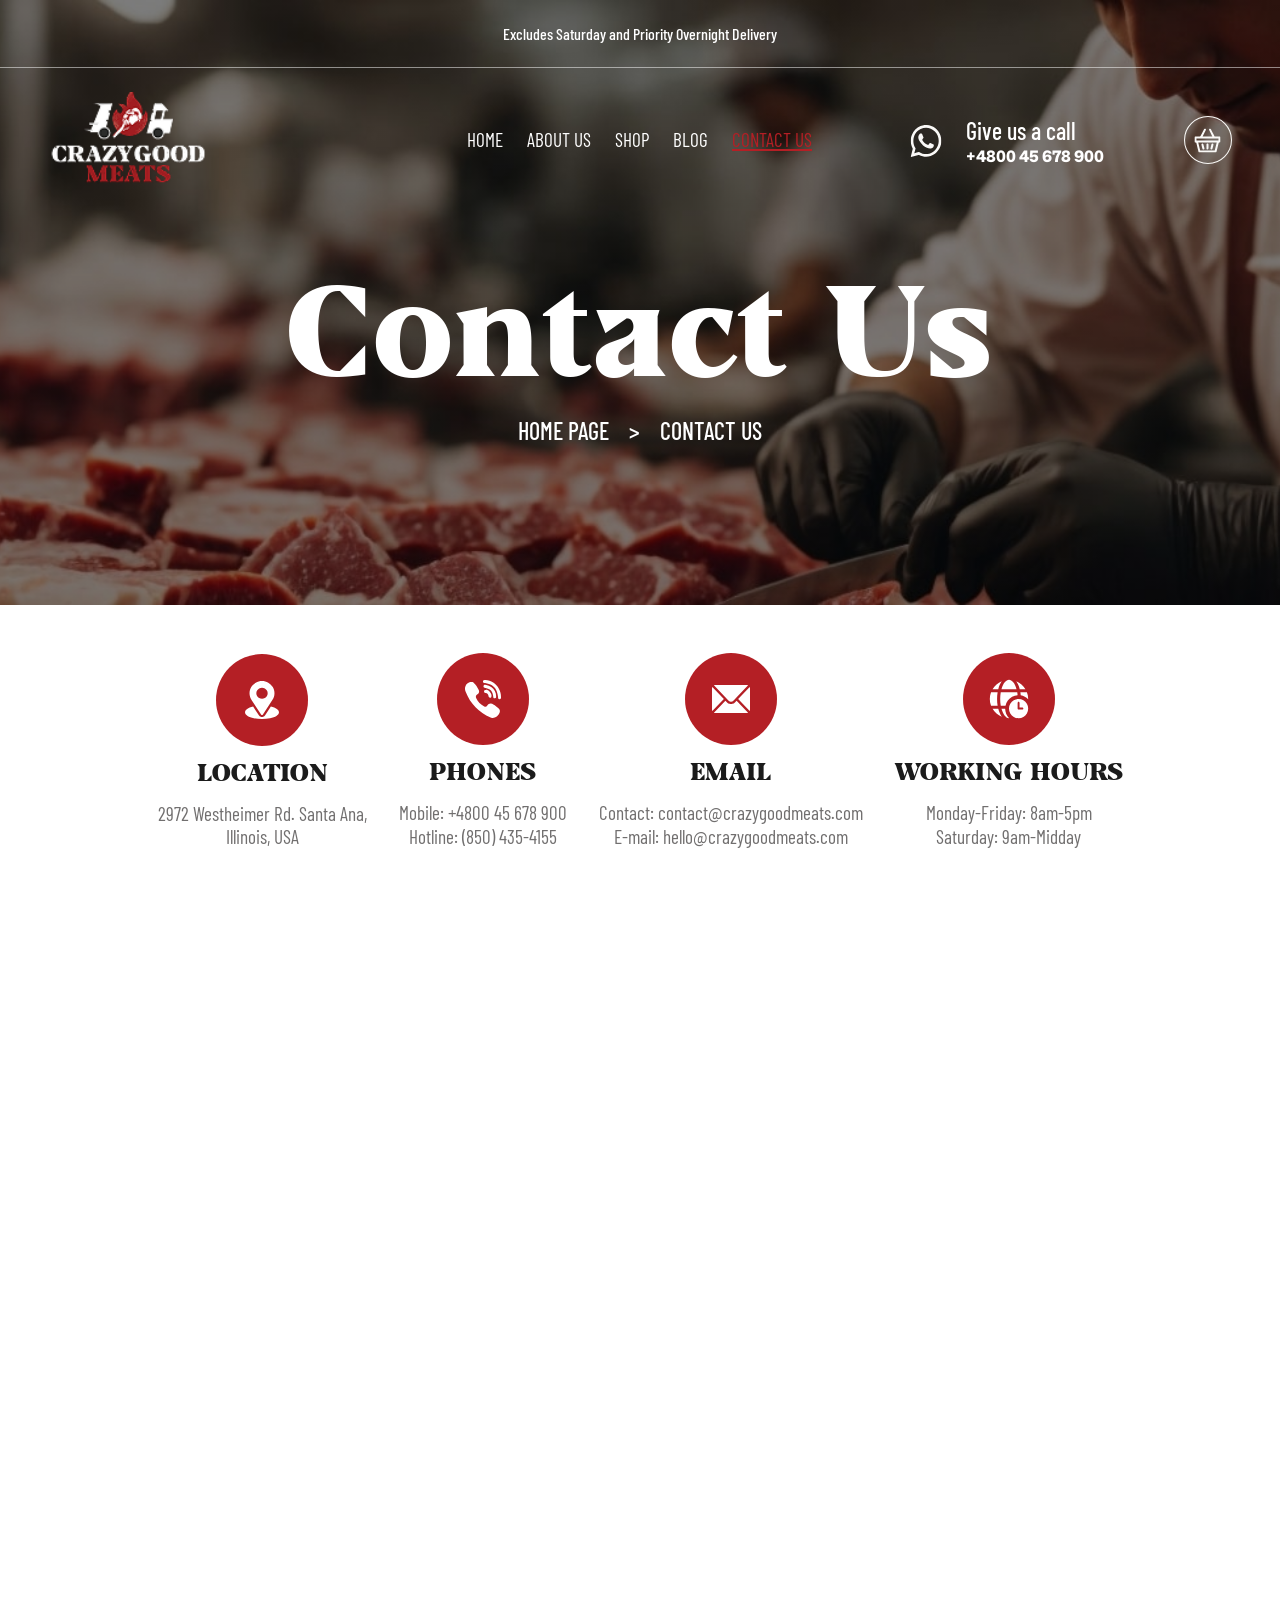
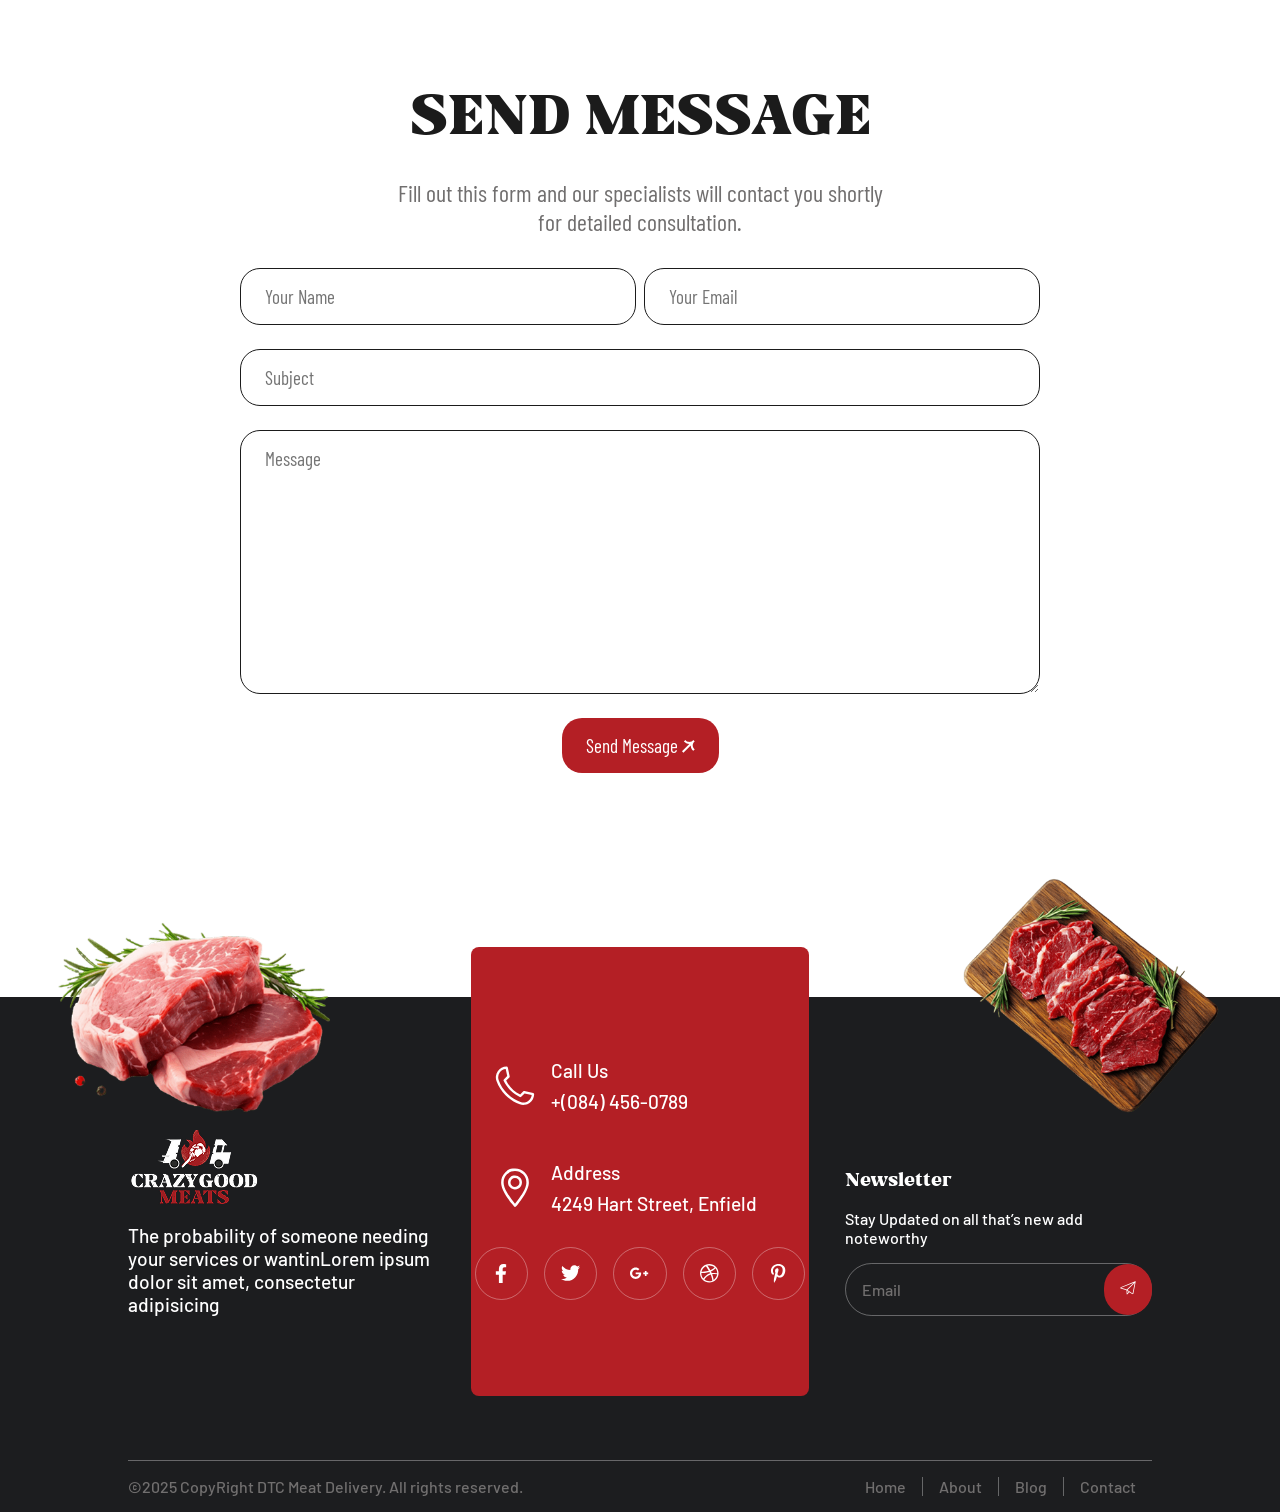
<file: contact.html>
<!DOCTYPE html>
<html lang="en">

<head>
    <meta charset="UTF-8">
    <meta name="viewport" content="width=device-width, initial-scale=1.0">
    <title>DTC Meat Delivery | Get In Touch</title>
    <link rel="stylesheet" href="./includes/css/contact.css">
</head>

<body>
    <main id="hero">
        <div class="main">
            <header>
                <div class="superHeader">
                    <p>
                        Excludes Saturday and Priority Overnight Delivery
                    </p>
                </div>

                <div class="subHeader">
                    <!--Logo  -->
                    <div class="logoDiv">
                        <img src="./assets/images/logo.png" alt="DTC Meat">
                    </div>

                    <!-- Menu -->
                    <ul>
                        <li>
                            <a href="./index.html">HOME</a>
                        </li>
                        <li>
                            <a href="./about.html">ABOUT US</a>
                        </li>
                        <li>
                            <a href="#">SHOP</a>
                        </li>
                        <li>
                            <a href="./blog.html">BLOG</a>
                        </li>
                        <li>
                            <a class="active" href="./contact.html">CONTACT US</a>
                        </li>
                    </ul>

                    <div class="callAndCart">
                        <!-- Give Us A Call -->
                        <div class="give-us-a-call">

                            <div class="whatsapp-logo">
                                <svg width="24" height="25" viewBox="0 0 24 25" fill="none"
                                    xmlns="http://www.w3.org/2000/svg">
                                    <g clip-path="url(#clip0_9_7284)">
                                        <path
                                            d="M0 25C0.253394 23.985 0.542986 23.0075 0.79638 21.9925C1.08597 20.9398 1.37557 19.8496 1.62896 18.797C1.66516 18.6842 1.62896 18.4962 1.59276 18.3835C-0.579185 14.0226 -0.434389 9.69925 2.09955 5.56391C3.9457 2.55639 6.69683 0.751877 10.1357 0.150373C15.819 -0.82707 21.3575 2.55639 23.3122 8.19549C25.1222 13.3835 23.3846 19.3233 19.0045 22.4812C15.0226 25.3007 10.8597 25.5639 6.55204 23.421C6.40724 23.3459 6.22624 23.3459 6.11765 23.3835C4.1629 23.9098 2.24434 24.4361 0.325792 24.9624C0.217195 24.9624 0.144796 25 0 25ZM2.85973 22.0677C2.93213 22.0301 2.96833 22.0301 3.04072 22.0301C4.1629 21.7293 5.28507 21.4286 6.37104 21.1278C6.55204 21.0902 6.69683 21.0902 6.84163 21.203C9.26697 22.7068 11.8371 23.1203 14.552 22.3684C18.6787 21.2782 21.6471 17.4812 21.9005 13.1203C22.0814 9.9624 21.1041 7.21804 18.9321 5C15.9638 1.99248 11.5837 1.203 7.819 3.0827C4.1629 4.92481 2.28054 8.04511 2.13575 12.2556C2.06335 14.3233 2.60633 16.203 3.69231 17.9699C3.8371 18.1955 3.8733 18.3835 3.8009 18.6466C3.47511 19.7368 3.18552 20.9023 2.85973 22.0677Z"
                                            fill="#FAF9F7" />
                                        <path
                                            d="M15.2034 18.421C14.2984 18.3834 13.5021 18.0075 12.7057 17.7067C10.4613 16.8045 8.83238 15.1504 7.45681 13.1955C6.98623 12.5564 6.55184 11.8421 6.26224 11.0902C5.75546 9.62404 5.93645 8.27066 7.02242 7.10525C7.27582 6.80449 7.60161 6.69171 7.9636 6.69171C8.86858 6.72931 8.86858 6.69171 9.19437 7.55637C9.44776 8.23307 9.70116 8.87216 9.99075 9.54885C10.0993 9.77442 10.0993 9.99998 9.95455 10.2255C9.73736 10.5263 9.52016 10.8646 9.26677 11.1654C9.01337 11.4661 8.97718 11.5789 9.19437 11.9173C10.1717 13.5714 11.5111 14.7744 13.2487 15.5263C13.5021 15.6391 13.7193 15.6015 13.9003 15.3759C14.1898 15 14.5156 14.624 14.8052 14.2105C14.9862 13.9849 15.1672 13.9098 15.4206 14.0225C16.2532 14.4361 17.0858 14.8496 17.9184 15.2631C18.0269 15.3383 18.1355 15.5263 18.1355 15.6767C18.0993 16.9925 17.7374 17.594 16.398 18.1955C15.9998 18.3083 15.6016 18.3458 15.2034 18.421Z"
                                            fill="#FAF9F7" />
                                    </g>
                                    <defs>
                                        <clipPath id="clip0_9_7284">
                                            <rect width="24" height="25" fill="white" />
                                        </clipPath>
                                    </defs>
                                </svg>
                            </div>

                            <div class="CTA-Info">
                                <h2>Give us a call</h2>
                                <p>+4800 45 678 900</p>
                            </div>


                        </div>

                        <!-- Cart Button -->
                        <button class="cartButton">
                            <svg width="46" height="46" viewBox="0 0 46 46" fill="none"
                                xmlns="http://www.w3.org/2000/svg">
                                <g clip-path="url(#clip0_2066_5851)">
                                    <path
                                        d="M17.8518 19.6457C20.9925 19.6457 24.0389 19.6457 27.1482 19.6457C27.054 19.4264 26.9912 19.2384 26.897 19.0817C25.9862 17.2643 25.0754 15.4468 24.196 13.6294C24.0704 13.3787 23.9761 13.0654 24.0075 12.8147C24.0075 12.376 24.3216 12.094 24.7613 12C25.2638 11.9373 25.5779 12.1566 25.7977 12.5953C26.6457 14.3188 27.5251 16.0422 28.4045 17.797C28.6244 18.267 28.907 18.737 29.0955 19.2071C29.2525 19.5517 29.441 19.6771 29.8492 19.6771C31.1683 19.6458 32.4874 19.6771 33.8379 19.6771C34.7173 19.6771 35 19.9904 35 20.8678C35 21.9959 35 23.1553 35 24.2834C35 25.0667 34.6545 25.4428 33.8693 25.4114C33.3982 25.3801 33.304 25.5994 33.2098 25.9754C32.5503 28.6389 31.8907 31.3024 31.2312 33.9659C31.0113 34.812 30.76 35 29.9121 35C24.9812 35 20.0817 35 15.1508 35C14.2714 35 14.0201 34.812 13.8317 33.9659C13.1721 31.3024 12.4812 28.6389 11.853 25.9754C11.7588 25.5681 11.6018 25.3801 11.1307 25.4114C10.3769 25.4428 10 25.0667 10 24.346C10 23.1553 10 21.9646 10 20.7738C10 20.0218 10.3455 19.6771 11.0992 19.6771C12.4497 19.6771 13.8317 19.6771 15.1822 19.6771C15.5276 19.6771 15.6847 19.5831 15.8417 19.2697C16.9724 17.0449 18.0716 14.8201 19.2023 12.6267C19.4221 12.1566 19.799 11.9373 20.3015 12.0313C20.7726 12.1253 21.0553 12.4387 21.0553 12.9087C21.0553 13.1594 20.9611 13.4414 20.8354 13.6607C19.956 15.4155 19.0766 17.1703 18.1972 18.8937C18.0716 19.1131 17.9774 19.3324 17.8518 19.6457ZM15.5276 33.0572C20.2073 33.0572 24.8241 33.0572 29.441 33.0572C30.0691 30.519 30.6972 28.0122 31.3568 25.4741C25.4209 25.4741 19.5791 25.4741 13.6432 25.4741C14.2714 28.0122 14.8995 30.519 15.5276 33.0572ZM33.0528 21.6199C25.9862 21.6199 18.951 21.6199 11.9472 21.6199C11.9472 22.2779 11.9472 22.8733 11.9472 23.4686C19.0138 23.4686 26.0176 23.4686 33.0528 23.4686C33.0528 22.8419 33.0528 22.2466 33.0528 21.6199Z"
                                        fill="#FAF9F7" />
                                    <path
                                        d="M28.2473 27.4795C28.153 27.7929 28.0588 28.2316 27.9332 28.6703C27.7133 29.579 27.4935 30.4877 27.2422 31.3964C27.0852 31.9605 26.5827 32.2425 26.0174 32.0858C25.5463 31.9605 25.2636 31.4904 25.3892 30.9264C25.7033 29.673 25.986 28.3883 26.3314 27.1348C26.4885 26.5708 26.9282 26.2888 27.4307 26.3828C27.9332 26.4768 28.2473 26.8528 28.2473 27.4795Z"
                                        fill="#FAF9F7" />
                                    <path
                                        d="M19.6108 31.0518C19.6108 31.6158 19.2967 32.0232 18.857 32.0859C18.3545 32.1799 17.8834 31.9918 17.7577 31.5218C17.3809 30.1744 17.0354 28.7957 16.7213 27.4483C16.6271 26.9782 16.9412 26.5709 17.4123 26.4455C17.8834 26.3202 18.3545 26.4769 18.4801 26.9156C18.9512 28.2943 19.2653 29.7357 19.6108 31.0518Z"
                                        fill="#FAF9F7" />
                                    <path
                                        d="M23.4734 29.2343C23.4734 29.8297 23.4734 30.425 23.4734 31.0204C23.4734 31.7098 23.0966 32.0858 22.5312 32.1171C21.9345 32.1171 21.5576 31.7411 21.5576 31.0517C21.5576 29.8297 21.5576 28.6389 21.5576 27.4169C21.5576 26.7902 21.9659 26.3828 22.4998 26.3828C23.0652 26.3828 23.4734 26.7902 23.4734 27.4482C23.4734 28.0436 23.4734 28.6389 23.4734 29.2343Z"
                                        fill="#FAF9F7" />
                                </g>
                                <circle cx="23" cy="23" r="22.5" stroke="#FAF9F7" />
                                <defs>
                                    <clipPath id="clip0_2066_5851">
                                        <rect width="25" height="23" fill="white" transform="translate(10 12)" />
                                    </clipPath>
                                </defs>
                            </svg>
                        </button>
                    </div>
                </div>

                <div class="mobile-header">
                    <div>
                        <img src="./assets/images/logo.png" alt="logo">
                    </div>
                    <button type="button" onclick="menu()" aria-expanded="false" aria-controls="slidingMenu">
                        <svg xmlns="http://www.w3.org/2000/svg" width="24" height="24" viewBox="0 0 24 24"
                            style="fill: rgba(255, 255, 255, 1);">
                            <path d="M4 6h16v2H4zm0 5h16v2H4zm0 5h16v2H4z"></path>
                        </svg>
                    </button>
                </div>

                <div class="slidingMenu" id="slidingMenu">
                    <div class="menu-internal-header">
                        <div class="mobile-logo">
                            <img src="./assets/images/logo.png" alt="mobile logo">
                        </div>
                        <button type="button" onclick="menu()" aria-label="Close menu">
                            <svg xmlns="http://www.w3.org/2000/svg" width="24" height="24" viewBox="0 0 24 24"
                                style="fill: rgba(255, 255, 255, 1);">
                                <path
                                    d="M6.41 6L5 7.41 10.59 13 5 18.59 6.41 20 12 14.41 17.59 20 19 18.delivery59 13.41 13 19 7.41 17.59 6 12 11.59z">
                                </path>
                            </svg>
                        </button>
                    </div>

                    <ul>
                        <li>
                            <a href="./index.html">Home</a>
                        </li>
                        <li>
                            <a href="./about.html">About</a>
                        </li>
                        <li>
                            <a href="#">Shop</a>
                        </li>
                        <li>
                            <a href="./blog.html">Blog</a>
                        </li>
                        <li class="mobileActive">
                            <a href="./contact.html">Contact</a>
                        </li>
                    </ul>

                    <div class="social-Icons">
                        <div class="facebook">
                            <svg width="9" height="15" viewBox="0 0 9 15" fill="none"
                                xmlns="http://www.w3.org/2000/svg">
                                <path
                                    d="M7.5293 8.4375H5.33203V15H2.40234V8.4375H0V5.74219H2.40234V3.66211C2.40234 1.31836 3.80859 0 5.94727 0C6.97266 0 8.05664 0.205078 8.05664 0.205078V2.51953H6.85547C5.68359 2.51953 5.33203 3.22266 5.33203 3.98438V5.74219H7.93945L7.5293 8.4375Z"
                                    fill="white" />
                            </svg>

                        </div>
                        <div class="twitter">
                            <svg width="15" height="13" viewBox="0 0 15 13" fill="none"
                                xmlns="http://www.w3.org/2000/svg">
                                <path
                                    d="M13.4473 3.01758C13.4473 3.16406 13.4473 3.28125 13.4473 3.42773C13.4473 7.5 10.3711 12.1582 4.7168 12.1582C2.95898 12.1582 1.34766 11.6602 0 10.7812C0.234375 10.8105 0.46875 10.8398 0.732422 10.8398C2.16797 10.8398 3.48633 10.3418 4.54102 9.52148C3.19336 9.49219 2.05078 8.61328 1.66992 7.38281C1.875 7.41211 2.05078 7.44141 2.25586 7.44141C2.51953 7.44141 2.8125 7.38281 3.04688 7.32422C1.64062 7.03125 0.585938 5.80078 0.585938 4.30664V4.27734C0.996094 4.51172 1.49414 4.62891 1.99219 4.6582C1.14258 4.10156 0.615234 3.16406 0.615234 2.10938C0.615234 1.52344 0.761719 0.996094 1.02539 0.556641C2.54883 2.40234 4.83398 3.63281 7.38281 3.7793C7.32422 3.54492 7.29492 3.31055 7.29492 3.07617C7.29492 1.37695 8.67188 0 10.3711 0C11.25 0 12.041 0.351562 12.627 0.966797C13.3008 0.820312 13.9746 0.556641 14.5605 0.205078C14.3262 0.9375 13.8574 1.52344 13.2129 1.9043C13.8281 1.8457 14.4434 1.66992 14.9707 1.43555C14.5605 2.05078 14.0332 2.57812 13.4473 3.01758Z"
                                    fill="white" />
                            </svg>

                        </div>
                        <div class="googlePlus">
                            <svg width="19" height="12" viewBox="0 0 19 12" fill="none"
                                xmlns="http://www.w3.org/2000/svg">
                                <path
                                    d="M10.957 4.83398C10.9863 5.12695 11.0449 5.39062 11.0449 5.77148C11.0449 8.99414 8.87695 11.25 5.625 11.25C2.51953 11.25 0 8.75977 0 5.625C0 2.51953 2.51953 0 5.625 0C7.14844 0 8.4082 0.556641 9.4043 1.49414L7.88086 2.95898C7.4707 2.54883 6.73828 2.08008 5.625 2.08008C3.7207 2.08008 2.13867 3.66211 2.13867 5.625C2.13867 7.61719 3.7207 9.19922 5.625 9.19922C7.85156 9.19922 8.70117 7.58789 8.81836 6.76758H5.625V4.83398H10.957ZM16.377 5.00977H18.0176V6.65039H16.377V8.29102H14.7363V6.65039H13.0957V5.00977H14.7363V3.39844H16.377V5.00977Z"
                                    fill="white" />
                            </svg>

                        </div>
                        <div class="basketBall">
                            <svg width="15" height="15" viewBox="0 0 15 15" fill="none"
                                xmlns="http://www.w3.org/2000/svg">
                                <path
                                    d="M7.26562 0C11.25 0 14.5312 3.28125 14.5312 7.26562C14.5312 11.2793 11.25 14.5312 7.26562 14.5312C3.25195 14.5312 0 11.2793 0 7.26562C0 3.28125 3.25195 0 7.26562 0ZM12.041 3.36914C11.9238 3.54492 10.8984 4.86328 8.58398 5.80078C8.81836 6.26953 8.96484 6.62109 9.14062 7.03125C11.1914 6.76758 13.2422 7.17773 13.4473 7.23633C13.4473 5.77148 12.9199 4.42383 12.041 3.36914ZM11.3672 2.63672C9.84375 1.28906 7.76367 0.791016 5.80078 1.25977C5.97656 1.49414 7.08984 3.01758 8.11523 4.89258C10.3125 4.07227 11.25 2.8125 11.3672 2.63672ZM4.59961 1.66992C2.87109 2.49023 1.58203 4.10156 1.17188 6.00586C1.46484 6.03516 4.01367 6.03516 6.91406 5.27344C5.88867 3.42773 4.77539 1.9043 4.59961 1.66992ZM1.05469 7.29492C1.05469 8.87695 1.64062 10.3418 2.63672 11.4258C3.63281 9.72656 5.68359 7.91016 7.93945 7.26562C7.76367 6.91406 7.61719 6.5625 7.41211 6.21094C4.33594 7.14844 1.31836 7.11914 1.05469 7.08984C1.05469 7.17773 1.05469 7.23633 1.05469 7.29492ZM3.42773 12.1875C5.27344 13.623 7.67578 13.8574 9.66797 13.0078C9.58008 12.4512 9.22852 10.5469 8.34961 8.29102C5.85938 9.14062 4.10156 10.8691 3.42773 12.1875ZM10.7227 12.4219C12.0996 11.4844 13.0957 9.99023 13.3887 8.26172C13.1543 8.20312 11.4551 7.70508 9.52148 7.99805C10.3125 10.2539 10.6641 12.0703 10.7227 12.4219Z"
                                    fill="white" />
                            </svg>

                        </div>
                        <div class="pintrest">
                            <svg width="12" height="15" viewBox="0 0 12 15" fill="none"
                                xmlns="http://www.w3.org/2000/svg">
                                <path
                                    d="M5.97656 0C8.73047 0 11.25 1.9043 11.25 4.80469C11.25 7.5293 9.84375 10.5762 6.73828 10.5762C5.97656 10.5762 5.06836 10.1953 4.6875 9.52148C4.04297 12.1582 4.07227 12.5684 2.60742 14.5898C2.46094 14.6484 2.49023 14.6484 2.40234 14.5312C2.34375 13.9746 2.28516 13.4473 2.28516 12.8906C2.28516 11.1035 3.10547 8.49609 3.51562 6.76758C3.28125 6.29883 3.22266 5.77148 3.22266 5.27344C3.22266 2.92969 5.97656 2.57812 5.97656 4.51172C5.97656 5.6543 5.18555 6.73828 5.18555 7.85156C5.18555 8.58398 5.83008 9.11133 6.5625 9.11133C8.58398 9.11133 9.19922 6.21094 9.19922 4.6582C9.19922 2.57812 7.73438 1.43555 5.71289 1.43555C3.39844 1.43555 1.61133 3.10547 1.61133 5.44922C1.61133 6.5918 2.31445 7.17773 2.31445 7.44141C2.31445 7.67578 2.13867 8.4668 1.8457 8.4668C1.14258 8.4668 0 7.29492 0 5.24414C0 1.99219 2.95898 0 5.97656 0Z"
                                    fill="white" />
                            </svg>

                        </div>
                    </div>
                </div>
            </header>

            <div class="hero">
                <div class="centeredText">
                    <h1>
                        Contact Us
                    </h1>
                    <div class="breadcrumbs">
                        <a href="./">HOME PAGE</a>
                        <p>></p>
                        <a href="contact.html">CONTACT US</a>
                    </div>
                </div>
            </div>
        </div>
    </main>

    <section class="contact-section-2">
        <div class="contact-centeredDiv">
            <div class="contact-card">
                <svg width="92" height="92" viewBox="0 0 92 92" fill="none" xmlns="http://www.w3.org/2000/svg">
                    <rect width="92" height="92" rx="46" fill="#B41F25" />
                    <path
                        d="M46.023 26.998C43.756 26.998 41.6727 27.5418 39.7733 28.6294C37.8738 29.7169 36.3727 31.1798 35.2698 33.018C34.1056 34.9174 33.5235 37.0007 33.5235 39.2677C33.5235 41.7799 34.3047 44.1542 35.8672 46.3906L45.058 60.4525C45.2724 60.7895 45.5865 60.958 46 60.958C46.4136 60.958 46.7276 60.7895 46.9421 60.4525L56.1789 46.3446C57.7107 44.2001 58.4766 41.8411 58.4766 39.2677C58.4766 37.0313 57.9175 34.9787 56.7992 33.1099C55.681 31.2411 54.1645 29.7552 52.2498 28.6523C50.335 27.5494 48.2441 26.998 45.9771 26.998H46.023ZM46.023 44.8282C44.9814 44.8282 44.024 44.5754 43.1509 44.0699C42.2778 43.5644 41.5885 42.8828 41.083 42.025C40.5775 41.1672 40.3247 40.2404 40.3247 39.2447C40.3247 38.2491 40.5775 37.3223 41.083 36.4645C41.5885 35.6067 42.2778 34.9251 43.1509 34.4196C44.024 33.9141 44.9737 33.6613 46 33.6613C47.0263 33.6613 47.9761 33.9141 48.8492 34.4196C49.7223 34.9251 50.4116 35.6067 50.9171 36.4645C51.4226 37.3223 51.6754 38.2491 51.6754 39.2447C51.6754 40.2404 51.4226 41.1672 50.9171 42.025C50.4116 42.8828 49.7223 43.5644 48.8492 44.0699C47.9761 44.5754 47.034 44.8282 46.023 44.8282ZM54.8462 52.5944L49.1479 61.3257C48.6577 62.0609 48.0067 62.5664 47.1948 62.8421C46.383 63.1179 45.5711 63.1179 44.7593 62.8421C43.9474 62.5664 43.3117 62.0762 42.8522 61.3716L37.1079 52.5944C34.5958 53.1765 32.6198 53.9654 31.1799 54.961C29.74 55.9567 29.02 57.0826 29.02 58.3386C29.02 59.7173 29.8778 60.9274 31.5934 61.969C33.1252 62.9494 35.2391 63.7 37.9351 64.2208C40.4779 64.7416 43.1662 65.002 46 65.002C48.8339 65.002 51.5222 64.7416 54.065 64.2208C56.7609 63.7 58.8748 62.9494 60.4066 61.969C62.1223 60.9274 62.9801 59.7173 62.9801 58.3386C62.9801 57.0826 62.2601 55.9567 60.8202 54.961C59.3803 53.9654 57.389 53.1765 54.8462 52.5944Z"
                        fill="white" />
                </svg>
                <h3>
                    LOCATION
                </h3>
                <p>
                    2972 Westheimer Rd. Santa Ana,</br>
                    Illinois, USA
                </p>
            </div>
            <div class="contact-card">
                <svg width="92" height="92" viewBox="0 0 92 92" fill="none" xmlns="http://www.w3.org/2000/svg">
                    <rect width="92" height="92" rx="46" fill="#B41F25" />
                    <path
                        d="M59.1201 42.944C59.1507 41.1978 58.7218 39.5205 57.8334 37.9121C56.9449 36.3037 55.7424 34.971 54.226 33.9141C52.7095 32.8571 51.0475 32.2214 49.2399 32.007L48.8723 31.961C48.5047 31.8998 48.229 31.8691 48.0451 31.8691C47.555 31.8691 47.172 32.0223 46.8963 32.3287C46.7125 32.5431 46.5899 32.8188 46.5287 33.1558C46.4674 33.6154 46.544 34.0136 46.7584 34.3506C46.9116 34.5651 47.1567 34.7336 47.4937 34.8561C47.6775 34.9174 47.9532 34.9787 48.3209 35.0399L48.7345 35.0859C50.4194 35.4842 51.7444 35.9743 52.7095 36.5564C53.6745 37.1385 54.4251 37.9351 54.9612 38.946C55.4974 39.957 55.9033 41.3203 56.179 43.0359V43.4955C56.2096 43.9857 56.3015 44.3686 56.4547 44.6443C56.6692 45.1039 57.0521 45.3337 57.6036 45.3337L57.9712 45.2877C58.492 45.2264 58.8443 44.966 59.0282 44.5065C59.1201 44.2614 59.1507 43.8938 59.1201 43.4036V42.944ZM47.7235 30.031C47.7235 30.031 47.7388 30.031 47.7694 30.031L48.1371 30.0769C50.8637 30.5058 53.1077 31.2564 54.8693 32.3287C56.6309 33.4009 58.0095 34.8638 59.0052 36.7173C60.0009 38.5707 60.6672 40.9067 61.0042 43.7253L61.0501 44.2308C61.0501 44.7822 61.1114 45.1958 61.234 45.4715C61.4484 45.9923 61.862 46.2527 62.4747 46.2527H62.5207C62.9802 46.2527 63.3325 46.1149 63.5776 45.8391C63.7921 45.6247 63.9299 45.349 63.9912 45.012C63.9912 44.7975 63.9912 44.4912 63.9912 44.0929V43.7253C64.0218 40.9067 63.3172 38.2108 61.8773 35.6373C60.468 33.1252 58.5839 31.1032 56.225 29.5714C53.8047 27.9783 51.216 27.1358 48.4587 27.0439L47.5396 26.998C46.9576 26.998 46.5287 27.1818 46.2529 27.5494C46.0691 27.8252 45.9619 28.1622 45.9313 28.5604C45.9006 29.1425 46.1151 29.5561 46.5746 29.8012C46.8197 29.9237 47.2027 30.0003 47.7235 30.031ZM60.6365 54.5704C60.4221 54.4172 60.2383 54.2794 60.0851 54.1568C59.503 53.6667 58.5993 52.9773 57.3738 52.0889L56.7764 51.6753C55.6429 50.8481 54.5859 50.4346 53.6056 50.4346C52.2576 50.4346 51.0934 51.1851 50.1131 52.6863C49.6842 53.3603 49.1634 53.6973 48.5506 53.6973C48.183 53.6973 47.7541 53.5901 47.2639 53.3756C43.4957 51.5987 40.8304 48.9181 39.2679 45.3337C38.9003 44.4758 38.7777 43.7559 38.9003 43.1738C39.0228 42.5917 39.4211 42.0709 40.0951 41.6114C40.6772 41.1825 41.1214 40.7842 41.4278 40.4166C41.9179 39.7732 42.1477 39.0533 42.1171 38.2567C42.0864 37.5827 41.6422 36.5411 40.7844 35.1319C39.9879 33.7839 39.0994 32.5278 38.1191 31.3636C37.0468 30.1075 36.2043 29.357 35.5916 29.1119C34.7951 28.8055 33.9526 28.8055 33.0641 29.1119C30.8583 29.8778 29.3572 31.1415 28.5606 32.9031C27.7641 34.6647 27.7947 36.6024 28.6525 38.7163C31.0115 44.7209 34.3049 49.8831 38.5327 54.2028C42.6685 58.4306 47.6775 61.8465 53.5596 64.4505C53.9273 64.6037 54.4174 64.7569 55.0302 64.9101L55.3978 65.002H55.5816C56.47 65.002 57.4044 64.7492 58.3848 64.2437C59.3652 63.7382 60.2383 63.0566 61.0042 62.1988C61.7701 61.341 62.3215 60.4372 62.6585 59.4875C62.9342 58.691 62.9802 57.9557 62.7964 57.2817C62.6738 56.7303 62.3828 56.2094 61.9233 55.7193C61.6475 55.4435 61.2186 55.0606 60.6365 54.5704ZM48.9642 36.8781C48.566 36.8781 48.2443 36.9241 47.9992 37.016C47.5703 37.1692 47.2792 37.4832 47.1261 37.958C46.9729 38.4329 47.0035 38.8465 47.218 39.1988C47.4324 39.5511 47.8766 39.7885 48.5506 39.9111C49.5004 40.0643 50.2126 40.4089 50.6875 40.945C51.1624 41.4812 51.4457 42.2394 51.5376 43.2198C51.5989 43.6793 51.7598 44.0469 52.0202 44.3227C52.2806 44.5984 52.6099 44.7362 53.0082 44.7362H53.192C54.1111 44.6443 54.5553 43.955 54.5247 42.6683C54.5247 42.025 54.3638 41.351 54.0421 40.6463C53.7205 39.9417 53.2762 39.2907 52.7095 38.6933C52.1427 38.0959 51.53 37.6364 50.8713 37.3147C50.2126 36.993 49.5769 36.8475 48.9642 36.8781Z"
                        fill="white" />
                </svg>

                <h3>
                    PHONES
                </h3>
                <p>
                    Mobile: <a href="tel:+480045678900">+4800 45 678 900</a>
                </p>
                <p class="contact-goofy">
                    Hotline: <a href="tel:+8504354155">(850) 435-4155</a>
                </p>
            </div>
            <div class="contact-card">
                <svg width="92" height="92" viewBox="0 0 92 92" fill="none" xmlns="http://www.w3.org/2000/svg">
                    <rect width="92" height="92" rx="46" fill="#B41F25" />
                    <path
                        d="M64.6804 33.983L53.1459 45.977L64.6804 58.017C64.8948 57.5268 65.002 57.0213 65.002 56.5005V35.4995C65.002 34.9787 64.8948 34.4732 64.6804 33.983ZM61.6474 32.007H30.3527C29.8625 32.007 29.3877 32.1142 28.9281 32.3287L43.6334 47.7233C44.2768 48.3973 45.0656 48.7343 46 48.7343C46.9344 48.7343 47.7233 48.3973 48.3667 47.7233L63.072 32.3287C62.6124 32.1142 62.1376 32.007 61.6474 32.007ZM27.3197 33.983C27.1053 34.4732 26.998 34.9787 26.998 35.4995V56.5005C26.998 57.0213 27.1053 57.5268 27.3197 58.017L38.8542 46.023L27.3197 33.983ZM51.5835 47.6314L49.9291 49.3776C49.2245 50.1129 48.3897 50.6107 47.4246 50.8711C46.4596 51.1315 45.5022 51.1315 44.5525 50.8711C43.6028 50.6107 42.7756 50.1129 42.071 49.3776L40.4166 47.6314L28.9281 59.6713C29.3877 59.8858 29.8625 59.993 30.3527 59.993H61.6474C62.1376 59.993 62.6124 59.8858 63.072 59.6713L51.5835 47.6314Z"
                        fill="white" />
                </svg>

                <h3>
                    EMAIL
                </h3>
                <p>
                    Contact: <a href="mailto:contact@crazygoodmeats.com">contact@crazygoodmeats.com</a>
                </p>
                <p class="contact-goofy">
                    E-mail: <a href="mailto:hello@crazygoodmeats.com">hello@crazygoodmeats.com</a>
                </p>
            </div>
            <div class="contact-card">
                <svg width="92" height="92" viewBox="0 0 92 92" fill="none" xmlns="http://www.w3.org/2000/svg">
                    <rect width="92" height="92" rx="46" fill="#B41F25" />
                    <path
                        d="M28.0552 39.2677H34.6266C34.259 41.4429 34.0752 43.687 34.0752 46C34.0752 48.313 34.259 50.5571 34.6266 52.7323H28.0552C27.228 50.5265 26.8145 48.2824 26.8145 46C26.8145 43.7176 27.228 41.4735 28.0552 39.2677ZM53.284 28.2847C54.7545 30.3986 55.9034 33.018 56.7305 36.1429H62.4288C61.3566 34.3966 60.0392 32.8495 58.4768 31.5015C56.9144 30.1535 55.1834 29.0813 53.284 28.2847ZM46.0232 26.8142C44.5527 26.8142 43.1281 27.6567 41.7495 29.3417C40.3709 31.0266 39.2833 33.2937 38.4868 36.1429H53.5138C52.7172 33.2937 51.6296 31.0266 50.251 29.3417C48.8724 27.6567 47.4631 26.8142 46.0232 26.8142ZM29.5717 36.1429H35.27C36.0972 33.018 37.246 30.3986 38.7166 28.2847C36.8171 29.0813 35.0862 30.1535 33.5237 31.5015C31.9613 32.8495 30.644 34.3966 29.5717 36.1429ZM29.5717 55.8572C30.644 57.6034 31.9613 59.1505 33.5237 60.4985C35.0862 61.8465 36.8171 62.9188 38.7166 63.7153C37.246 61.6014 36.0972 58.982 35.27 55.8572H29.5717ZM65.1861 55.5814C65.1861 57.3277 64.7495 58.9284 63.8764 60.3836C63.0033 61.8388 61.8391 63.003 60.3839 63.8761C58.9287 64.7493 57.3279 65.1858 55.5817 65.1858C53.8354 65.1858 52.2347 64.7493 50.7795 63.8761C49.3243 63.003 48.1601 61.8388 47.287 60.3836C46.4139 58.9284 45.9773 57.3277 45.9773 55.5814C45.9773 53.8352 46.4139 52.2344 47.287 50.7792C48.1601 49.324 49.3243 48.1675 50.7795 47.3097C52.2347 46.4519 53.8354 46.0153 55.5817 46C57.3279 45.9847 58.9287 46.4136 60.3839 47.2867C61.8391 48.1598 63.0033 49.324 63.8764 50.7792C64.7495 52.2344 65.1861 53.8352 65.1861 55.5814ZM60.3609 55.5814C60.3609 55.3057 60.269 55.0759 60.0852 54.8921C59.9014 54.7083 59.6716 54.6164 59.3959 54.6164H56.5467V49.8372C56.5467 49.5614 56.4548 49.3317 56.271 49.1479C56.0872 48.964 55.8574 48.8721 55.5817 48.8721C55.306 48.8721 55.0762 48.964 54.8924 49.1479C54.7086 49.3317 54.6166 49.5614 54.6166 49.8372V55.5814C54.6166 55.8572 54.7086 56.0869 54.8924 56.2707C55.0762 56.4546 55.306 56.5465 55.5817 56.5465H59.3959C59.6716 56.5465 59.9014 56.4546 60.0852 56.2707C60.269 56.0869 60.3609 55.8572 60.3609 55.5814ZM46.0232 65.1858C46.0232 65.1858 46.0539 65.1705 46.1152 65.1399H46.1611C44.9357 63.9144 43.9706 62.5052 43.266 60.9121C42.5614 59.319 42.1937 57.634 42.1631 55.8572H38.4868C39.2833 58.7063 40.3709 60.9734 41.7495 62.6583C43.1281 64.3433 44.5374 65.1858 45.9773 65.1858H46.0232ZM54.6166 42.2088C54.5247 41.1365 54.4022 40.1562 54.249 39.2677H37.7515C37.3839 41.4429 37.2001 43.687 37.2001 46C37.2001 48.313 37.3839 50.5571 37.7515 52.7323H42.4848C42.8831 50.8328 43.6643 49.1096 44.8284 47.5624C45.9926 46.0153 47.4248 44.7746 49.1251 43.8402C50.8254 42.9058 52.6559 42.362 54.6166 42.2088ZM63.8994 39.2677H57.3739C57.5271 40.2175 57.6496 41.2438 57.7415 42.3467C59.1814 42.5917 60.5294 43.0436 61.7855 43.7023C63.0416 44.361 64.1598 45.1958 65.1401 46.2068L65.1861 46.023C65.1861 43.7253 64.7572 41.4735 63.8994 39.2677Z"
                        fill="white" />
                </svg>

                <h3>
                    WORKING HOURS
                </h3>
                <p>
                    Monday-Friday: 8am-5pm
                </p>
                <p class="contact-goofy">
                    Saturday: 9am-Midday
                </p>
            </div>
        </div>
    </section>

    <section class="contact-section-3">
        <iframe width="100%" height="650px" frameborder="0" style="border:0"
            src="https://www.google.com/maps/embed/v1/place?key=AIzaSyB2NIWI3Tv9iDPrlnowr_0ZqZWoAQydKJU&q=Riverside%20Building%2C%20County%20Hall%2C%20Westminster%20Bridge%20Rd%2C%20London%20SE1%207PB%2C%20United%20Kingdom&maptype=roadmap"
            allowfullscreen>
        </iframe>
    </section>

    <section class="contact-section-4">
        <div class="contact-centeredDiv">
            <h1>
                Send Message
            </h1>
            <p>
                Fill out this form and our specialists will contact you shortly</br>
                for detailed consultation.
            </p>
            <form action="" method="post">
                <div class="contact-firstSection">
                    <input type="text" name="name" id="name" placeholder="Your Name">
                    <input type="email" name="email" id="email" placeholder="Your Email">
                </div>
                <div class="contact-secondSection">
                    <input type="text" name="subject" id="subject" placeholder="Subject">
                </div>
                <div class="contact-thirdSection">
                    <textarea name="message" id="message" cols="30" rows="10" placeholder="Message"></textarea>
                </div>
                <div class="contact-fourthSection">
                    <button type="submit">
                        Send Message
                        <svg width="13" height="13" viewBox="0 0 13 13" fill="none" xmlns="http://www.w3.org/2000/svg">
                            <path
                                d="M10.601 0.711905C10.0435 1.26945 9.34654 1.64994 8.51022 1.85337C7.71157 2.04926 6.91293 2.04926 6.11428 1.85337C5.27796 1.64994 4.57725 1.26568 4.01217 0.700603L3.31147 -9.79231e-05L1.89877 1.41261L2.59947 2.11331C3.21729 2.73113 3.94436 3.20203 4.78068 3.52601C5.57933 3.84246 6.42319 4.00068 7.31225 4.00068L9.23676e-05 11.3128L1.4128 12.7255L8.72495 5.41338C8.72495 6.30245 8.88318 7.1463 9.19962 7.94495C9.5236 8.78127 9.9945 9.50834 10.6123 10.1262L11.313 10.8269L12.7257 9.41416L12.025 8.71346C11.4599 8.14838 11.0757 7.44768 10.8723 6.61136C10.6764 5.81271 10.6764 5.01406 10.8723 4.21541C11.0757 3.37909 11.4562 2.68216 12.0137 2.12461L12.7257 1.41261L11.313 -9.85974e-05L10.601 0.711905Z"
                                fill="#5C5C5C" />
                        </svg>
                    </button>
                </div>
            </form>
        </div>
    </section>

    <footer>
        <img class="footerMeat" src="./assets/images/footerMeat1.png" alt="footer Meat">
        <img class="footerMeat2" src="./assets/images/footerMeat2.png" alt="footer meat 2">
        <div class="upperFooter">

            <div class="info">
                <img src="./assets/images/logo.png" alt="Logo">
                <p>
                    The probability of someone needing your services or
                    wantinLorem ipsum dolor sit amet, consectetur
                    adipisicing
                </p>
            </div>
            <div class="contactInfo">
                <div class="callUs">
                    <div class="phoneIcon">
                        <svg width="40" height="40" viewBox="0 0 40 40" fill="none" xmlns="http://www.w3.org/2000/svg">
                            <path
                                d="M28.3897 38.8765C27.1412 38.8765 25.9178 38.6517 24.7193 38.2023C19.326 36.2547 14.5944 33.246 10.5245 29.1761C6.45461 25.1062 3.44587 20.3746 1.4983 14.9813C0.849115 13.2835 0.674334 11.5356 0.973959 9.73789C1.17371 8.08995 1.77296 6.55437 2.77171 5.13115C3.77046 3.70793 5.0189 2.59682 6.51703 1.79781C8.11503 0.948875 9.81291 0.524406 11.6107 0.524406C12.2599 0.524406 12.6594 0.848999 12.8092 1.49819L14.6818 10.2622C14.7817 10.6617 14.6818 11.0363 14.3822 11.3858L11.1612 14.5319C14.2574 20.7741 18.9265 25.4433 25.1687 28.5394L28.3148 25.3184C28.6643 25.0188 29.0389 24.9189 29.4384 25.0188L38.2024 26.8914C38.8516 27.0413 39.1762 27.4408 39.1762 28.0899C39.1762 29.8877 38.7517 31.5856 37.9028 33.1836C37.1038 34.6817 35.9927 35.9301 34.5695 36.9289C33.1462 37.9277 31.6107 38.5269 29.9627 38.7267C29.4134 38.8265 28.8891 38.8765 28.3897 38.8765ZM10.7118 2.99632C8.21491 3.24601 6.2174 4.41954 4.71928 6.51691C3.07134 8.91392 2.74674 11.4607 3.74549 14.1574C5.59318 19.251 8.41466 23.6954 12.2099 27.4907C16.0052 31.286 20.4496 34.1074 25.5432 35.9551C28.2399 36.9539 30.7867 36.6293 33.1837 34.9813C35.2811 33.4832 36.4546 31.4857 36.7043 28.9888L29.5882 27.4907L26.2174 30.8615C25.8179 31.261 25.3685 31.3359 24.8691 31.0862C21.3235 29.3883 18.1525 27.1411 15.356 24.3446C12.5595 21.5481 10.3123 18.3771 8.61441 14.8315C8.36472 14.3321 8.43963 13.8827 8.83913 13.4832L12.2099 10.1124L10.7118 2.99632Z"
                                fill="white" />
                        </svg>
                    </div>
                    <div class="RHS">
                        <h1>
                            Call Us
                        </h1>
                        <a href="tel:+0844560789">+(084) 456-0789</a>
                    </div>
                </div>
                <div class="address">
                    <div class="locationIcon">
                        <svg width="40" height="40" viewBox="0 0 40 40" fill="none" xmlns="http://www.w3.org/2000/svg">
                            <path
                                d="M10.187 4.6068C10.187 4.6068 10.8612 3.9264 12.2095 2.56561C13.5578 1.20481 16.1546 0.524406 19.9998 0.524406C23.845 0.524406 27.1159 1.8852 29.8125 4.6068C32.5091 7.3284 33.8574 10.5868 33.8574 14.3821C33.8574 16.1798 33.4205 18.2273 32.5466 20.5244C31.6727 22.8215 30.6739 24.9064 29.5503 26.7791C28.4267 28.6517 27.1408 30.5743 25.6927 32.5469C24.2445 34.5194 23.1958 35.8802 22.5466 36.6293C21.8974 37.3783 21.3481 37.9776 20.8986 38.427C20.649 38.7267 20.3493 38.8765 19.9998 38.8765C19.6502 38.8765 19.3506 38.7267 19.1009 38.427C18.4517 37.7279 17.6527 36.7791 16.7039 35.5806C15.7551 34.3821 14.3568 32.5094 12.5091 29.9626C10.6614 27.4158 9.13834 24.7316 7.93984 21.9102C6.74134 19.0887 6.14209 16.5793 6.14209 14.3821C6.14209 10.5868 7.4904 7.3284 10.187 4.6068ZM19.9998 35.7304C22.8462 32.3346 25.4554 28.6517 27.8275 24.6817C30.1995 20.7117 31.3855 17.2785 31.3855 14.3821C31.3855 11.286 30.2744 8.61429 28.0522 6.3671C25.83 4.11991 23.1458 2.99632 19.9998 2.99632C16.8537 2.99632 14.1696 4.11991 11.9473 6.3671C9.72511 8.61429 8.614 11.286 8.614 14.3821C8.614 17.2785 9.80002 20.7117 12.1721 24.6817C14.5441 28.6517 17.1533 32.3346 19.9998 35.7304ZM15.0559 9.47572C15.0559 9.47572 15.393 9.1324 16.0672 8.44576C16.7413 7.75911 18.0522 7.41579 19.9998 7.41579C21.9473 7.41579 23.5953 8.10243 24.9436 9.47572C26.2919 10.849 26.9661 12.4845 26.9661 14.3821C26.9661 15.6805 26.6539 16.8665 26.0297 17.9401C25.4055 19.0138 24.5566 19.8627 23.4829 20.487C22.4093 21.1112 21.2482 21.4233 19.9998 21.4233C18.0522 21.4233 16.4043 20.7366 15.0559 19.3634C13.7076 17.9901 13.0335 16.3421 13.0335 14.4195C13.0335 12.4969 13.7076 10.849 15.0559 9.47572ZM16.8162 17.5656C16.8162 17.5656 17.0347 17.7841 17.4717 18.221C17.9086 18.658 18.7513 18.8765 19.9998 18.8765C21.2482 18.8765 22.3094 18.4395 23.1833 17.5656C24.0572 16.6917 24.4941 15.643 24.4941 14.4195C24.4941 13.1961 24.0572 12.1474 23.1833 11.2735C22.3094 10.3996 21.2482 9.96261 19.9998 9.96261C18.7513 9.96261 17.6902 10.3996 16.8162 11.2735C15.9423 12.1474 15.5054 13.1961 15.5054 14.4195C15.5054 15.643 15.9423 16.6917 16.8162 17.5656Z"
                                fill="white" />
                        </svg>
                    </div>
                    <div class="RHS">
                        <h1>
                            Address
                        </h1>
                        <a href="#">4249 Hart Street, Enfield</a>
                    </div>
                </div>

                <div class="socialIcons">
                    <div class="facebook">
                        <svg width="9" height="15" viewBox="0 0 9 15" fill="none" xmlns="http://www.w3.org/2000/svg">
                            <path
                                d="M7.5293 8.4375H5.33203V15H2.40234V8.4375H0V5.74219H2.40234V3.66211C2.40234 1.31836 3.80859 0 5.94727 0C6.97266 0 8.05664 0.205078 8.05664 0.205078V2.51953H6.85547C5.68359 2.51953 5.33203 3.22266 5.33203 3.98438V5.74219H7.93945L7.5293 8.4375Z"
                                fill="white" />
                        </svg>

                    </div>
                    <div class="twitter">
                        <svg width="15" height="13" viewBox="0 0 15 13" fill="none" xmlns="http://www.w3.org/2000/svg">
                            <path
                                d="M13.4473 3.01758C13.4473 3.16406 13.4473 3.28125 13.4473 3.42773C13.4473 7.5 10.3711 12.1582 4.7168 12.1582C2.95898 12.1582 1.34766 11.6602 0 10.7812C0.234375 10.8105 0.46875 10.8398 0.732422 10.8398C2.16797 10.8398 3.48633 10.3418 4.54102 9.52148C3.19336 9.49219 2.05078 8.61328 1.66992 7.38281C1.875 7.41211 2.05078 7.44141 2.25586 7.44141C2.51953 7.44141 2.8125 7.38281 3.04688 7.32422C1.64062 7.03125 0.585938 5.80078 0.585938 4.30664V4.27734C0.996094 4.51172 1.49414 4.62891 1.99219 4.6582C1.14258 4.10156 0.615234 3.16406 0.615234 2.10938C0.615234 1.52344 0.761719 0.996094 1.02539 0.556641C2.54883 2.40234 4.83398 3.63281 7.38281 3.7793C7.32422 3.54492 7.29492 3.31055 7.29492 3.07617C7.29492 1.37695 8.67188 0 10.3711 0C11.25 0 12.041 0.351562 12.627 0.966797C13.3008 0.820312 13.9746 0.556641 14.5605 0.205078C14.3262 0.9375 13.8574 1.52344 13.2129 1.9043C13.8281 1.8457 14.4434 1.66992 14.9707 1.43555C14.5605 2.05078 14.0332 2.57812 13.4473 3.01758Z"
                                fill="white" />
                        </svg>

                    </div>
                    <div class="googlePlus">
                        <svg width="19" height="12" viewBox="0 0 19 12" fill="none" xmlns="http://www.w3.org/2000/svg">
                            <path
                                d="M10.957 4.83398C10.9863 5.12695 11.0449 5.39062 11.0449 5.77148C11.0449 8.99414 8.87695 11.25 5.625 11.25C2.51953 11.25 0 8.75977 0 5.625C0 2.51953 2.51953 0 5.625 0C7.14844 0 8.4082 0.556641 9.4043 1.49414L7.88086 2.95898C7.4707 2.54883 6.73828 2.08008 5.625 2.08008C3.7207 2.08008 2.13867 3.66211 2.13867 5.625C2.13867 7.61719 3.7207 9.19922 5.625 9.19922C7.85156 9.19922 8.70117 7.58789 8.81836 6.76758H5.625V4.83398H10.957ZM16.377 5.00977H18.0176V6.65039H16.377V8.29102H14.7363V6.65039H13.0957V5.00977H14.7363V3.39844H16.377V5.00977Z"
                                fill="white" />
                        </svg>

                    </div>
                    <div class="basketBall">
                        <svg width="15" height="15" viewBox="0 0 15 15" fill="none" xmlns="http://www.w3.org/2000/svg">
                            <path
                                d="M7.26562 0C11.25 0 14.5312 3.28125 14.5312 7.26562C14.5312 11.2793 11.25 14.5312 7.26562 14.5312C3.25195 14.5312 0 11.2793 0 7.26562C0 3.28125 3.25195 0 7.26562 0ZM12.041 3.36914C11.9238 3.54492 10.8984 4.86328 8.58398 5.80078C8.81836 6.26953 8.96484 6.62109 9.14062 7.03125C11.1914 6.76758 13.2422 7.17773 13.4473 7.23633C13.4473 5.77148 12.9199 4.42383 12.041 3.36914ZM11.3672 2.63672C9.84375 1.28906 7.76367 0.791016 5.80078 1.25977C5.97656 1.49414 7.08984 3.01758 8.11523 4.89258C10.3125 4.07227 11.25 2.8125 11.3672 2.63672ZM4.59961 1.66992C2.87109 2.49023 1.58203 4.10156 1.17188 6.00586C1.46484 6.03516 4.01367 6.03516 6.91406 5.27344C5.88867 3.42773 4.77539 1.9043 4.59961 1.66992ZM1.05469 7.29492C1.05469 8.87695 1.64062 10.3418 2.63672 11.4258C3.63281 9.72656 5.68359 7.91016 7.93945 7.26562C7.76367 6.91406 7.61719 6.5625 7.41211 6.21094C4.33594 7.14844 1.31836 7.11914 1.05469 7.08984C1.05469 7.17773 1.05469 7.23633 1.05469 7.29492ZM3.42773 12.1875C5.27344 13.623 7.67578 13.8574 9.66797 13.0078C9.58008 12.4512 9.22852 10.5469 8.34961 8.29102C5.85938 9.14062 4.10156 10.8691 3.42773 12.1875ZM10.7227 12.4219C12.0996 11.4844 13.0957 9.99023 13.3887 8.26172C13.1543 8.20312 11.4551 7.70508 9.52148 7.99805C10.3125 10.2539 10.6641 12.0703 10.7227 12.4219Z"
                                fill="white" />
                        </svg>

                    </div>
                    <div class="pintrest">
                        <svg width="12" height="15" viewBox="0 0 12 15" fill="none" xmlns="http://www.w3.org/2000/svg">
                            <path
                                d="M5.97656 0C8.73047 0 11.25 1.9043 11.25 4.80469C11.25 7.5293 9.84375 10.5762 6.73828 10.5762C5.97656 10.5762 5.06836 10.1953 4.6875 9.52148C4.04297 12.1582 4.07227 12.5684 2.60742 14.5898C2.46094 14.6484 2.49023 14.6484 2.40234 14.5312C2.34375 13.9746 2.28516 13.4473 2.28516 12.8906C2.28516 11.1035 3.10547 8.49609 3.51562 6.76758C3.28125 6.29883 3.22266 5.77148 3.22266 5.27344C3.22266 2.92969 5.97656 2.57812 5.97656 4.51172C5.97656 5.6543 5.18555 6.73828 5.18555 7.85156C5.18555 8.58398 5.83008 9.11133 6.5625 9.11133C8.58398 9.11133 9.19922 6.21094 9.19922 4.6582C9.19922 2.57812 7.73438 1.43555 5.71289 1.43555C3.39844 1.43555 1.61133 3.10547 1.61133 5.44922C1.61133 6.5918 2.31445 7.17773 2.31445 7.44141C2.31445 7.67578 2.13867 8.4668 1.8457 8.4668C1.14258 8.4668 0 7.29492 0 5.24414C0 1.99219 2.95898 0 5.97656 0Z"
                                fill="white" />
                        </svg>

                    </div>
                </div>
            </div>
            <div class="newsLetter">
                <h1>
                    Newsletter
                </h1>
                <p>
                    Stay Updated on all that’s new add noteworthy
                </p>
                <form action="">
                    <input type="search" name="" id="newsLetterBar" placeholder="Email">
                    <button type="submit" id="submitButton">
                        <svg width="16" height="16" viewBox="0 0 16 16" fill="none" xmlns="http://www.w3.org/2000/svg">
                            <path
                                d="M0.868725 8.56937C0.52915 8.46949 0.349374 8.24477 0.329399 7.89521C0.309424 7.54565 0.459237 7.30095 0.778837 7.16113L15.1309 1.28847C15.2907 1.24852 15.4255 1.27349 15.5354 1.36338C15.6453 1.45326 15.6902 1.57811 15.6702 1.73791L13.3331 13.633C13.2932 13.8128 13.2033 13.9576 13.0635 14.0675C12.9237 14.1774 12.7639 14.2323 12.5841 14.2323C12.4243 14.2323 12.2845 14.1923 12.1646 14.1124L9.34813 12.1649L7.3706 14.3521C7.2907 14.452 7.19082 14.502 7.07097 14.502C7.03102 14.502 6.99107 14.492 6.95112 14.472C6.79132 14.4121 6.70143 14.2922 6.68146 14.1124L6.47172 10.2473L0.868725 8.56937ZM7.40056 13.1536L8.71891 11.7154L7.28071 10.7267L7.40056 13.1536ZM12.5841 13.4533L14.6515 2.96637L7.46049 9.91768L12.5841 13.4533ZM13.8425 2.66675L1.13839 7.82031L6.74138 9.52817L13.8425 2.66675Z"
                                fill="white" />
                        </svg>
                    </button>
                </form>
            </div>

        </div>
        <div class="bottomFooter">
            <div class="copyright">
                ©2025 CopyRight DTC Meat Delivery. All rights reserved.
            </div>
            <div class="menuLinks">
                <ul>
                    <li>
                        <a href="./index.html">Home</a>
                    </li>
                    <li>
                        <a href="./about.html">About</a>
                    </li>
                    <li>
                        <a href="./blog.html">Blog</a>
                    </li>
                    <li>
                        <a href="./contact.html">Contact</a>
                    </li>
                </ul>
            </div>
        </div>
    </footer>

    <script src="./includes/js/menu.js"></script>
</body>

</html>
</file>
<file: includes/css/index.css>
@import url("https://fonts.googleapis.com/css2?family=Yellowtail&display=swap");
@import url("https://fonts.googleapis.com/css2?family=Barlow+Condensed:ital,wght@0,100;0,200;0,300;0,400;0,500;0,600;0,700;0,800;0,900;1,100;1,200;1,300;1,400;1,500;1,600;1,700;1,800;1,900&display=swap");
@import url("https://fonts.googleapis.com/css2?family=Mona+Sans:ital,wght@0,200..900;1,200..900&display=swap");
@import url("https://fonts.googleapis.com/css2?family=Barlow:ital,wght@0,100;0,200;0,300;0,400;0,500;0,600;0,700;0,800;0,900;1,100;1,200;1,300;1,400;1,500;1,600;1,700;1,800;1,900&display=swap");

@font-face {
  font-family: "Blaak";
  src: url("../../assets/fonts/Blaak-Black-PERSONAL-USE-Regular.ttf");
  font-weight: normal;
  font-style: normal;
}

:root {
  --primary-color: #b41f25;
  --secondary-color: #1b1b1b;
  --alt-color: #ffffff;
  --second-alt-color: #faf9f7;
  --footer-color: #1c1d1f;
  --paragraph-color: #716f6f;

  --font-logo: "Barlow", sans-serif;
  --font-sub-heading: "Yellowtail", cursive;
  --font-heading: "Blaak", sans-serif;
  --font-paragraph: "Barlow Condensed", sans-serif;
  --font-alt: "Mona Sans", sans-serif;

  --spacing-sm: 0.5rem;
  --spacing-md: 1.5rem;
  --spacing-lg: 3rem;
  --spacing-xl: 5rem;
  --spacing-xxl: 10rem;
}

* {
  margin: 0;
  padding: 0;
  box-sizing: border-box;
}

body {
  overflow-x: hidden;
}

main {
  position: relative;
  margin: 0rem 0 20rem 0;
  height: auto;

  .main {
    background-image: linear-gradient(rgba(0, 0, 0, 0.5), rgba(0, 0, 0, 0.5)),
      url(../../assets/images/Hero-Background.webp);
    background-repeat: no-repeat;
    background-position: center center;
    background-size: cover;
    clip-path: polygon(50% 100%, 100% 93%, 100% 0, 0 0, 0 93%);
    display: flex;
    flex-direction: column;
    overflow: visible;

    /* Header */
    header {
      display: flex;
      flex-direction: column;
      width: 100%;
      background-color: transparent;
      z-index: 1;
      position: relative;

      .superHeader {
        border-bottom: 1px solid rgba(255, 255, 255, 0.5);
        p {
          width: 100%;
          text-align: center;
          color: var(--alt-color);
          font-family: var(--font-paragraph);
          font-weight: 500;
          margin: var(--spacing-md) 0;
        }
      }

      .subHeader {
        display: flex;
        justify-content: space-between;
        align-items: center;
        margin: var(--spacing-md) var(--spacing-lg);

        /* Logo */
        .logoDiv {
          width: max-content;
          img {
            width: 10rem;
          }
        }

        /* Menu */
        ul {
          margin-left: var(--spacing-xxl);
          width: max-content;
          padding: 0 var(--spacing-md);
          display: flex;
          justify-content: space-between;
          align-items: center;
          gap: var(--spacing-md);
          list-style: none;

          li {
            a {
              text-decoration: none;
              color: var(--alt-color);
              font-family: var(--font-paragraph);
              font-size: 1.2rem;
              position: relative;
              overflow: hidden;
              display: inline-block;

              &:hover {
                color: var(--primary-color);
              }

              &::after {
                content: "";
                display: block;
                width: 100%;
                height: 2px;
                position: absolute;
                background-color: var(--primary-color);
                bottom: 0;
                left: 0;
                transform: translateX(-100%);
                transition: transform 0.3s ease;
              }

              &:hover::after {
                transform: translateX(0);
              }
            }
            a.active {
              position: relative;
              color: var(--primary-color);

              &::after {
                transform: translateX(0);
              }
            }
          }
        }

        .callAndCart {
          width: max-content;
          display: flex;
          flex-wrap: nowrap;
          gap: var(--spacing-xl);
          /* Give Us A Call */
          .give-us-a-call {
            display: flex;
            gap: var(--spacing-md);
            display: flex;
            justify-content: start;
            align-items: center;

            /* WhatsApp Logo */
            .whatsapp-logo {
              display: flex;
              justify-content: center;
              align-items: center;
              svg {
                width: 2rem;
                height: 2rem;
              }
            }

            /* CTA Info */
            .CTA-Info {
              display: flex;
              flex-direction: column;
              justify-content: space-between;
              align-items: start;

              h2 {
                color: var(--alt-color);
                font-family: var(--font-paragraph);
                font-weight: 500;
                font-size: 1.5rem;
              }
              p {
                color: var(--alt-color);
                font-family: var(--font-alt);
                font-weight: 800;
                font-size: 1rem;
              }
            }
          }

          /* Cart Button */
          .cartButton {
            border-radius: 100%;
            background: transparent;
            cursor: pointer;
            border: none;
            svg {
              width: 3rem;
              height: 3rem;
            }
          }
        }
      }

      .mobile-header {
        padding: var(--spacing-md) var(--spacing-lg);
        display: flex;
        justify-content: space-between;
        align-items: center;
        display: none;

        button {
          background-color: transparent;
          border-radius: 100%;
          outline: var(--alt-color) 1px solid;
          border: none;
          display: flex;
          justify-self: center;
          align-items: center;
          padding: 0.5rem;
          cursor: pointer;
        }
      }

      .slidingMenu {
        display: none;
      }
    }
    /* Hero Section */
    .hero {
      display: flex;
      flex-direction: column;
      justify-content: center;
      align-items: center;
      padding: var(--spacing-lg) 0 var(--spacing-xxl) 0;

      .centeredText {
        display: flex;
        flex-direction: column;
        justify-content: center;
        align-items: center;
        h6 {
          color: var(--alt-color);
          font-family: var(--font-sub-heading);
          font-weight: 500;
          font-size: 2.5rem;
        }
        h1 {
          color: var(--alt-color);
          font-family: var(--font-heading);
          font-weight: 400;
          line-height: 1.2;
          font-size: 8rem;
          font-style: normal;
          text-align: center;
        }
        p {
          color: var(--alt-color);
          font-family: var(--font-paragraph);
          font-weight: 500;
          font-size: 1.5rem;
          text-align: center;
        }
        a {
          background-color: var(--primary-color);
          padding: var(--spacing-md) var(--spacing-lg);
          border-radius: 100px;
          color: var(--alt-color);
          font-family: var(--font-paragraph);
          font-weight: 500;
          font-size: 1.5rem;
          text-align: center;
          text-transform: uppercase;
          width: max-content;
          text-decoration: none;
          margin-top: var(--spacing-md);
          display: flex;
          justify-content: center;
          align-items: center;
          width: max-content;

          svg {
            margin-left: 0.5rem;
            width: 1rem;
            height: 1rem;
          }
        }
      }
    }
  }

  .meat {
    position: absolute; /* Check! Creates a stacking context */
    bottom: -15%;
    right: 0;
    width: 25rem;
    height: 25rem;
    transform: translateX(-5%);
    /* 🌟 The missing piece 🌟 */
    z-index: 10;
  }
}

.section-2 {
  margin-top: -100px;
  display: flex;
  padding: var(--spacing-xl) 0;
  justify-content: center;
  align-items: center;
  background-color: var(--second-alt-color);

  .innerSection {
    display: flex;
    justify-content: center;
    align-items: center;
    position: relative;
    width: max-content;

    .butcherImage {
      width: 15rem;
      height: auto;
      position: absolute;
      bottom: -15%;
      left: 5rem;
    }

    .centeredText-2 {
      display: flex;
      width: 55%;
      flex-direction: column;
      justify-content: center;
      align-items: center;

      h6 {
        color: var(--primary-color);
        font-family: var(--font-sub-heading);
        font-weight: 500;
        font-size: 1.3rem;
        margin-bottom: var(--spacing-sm);
      }
      h1 {
        color: var(--secondary-color);
        font-family: var(--font-heading);
        font-weight: 400;
        line-height: 1;
        font-size: 4rem;
        text-transform: uppercase;
        font-style: normal;
        text-align: center;
      }
      p {
        color: var(--paragraph-color);
        font-family: var(--font-paragraph);
        font-weight: 500;
        font-size: 1.2rem;
        width: 80%;
        text-align: center;
      }
      a {
        background-color: var(--primary-color);
        padding: var(--spacing-md) var(--spacing-lg);
        border-radius: 100px;
        color: var(--alt-color);
        font-family: var(--font-paragraph);
        font-weight: 500;
        font-size: 1.2rem;
        text-align: center;
        text-transform: uppercase;
        width: max-content;
        text-decoration: none;
        margin-top: var(--spacing-md);
        display: flex;
        justify-content: center;
        align-items: center;
        width: max-content;

        svg {
          margin-left: 0.5rem;
          width: 1rem;
          height: 1rem;
        }
      }
    }

    .chicken {
      width: 15rem;
      height: auto;
      position: absolute;
      top: -60px;
      right: 5rem;
    }

    .stamp {
      position: absolute;
      width: 5rem;
      bottom: 0;
      right: 23rem;
    }
  }
}

.section-3 {
  padding: var(--spacing-lg) var(--spacing-md);
  display: flex;
  flex-direction: column;
  justify-content: center;
  align-items: center;
  gap: 5rem;

  .shop-place {
    display: flex;
    flex-direction: column;
    justify-content: center;
    align-items: center;
    h6 {
      color: var(--primary-color);
      font-family: var(--font-sub-heading);
      font-weight: 500;
      font-size: 1.3rem;
      margin-bottom: var(--spacing-sm);
    }
    h1 {
      color: var(--secondary-color);
      font-family: var(--font-heading);
      font-weight: 400;
      line-height: 1;
      font-size: 4rem;
      text-transform: uppercase;
      font-style: normal;
      text-align: center;
    }

    .products {
      display: flex;
      flex-wrap: wrap;
      justify-content: center;
      align-items: center;
      gap: 2rem;
      margin-top: 5rem;

      .card {
        display: flex;
        flex-direction: column;
        justify-content: center;
        align-items: center;
        background-color: var(--second-alt-color);
        transition: all 0.3s ease;
        gap: 1rem;
        padding: 1.5rem;
        border-radius: 10px;
        border: 1px solid rgba(0, 0, 0, 0.1);

        .imgCard {
          width: 20rem;
          aspect-ratio: 1 / 1;
          height: auto;
          border-radius: 10px;
          transition: all 0.3s ease;
          overflow: hidden;
          img {
            width: 100%;
            height: 100%;
            object-fit: cover;
            transition: all 0.3s ease-in-out;
          }
          &:hover {
            img {
              transform: scale(1.1);
            }
          }
        }
        &:hover {
          box-shadow: 0 0 10px rgba(0, 0, 0, 0.5);
          transform: translateY(-10px);
          cursor: pointer;
        }

        h2 {
          color: var(--secondary-color);
          font-family: var(--font-heading);
          font-weight: 400;
          line-height: 1;
          font-size: 1.5rem;
          text-transform: uppercase;
          font-style: normal;
          text-align: center;
          margin-top: 1rem;
        }
        p {
          color: var(--paragraph-color);
          font-family: var(--font-paragraph);
          font-weight: 600;
          font-size: 1.2rem;
          text-align: center;
        }
      }
    }
  }
  #quality-meat {
    .products {
      .card {
        h2,
        p {
          align-self: start;
        }

        p {
          color: var(--primary-color);
          span {
            color: var(--paragraph-color);
          }
        }
      }
    }
  }
}

.section-4 {
  background-color: var(--second-alt-color);
  padding: var(--spacing-lg) var(--spacing-md);
  display: flex;
  flex-direction: column;
  justify-content: center;
  align-items: center;
  position: relative;
  margin-top: 8rem;
  margin-bottom: 8rem;

  .anotherMeat {
    position: absolute;
    top: -7rem;
    right: 20px;

    img {
      width: 20rem;
      height: auto;
    }
  }

  h6 {
    color: var(--primary-color);
    font-family: var(--font-sub-heading);
    font-weight: 500;
    font-size: 2rem;
    margin-bottom: var(--spacing-sm);
  }
  h1 {
    color: var(--secondary-color);
    font-family: var(--font-heading);
    font-weight: 400;
    line-height: 1;
    font-size: 4rem;
    text-transform: uppercase;
    font-style: normal;
    text-align: center;
  }

  .blogs {
    display: flex;
    justify-content: center;
    align-items: start;
    flex-wrap: wrap;
    gap: 2rem;
    margin-top: 5rem;

    .blog {
      padding: 1rem;
      width: 25rem;
      display: flex;
      flex-direction: column;
      justify-content: center;
      align-items: start;
      gap: 1rem;
      border-radius: 10px;
      border: 1px solid rgba(0, 0, 0, 0.1);
      transition: all 0.3s ease;

      &:hover {
        box-shadow: 0 0 10px rgba(0, 0, 0, 0.5);
        transform: translateY(-10px);
        cursor: pointer;
      }

      .imgBlog {
        width: 100%;
        height: 25rem;
        border-radius: 10px;
        transition: all 0.3s ease;
        overflow: hidden;
        position: relative;

        img {
          width: 100%;
          height: 100%;
          object-fit: cover;
          transition: all 0.3s ease-in-out;
        }
        &:hover {
          img {
            transform: scale(1.1);
          }
        }

        .p {
          position: absolute;
          background-color: var(--primary-color);
          padding: 0.8rem 1rem;
          border-radius: 10px;
          top: 20px;
          left: 20px;
          display: flex;
          justify-content: center;
          align-items: center;

          p {
            color: var(--alt-color);
            font-family: var(--font-paragraph);
            font-size: 1rem;
            text-transform: uppercase;
            line-height: 1;
          }
        }
      }

      .stack {
        display: flex;
        justify-content: start;
        align-items: center;
        gap: 0.5rem;

        .clip,
        .admin,
        .comments {
          display: flex;
          justify-content: center;
          align-items: center;
          gap: 0.5rem;
          font-family: var(--font-paragraph);
          font-size: 1.2rem;
          color: var(--paragraph-color);
        }
        .clip {
          background-color: var(--primary-color);
          padding: 0.5rem 1rem;
          border-radius: 10px;
          p {
            color: var(--alt-color);
          }
        }
      }
      h2 {
        color: var(--secondary-color);
        font-family: var(--font-heading);
        font-weight: 400;
        line-height: 1;
        font-size: 1.5rem;
        text-transform: uppercase;
        font-style: normal;
        text-align: start;
      }
      p {
        color: var(--paragraph-color);
        font-family: var(--font-paragraph);
        font-weight: 400;
        font-size: 1.2rem;
        text-align: start;
      }
      a {
        color: var(--secondary-color);
        font-family: var(--font-paragraph);
        font-weight: 500;
        font-size: 1.2rem;
        text-decoration: none;
        text-align: start;
        svg {
          margin-left: 0.5rem;
        }
      }
    }
  }
}

footer {
  background-color: var(--footer-color);
  display: flex;
  justify-content: center;
  flex-direction: column;
  align-items: center;
  position: relative;

  .footerMeat,
  .footerMeat2 {
    position: absolute;
    top: -120px;
    width: 18rem;
  }

  .footerMeat {
    left: 50px;
  }

  .footerMeat2 {
    right: 50px;
  }

  .upperFooter {
    display: flex;
    justify-content: space-between;
    align-items: end;
    flex-wrap: nowrap;
    width: 80%;
    margin-bottom: 3rem;

    .info {
      padding: 5rem 0;
      display: flex;
      flex-direction: column;
      justify-content: start;
      align-items: start;
      gap: 1rem;
      width: 30%;

      p {
        color: var(--alt-color);
        font-family: var(--font-logo);
        font-weight: 500;
        font-size: 1.2rem;
        text-align: start;
      }
    }

    .contactInfo {
      display: flex;
      flex-direction: column;
      justify-content: center;
      align-items: start;
      gap: 1rem;
      width: 33%;
      background-color: var(--primary-color);
      margin-top: -50px;
      padding: 6rem 0;
      border-radius: 8px;
      position: relative;
      z-index: 10;

      .callUs,
      .address {
        display: flex;
        flex-direction: row;
        justify-content: center;
        align-items: center;
        gap: 1rem;
        margin: 1rem 1.5rem;

        .phoneIcon,
        .locationIcon {
          display: flex;
          justify-content: center;
          align-items: center;
        }

        .RHS {
          display: flex;
          flex-direction: column;
          justify-content: start;
          align-items: start;
          gap: 0.5rem;

          h1 {
            color: var(--alt-color);
            font-family: var(--font-logo);
            font-weight: 500;
            font-size: 1.2rem;
            text-align: start;
          }
          a {
            color: var(--alt-color);
            font-family: var(--font-logo);
            font-weight: 500;
            font-size: 1.2rem;
            text-align: start;
            text-decoration: none;
          }
        }
      }

      .socialIcons {
        display: flex;
        justify-content: center;
        align-items: center;
        gap: 1rem;
        width: 100%;
        flex-wrap: wrap;

        .facebook,
        .twitter,
        .googlePlus,
        .basketBall,
        .pintrest {
          background-color: transparent;
          padding: 1rem;
          border-radius: 100%;
          display: flex;
          justify-content: center;
          align-items: center;
          border: 1px solid rgba(255, 255, 255, 0.329);
          svg {
            width: 1.2rem;
            height: 1.2rem;
          }
        }
      }
    }

    .newsLetter {
      padding: 5rem 0;
      display: flex;
      flex-direction: column;
      justify-content: start;
      align-items: start;
      gap: 1rem;
      width: 30%;

      h1 {
        color: var(--alt-color);
        font-family: var(--font-heading);
        font-weight: 500;
        font-size: 1.2rem;
        text-align: start;
      }
      p {
        color: var(--alt-color);
        font-family: var(--font-logo);
        font-weight: 500;
        font-size: 1rem;
        text-align: start;
      }

      form {
        display: flex;
        justify-content: center;
        align-items: center;
        position: relative;
        width: 100%;

        #newsLetterBar {
          border: 1px solid rgba(255, 255, 255, 0.329);
          border-radius: 50px;
          background-color: transparent;
          padding: 1rem 1rem;
          width: 100%;
          color: var(--alt-color);
          font-family: var(--font-logo);
          font-weight: 500;
          font-size: 1rem;
          text-align: start;
          &::placeholder {
            color: var(--paragraph-color);
            font-family: var(--font-logo);
            font-weight: 500;
            font-size: 1rem;
            text-align: start;
          }
          &:focus {
            outline: none;
          }
        }

        #submitButton {
          position: absolute;
          background: var(--primary-color);
          border: none;
          border-radius: 50px;
          padding: 1rem 1rem;
          right: 0;
          color: var(--alt-color);
          font-family: var(--font-logo);
          font-weight: 500;
          font-size: 1rem;
          text-align: start;
          cursor: pointer;
          transition: all 0.3s ease;
        }
      }
    }
  }

  .bottomFooter {
    display: flex;
    justify-content: space-between;
    align-items: center;
    padding: 1rem 0;
    color: var(--paragraph-color);
    font-family: var(--font-logo);
    font-weight: 500;
    font-size: 1rem;
    text-align: start;
    width: 80%;
    margin-top: 1rem;
    border-top: 1px solid rgba(255, 255, 255, 0.329);

    ul {
      display: flex;
      justify-content: center;
      align-items: center;
      list-style: none;

      li {
        padding: 0 1rem;
        border-right: 1px solid rgba(255, 255, 255, 0.329);
        &:last-child {
          border: none;
        }
        a {
          text-decoration: none;
          color: var(--paragraph-color);
          font-family: var(--font-logo);
          font-weight: 500;
          font-size: 1rem;
          text-align: start;
        }
      }
    }
  }
}

/* Responsive Design */

@media (max-width: 1024px) {
  /* All screens Max sizes */
  main,
  sections,
  footer {
    max-width: 100vw;
  }
  main {
    margin-bottom: 0;
    .main {
      clip-path: unset;
      .header {
        .subHeader {
          display: none;
        }
        .mobile-header {
          padding: var(--spacing-md) var(--spacing-md);
          display: flex;
          justify-content: space-between;
          align-items: center;

          button {
            background-color: transparent;
            border-radius: 100%;
            outline: var(--alt-color) 1px solid;
            border: none;
            display: flex;
            justify-self: center;
            align-items: center;
            padding: 0.5rem;
            cursor: pointer;
          }
        }

        .slidingMenu {
          display: flex;
          flex-direction: column;
          backdrop-filter: blur(16px) saturate(180%);
          -webkit-backdrop-filter: blur(16px) saturate(180%);
          background-color: rgba(17, 25, 40, 0.233);
          border: 1px solid rgba(255, 255, 255, 0.125);
          position: fixed;
          top: 0;
          right: 0;
          height: 100dvh;
          width: clamp(250px, 80vw, 20rem);
          z-index: 9999 !important;
          padding: var(--spacing-md) 0;
          transform: translateX(100%);
          transition: transform 0.4s ease-in-out;
          border-top-left-radius: 10px;
          border-bottom-left-radius: 10px;
          overflow-y: auto;

          .menu-internal-header {
            display: flex;
            justify-content: space-between;
            align-items: center;
            padding: 0 var(--spacing-md);
            margin-bottom: var(--spacing-md);
          }

          .mobile-logo {
            display: flex;
            justify-content: center;
            align-items: center;
          }

          .menu-internal-header button {
            background-color: transparent;
            border: none;
            outline: var(--alt-color) 1px solid;
            border-radius: 100%;
            display: flex;
            align-items: center;
            padding: 0.5rem;
            cursor: pointer;
          }

          ul {
            display: flex;
            flex-direction: column;
            align-items: start;
            width: 100%;
            list-style: none;
            padding: var(--spacing-md) 0;

            .mobileActive {
              background-color: var(--primary-color);
            }

            li {
              width: 100%;
              border-bottom: 1px solid rgba(255, 255, 255, 0.125);
              border-top: 1px solid rgba(255, 255, 255, 0.125);

              &:first-child {
                border-top: 0;
              }
              &:last-child {
                border-bottom: 0;
              }

              a {
                padding: var(--spacing-md);
                display: block;
                text-decoration: none;
                color: var(--alt-color);
                font-family: var(--font-paragraph);
                font-size: 1.2rem;
                transition: background-color 0.2s ease, color 0.2s ease;

                &:hover {
                  background-color: var(--primary-color);
                  color: var(--alt-color);
                }
              }
            }
          }

          .social-Icons {
            display: flex;
            justify-content: center;
            align-items: center;
            gap: 1rem;
            padding: var(--spacing-md);
            margin-top: var(--spacing-lg);

            div {
              width: 2.5rem;
              height: 2.5rem;
              display: flex;
              justify-content: center;
              align-items: center;
              cursor: pointer;
              transition: transform 0.2s ease;
              background-color: rgba(255, 255, 255, 0.1);
              padding: 0.5rem;
              border-radius: 100%;

              &:hover {
                transform: scale(1.1);
              }

              svg {
                fill: var(--alt-color);
                width: 1.5rem;
                height: 1.5rem;
              }
            }
          }
        }

        .slidingMenu.is-open {
          transform: translateX(0);
        }
      }

      .hero {
        padding: var(--spacing-lg) 0 var(--spacing-xxl) 0;
        .centeredText {
          h6 {
            font-size: clamp(1.5rem, 1.5vw, 2.5rem);
          }
          h1 {
            font-size: clamp(4rem, 4vw, 6rem);
          }
          p {
            font-size: clamp(1.2rem, 1.2vw, 1.5rem);
          }
          a {
            font-size: clamp(1.2rem, 1.2vw, 1.5rem);
            padding: clamp(0.5rem, 0.5vw, 1rem) clamp(1rem, 1vw, 2rem);
          }
        }
      }
    }
    .meat {
      width: clamp(15rem, 15vw, 20rem);
      height: clamp(15rem, 15vw, 20rem);
      display: none;
    }
  }

  .section-2 {
    margin-top: 0;
    padding: 5rem 0 5rem 0;
    .innerSection {
      .centeredText-2 {
        width: 50%;
        h6 {
          font-size: clamp(1.5rem, 1.5vw, 2.5rem);
        }
        h1 {
          font-size: clamp(4rem, 4vw, 6rem);
        }
        p {
          font-size: clamp(1.2rem, 1.2vw, 1.5rem);
        }
        a {
          font-size: clamp(1.2rem, 1.2vw, 1.5rem);
          padding: clamp(0.5rem, 0.5vw, 1rem) clamp(1rem, 1vw, 2rem);
        }
      }

      .butcherImage {
        width: clamp(15rem, 15vw, 20rem);
        left: 1rem;
        bottom: 3rem;
      }
      .chicken {
        width: clamp(15rem, 15vw, 20rem);
        right: 1rem;
        top: -5rem;
      }
      .stamp {
        width: clamp(5rem, 5vw, 7rem);
        right: 15rem;
      }
    }
  }

  .section-3 {
    .shop-place {
      h6 {
        font-size: clamp(1.5rem, 1.5vw, 2.5rem);
      }
      h1 {
        font-size: clamp(4rem, 4vw, 6rem);
      }

      .products {
        .card {
          width: clamp(15rem, 15vw, 20rem);
          .imgCard {
            width: 100%;
            aspect-ratio: 1 / 1;
            height: auto;
          }
        }
      }
    }
  }
}

@media (max-width: 425px) {
  main {
    position: unset;
    .main {
      .hero {
        .centeredText {
          padding: 0 var(--spacing-md);
          h6 {
            font-size: clamp(1.5rem, 1.5vw, 2.5rem);
          }
          h1 {
            font-size: 3rem;
          }
          p {
            margin-top: var(--spacing-md);
            width: 80%;
            font-size: clamp(1.2rem, 1.2vw, 1.5rem);
          }
          a {
            font-size: clamp(1.2rem, 1.2vw, 1.5rem);
            padding: clamp(0.5rem, 0.5vw, 1rem) clamp(1rem, 1vw, 2rem);
          }
        }
      }
    }
  }

  .section-2 {
    padding: 5rem 0 2rem 0;
    .innerSection {
      gap: 2rem;
      position: unset;
      flex-direction: column;
      .centeredText-2 {
        width: 100%;
        h6 {
          font-size: clamp(1.5rem, 1.5vw, 2.5rem);
        }
        h1 {
          font-size: 2rem;
        }
        p {
          margin-top: var(--spacing-md);
          width: 80%;
          font-size: clamp(1.2rem, 1.2vw, 1.5rem);
        }
        a {
          font-size: clamp(1.2rem, 1.2vw, 1.5rem);
          padding: clamp(0.5rem, 0.5vw, 1rem) clamp(1rem, 1vw, 2rem);
        }
      }

      .butcherImage,
      .chicken {
        position: unset;
        width: 80%;
        height: auto;
        border-radius: 10px;
      }
      .stamp {
        display: none;
      }
    }
  }

  .section-3 {
    .shop-place {
      h6 {
        font-size: clamp(1.5rem, 1.5vw, 2.5rem);
      }
      h1 {
        font-size: 2rem;
      }

      .products {
        margin-top: 2rem;
        .card {
          width: 100%;
          .imgCard {
            width: 100%;
            aspect-ratio: 1 / 1;
            height: auto;
          }
          h2 {
            font-size: clamp(1.2rem, 1.2vw, 1.5rem);
          }
          p {
            font-size: clamp(1rem, 1vw, 1.5rem);
          }
        }
      }
    }
  }

  .section-4 {
    position: unset;
    padding: var(--spacing-lg) var(--spacing-md);
    margin: 0;

    .anotherMeat {
      display: none;
      position: unset;
    }

    h6 {
      font-size: clamp(1.5rem, 1.5vw, 2.5rem);
    }
    h1 {
      font-size: 2rem;
    }

    .blogs {
      margin: 1rem 0 0 0;
      width: 100%;
      .blog {
        width: 100%;
        .imgBlog {
          width: 100%;
          aspect-ratio: 1 / 1;
          height: auto;
        }
        .stack {
          .clip,
          .admin,
          .comments {
            font-size: 1rem;
          }
        }

        h2 {
          font-size: 1.2rem;
        }

        p {
          font-size: 1rem;
        }
        a {
          font-size: 1rem;
        }
      }
    }
  }

  footer {
    .footerMeat,
    .footerMeat2 {
      display: none;
    }

    .upperFooter {
      width: 100%;
      flex-direction: column;
      align-items: start;
      padding: 0 var(--spacing-md);
      margin: 0;

      .info,
      .contactInfo,
      .newsLetter {
        width: 100%;
        padding: 3rem 0;

        h1 {
          font-size: clamp(1.5rem, 1.5vw, 2.5rem);
        }
        p {
          font-size: clamp(1.2rem, 1.2vw, 1.5rem);
        }

        input {
          padding: clamp(0.5rem, 0.5vw, 1rem) clamp(1rem, 1vw, 2rem);
          font-size: clamp(1.2rem, 1.2vw, 1.5rem);
        }
      }

      .info {
        img {
          align-self: center;
        }
        p {
          text-align: center;
        }
      }

      .contactInfo {
        margin: 0;
        padding: 2rem 0;

        .socialIcons {
          justify-content: start;
          margin: 1rem 1.5rem;
          gap: 0.5rem;
          flex-wrap: wrap;
        }
      }
    }

    .bottomFooter {
      width: 100%;
      flex-direction: column;
      align-items: start;
      padding: var(--spacing-md);
      margin: 0;
      gap: 1rem;

      ul {
        li {
          &:first-child {
            padding-left: 0;
          }
        }
      }
    }
  }
}
</file>
<file: includes/css/about.css>
@import url("https://fonts.googleapis.com/css2?family=Yellowtail&display=swap");
@import url("https://fonts.googleapis.com/css2?family=Barlow+Condensed:ital,wght@0,100;0,200;0,300;0,400;0,500;0,600;0,700;0,800;0,900;1,100;1,200;1,300;1,400;1,500;1,600;1,700;1,800;1,900&display=swap");
@import url("https://fonts.googleapis.com/css2?family=Mona+Sans:ital,wght@0,200..900;1,200..900&display=swap");
@import url("https://fonts.googleapis.com/css2?family=Barlow:ital,wght@0,100;0,200;0,300;0,400;0,500;0,600;0,700;0,800;0,900;1,100;1,200;1,300;1,400;1,500;1,600;1,700;1,800;1,900&display=swap");

@font-face {
  font-family: "Blaak";
  src: url("../../assets/fonts/Blaak-Black-PERSONAL-USE-Regular.ttf");
  font-weight: normal;
  font-style: normal;
}

:root {
  --primary-color: #b41f25;
  --secondary-color: #1b1b1b;
  --alt-color: #ffffff;
  --second-alt-color: #faf9f7;
  --footer-color: #1c1d1f;
  --paragraph-color: #716f6f;

  --font-logo: "Barlow", sans-serif;
  --font-sub-heading: "Yellowtail", cursive;
  --font-heading: "Blaak", sans-serif;
  --font-paragraph: "Barlow Condensed", sans-serif;
  --font-alt: "Mona Sans", sans-serif;

  --spacing-sm: 0.5rem;
  --spacing-md: 1.5rem;
  --spacing-lg: 3rem;
  --spacing-xl: 5rem;
  --spacing-xxl: 10rem;
}

* {
  margin: 0;
  padding: 0;
  box-sizing: border-box;
}

body {
  overflow-x: hidden;
}

main {
  position: relative;

  .main {
    background-image: linear-gradient(rgba(0, 0, 0, 0.5), rgba(0, 0, 0, 0.5)),
      url(../../assets/images/aboutBG.jpg);
    background-repeat: no-repeat;
    background-position: center center;
    background-size: cover;
    display: flex;
    flex-direction: column;
    overflow: visible;

    /* Header */
    header {
      display: flex;
      flex-direction: column;
      width: 100%;
      background-color: transparent;
      z-index: 1;

      .superHeader {
        border-bottom: 1px solid rgba(255, 255, 255, 0.5);
        p {
          width: 100%;
          text-align: center;
          color: var(--alt-color);
          font-family: var(--font-paragraph);
          font-weight: 500;
          margin: var(--spacing-md) 0;
        }
      }

      .subHeader {
        display: flex;
        justify-content: space-between;
        align-items: center;
        margin: var(--spacing-md) var(--spacing-lg);

        /* Logo */
        .logoDiv {
          width: max-content;
          img {
            width: 10rem;
          }
        }

        /* Menu */
        ul {
          margin-left: var(--spacing-xxl);
          width: max-content;
          padding: 0 var(--spacing-md);
          display: flex;
          justify-content: space-between;
          align-items: center;
          gap: var(--spacing-md);
          list-style: none;

          li {
            a {
              text-decoration: none;
              color: var(--alt-color);
              font-family: var(--font-paragraph);
              font-size: 1.2rem;
              position: relative;
              overflow: hidden;
              display: inline-block;

              &:hover {
                color: var(--primary-color);
              }

              &::after {
                content: "";
                display: block;
                width: 100%;
                height: 2px;
                position: absolute;
                background-color: var(--primary-color);
                bottom: 0;
                left: 0;
                transform: translateX(-100%);
                transition: transform 0.3s ease;
              }

              &:hover::after {
                transform: translateX(0);
              }
            }
            a.active {
              position: relative;
              color: var(--primary-color);

              &::after {
                transform: translateX(0);
              }
            }
          }
        }

        .callAndCart {
          width: max-content;
          display: flex;
          flex-wrap: nowrap;
          gap: var(--spacing-xl);
          /* Give Us A Call */
          .give-us-a-call {
            display: flex;
            gap: var(--spacing-md);
            display: flex;
            justify-content: start;
            align-items: center;

            /* WhatsApp Logo */
            .whatsapp-logo {
              display: flex;
              justify-content: center;
              align-items: center;
              svg {
                width: 2rem;
                height: 2rem;
              }
            }

            /* CTA Info */
            .CTA-Info {
              display: flex;
              flex-direction: column;
              justify-content: space-between;
              align-items: start;

              h2 {
                color: var(--alt-color);
                font-family: var(--font-paragraph);
                font-weight: 500;
                font-size: 1.5rem;
              }
              p {
                color: var(--alt-color);
                font-family: var(--font-alt);
                font-weight: 800;
                font-size: 1rem;
              }
            }
          }

          /* Cart Button */
          .cartButton {
            border-radius: 100%;
            background: transparent;
            cursor: pointer;
            border: none;
            svg {
              width: 3rem;
              height: 3rem;
            }
          }
        }
      }

      .mobile-header {
        padding: var(--spacing-md) var(--spacing-lg);
        display: flex;
        justify-content: space-between;
        align-items: center;
        display: none;

        button {
          background-color: transparent;
          border-radius: 100%;
          outline: var(--alt-color) 1px solid;
          border: none;
          display: flex;
          justify-self: center;
          align-items: center;
          padding: 0.5rem;
          cursor: pointer;
        }
      }

      .slidingMenu {
        display: none;
      }
    }

    /* Hero Section */
    .hero {
      display: flex;
      flex-direction: column;
      justify-content: center;
      align-items: center;
      padding: var(--spacing-lg) 0 var(--spacing-xxl) 0;

      .centeredText {
        display: flex;
        flex-direction: column;
        justify-content: center;
        align-items: center;
        h1 {
          color: var(--alt-color);
          font-family: var(--font-heading);
          font-weight: 400;
          line-height: 1.2;
          font-size: 8rem;
          font-style: normal;
          text-align: center;
        }
        .breadcrumbs {
          display: flex;
          justify-content: center;
          align-items: center;
          gap: 20px;
          a,
          p {
            color: var(--alt-color);
            font-family: var(--font-paragraph);
            font-weight: 500;
            font-size: 1.5rem;
            text-align: center;
            text-decoration: none;
            background: transparent;
            margin-top: 0;
          }
        }
      }
    }
  }
}

section {
  padding: var(--spacing-lg) var(--spacing-md);
  display: flex;
  flex-direction: column;
  justify-content: center;
  align-items: center;
  gap: 5rem;
}

.about-section-2,
.about-section-3,
.about-section-4,
.about-section-5 {
  .about-centeredDiv {
    display: flex;
    flex-direction: column;
    justify-content: center;
    align-items: center;
    width: 69rem;
    h6 {
      color: var(--primary-color);
      font-family: var(--font-sub-heading);
      font-weight: 500;
      font-size: 2rem;
      margin-bottom: var(--spacing-sm);
    }
    h1 {
      color: var(--secondary-color);
      font-family: var(--font-heading);
      font-weight: 400;
      line-height: 1;
      font-size: 4rem;
      text-transform: uppercase;
      font-style: normal;
      text-align: center;
    }
    p {
      color: var(--paragraph-color);
      font-family: var(--font-paragraph);
      font-weight: 400;
      font-size: 1.5rem;
      width: 80%;
      text-align: center;
    }
  }
}

.about-section-3,
.about-section-5 {
  .about-centeredDiv {
    flex-direction: row;
    gap: 2rem;
    .about-card {
      display: flex;
      flex-direction: column;
      justify-content: center;
      align-items: start;
      gap: 1rem;
      width: 50%;
      img {
        width: 100%;
      }
      h3 {
        color: var(--secondary-color);
        font-family: var(--font-heading);
        font-weight: 400;
        line-height: 1;
        font-size: 1.5rem;
        text-transform: uppercase;
        font-style: normal;
        text-align: start;
      }
      p {
        color: var(--paragraph-color);
        font-family: var(--font-paragraph);
        font-weight: 400;
        font-size: 1.2rem;
        width: 100%;
        text-align: start;
      }
    }
  }
}

.about-section-5 {
  margin-bottom: var(--spacing-xxl);
}

footer {
  background-color: var(--footer-color);
  display: flex;
  justify-content: center;
  flex-direction: column;
  align-items: center;
  position: relative;

  .footerMeat,
  .footerMeat2 {
    position: absolute;
    top: -120px;
    width: 18rem;
  }

  .footerMeat {
    left: 50px;
  }

  .footerMeat2 {
    right: 50px;
  }

  .upperFooter {
    display: flex;
    justify-content: space-between;
    align-items: end;
    flex-wrap: nowrap;
    width: 80%;
    margin-bottom: 3rem;

    .info {
      padding: 5rem 0;
      display: flex;
      flex-direction: column;
      justify-content: start;
      align-items: start;
      gap: 1rem;
      width: 30%;

      p {
        color: var(--alt-color);
        font-family: var(--font-logo);
        font-weight: 500;
        font-size: 1.2rem;
        text-align: start;
      }
    }

    .contactInfo {
      display: flex;
      flex-direction: column;
      justify-content: center;
      align-items: start;
      gap: 1rem;
      width: 33%;
      background-color: var(--primary-color);
      margin-top: -50px;
      padding: 6rem 0;
      border-radius: 8px;
      position: relative;
      z-index: 10;

      .callUs,
      .address {
        display: flex;
        flex-direction: row;
        justify-content: center;
        align-items: center;
        gap: 1rem;
        margin: 1rem 1.5rem;

        .phoneIcon,
        .locationIcon {
          display: flex;
          justify-content: center;
          align-items: center;
        }

        .RHS {
          display: flex;
          flex-direction: column;
          justify-content: start;
          align-items: start;
          gap: 0.5rem;

          h1 {
            color: var(--alt-color);
            font-family: var(--font-logo);
            font-weight: 500;
            font-size: 1.2rem;
            text-align: start;
          }
          a {
            color: var(--alt-color);
            font-family: var(--font-logo);
            font-weight: 500;
            font-size: 1.2rem;
            text-align: start;
            text-decoration: none;
          }
        }
      }

      .socialIcons {
        display: flex;
        justify-content: center;
        align-items: center;
        gap: 1rem;
        width: 100%;
        flex-wrap: wrap;

        .facebook,
        .twitter,
        .googlePlus,
        .basketBall,
        .pintrest {
          background-color: transparent;
          padding: 1rem;
          border-radius: 100%;
          display: flex;
          justify-content: center;
          align-items: center;
          border: 1px solid rgba(255, 255, 255, 0.329);
          svg {
            width: 1.2rem;
            height: 1.2rem;
          }
        }
      }
    }

    .newsLetter {
      padding: 5rem 0;
      display: flex;
      flex-direction: column;
      justify-content: start;
      align-items: start;
      gap: 1rem;
      width: 30%;

      h1 {
        color: var(--alt-color);
        font-family: var(--font-heading);
        font-weight: 500;
        font-size: 1.2rem;
        text-align: start;
      }
      p {
        color: var(--alt-color);
        font-family: var(--font-logo);
        font-weight: 500;
        font-size: 1rem;
        text-align: start;
      }

      form {
        display: flex;
        justify-content: center;
        align-items: center;
        position: relative;
        width: 100%;

        #newsLetterBar {
          border: 1px solid rgba(255, 255, 255, 0.329);
          border-radius: 50px;
          background-color: transparent;
          padding: 1rem 1rem;
          width: 100%;
          color: var(--alt-color);
          font-family: var(--font-logo);
          font-weight: 500;
          font-size: 1rem;
          text-align: start;
          &::placeholder {
            color: var(--paragraph-color);
            font-family: var(--font-logo);
            font-weight: 500;
            font-size: 1rem;
            text-align: start;
          }
          &:focus {
            outline: none;
          }
        }

        #submitButton {
          position: absolute;
          background: var(--primary-color);
          border: none;
          border-radius: 50px;
          padding: 1rem 1rem;
          right: 0;
          color: var(--alt-color);
          font-family: var(--font-logo);
          font-weight: 500;
          font-size: 1rem;
          text-align: start;
          cursor: pointer;
          transition: all 0.3s ease;
        }
      }
    }
  }

  .bottomFooter {
    display: flex;
    justify-content: space-between;
    align-items: center;
    padding: 1rem 0;
    color: var(--paragraph-color);
    font-family: var(--font-logo);
    font-weight: 500;
    font-size: 1rem;
    text-align: start;
    width: 80%;
    margin-top: 1rem;
    border-top: 1px solid rgba(255, 255, 255, 0.329);

    ul {
      display: flex;
      justify-content: center;
      align-items: center;
      list-style: none;

      li {
        padding: 0 1rem;
        border-right: 1px solid rgba(255, 255, 255, 0.329);
        &:last-child {
          border: none;
        }
        a {
          text-decoration: none;
          color: var(--paragraph-color);
          font-family: var(--font-logo);
          font-weight: 500;
          font-size: 1rem;
          text-align: start;
        }
      }
    }
  }
}

@media (max-width: 1024px) {
  main,
  sections,
  footer {
    max-width: 100vw;
  }
  main {
    margin-bottom: 0;
    .main {
      clip-path: unset;
      header {
        .subHeader {
          display: none;
        }
        .mobile-header {
          padding: var(--spacing-md) var(--spacing-md);
          display: flex;
          justify-content: space-between;
          align-items: center;

          button {
            background-color: transparent;
            border-radius: 100%;
            outline: var(--alt-color) 1px solid;
            border: none;
            display: flex;
            justify-self: center;
            align-items: center;
            padding: 0.5rem;
            cursor: pointer;
          }
        }

        .slidingMenu {
          display: flex;
          flex-direction: column;
          backdrop-filter: blur(16px) saturate(180%);
          -webkit-backdrop-filter: blur(16px) saturate(180%);
          background-color: rgba(17, 25, 40, 0.233);
          border: 1px solid rgba(255, 255, 255, 0.125);
          position: fixed;
          top: 0;
          right: 0;
          height: 100dvh;
          width: clamp(250px, 80vw, 20rem);
          z-index: 9999 !important;
          padding: var(--spacing-md) 0;
          transform: translateX(100%);
          transition: transform 0.4s ease-in-out;
          border-top-left-radius: 10px;
          border-bottom-left-radius: 10px;
          overflow-y: auto;

          .menu-internal-header {
            display: flex;
            justify-content: space-between;
            align-items: center;
            padding: 0 var(--spacing-md);
            margin-bottom: var(--spacing-md);
          }

          .mobile-logo {
            display: flex;
            justify-content: center;
            align-items: center;
          }

          .menu-internal-header button {
            background-color: transparent;
            border: none;
            outline: var(--alt-color) 1px solid;
            border-radius: 100%;
            display: flex;
            align-items: center;
            padding: 0.5rem;
            cursor: pointer;
          }

          ul {
            display: flex;
            flex-direction: column;
            align-items: start;
            width: 100%;
            list-style: none;
            padding: var(--spacing-md) 0;

            .mobileActive {
              background-color: var(--primary-color);
            }

            li {
              width: 100%;
              border-bottom: 1px solid rgba(255, 255, 255, 0.125);
              border-top: 1px solid rgba(255, 255, 255, 0.125);

              &:first-child {
                border-top: 0;
              }
              &:last-child {
                border-bottom: 0;
              }

              a {
                padding: var(--spacing-md);
                display: block;
                text-decoration: none;
                color: var(--alt-color);
                font-family: var(--font-paragraph);
                font-size: 1.2rem;
                transition: background-color 0.2s ease, color 0.2s ease;

                &:hover {
                  background-color: var(--primary-color);
                  color: var(--alt-color);
                }
              }
            }
          }

          .social-Icons {
            display: flex;
            justify-content: center;
            align-items: center;
            gap: 1rem;
            padding: var(--spacing-md);
            margin-top: var(--spacing-lg);

            div {
              width: 2.5rem;
              height: 2.5rem;
              display: flex;
              justify-content: center;
              align-items: center;
              cursor: pointer;
              transition: transform 0.2s ease;
              background-color: rgba(255, 255, 255, 0.1);
              padding: 0.5rem;
              border-radius: 100%;

              &:hover {
                transform: scale(1.1);
              }

              svg {
                fill: var(--alt-color);
                width: 1.5rem;
                height: 1.5rem;
              }
            }
          }
        }

        .slidingMenu.is-open {
          transform: translateX(0);
        }
      }

      .hero {
        padding: var(--spacing-lg) 0 var(--spacing-xxl) 0;
        .centeredText {
          h6 {
            font-size: clamp(1.5rem, 1.5vw, 2.5rem);
          }
          h1 {
            font-size: clamp(4rem, 4vw, 6rem);
          }
          p {
            font-size: clamp(1.2rem, 1.2vw, 1.5rem);
          }
          a {
            font-size: clamp(1.2rem, 1.2vw, 1.5rem);
            padding: clamp(0.5rem, 0.5vw, 1rem) clamp(1rem, 1vw, 2rem);
          }
        }
      }
    }
    .meat {
      width: clamp(15rem, 15vw, 20rem);
      height: clamp(15rem, 15vw, 20rem);
      display: none;
    }
  }
}

@media (max-width: 425px) {
  main {
    position: unset;
    .main {
      .hero {
        .centeredText {
          h1 {
            font-size: clamp(3rem, 3vw, 4rem);
          }
          .breadcrumbs {
            a,
            p {
              font-size: clamp(1rem, 1vw, 1.5rem);
            }
          }
        }
      }
    }
  }

  .about-section-2,
  .about-section-3,
  .about-section-4,
  .about-section-5 {
    .about-centeredDiv {
      width: 100%;
      flex-wrap: wrap;
      h6 {
        font-size: 1.5rem;
      }
      h1 {
        font-size: 3rem;
      }
      p {
        margin-top: 1rem;
        font-size: 1.2rem;
        width: 100%;
      }
    }
  }

  .about-section-3,
  .about-section-5 {
    .about-centeredDiv {
      .about-card {
        width: 100%;

        h3 {
          font-size: 1.5rem;
        }
        p {
          font-size: 1.2rem;
        }
      }
    }
  }

  .about-section-5 {
    margin-bottom: var(--spacing-md);

    .about-centeredDiv {
      .about-card {
        p {
          margin-top: 0;
        }
      }
    }
  }

  footer {
    .footerMeat,
    .footerMeat2 {
      display: none;
    }

    .upperFooter {
      width: 100%;
      flex-direction: column;
      align-items: start;
      padding: 0 var(--spacing-md);
      margin: 0;

      .info,
      .contactInfo,
      .newsLetter {
        width: 100%;
        padding: 3rem 0;

        h1 {
          font-size: clamp(1.5rem, 1.5vw, 2.5rem);
        }
        p {
          font-size: clamp(1.2rem, 1.2vw, 1.5rem);
        }

        input {
          padding: clamp(0.5rem, 0.5vw, 1rem) clamp(1rem, 1vw, 2rem);
          font-size: clamp(1.2rem, 1.2vw, 1.5rem);
        }
      }

      .info {
        img {
          align-self: center;
        }
        p {
          text-align: center;
        }
      }

      .contactInfo {
        margin: 0;
        padding: 2rem 0;

        .socialIcons {
          justify-content: start;
          margin: 1rem 1.5rem;
          gap: 0.5rem;
          flex-wrap: wrap;
        }
      }
    }

    .bottomFooter {
      width: 100%;
      flex-direction: column;
      align-items: start;
      padding: var(--spacing-md);
      margin: 0;
      gap: 1rem;

      ul {
        li {
          &:first-child {
            padding-left: 0;
          }
        }
      }
    }
  }
}
</file>
<file: includes/css/blog.css>
@import url("https://fonts.googleapis.com/css2?family=Yellowtail&display=swap");
@import url("https://fonts.googleapis.com/css2?family=Barlow+Condensed:ital,wght@0,100;0,200;0,300;0,400;0,500;0,600;0,700;0,800;0,900;1,100;1,200;1,300;1,400;1,500;1,600;1,700;1,800;1,900&display=swap");
@import url("https://fonts.googleapis.com/css2?family=Mona+Sans:ital,wght@0,200..900;1,200..900&display=swap");
@import url("https://fonts.googleapis.com/css2?family=Barlow:ital,wght@0,100;0,200;0,300;0,400;0,500;0,600;0,700;0,800;0,900;1,100;1,200;1,300;1,400;1,500;1,600;1,700;1,800;1,900&display=swap");

@font-face {
    font-family: "Blaak";
    src: url("../../assets/fonts/Blaak-Black-PERSONAL-USE-Regular.ttf");
    font-weight: normal;
    font-style: normal;
}

:root {
    --primary-color: #b41f25;
    --secondary-color: #1b1b1b;
    --paragraph-color: #716f6f;
    --alt-color: #ffffff;
    --second-alt-color: #faf9f7;
    --search-form-color: #f4f4f4;
    --footer-color: #1c1d1f;
    --category-count-color: #A9A8A7;

    --font-logo: "Barlow", sans-serif;
    --font-sub-heading: "Yellowtail", cursive;
    --font-heading: "Blaak", sans-serif;
    --font-paragraph: "Barlow Condensed", sans-serif;
    --font-alt: "Mona Sans", sans-serif;

    --spacing-sm: 0.5rem;
    --spacing-md: 1.5rem;
    --spacing-lg: 3rem;
    --spacing-xl: 5rem;
    --spacing-xxl: 10rem;
}

* {
    margin: 0;
    padding: 0;
    box-sizing: border-box;
}

body {
    overflow-x: hidden;
}

main {
    position: relative;

    .main {
        background-image: linear-gradient(rgba(0, 0, 0, 0.5), rgba(0, 0, 0, 0.5)),
            url(../../assets/images/aboutBG.jpg);
        background-repeat: no-repeat;
        background-position: center center;
        background-size: cover;
        display: flex;
        flex-direction: column;
        overflow: visible;

        /* Header */
        header {
            display: flex;
            flex-direction: column;
            width: 100%;
            background-color: transparent;
            z-index: 1;

            .superHeader {
                border-bottom: 1px solid rgba(255, 255, 255, 0.5);

                p {
                    width: 100%;
                    text-align: center;
                    color: var(--alt-color);
                    font-family: var(--font-paragraph);
                    font-weight: 500;
                    margin: var(--spacing-md) 0;
                }
            }

            .subHeader {
                display: flex;
                justify-content: space-between;
                align-items: center;
                margin: var(--spacing-md) var(--spacing-lg);

                /* Logo */
                .logoDiv {
                    width: max-content;

                    img {
                        width: 10rem;
                    }
                }

                /* Menu */
                ul {
                    margin-left: var(--spacing-xxl);
                    width: max-content;
                    padding: 0 var(--spacing-md);
                    display: flex;
                    justify-content: space-between;
                    align-items: center;
                    gap: var(--spacing-md);
                    list-style: none;

                    li {
                        a {
                            text-decoration: none;
                            color: var(--alt-color);
                            font-family: var(--font-paragraph);
                            font-size: 1.2rem;
                            position: relative;
                            overflow: hidden;
                            display: inline-block;

                            &:hover {
                                color: var(--primary-color);
                            }

                            &::after {
                                content: "";
                                display: block;
                                width: 100%;
                                height: 2px;
                                position: absolute;
                                background-color: var(--primary-color);
                                bottom: 0;
                                left: 0;
                                transform: translateX(-100%);
                                transition: transform 0.3s ease;
                            }

                            &:hover::after {
                                transform: translateX(0);
                            }
                        }

                        a.active {
                            position: relative;
                            color: var(--primary-color);

                            &::after {
                                transform: translateX(0);
                            }
                        }
                    }
                }

                .callAndCart {
                    width: max-content;
                    display: flex;
                    flex-wrap: nowrap;
                    gap: var(--spacing-xl);

                    /* Give Us A Call */
                    .give-us-a-call {
                        display: flex;
                        gap: var(--spacing-md);
                        display: flex;
                        justify-content: start;
                        align-items: center;

                        /* WhatsApp Logo */
                        .whatsapp-logo {
                            display: flex;
                            justify-content: center;
                            align-items: center;

                            svg {
                                width: 2rem;
                                height: 2rem;
                            }
                        }

                        /* CTA Info */
                        .CTA-Info {
                            display: flex;
                            flex-direction: column;
                            justify-content: space-between;
                            align-items: start;

                            h2 {
                                color: var(--alt-color);
                                font-family: var(--font-paragraph);
                                font-weight: 500;
                                font-size: 1.5rem;
                            }

                            p {
                                color: var(--alt-color);
                                font-family: var(--font-alt);
                                font-weight: 800;
                                font-size: 1rem;
                            }
                        }
                    }

                    /* Cart Button */
                    .cartButton {
                        border-radius: 100%;
                        background: transparent;
                        cursor: pointer;
                        border: none;

                        svg {
                            width: 3rem;
                            height: 3rem;
                        }
                    }
                }
            }

            .mobile-header {
                padding: var(--spacing-md) var(--spacing-lg);
                display: flex;
                justify-content: space-between;
                align-items: center;
                display: none;

                button {
                    background-color: transparent;
                    border-radius: 100%;
                    outline: var(--alt-color) 1px solid;
                    border: none;
                    display: flex;
                    justify-self: center;
                    align-items: center;
                    padding: 0.5rem;
                    cursor: pointer;
                }
            }

            .slidingMenu {
                display: none;
            }
        }

        /* Hero Section */
        .hero {
            display: flex;
            flex-direction: column;
            justify-content: center;
            align-items: center;
            padding: var(--spacing-lg) 0 var(--spacing-xxl) 0;

            .centeredText {
                display: flex;
                flex-direction: column;
                justify-content: center;
                align-items: center;

                h1 {
                    color: var(--alt-color);
                    font-family: var(--font-heading);
                    font-weight: 400;
                    line-height: 1.2;
                    font-size: 8rem;
                    font-style: normal;
                    text-align: center;
                }

                .breadcrumbs {
                    display: flex;
                    justify-content: center;
                    align-items: center;
                    gap: 20px;

                    a,
                    p {
                        color: var(--alt-color);
                        font-family: var(--font-paragraph);
                        font-weight: 500;
                        font-size: 1.5rem;
                        text-align: center;
                        text-decoration: none;
                    }
                }
            }
        }
    }
}

.blog-section-1 {
    display: flex;
    flex-direction: row;
    justify-content: center;
    align-items: start;
    gap: 2rem;
    margin: var(--spacing-xl) 0;
    padding: 0 var(--spacing-xl);

    .blog-cards {
        display: flex;
        flex-direction: column;
        justify-content: start;
        align-items: start;
        gap: 2rem;
        width: 70%;
        padding: var(--spacing-md) 0;

        .ourBlog {
            padding: 1rem;
            width: 90%;
            display: flex;
            flex-direction: column;
            justify-content: center;
            align-items: start;
            gap: 1rem;
            border-radius: 8px;
            /* border: 1px solid rgba(0, 0, 0, 0.1); */
            transition: all 0.3s ease;

            &:hover {
                box-shadow: 0 0 10px rgba(0, 0, 0, 0.5);
                transform: translateY(-10px);
                cursor: pointer;
            }

            .imgBlog {
                width: 100%;
                height: auto;
                /* border-radius: 10px; */
                transition: all 0.3s ease;
                overflow: hidden;
                position: relative;
                aspect-ratio: 16 / 9;

                img {
                    width: 100%;
                    height: 100%;
                    object-fit: cover;
                    transition: all 0.3s ease-in-out;
                }

                &:hover {
                    img {
                        transform: scale(1.1);
                    }
                }

                .p {
                    position: absolute;
                    background-color: var(--primary-color);
                    padding: 0.8rem 1rem;
                    border-radius: 10px;
                    top: 20px;
                    left: 20px;
                    display: flex;
                    justify-content: center;
                    align-items: center;

                    p {
                        color: var(--alt-color);
                        font-family: var(--font-paragraph);
                        font-size: 1rem;
                        text-transform: uppercase;
                        line-height: 1;
                    }
                }
            }

            .stack {
                display: flex;
                justify-content: start;
                align-items: center;
                gap: 0.5rem;

                .clip,
                .admin,
                .comments {
                    display: flex;
                    justify-content: center;
                    align-items: center;
                    gap: 0.5rem;
                    font-family: var(--font-paragraph);
                    font-size: 1.2rem;
                    color: var(--paragraph-color);
                }

                .clip {
                    background-color: var(--primary-color);
                    padding: 0.5rem 1rem;
                    border-radius: 10px;

                    p {
                        color: var(--alt-color);
                    }
                }
            }

            h2 {
                color: var(--secondary-color);
                font-family: var(--font-heading);
                font-weight: 400;
                line-height: 1;
                font-size: 1.5rem;
                text-transform: uppercase;
                font-style: normal;
                text-align: start;
            }

            p {
                color: var(--paragraph-color);
                font-family: var(--font-paragraph);
                font-weight: 400;
                font-size: 1.2rem;
                text-align: start;
            }

            a {
                color: var(--secondary-color);
                font-family: var(--font-paragraph);
                font-weight: 500;
                font-size: 1.2rem;
                text-decoration: none;
                text-align: start;

                svg {
                    margin-left: 0.5rem;
                }
            }
        }
    }

    .blogPageSideBar {
        width: 30%;
        display: flex;
        flex-direction: column;
        justify-content: start;
        align-items: start;
        height: 100%;
        gap: 2rem;
        padding: var(--spacing-md) 0;

        .asideSearch,
        .blog-categories,
        .recentPosts {
            width: 100%;
            display: flex;
            flex-direction: column;
            justify-content: start;
            align-items: start;
            gap: 1rem;

            h5 {
                color: var(--secondary-color);
                font-family: var(--font-heading);
                font-size: 1.5rem;
                font-weight: 400;
                text-align: start;
            }

            h4,
            p {
                font-family: var(--font-paragraph);
                font-weight: 500;
                font-size: 1.2rem;
            }

            .blogs-searchForm {
                display: flex;
                justify-content: center;
                align-items: center;
                position: relative;
                width: 100%;

                .searchBar {
                    border: none;
                    border-radius: 50px;
                    background-color: var(--search-form-color);
                    padding: 1rem 1rem;
                    width: 100%;
                    color: var(--paragraph-color);
                    font-family: var(--font-paragraph);
                    font-weight: 500;
                    font-size: 1rem;
                    text-align: start;

                    &::placeholder {
                        color: var(--paragraph-color);
                        font-family: var(--font-logo);
                        font-weight: 500;
                        font-size: 1rem;
                        text-align: start;
                    }

                    &:focus {
                        outline: none;
                    }
                }

                .searchButton {
                    position: absolute;
                    background: transparent;
                    border: none;
                    border-radius: 50px;
                    padding: 1rem 1rem;
                    right: 0;
                    color: var(--alt-color);
                    font-family: var(--font-logo);
                    font-weight: 500;
                    font-size: 1rem;
                    text-align: start;
                    cursor: pointer;
                    transition: all 0.3s ease;
                }
            }

            .category {
                display: flex;
                flex-direction: row;
                justify-content: space-between;
                align-items: start;
                gap: 0.5rem;
                width: 100%;

                p {
                    color: var(--category-count-color)
                }
            }

            .post {
                display: flex;
                flex-direction: row;
                justify-content: start;
                align-items: start;
                gap: 1rem;
                width: 100%;
                cursor: pointer;
                padding: 1rem 0.5rem;
                border-radius: 10px;
                transition: all 0.3s ease;

                &:hover {
                    box-shadow: 5px 5px 5px rgba(0, 0, 0, 0.5), -5px -5px 5px 0px rgba(212, 212, 212, 0.75) inset;
                    border: 1px solid rgba(0, 0, 0, 0.1);
                }

                &:active {
                    transform: scale(0.95);
                }

                .postImage {
                    width: auto;
                    aspect-ratio: 1 / 1;
                    height: 4.1rem;

                    img {
                        width: 100%;
                        height: 100%;
                        object-fit: cover;
                        border-radius: 5px;
                    }
                }

                .postData {
                    display: flex;
                    flex-direction: column;
                    justify-content: space-between;
                    align-items: start;
                    gap: 0.5rem;

                    h4 {
                        text-transform: uppercase;
                        font-family: var(--font-heading);
                        font-size: 1rem;
                    }

                    .postDate {
                        display: flex;
                        flex-direction: row;
                        justify-content: start;
                        align-items: center;
                        gap: 0.5rem;

                        p {
                            font-family: var(--font-paragraph);
                            color: var(--category-count-color);
                            font-weight: 400;
                            font-size: 0.8rem;
                        }
                    }
                }
            }
        }
    }
}

footer {
    background-color: var(--footer-color);
    display: flex;
    justify-content: center;
    flex-direction: column;
    align-items: center;
    position: relative;

    .footerMeat,
    .footerMeat2 {
        position: absolute;
        top: -120px;
        width: 18rem;
    }

    .footerMeat {
        left: 50px;
    }

    .footerMeat2 {
        right: 50px;
    }

    .upperFooter {
        display: flex;
        justify-content: space-between;
        align-items: end;
        flex-wrap: nowrap;
        width: 80%;
        margin-bottom: 3rem;

        .info {
            padding: 5rem 0;
            display: flex;
            flex-direction: column;
            justify-content: start;
            align-items: start;
            gap: 1rem;
            width: 30%;

            p {
                color: var(--alt-color);
                font-family: var(--font-logo);
                font-weight: 500;
                font-size: 1.2rem;
                text-align: start;
            }
        }

        .contactInfo {
            display: flex;
            flex-direction: column;
            justify-content: center;
            align-items: start;
            gap: 1rem;
            width: 33%;
            background-color: var(--primary-color);
            margin-top: -50px;
            padding: 6rem 0;
            border-radius: 8px;
            position: relative;
            z-index: 10;

            .callUs,
            .address {
                display: flex;
                flex-direction: row;
                justify-content: center;
                align-items: center;
                gap: 1rem;
                margin: 1rem 1.5rem;

                .phoneIcon,
                .locationIcon {
                    display: flex;
                    justify-content: center;
                    align-items: center;
                }

                .RHS {
                    display: flex;
                    flex-direction: column;
                    justify-content: start;
                    align-items: start;
                    gap: 0.5rem;

                    h1 {
                        color: var(--alt-color);
                        font-family: var(--font-logo);
                        font-weight: 500;
                        font-size: 1.2rem;
                        text-align: start;
                    }

                    a {
                        color: var(--alt-color);
                        font-family: var(--font-logo);
                        font-weight: 500;
                        font-size: 1.2rem;
                        text-align: start;
                        text-decoration: none;
                    }
                }
            }

            .socialIcons {
                display: flex;
                justify-content: center;
                align-items: center;
                gap: 1rem;
                width: 100%;
                flex-wrap: wrap;

                .facebook,
                .twitter,
                .googlePlus,
                .basketBall,
                .pintrest {
                    background-color: transparent;
                    padding: 1rem;
                    border-radius: 100%;
                    display: flex;
                    justify-content: center;
                    align-items: center;
                    border: 1px solid rgba(255, 255, 255, 0.329);

                    svg {
                        width: 1.2rem;
                        height: 1.2rem;
                    }
                }
            }
        }

        .newsLetter {
            padding: 5rem 0;
            display: flex;
            flex-direction: column;
            justify-content: start;
            align-items: start;
            gap: 1rem;
            width: 30%;

            h1 {
                color: var(--alt-color);
                font-family: var(--font-heading);
                font-weight: 500;
                font-size: 1.2rem;
                text-align: start;
            }

            p {
                color: var(--alt-color);
                font-family: var(--font-logo);
                font-weight: 500;
                font-size: 1rem;
                text-align: start;
            }

            form {
                display: flex;
                justify-content: center;
                align-items: center;
                position: relative;
                width: 100%;

                #newsLetterBar {
                    border: 1px solid rgba(255, 255, 255, 0.329);
                    border-radius: 50px;
                    background-color: transparent;
                    padding: 1rem 1rem;
                    width: 100%;
                    color: var(--alt-color);
                    font-family: var(--font-logo);
                    font-weight: 500;
                    font-size: 1rem;
                    text-align: start;

                    &::placeholder {
                        color: var(--paragraph-color);
                        font-family: var(--font-logo);
                        font-weight: 500;
                        font-size: 1rem;
                        text-align: start;
                    }

                    &:focus {
                        outline: none;
                    }
                }

                #submitButton {
                    position: absolute;
                    background: var(--primary-color);
                    border: none;
                    border-radius: 50px;
                    padding: 1rem 1rem;
                    right: 0;
                    color: var(--alt-color);
                    font-family: var(--font-logo);
                    font-weight: 500;
                    font-size: 1rem;
                    text-align: start;
                    cursor: pointer;
                    transition: all 0.3s ease;
                }
            }
        }
    }

    .bottomFooter {
        display: flex;
        justify-content: space-between;
        align-items: center;
        padding: 1rem 0;
        color: var(--paragraph-color);
        font-family: var(--font-logo);
        font-weight: 500;
        font-size: 1rem;
        text-align: start;
        width: 80%;
        margin-top: 1rem;
        border-top: 1px solid rgba(255, 255, 255, 0.329);

        ul {
            display: flex;
            justify-content: center;
            align-items: center;
            list-style: none;

            li {
                padding: 0 1rem;
                border-right: 1px solid rgba(255, 255, 255, 0.329);

                &:last-child {
                    border: none;
                }

                a {
                    text-decoration: none;
                    color: var(--paragraph-color);
                    font-family: var(--font-logo);
                    font-weight: 500;
                    font-size: 1rem;
                    text-align: start;
                }
            }
        }
    }
}

@media (max-width: 1024px) {

    main,
    sections,
    footer {
        max-width: 100vw;
    }

    main {
        margin-bottom: 0;

        .main {
            clip-path: unset;

            header {
                .subHeader {
                    display: none;
                }

                .mobile-header {
                    padding: var(--spacing-md) var(--spacing-md);
                    display: flex;
                    justify-content: space-between;
                    align-items: center;

                    button {
                        background-color: transparent;
                        border-radius: 100%;
                        outline: var(--alt-color) 1px solid;
                        border: none;
                        display: flex;
                        justify-self: center;
                        align-items: center;
                        padding: 0.5rem;
                        cursor: pointer;
                    }
                }

                .slidingMenu {
                    display: flex;
                    flex-direction: column;
                    backdrop-filter: blur(16px) saturate(180%);
                    -webkit-backdrop-filter: blur(16px) saturate(180%);
                    background-color: rgba(17, 25, 40, 0.233);
                    border: 1px solid rgba(255, 255, 255, 0.125);
                    position: fixed;
                    top: 0;
                    right: 0;
                    height: 100dvh;
                    width: clamp(250px, 80vw, 20rem);
                    z-index: 9999 !important;
                    padding: var(--spacing-md) 0;
                    transform: translateX(100%);
                    transition: transform 0.4s ease-in-out;
                    border-top-left-radius: 10px;
                    border-bottom-left-radius: 10px;
                    overflow-y: auto;

                    .menu-internal-header {
                        display: flex;
                        justify-content: space-between;
                        align-items: center;
                        padding: 0 var(--spacing-md);
                        margin-bottom: var(--spacing-md);
                    }

                    .mobile-logo {
                        display: flex;
                        justify-content: center;
                        align-items: center;
                    }

                    .menu-internal-header button {
                        background-color: transparent;
                        border: none;
                        outline: var(--alt-color) 1px solid;
                        border-radius: 100%;
                        display: flex;
                        align-items: center;
                        padding: 0.5rem;
                        cursor: pointer;
                    }

                    ul {
                        display: flex;
                        flex-direction: column;
                        align-items: start;
                        width: 100%;
                        list-style: none;
                        padding: var(--spacing-md) 0;

                        .mobileActive {
                            background-color: var(--primary-color);
                        }

                        li {
                            width: 100%;
                            border-bottom: 1px solid rgba(255, 255, 255, 0.125);
                            border-top: 1px solid rgba(255, 255, 255, 0.125);

                            &:first-child {
                                border-top: 0;
                            }

                            &:last-child {
                                border-bottom: 0;
                            }

                            a {
                                padding: var(--spacing-md);
                                display: block;
                                text-decoration: none;
                                color: var(--alt-color);
                                font-family: var(--font-paragraph);
                                font-size: 1.2rem;
                                transition: background-color 0.2s ease, color 0.2s ease;

                                &:hover {
                                    background-color: var(--primary-color);
                                    color: var(--alt-color);
                                }
                            }
                        }
                    }

                    .social-Icons {
                        display: flex;
                        justify-content: center;
                        align-items: center;
                        gap: 1rem;
                        padding: var(--spacing-md);
                        margin-top: var(--spacing-lg);

                        div {
                            width: 2.5rem;
                            height: 2.5rem;
                            display: flex;
                            justify-content: center;
                            align-items: center;
                            cursor: pointer;
                            transition: transform 0.2s ease;
                            background-color: rgba(255, 255, 255, 0.1);
                            padding: 0.5rem;
                            border-radius: 100%;

                            &:hover {
                                transform: scale(1.1);
                            }

                            svg {
                                fill: var(--alt-color);
                                width: 1.5rem;
                                height: 1.5rem;
                            }
                        }
                    }
                }

                .slidingMenu.is-open {
                    transform: translateX(0);
                }
            }

            .hero {
                padding: var(--spacing-lg) 0 var(--spacing-xxl) 0;

                .centeredText {
                    h6 {
                        font-size: clamp(1.5rem, 1.5vw, 2.5rem);
                    }

                    h1 {
                        font-size: clamp(4rem, 4vw, 6rem);
                    }

                    p {
                        font-size: clamp(1.2rem, 1.2vw, 1.5rem);
                    }

                    a {
                        font-size: clamp(1.2rem, 1.2vw, 1.5rem);
                        padding: clamp(0.5rem, 0.5vw, 1rem) clamp(1rem, 1vw, 2rem);
                    }
                }
            }
        }

        .meat {
            width: clamp(15rem, 15vw, 20rem);
            height: clamp(15rem, 15vw, 20rem);
            display: none;
        }
    }
}

@media (max-width: 425px) {
    main {
        position: unset;

        .main {
            .hero {
                .centeredText {
                    h1 {
                        font-size: clamp(3rem, 3vw, 4rem);
                    }

                    .breadcrumbs {
                        margin-top: 1rem;

                        a,
                        p {
                            font-size: clamp(1rem, 1vw, 1.5rem);
                            padding: 0;
                        }
                    }
                }
            }
        }
    }

    .blog-section-1 {
        flex-direction: column;
        padding: 0 var(--spacing-sm);

        .blog-cards {
            width: 100%;

            .ourBlog {
                width: 100%;

                .imgBlog,
                .stack {

                    .p,
                    .clip,
                    .admin,
                    .comments {
                        p {
                            font-size: clamp(1rem, 0.8vw, 1.2rem);
                        }
                    }
                }

                h2 {
                    font-size: clamp(1.2rem, 1.5vw, 2rem);
                }

                p {
                    font-size: clamp(1rem, 0.8vw, 1.2rem);
                }
            }
        }

        .blogPageSideBar {
            width: 100%;
        }
    }

    footer {

        .footerMeat,
        .footerMeat2 {
            display: none;
        }

        .upperFooter {
            width: 100%;
            flex-direction: column;
            align-items: start;
            padding: 0 var(--spacing-md);
            margin: 0;

            .info,
            .contactInfo,
            .newsLetter {
                width: 100%;
                padding: 3rem 0;

                h1 {
                    font-size: clamp(1.5rem, 1.5vw, 2.5rem);
                }

                p {
                    font-size: clamp(1.2rem, 1.2vw, 1.5rem);
                }

                input {
                    padding: clamp(0.5rem, 0.5vw, 1rem) clamp(1rem, 1vw, 2rem);
                    font-size: clamp(1.2rem, 1.2vw, 1.5rem);
                }
            }

            .info {
                img {
                    align-self: center;
                }

                p {
                    text-align: center;
                }
            }

            .contactInfo {
                margin: 0;
                padding: 2rem 0;

                .socialIcons {
                    justify-content: start;
                    margin: 1rem 1.5rem;
                    gap: 0.5rem;
                    flex-wrap: wrap;
                }
            }
        }

        .bottomFooter {
            width: 100%;
            flex-direction: column;
            align-items: start;
            padding: var(--spacing-md);
            margin: 0;
            gap: 1rem;

            ul {
                li {
                    &:first-child {
                        padding-left: 0;
                    }
                }
            }
        }
    }
}
</file>
<file: includes/css/contact.css>
@import url("https://fonts.googleapis.com/css2?family=Yellowtail&display=swap");
@import url("https://fonts.googleapis.com/css2?family=Barlow+Condensed:ital,wght@0,100;0,200;0,300;0,400;0,500;0,600;0,700;0,800;0,900;1,100;1,200;1,300;1,400;1,500;1,600;1,700;1,800;1,900&display=swap");
@import url("https://fonts.googleapis.com/css2?family=Mona+Sans:ital,wght@0,200..900;1,200..900&display=swap");
@import url("https://fonts.googleapis.com/css2?family=Barlow:ital,wght@0,100;0,200;0,300;0,400;0,500;0,600;0,700;0,800;0,900;1,100;1,200;1,300;1,400;1,500;1,600;1,700;1,800;1,900&display=swap");

@font-face {
  font-family: "Blaak";
  src: url("../../assets/fonts/Blaak-Black-PERSONAL-USE-Regular.ttf");
  font-weight: normal;
  font-style: normal;
}

:root {
  --primary-color: #b41f25;
  --secondary-color: #1b1b1b;
  --alt-color: #ffffff;
  --second-alt-color: #faf9f7;
  --footer-color: #1c1d1f;
  --paragraph-color: #716f6f;

  --font-logo: "Barlow", sans-serif;
  --font-sub-heading: "Yellowtail", cursive;
  --font-heading: "Blaak", sans-serif;
  --font-paragraph: "Barlow Condensed", sans-serif;
  --font-alt: "Mona Sans", sans-serif;

  --spacing-sm: 0.5rem;
  --spacing-md: 1.5rem;
  --spacing-lg: 3rem;
  --spacing-xl: 5rem;
  --spacing-xxl: 10rem;
}

* {
  margin: 0;
  padding: 0;
  box-sizing: border-box;
}

body {
  overflow-x: hidden;
}

main {
  position: relative;

  .main {
    background-image: linear-gradient(rgba(0, 0, 0, 0.5), rgba(0, 0, 0, 0.5)),
      url(../../assets/images/aboutBG.jpg);
    background-repeat: no-repeat;
    background-position: center center;
    background-size: cover;
    display: flex;
    flex-direction: column;
    overflow: visible;

    /* Header */
    header {
      display: flex;
      flex-direction: column;
      width: 100%;
      background-color: transparent;
      z-index: 1;

      .superHeader {
        border-bottom: 1px solid rgba(255, 255, 255, 0.5);
        p {
          width: 100%;
          text-align: center;
          color: var(--alt-color);
          font-family: var(--font-paragraph);
          font-weight: 500;
          margin: var(--spacing-md) 0;
        }
      }

      .subHeader {
        display: flex;
        justify-content: space-between;
        align-items: center;
        margin: var(--spacing-md) var(--spacing-lg);

        /* Logo */
        .logoDiv {
          width: max-content;
          img {
            width: 10rem;
          }
        }

        /* Menu */
        ul {
          margin-left: var(--spacing-xxl);
          width: max-content;
          padding: 0 var(--spacing-md);
          display: flex;
          justify-content: space-between;
          align-items: center;
          gap: var(--spacing-md);
          list-style: none;

          li {
            a {
              text-decoration: none;
              color: var(--alt-color);
              font-family: var(--font-paragraph);
              font-size: 1.2rem;
              position: relative;
              overflow: hidden;
              display: inline-block;

              &:hover {
                color: var(--primary-color);
              }

              &::after {
                content: "";
                display: block;
                width: 100%;
                height: 2px;
                position: absolute;
                background-color: var(--primary-color);
                bottom: 0;
                left: 0;
                transform: translateX(-100%);
                transition: transform 0.3s ease;
              }

              &:hover::after {
                transform: translateX(0);
              }
            }
            a.active {
              position: relative;
              color: var(--primary-color);

              &::after {
                transform: translateX(0);
              }
            }
          }
        }

        .callAndCart {
          width: max-content;
          display: flex;
          flex-wrap: nowrap;
          gap: var(--spacing-xl);
          /* Give Us A Call */
          .give-us-a-call {
            display: flex;
            gap: var(--spacing-md);
            display: flex;
            justify-content: start;
            align-items: center;

            /* WhatsApp Logo */
            .whatsapp-logo {
              display: flex;
              justify-content: center;
              align-items: center;
              svg {
                width: 2rem;
                height: 2rem;
              }
            }

            /* CTA Info */
            .CTA-Info {
              display: flex;
              flex-direction: column;
              justify-content: space-between;
              align-items: start;

              h2 {
                color: var(--alt-color);
                font-family: var(--font-paragraph);
                font-weight: 500;
                font-size: 1.5rem;
              }
              p {
                color: var(--alt-color);
                font-family: var(--font-alt);
                font-weight: 800;
                font-size: 1rem;
              }
            }
          }

          /* Cart Button */
          .cartButton {
            border-radius: 100%;
            background: transparent;
            cursor: pointer;
            border: none;
            svg {
              width: 3rem;
              height: 3rem;
            }
          }
        }
      }

      .mobile-header {
        padding: var(--spacing-md) var(--spacing-lg);
        display: flex;
        justify-content: space-between;
        align-items: center;
        display: none;

        button {
          background-color: transparent;
          border-radius: 100%;
          outline: var(--alt-color) 1px solid;
          border: none;
          display: flex;
          justify-self: center;
          align-items: center;
          padding: 0.5rem;
          cursor: pointer;
        }
      }

      .slidingMenu {
        display: none;
      }
    }

    /* Hero Section */
    .hero {
      display: flex;
      flex-direction: column;
      justify-content: center;
      align-items: center;
      padding: var(--spacing-lg) 0 var(--spacing-xxl) 0;

      .centeredText {
        display: flex;
        flex-direction: column;
        justify-content: center;
        align-items: center;
        h1 {
          color: var(--alt-color);
          font-family: var(--font-heading);
          font-weight: 400;
          line-height: 1.2;
          font-size: 8rem;
          font-style: normal;
          text-align: center;
        }
        .breadcrumbs {
          display: flex;
          justify-content: center;
          align-items: center;
          gap: 20px;
          a,
          p {
            color: var(--alt-color);
            font-family: var(--font-paragraph);
            font-weight: 500;
            font-size: 1.5rem;
            text-align: center;
            text-decoration: none;
          }
        }
      }
    }
  }
}

section {
  padding: var(--spacing-lg) var(--spacing-md);
  display: flex;
  flex-direction: column;
  justify-content: center;
  align-items: center;
  gap: 5rem;
}

.contact-section-2,
.contact-section-3,
.contact-section-4 {
  .contact-centeredDiv {
    display: flex;
    justify-content: center;
    align-items: center;
    flex-direction: row;
    gap: 2rem;

    h1 {
      color: var(--secondary-color);
      font-family: var(--font-heading);
      font-weight: 400;
      line-height: 1;
      font-size: 3.5rem;
      text-transform: uppercase;
      font-style: normal;
      text-align: center;
    }

    p {
      color: var(--paragraph-color);
      font-family: var(--font-paragraph);
      font-weight: 400;
      font-size: 1.5rem;
      width: 100%;
      text-align: center;
      a {
        text-decoration: none;
        color: var(--paragraph-color);
      }
    }

    .contact-card {
      display: flex;
      flex-direction: column;
      justify-content: center;
      align-items: center;
      gap: 1rem;
      img {
        width: 100%;
      }
      h3 {
        color: var(--secondary-color);
        font-family: var(--font-heading);
        font-weight: 400;
        line-height: 1;
        font-size: 1.5rem;
        text-transform: uppercase;
        font-style: normal;
        text-align: center;
      }
      .contact-goofy {
        margin-top: -15px;
      }
      p {
        color: var(--paragraph-color);
        font-family: var(--font-paragraph);
        font-weight: 400;
        font-size: 1.2rem;
        width: 100%;
        text-align: center;
        a {
          text-decoration: none;
          color: var(--paragraph-color);
        }
      }
    }
    form {
      display: flex;
      flex-direction: column;
      justify-content: center;
      align-items: center;
      gap: 0.5rem;
      width: 100%;

      .contact-firstSection,
      .contact-secondSection,
      .contact-thirdSection,
      .contact-fourthSection {
        width: 100%;
        display: flex;
        flex-direction: row;
        justify-content: center;
        align-items: center;
        gap: 0.5rem;
        margin-bottom: 1rem;
        input,
        textarea {
          background-color: transparent;
          width: 100%;
          padding: 1rem var(--spacing-md);
          border-radius: 20px;
          border: 1px solid var(--secondary-color);
          color: var(--paragraph-color);
          font-family: var(--font-paragraph);
          font-weight: 400;
          font-size: 1.2rem;
          text-align: start;
        }
        button {
          background-color: var(--primary-color);
          justify-self: center;

          padding: 1rem var(--spacing-md);
          border-radius: 20px;
          border: none;
          color: var(--alt-color);
          font-family: var(--font-paragraph);
          font-weight: 400;
          font-size: 1.2rem;
          text-align: start;

          svg {
            path {
              fill: var(--alt-color);
            }
          }
        }
      }
    }
  }
}

.contact-section-3 {
  padding: var(--spacing-lg) 0 var(--spacing-lg) 0;
}

.contact-section-4 {
  margin-bottom: 10rem;
  .contact-centeredDiv {
    flex-direction: column;
    width: 50rem;
  }
}

footer {
  background-color: var(--footer-color);
  display: flex;
  justify-content: center;
  flex-direction: column;
  align-items: center;
  position: relative;

  .footerMeat,
  .footerMeat2 {
    position: absolute;
    top: -120px;
    width: 18rem;
  }

  .footerMeat {
    left: 50px;
  }

  .footerMeat2 {
    right: 50px;
  }

  .upperFooter {
    display: flex;
    justify-content: space-between;
    align-items: end;
    flex-wrap: nowrap;
    width: 80%;
    margin-bottom: 3rem;

    .info {
      padding: 5rem 0;
      display: flex;
      flex-direction: column;
      justify-content: start;
      align-items: start;
      gap: 1rem;
      width: 30%;

      p {
        color: var(--alt-color);
        font-family: var(--font-logo);
        font-weight: 500;
        font-size: 1.2rem;
        text-align: start;
      }
    }

    .contactInfo {
      display: flex;
      flex-direction: column;
      justify-content: center;
      align-items: start;
      gap: 1rem;
      width: 33%;
      background-color: var(--primary-color);
      margin-top: -50px;
      padding: 6rem 0;
      border-radius: 8px;
      position: relative;
      z-index: 10;

      .callUs,
      .address {
        display: flex;
        flex-direction: row;
        justify-content: center;
        align-items: center;
        gap: 1rem;
        margin: 1rem 1.5rem;

        .phoneIcon,
        .locationIcon {
          display: flex;
          justify-content: center;
          align-items: center;
        }

        .RHS {
          display: flex;
          flex-direction: column;
          justify-content: start;
          align-items: start;
          gap: 0.5rem;

          h1 {
            color: var(--alt-color);
            font-family: var(--font-logo);
            font-weight: 500;
            font-size: 1.2rem;
            text-align: start;
          }
          a {
            color: var(--alt-color);
            font-family: var(--font-logo);
            font-weight: 500;
            font-size: 1.2rem;
            text-align: start;
            text-decoration: none;
          }
        }
      }

      .socialIcons {
        display: flex;
        justify-content: center;
        align-items: center;
        gap: 1rem;
        width: 100%;
        flex-wrap: wrap;

        .facebook,
        .twitter,
        .googlePlus,
        .basketBall,
        .pintrest {
          background-color: transparent;
          padding: 1rem;
          border-radius: 100%;
          display: flex;
          justify-content: center;
          align-items: center;
          border: 1px solid rgba(255, 255, 255, 0.329);
          svg {
            width: 1.2rem;
            height: 1.2rem;
          }
        }
      }
    }

    .newsLetter {
      padding: 5rem 0;
      display: flex;
      flex-direction: column;
      justify-content: start;
      align-items: start;
      gap: 1rem;
      width: 30%;

      h1 {
        color: var(--alt-color);
        font-family: var(--font-heading);
        font-weight: 500;
        font-size: 1.2rem;
        text-align: start;
      }
      p {
        color: var(--alt-color);
        font-family: var(--font-logo);
        font-weight: 500;
        font-size: 1rem;
        text-align: start;
      }

      form {
        display: flex;
        justify-content: center;
        align-items: center;
        position: relative;
        width: 100%;

        #newsLetterBar {
          border: 1px solid rgba(255, 255, 255, 0.329);
          border-radius: 50px;
          background-color: transparent;
          padding: 1rem 1rem;
          width: 100%;
          color: var(--alt-color);
          font-family: var(--font-logo);
          font-weight: 500;
          font-size: 1rem;
          text-align: start;
          &::placeholder {
            color: var(--paragraph-color);
            font-family: var(--font-logo);
            font-weight: 500;
            font-size: 1rem;
            text-align: start;
          }
          &:focus {
            outline: none;
          }
        }

        #submitButton {
          position: absolute;
          background: var(--primary-color);
          border: none;
          border-radius: 50px;
          padding: 1rem 1rem;
          right: 0;
          color: var(--alt-color);
          font-family: var(--font-logo);
          font-weight: 500;
          font-size: 1rem;
          text-align: start;
          cursor: pointer;
          transition: all 0.3s ease;
        }
      }
    }
  }

  .bottomFooter {
    display: flex;
    justify-content: space-between;
    align-items: center;
    padding: 1rem 0;
    color: var(--paragraph-color);
    font-family: var(--font-logo);
    font-weight: 500;
    font-size: 1rem;
    text-align: start;
    width: 80%;
    margin-top: 1rem;
    border-top: 1px solid rgba(255, 255, 255, 0.329);

    ul {
      display: flex;
      justify-content: center;
      align-items: center;
      list-style: none;

      li {
        padding: 0 1rem;
        border-right: 1px solid rgba(255, 255, 255, 0.329);
        &:last-child {
          border: none;
        }
        a {
          text-decoration: none;
          color: var(--paragraph-color);
          font-family: var(--font-logo);
          font-weight: 500;
          font-size: 1rem;
          text-align: start;
        }
      }
    }
  }
}

@media (max-width: 1024px) {
  main,
  sections,
  footer {
    max-width: 100vw;
  }
  main {
    margin-bottom: 0;
    .main {
      clip-path: unset;
      header {
        .subHeader {
          display: none;
        }
        .mobile-header {
          padding: var(--spacing-md) var(--spacing-md);
          display: flex;
          justify-content: space-between;
          align-items: center;

          button {
            background-color: transparent;
            border-radius: 100%;
            outline: var(--alt-color) 1px solid;
            border: none;
            display: flex;
            justify-self: center;
            align-items: center;
            padding: 0.5rem;
            cursor: pointer;
          }
        }

        .slidingMenu {
          display: flex;
          flex-direction: column;
          backdrop-filter: blur(16px) saturate(180%);
          -webkit-backdrop-filter: blur(16px) saturate(180%);
          background-color: rgba(17, 25, 40, 0.233);
          border: 1px solid rgba(255, 255, 255, 0.125);
          position: fixed;
          top: 0;
          right: 0;
          height: 100dvh;
          width: clamp(250px, 80vw, 20rem);
          z-index: 9999 !important;
          padding: var(--spacing-md) 0;
          transform: translateX(100%);
          transition: transform 0.4s ease-in-out;
          border-top-left-radius: 10px;
          border-bottom-left-radius: 10px;
          overflow-y: auto;

          .menu-internal-header {
            display: flex;
            justify-content: space-between;
            align-items: center;
            padding: 0 var(--spacing-md);
            margin-bottom: var(--spacing-md);
          }

          .mobile-logo {
            display: flex;
            justify-content: center;
            align-items: center;
          }

          .menu-internal-header button {
            background-color: transparent;
            border: none;
            outline: var(--alt-color) 1px solid;
            border-radius: 100%;
            display: flex;
            align-items: center;
            padding: 0.5rem;
            cursor: pointer;
          }

          ul {
            display: flex;
            flex-direction: column;
            align-items: start;
            width: 100%;
            list-style: none;
            padding: var(--spacing-md) 0;

            .mobileActive {
              background-color: var(--primary-color);
            }

            li {
              width: 100%;
              border-bottom: 1px solid rgba(255, 255, 255, 0.125);
              border-top: 1px solid rgba(255, 255, 255, 0.125);

              &:first-child {
                border-top: 0;
              }
              &:last-child {
                border-bottom: 0;
              }

              a {
                padding: var(--spacing-md);
                display: block;
                text-decoration: none;
                color: var(--alt-color);
                font-family: var(--font-paragraph);
                font-size: 1.2rem;
                transition: background-color 0.2s ease, color 0.2s ease;

                &:hover {
                  background-color: var(--primary-color);
                  color: var(--alt-color);
                }
              }
            }
          }

          .social-Icons {
            display: flex;
            justify-content: center;
            align-items: center;
            gap: 1rem;
            padding: var(--spacing-md);
            margin-top: var(--spacing-lg);

            div {
              width: 2.5rem;
              height: 2.5rem;
              display: flex;
              justify-content: center;
              align-items: center;
              cursor: pointer;
              transition: transform 0.2s ease;
              background-color: rgba(255, 255, 255, 0.1);
              padding: 0.5rem;
              border-radius: 100%;

              &:hover {
                transform: scale(1.1);
              }

              svg {
                fill: var(--alt-color);
                width: 1.5rem;
                height: 1.5rem;
              }
            }
          }
        }

        .slidingMenu.is-open {
          transform: translateX(0);
        }
      }

      .hero {
        padding: var(--spacing-lg) 0 var(--spacing-xxl) 0;
        .centeredText {
          h6 {
            font-size: clamp(1.5rem, 1.5vw, 2.5rem);
          }
          h1 {
            font-size: clamp(4rem, 4vw, 6rem);
          }
          p {
            font-size: clamp(1.2rem, 1.2vw, 1.5rem);
          }
          a {
            font-size: clamp(1.2rem, 1.2vw, 1.5rem);
            padding: clamp(0.5rem, 0.5vw, 1rem) clamp(1rem, 1vw, 2rem);
          }
        }
      }
    }
    .meat {
      width: clamp(15rem, 15vw, 20rem);
      height: clamp(15rem, 15vw, 20rem);
      display: none;
    }
  }
}

@media (max-width: 425px) {
  main {
    position: unset;
    .main {
      .hero {
        .centeredText {
          h1 {
            font-size: clamp(3rem, 3vw, 4rem);
          }
          .breadcrumbs {
            margin-top: 1rem;
            a,
            p {
              font-size: clamp(1rem, 1vw, 1.5rem);
              padding: 0;
            }
          }
        }
      }
    }
  }

  .contact-section-2,
  .contact-section-3,
  .contact-section-4 {
    padding: var(--spacing-lg) var(--spacing-sm);
    .contact-centeredDiv {
      flex-wrap: wrap;
      width: 100%;

      h1 {
        font-size: 2rem;
      }
      p {
        font-size: 1.3rem;
      }

      .contact-card {
        gap: 1rem;
        svg {
          width: 3rem;
          height: 3rem;
        }

        h3 {
          font-size: clamp(1.5rem, 1.5vw, 2rem);
        }
        p {
          font-size: clamp(1.2rem, 1.2vw, 1.5rem);
        }
      }

      form {
        .contact-firstSection,
        .contact-secondSection,
        .contact-thirdSection,
        .contact-fourthSection {
          flex-direction: column;

          .input,
          textarea {
            padding: 0.5rem 1rem;
          }
        }

        .contact-firstSection,
        .contact-secondSection {
          margin-bottom: 0;
        }

        .contact-fourthSection {
          button {
            width: 100%;
            display: flex;
            justify-content: center;
            align-items: center;
            text-align: center;
            gap: 1rem;
          }
        }
      }
    }
  }

  .contact-section-3 {
    padding: var(--spacing-sm) 0;

    iframe {
      aspect-ratio: 1 / 1;
      width: 100%;
      height: auto;
    }
  }

  .contact-section-4 {
    margin-bottom: 0;
  }

  footer {
    .footerMeat,
    .footerMeat2 {
      display: none;
    }

    .upperFooter {
      width: 100%;
      flex-direction: column;
      align-items: start;
      padding: 0 var(--spacing-md);
      margin: 0;

      .info,
      .contactInfo,
      .newsLetter {
        width: 100%;
        padding: 3rem 0;

        h1 {
          font-size: clamp(1.5rem, 1.5vw, 2.5rem);
        }
        p {
          font-size: clamp(1.2rem, 1.2vw, 1.5rem);
        }

        input {
          padding: clamp(0.5rem, 0.5vw, 1rem) clamp(1rem, 1vw, 2rem);
          font-size: clamp(1.2rem, 1.2vw, 1.5rem);
        }
      }

      .info {
        img {
          align-self: center;
        }
        p {
          text-align: center;
        }
      }

      .contactInfo {
        margin: 0;
        padding: 2rem 0;

        .socialIcons {
          justify-content: start;
          margin: 1rem 1.5rem;
          gap: 0.5rem;
          flex-wrap: wrap;
        }
      }
    }

    .bottomFooter {
      width: 100%;
      flex-direction: column;
      align-items: start;
      padding: var(--spacing-md);
      margin: 0;
      gap: 1rem;

      ul {
        li {
          &:first-child {
            padding-left: 0;
          }
        }
      }
    }
  }
}
</file>
